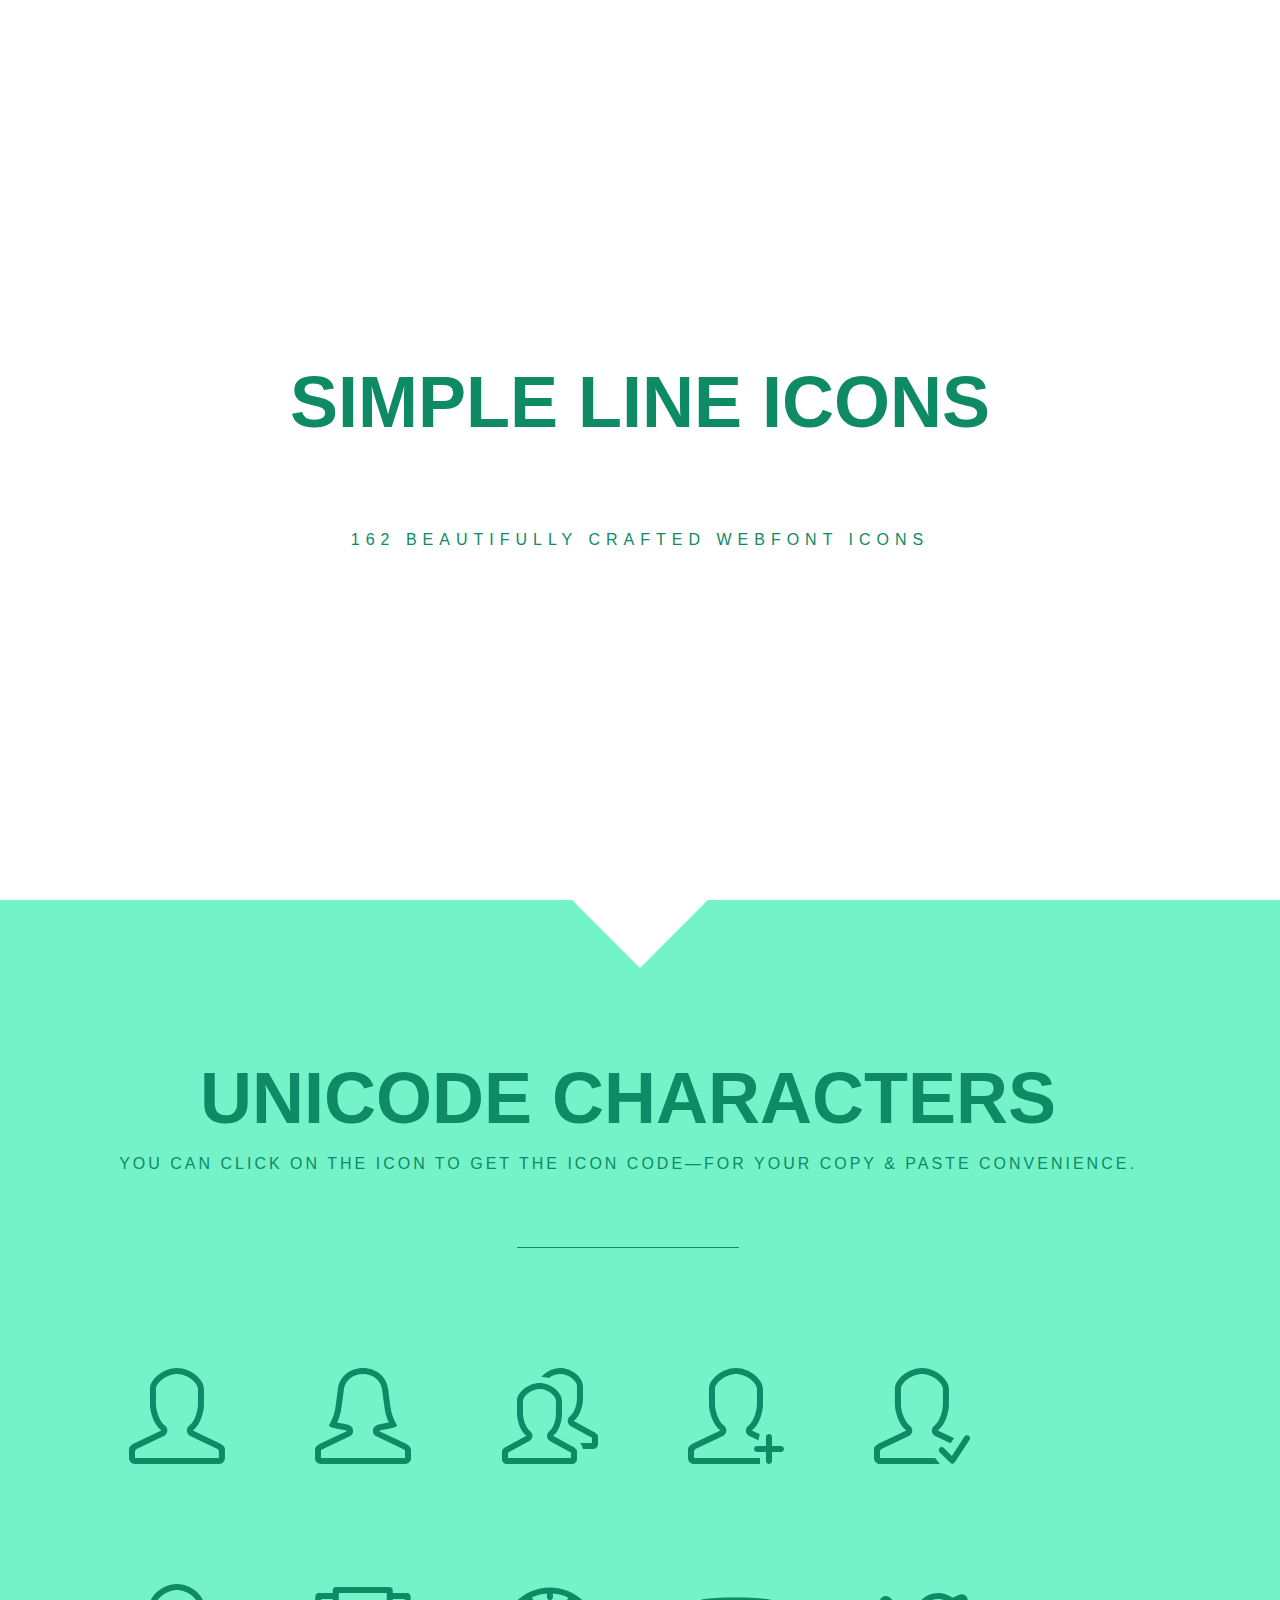
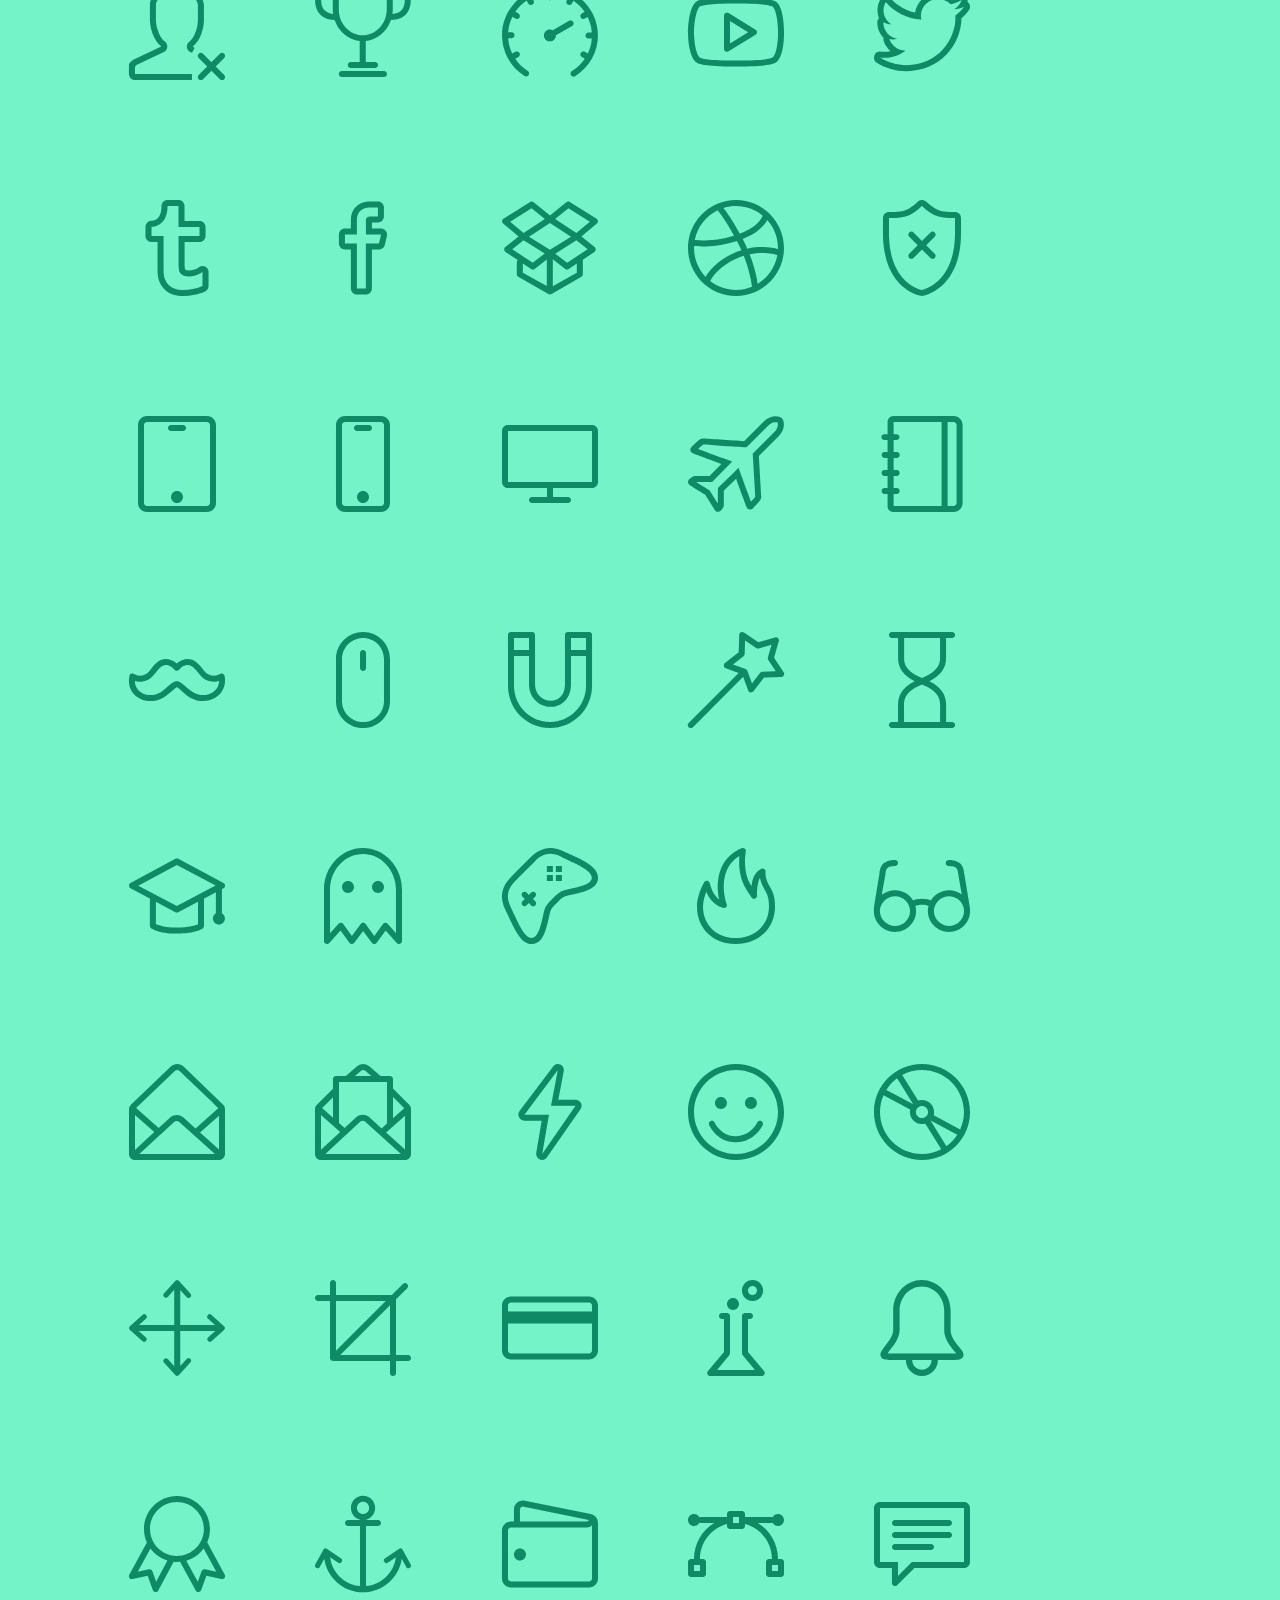
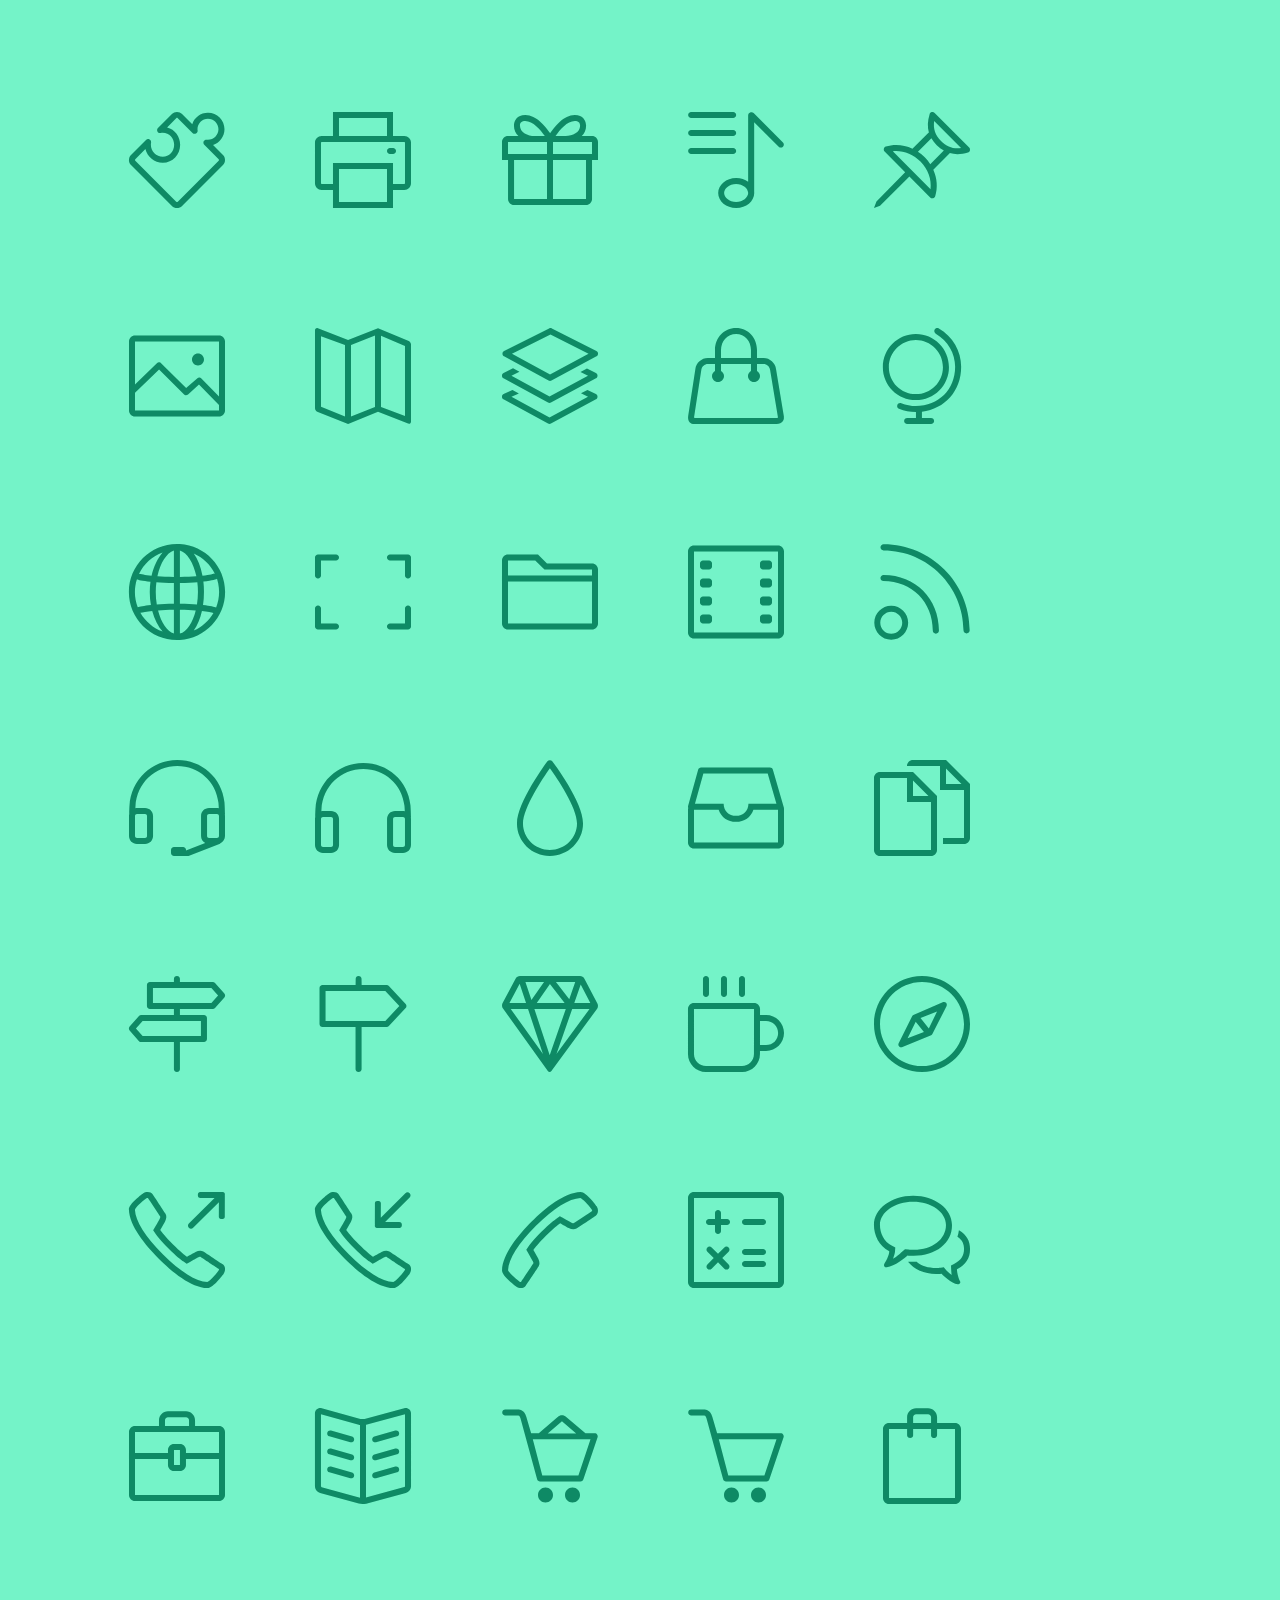
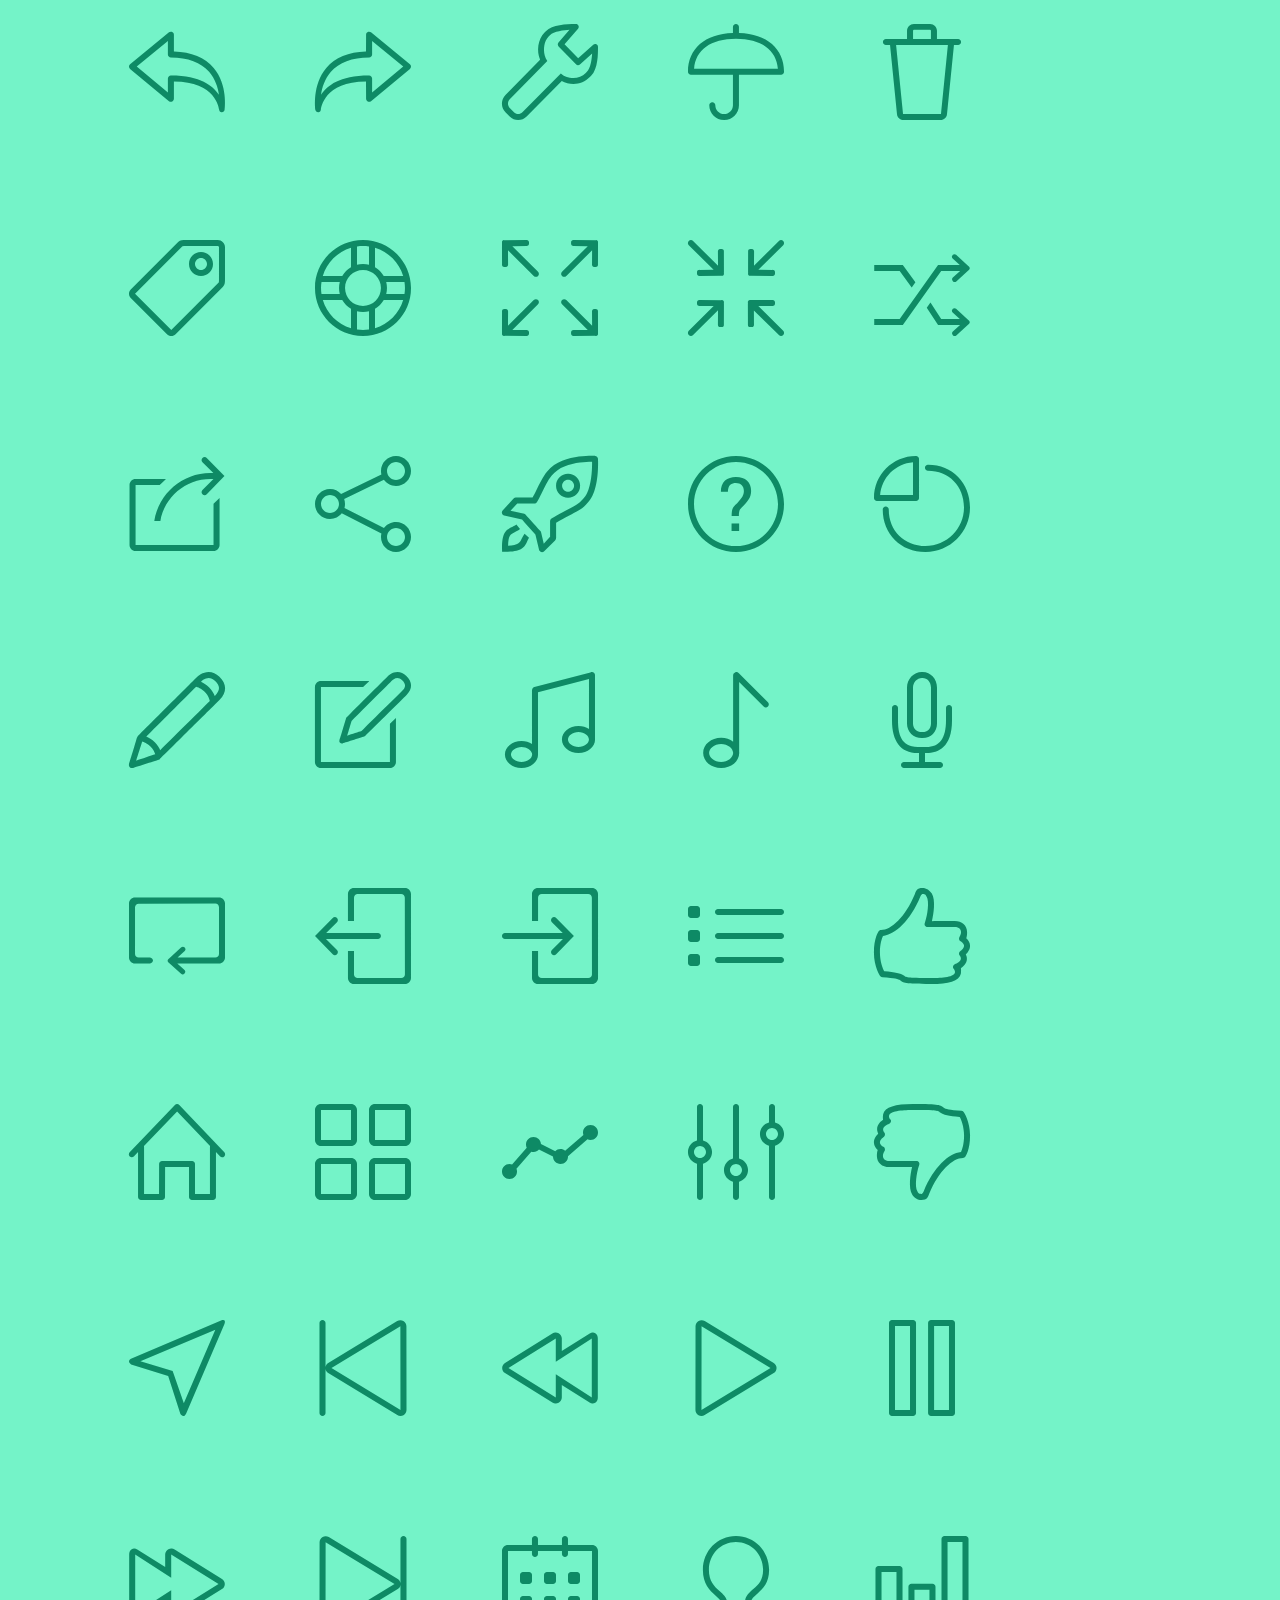
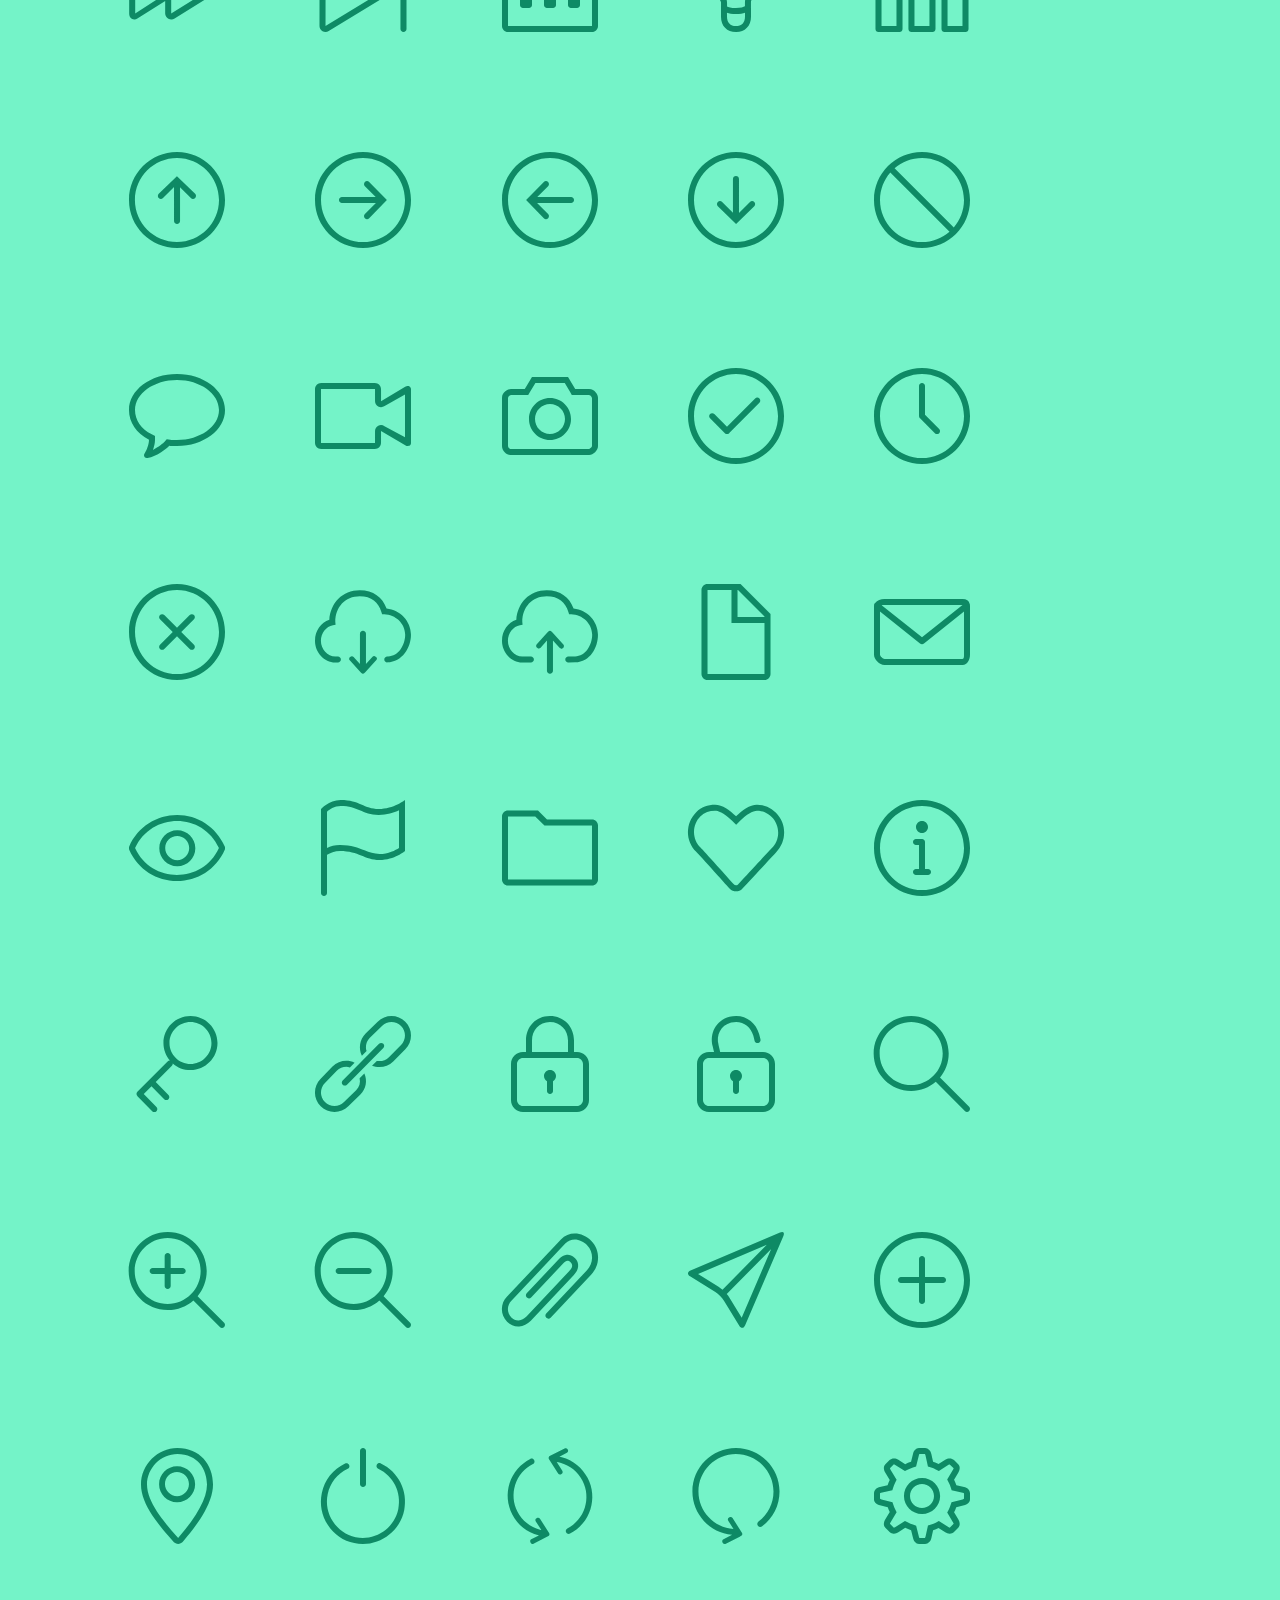
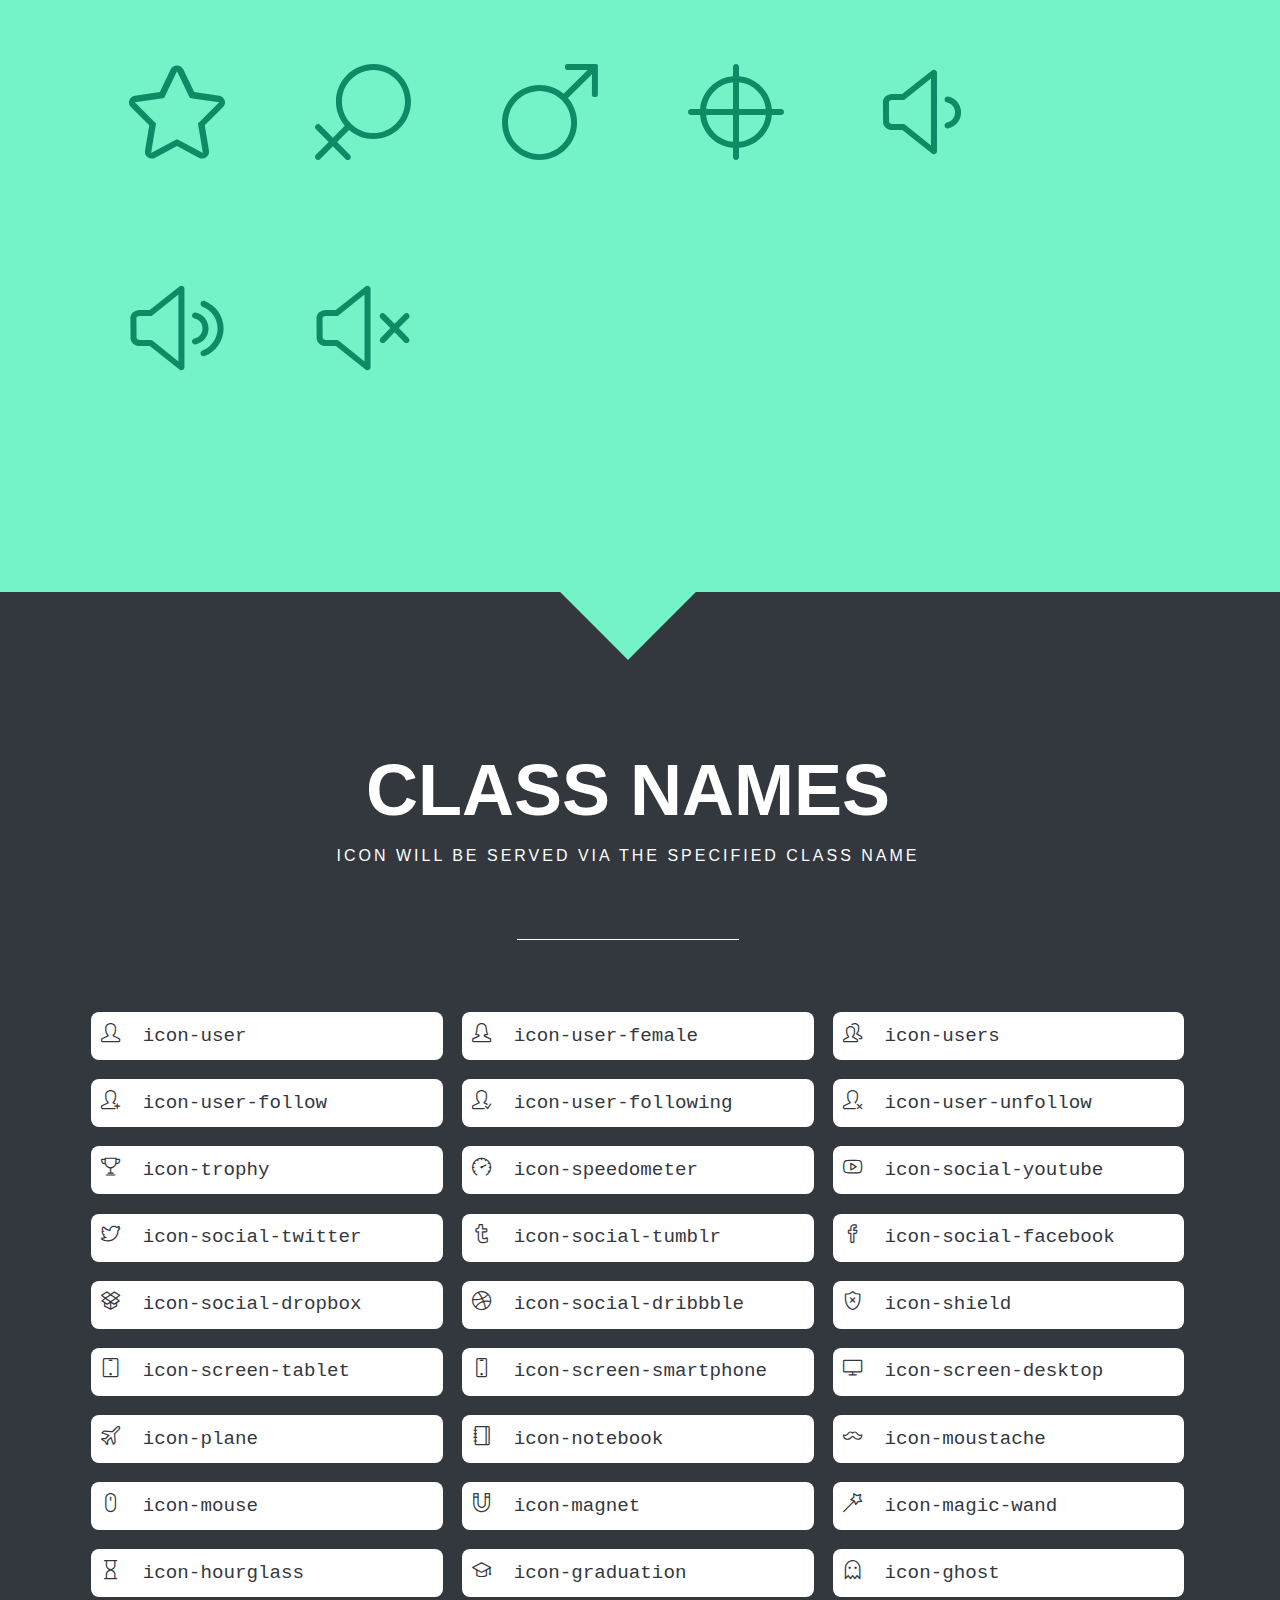
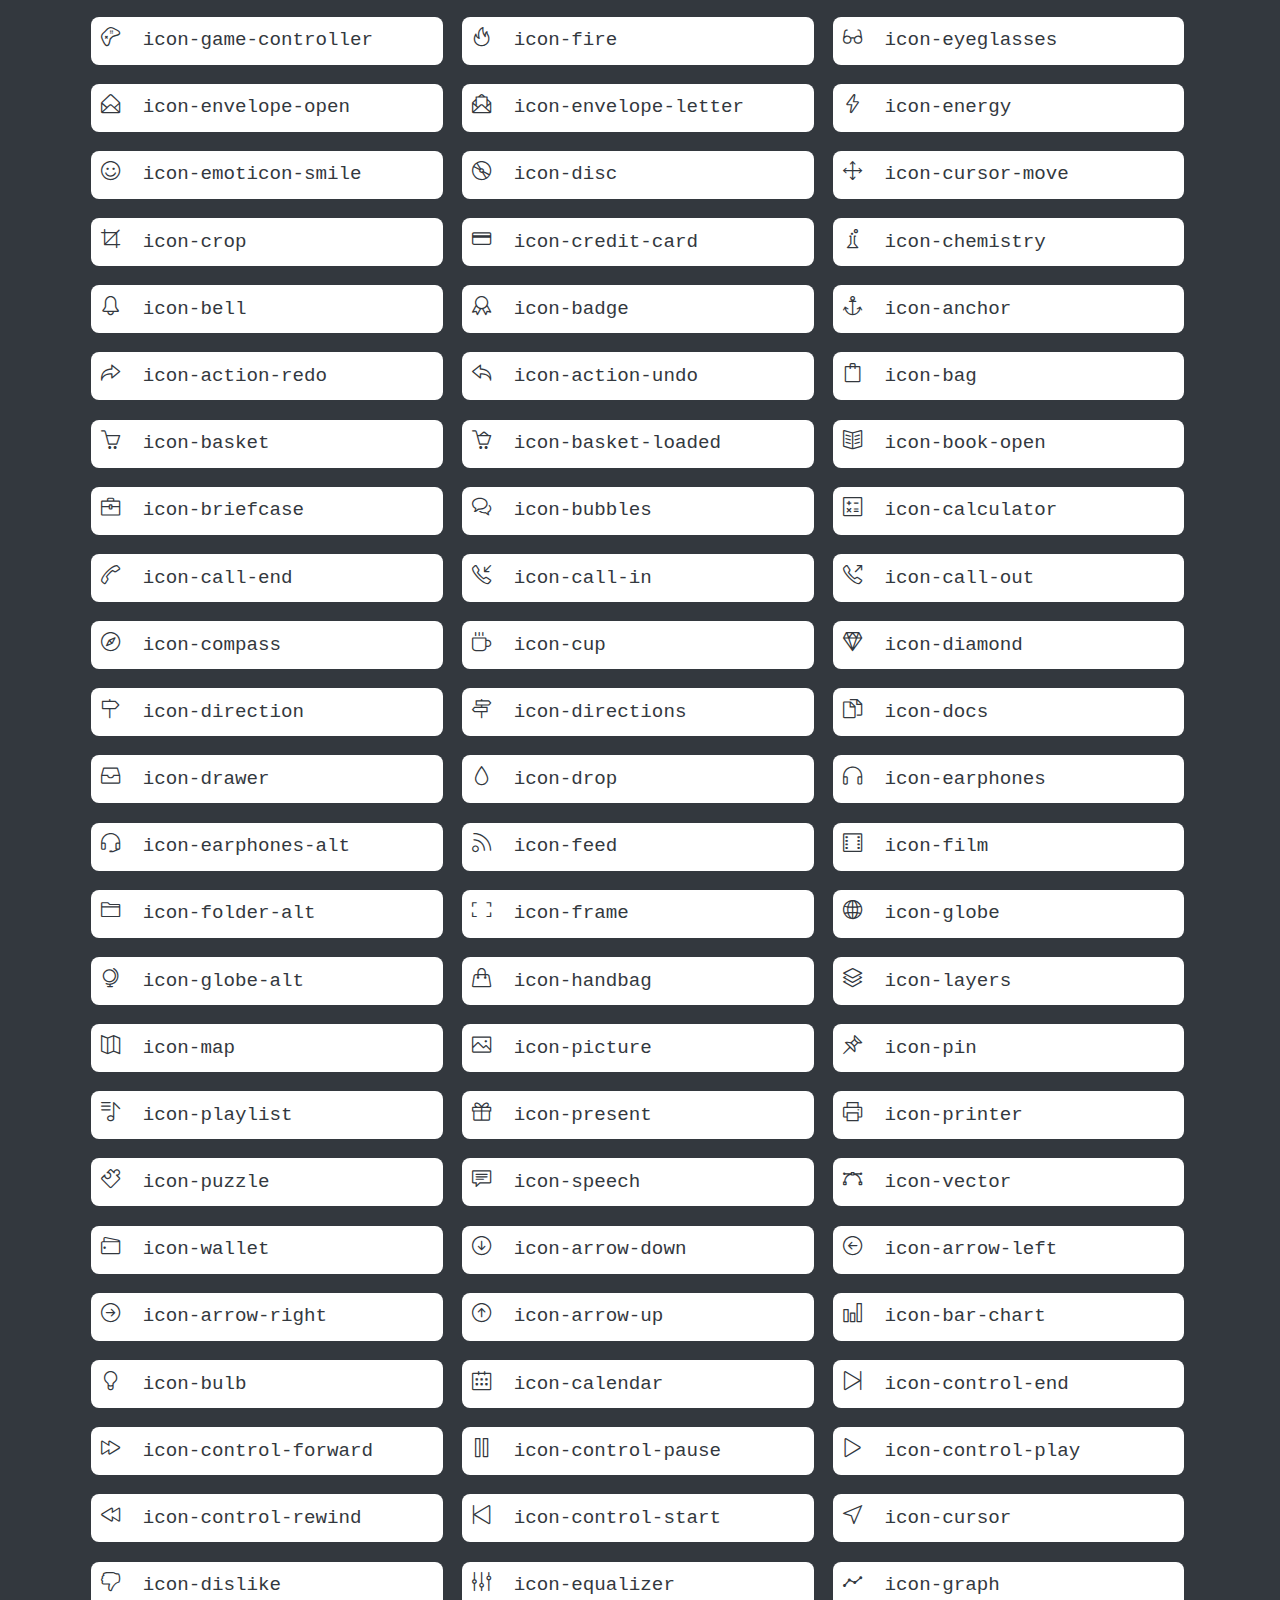
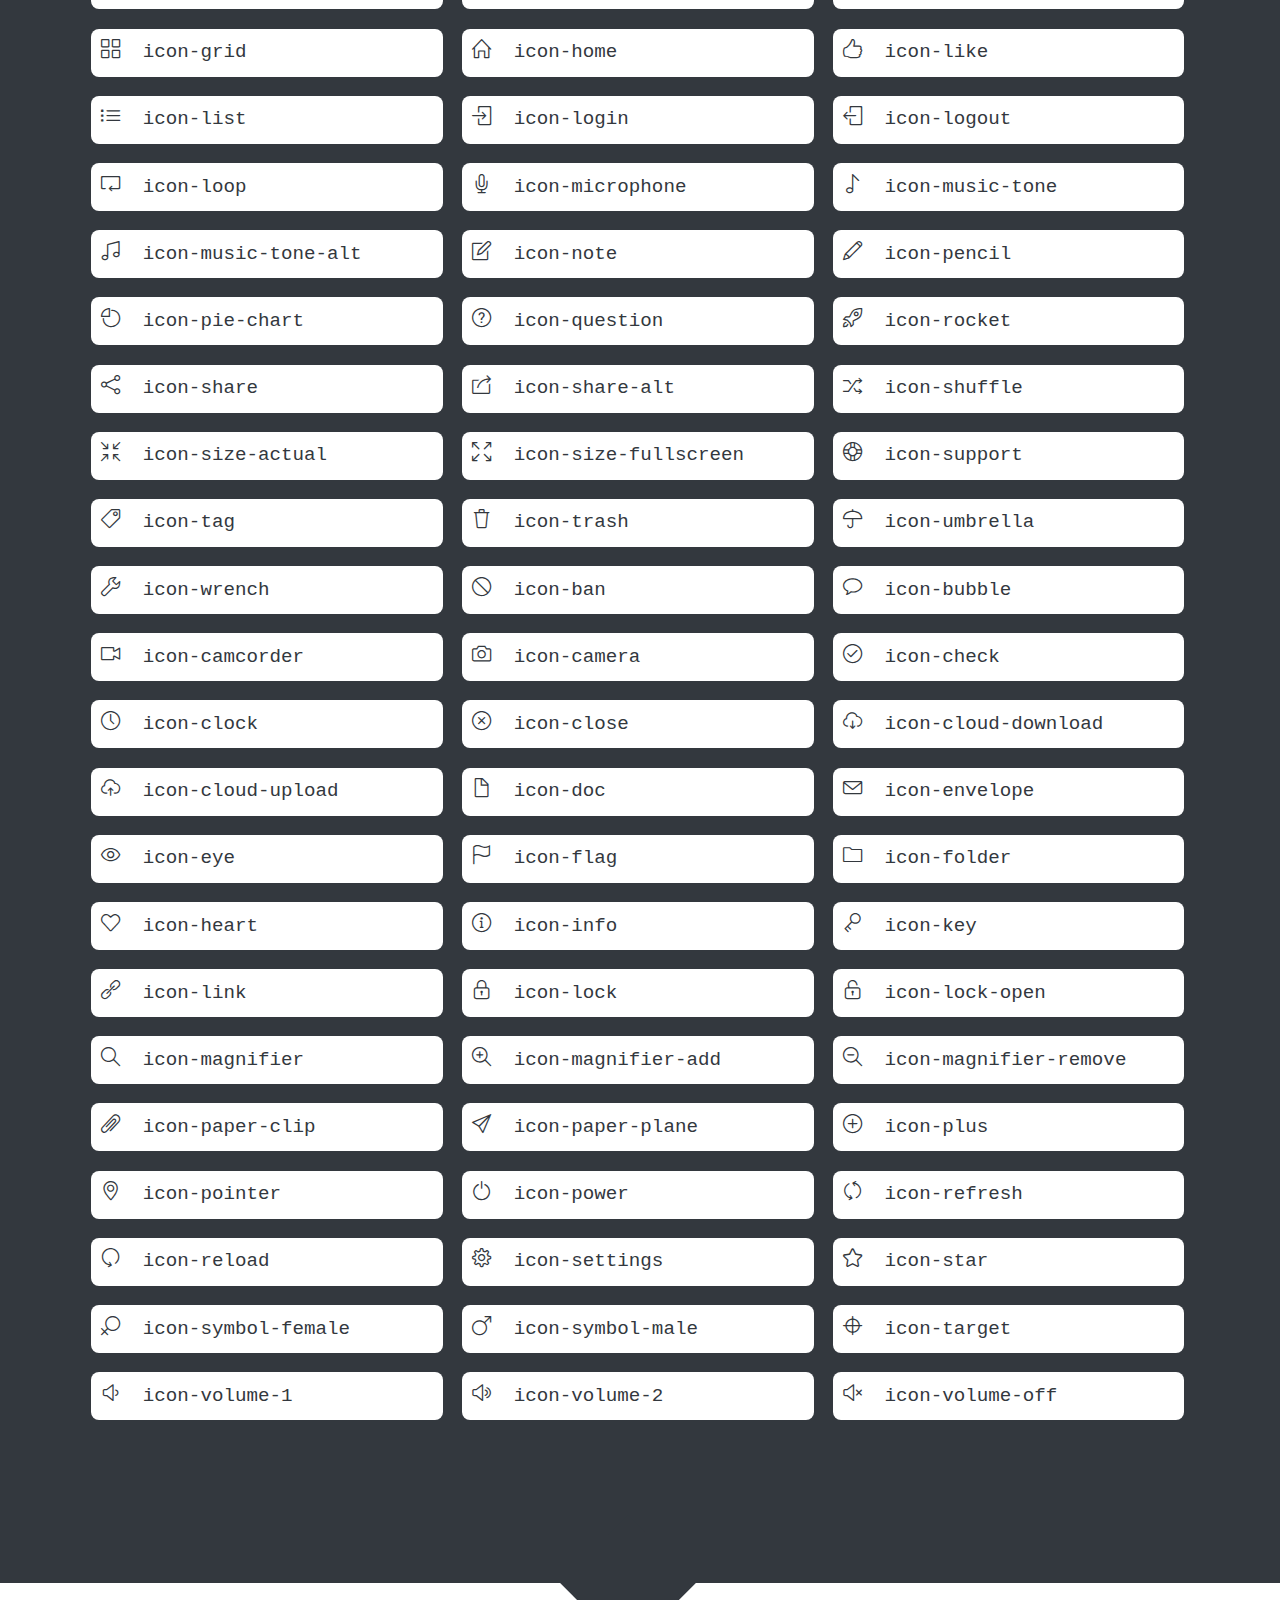
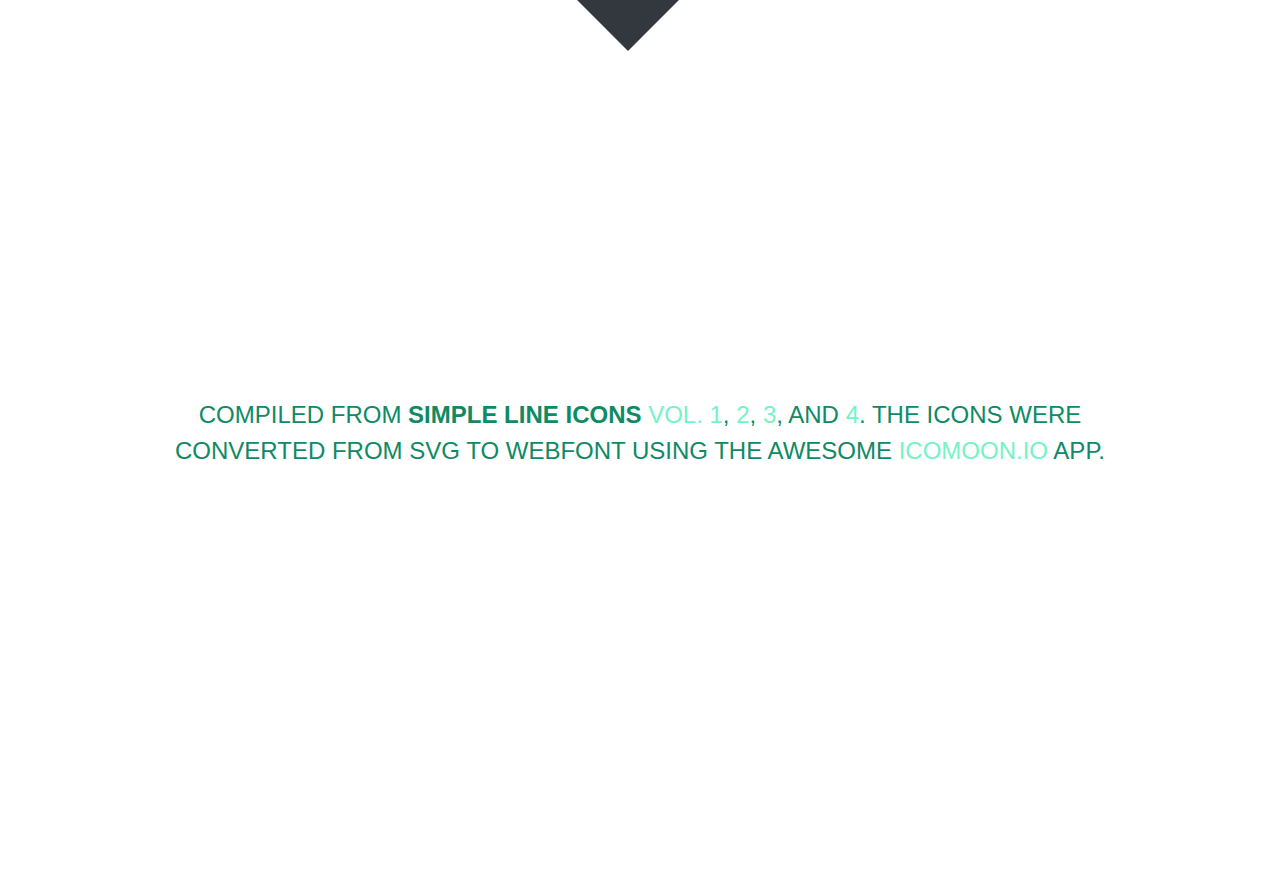
<file: web/view/client/static/plugins/line-icons/index.html>
<!doctype html>
<html>
<head>
	<meta charset="utf-8">
	<meta name="viewport" content="width=device-width, initial-scale=1, maximum-scale=1, user-scalable=no">
	<title>Simple Line Icons</title>
	<link rel="stylesheet" href="style.css">
	<link rel="stylesheet" href="line-icons.css">

	<!--[if lte IE 7]><script src="icons-lte-ie7.js"></script><![endif]-->
</head>

</head>
<body>
	<div class="page">
		<div id="wH"></div>
		<header class="masthead" id="masthead">
			<hgroup>
				<h1>Simple Line Icons</h1>
				<h2>162 beautifully crafted webfont icons</h2>
			</hgroup>
			<!--<h1>Your font contains the following glyphs</h1>
			<p>The generated SVG font can be imported back to <a href="http://icomoon.io/app">IcoMoon</a> for modification.</p>-->
		</header>

		<section class="glyphs" id="glyphs">
			<header>
				<hgroup>
					<h1>Unicode Characters</h1>
					<h2>You can click on the icon to get the icon code&mdash;for your copy &amp; paste convenience.</h2>
				</hgroup>
			</header>

			<div class="glyph">
				<span class="glyph-item mega" aria-hidden="true" data-icon="&#xe005;" data-js-prompt="&amp;#xe005;"></span>
			</div>
			<div class="glyph">
				<span class="glyph-item mega" aria-hidden="true" data-icon="&#xe000;" data-js-prompt="&amp;#xe000;"></span>
			</div>
			<div class="glyph">
				<span class="glyph-item mega" aria-hidden="true" data-icon="&#xe001;" data-js-prompt="&amp;#xe001;"></span>
			</div>
			<div class="glyph">
				<span class="glyph-item mega" aria-hidden="true" data-icon="&#xe002;" data-js-prompt="&amp;#xe002;"></span>
			</div>
			<div class="glyph">
				<span class="glyph-item mega" aria-hidden="true" data-icon="&#xe003;" data-js-prompt="&amp;#xe003;"></span>
			</div>
			<div class="glyph">
				<span class="glyph-item mega" aria-hidden="true" data-icon="&#xe004;" data-js-prompt="&amp;#xe004;"></span>
			</div>
			<div class="glyph">
				<span class="glyph-item mega" aria-hidden="true" data-icon="&#xe006;" data-js-prompt="&amp;#xe006;"></span>
			</div>
			<div class="glyph">
				<span class="glyph-item mega" aria-hidden="true" data-icon="&#xe007;" data-js-prompt="&amp;#xe007;"></span>
			</div>
			<div class="glyph">
				<span class="glyph-item mega" aria-hidden="true" data-icon="&#xe008;" data-js-prompt="&amp;#xe008;"></span>
			</div>
			<div class="glyph">
				<span class="glyph-item mega" aria-hidden="true" data-icon="&#xe009;" data-js-prompt="&amp;#xe009;"></span>
			</div>
			<div class="glyph">
				<span class="glyph-item mega" aria-hidden="true" data-icon="&#xe00a;" data-js-prompt="&amp;#xe00a;"></span>
			</div>
			<div class="glyph">
				<span class="glyph-item mega" aria-hidden="true" data-icon="&#xe00b;" data-js-prompt="&amp;#xe00b;"></span>
			</div>
			<div class="glyph">
				<span class="glyph-item mega" aria-hidden="true" data-icon="&#xe00c;" data-js-prompt="&amp;#xe00c;"></span>
			</div>
			<div class="glyph">
				<span class="glyph-item mega" aria-hidden="true" data-icon="&#xe00d;" data-js-prompt="&amp;#xe00d;"></span>
			</div>
			<div class="glyph">
				<span class="glyph-item mega" aria-hidden="true" data-icon="&#xe00e;" data-js-prompt="&amp;#xe00e;"></span>
			</div>
			<div class="glyph">
				<span class="glyph-item mega" aria-hidden="true" data-icon="&#xe00f;" data-js-prompt="&amp;#xe00f;"></span>
			</div>
			<div class="glyph">
				<span class="glyph-item mega" aria-hidden="true" data-icon="&#xe010;" data-js-prompt="&amp;#xe010;"></span>
			</div>
			<div class="glyph">
				<span class="glyph-item mega" aria-hidden="true" data-icon="&#xe011;" data-js-prompt="&amp;#xe011;"></span>
			</div>
			<div class="glyph">
				<span class="glyph-item mega" aria-hidden="true" data-icon="&#xe012;" data-js-prompt="&amp;#xe012;"></span>
			</div>
			<div class="glyph">
				<span class="glyph-item mega" aria-hidden="true" data-icon="&#xe013;" data-js-prompt="&amp;#xe013;"></span>
			</div>
			<div class="glyph">
				<span class="glyph-item mega" aria-hidden="true" data-icon="&#xe014;" data-js-prompt="&amp;#xe014;"></span>
			</div>
			<div class="glyph">
				<span class="glyph-item mega" aria-hidden="true" data-icon="&#xe015;" data-js-prompt="&amp;#xe015;"></span>
			</div>
			<div class="glyph">
				<span class="glyph-item mega" aria-hidden="true" data-icon="&#xe016;" data-js-prompt="&amp;#xe016;"></span>
			</div>
			<div class="glyph">
				<span class="glyph-item mega" aria-hidden="true" data-icon="&#xe017;" data-js-prompt="&amp;#xe017;"></span>
			</div>
			<div class="glyph">
				<span class="glyph-item mega" aria-hidden="true" data-icon="&#xe018;" data-js-prompt="&amp;#xe018;"></span>
			</div>
			<div class="glyph">
				<span class="glyph-item mega" aria-hidden="true" data-icon="&#xe019;" data-js-prompt="&amp;#xe019;"></span>
			</div>
			<div class="glyph">
				<span class="glyph-item mega" aria-hidden="true" data-icon="&#xe01a;" data-js-prompt="&amp;#xe01a;"></span>
			</div>
			<div class="glyph">
				<span class="glyph-item mega" aria-hidden="true" data-icon="&#xe01b;" data-js-prompt="&amp;#xe01b;"></span>
			</div>
			<div class="glyph">
				<span class="glyph-item mega" aria-hidden="true" data-icon="&#xe01c;" data-js-prompt="&amp;#xe01c;"></span>
			</div>
			<div class="glyph">
				<span class="glyph-item mega" aria-hidden="true" data-icon="&#xe01d;" data-js-prompt="&amp;#xe01d;"></span>
			</div>
			<div class="glyph">
				<span class="glyph-item mega" aria-hidden="true" data-icon="&#xe01e;" data-js-prompt="&amp;#xe01e;"></span>
			</div>
			<div class="glyph">
				<span class="glyph-item mega" aria-hidden="true" data-icon="&#xe01f;" data-js-prompt="&amp;#xe01f;"></span>
			</div>
			<div class="glyph">
				<span class="glyph-item mega" aria-hidden="true" data-icon="&#xe020;" data-js-prompt="&amp;#xe020;"></span>
			</div>
			<div class="glyph">
				<span class="glyph-item mega" aria-hidden="true" data-icon="&#xe021;" data-js-prompt="&amp;#xe021;"></span>
			</div>
			<div class="glyph">
				<span class="glyph-item mega" aria-hidden="true" data-icon="&#xe022;" data-js-prompt="&amp;#xe022;"></span>
			</div>
			<div class="glyph">
				<span class="glyph-item mega" aria-hidden="true" data-icon="&#xe023;" data-js-prompt="&amp;#xe023;"></span>
			</div>
			<div class="glyph">
				<span class="glyph-item mega" aria-hidden="true" data-icon="&#xe024;" data-js-prompt="&amp;#xe024;"></span>
			</div>
			<div class="glyph">
				<span class="glyph-item mega" aria-hidden="true" data-icon="&#xe025;" data-js-prompt="&amp;#xe025;"></span>
			</div>
			<div class="glyph">
				<span class="glyph-item mega" aria-hidden="true" data-icon="&#xe026;" data-js-prompt="&amp;#xe026;"></span>
			</div>
			<div class="glyph">
				<span class="glyph-item mega" aria-hidden="true" data-icon="&#xe027;" data-js-prompt="&amp;#xe027;"></span>
			</div>
			<div class="glyph">
				<span class="glyph-item mega" aria-hidden="true" data-icon="&#xe028;" data-js-prompt="&amp;#xe028;"></span>
			</div>
			<div class="glyph">
				<span class="glyph-item mega" aria-hidden="true" data-icon="&#xe029;" data-js-prompt="&amp;#xe029;"></span>
			</div>
			<div class="glyph">
				<span class="glyph-item mega" aria-hidden="true" data-icon="&#xe02a;" data-js-prompt="&amp;#xe02a;"></span>
			</div>
			<div class="glyph">
				<span class="glyph-item mega" aria-hidden="true" data-icon="&#xe02b;" data-js-prompt="&amp;#xe02b;"></span>
			</div>
			<div class="glyph">
				<span class="glyph-item mega" aria-hidden="true" data-icon="&#xe02c;" data-js-prompt="&amp;#xe02c;"></span>
			</div>
			<div class="glyph">
				<span class="glyph-item mega" aria-hidden="true" data-icon="&#xe02d;" data-js-prompt="&amp;#xe02d;"></span>
			</div>
			<div class="glyph">
				<span class="glyph-item mega" aria-hidden="true" data-icon="&#xe02e;" data-js-prompt="&amp;#xe02e;"></span>
			</div>
			<div class="glyph">
				<span class="glyph-item mega" aria-hidden="true" data-icon="&#xe02f;" data-js-prompt="&amp;#xe02f;"></span>
			</div>
			<div class="glyph">
				<span class="glyph-item mega" aria-hidden="true" data-icon="&#xe030;" data-js-prompt="&amp;#xe030;"></span>
			</div>
			<div class="glyph">
				<span class="glyph-item mega" aria-hidden="true" data-icon="&#xe031;" data-js-prompt="&amp;#xe031;"></span>
			</div>
			<div class="glyph">
				<span class="glyph-item mega" aria-hidden="true" data-icon="&#xe032;" data-js-prompt="&amp;#xe032;"></span>
			</div>
			<div class="glyph">
				<span class="glyph-item mega" aria-hidden="true" data-icon="&#xe033;" data-js-prompt="&amp;#xe033;"></span>
			</div>
			<div class="glyph">
				<span class="glyph-item mega" aria-hidden="true" data-icon="&#xe034;" data-js-prompt="&amp;#xe034;"></span>
			</div>
			<div class="glyph">
				<span class="glyph-item mega" aria-hidden="true" data-icon="&#xe035;" data-js-prompt="&amp;#xe035;"></span>
			</div>
			<div class="glyph">
				<span class="glyph-item mega" aria-hidden="true" data-icon="&#xe036;" data-js-prompt="&amp;#xe036;"></span>
			</div>
			<div class="glyph">
				<span class="glyph-item mega" aria-hidden="true" data-icon="&#xe037;" data-js-prompt="&amp;#xe037;"></span>
			</div>
			<div class="glyph">
				<span class="glyph-item mega" aria-hidden="true" data-icon="&#xe038;" data-js-prompt="&amp;#xe038;"></span>
			</div>
			<div class="glyph">
				<span class="glyph-item mega" aria-hidden="true" data-icon="&#xe039;" data-js-prompt="&amp;#xe039;"></span>
			</div>
			<div class="glyph">
				<span class="glyph-item mega" aria-hidden="true" data-icon="&#xe03a;" data-js-prompt="&amp;#xe03a;"></span>
			</div>
			<div class="glyph">
				<span class="glyph-item mega" aria-hidden="true" data-icon="&#xe03b;" data-js-prompt="&amp;#xe03b;"></span>
			</div>
			<div class="glyph">
				<span class="glyph-item mega" aria-hidden="true" data-icon="&#xe03c;" data-js-prompt="&amp;#xe03c;"></span>
			</div>
			<div class="glyph">
				<span class="glyph-item mega" aria-hidden="true" data-icon="&#xe03d;" data-js-prompt="&amp;#xe03d;"></span>
			</div>
			<div class="glyph">
				<span class="glyph-item mega" aria-hidden="true" data-icon="&#xe03e;" data-js-prompt="&amp;#xe03e;"></span>
			</div>
			<div class="glyph">
				<span class="glyph-item mega" aria-hidden="true" data-icon="&#xe03f;" data-js-prompt="&amp;#xe03f;"></span>
			</div>
			<div class="glyph">
				<span class="glyph-item mega" aria-hidden="true" data-icon="&#xe040;" data-js-prompt="&amp;#xe040;"></span>
			</div>
			<div class="glyph">
				<span class="glyph-item mega" aria-hidden="true" data-icon="&#xe041;" data-js-prompt="&amp;#xe041;"></span>
			</div>
			<div class="glyph">
				<span class="glyph-item mega" aria-hidden="true" data-icon="&#xe042;" data-js-prompt="&amp;#xe042;"></span>
			</div>
			<div class="glyph">
				<span class="glyph-item mega" aria-hidden="true" data-icon="&#xe043;" data-js-prompt="&amp;#xe043;"></span>
			</div>
			<div class="glyph">
				<span class="glyph-item mega" aria-hidden="true" data-icon="&#xe044;" data-js-prompt="&amp;#xe044;"></span>
			</div>
			<div class="glyph">
				<span class="glyph-item mega" aria-hidden="true" data-icon="&#xe045;" data-js-prompt="&amp;#xe045;"></span>
			</div>
			<div class="glyph">
				<span class="glyph-item mega" aria-hidden="true" data-icon="&#xe046;" data-js-prompt="&amp;#xe046;"></span>
			</div>
			<div class="glyph">
				<span class="glyph-item mega" aria-hidden="true" data-icon="&#xe047;" data-js-prompt="&amp;#xe047;"></span>
			</div>
			<div class="glyph">
				<span class="glyph-item mega" aria-hidden="true" data-icon="&#xe048;" data-js-prompt="&amp;#xe048;"></span>
			</div>
			<div class="glyph">
				<span class="glyph-item mega" aria-hidden="true" data-icon="&#xe049;" data-js-prompt="&amp;#xe049;"></span>
			</div>
			<div class="glyph">
				<span class="glyph-item mega" aria-hidden="true" data-icon="&#xe04a;" data-js-prompt="&amp;#xe04a;"></span>
			</div>
			<div class="glyph">
				<span class="glyph-item mega" aria-hidden="true" data-icon="&#xe04b;" data-js-prompt="&amp;#xe04b;"></span>
			</div>
			<div class="glyph">
				<span class="glyph-item mega" aria-hidden="true" data-icon="&#xe04c;" data-js-prompt="&amp;#xe04c;"></span>
			</div>
			<div class="glyph">
				<span class="glyph-item mega" aria-hidden="true" data-icon="&#xe04d;" data-js-prompt="&amp;#xe04d;"></span>
			</div>
			<div class="glyph">
				<span class="glyph-item mega" aria-hidden="true" data-icon="&#xe04e;" data-js-prompt="&amp;#xe04e;"></span>
			</div>
			<div class="glyph">
				<span class="glyph-item mega" aria-hidden="true" data-icon="&#xe04f;" data-js-prompt="&amp;#xe04f;"></span>
			</div>
			<div class="glyph">
				<span class="glyph-item mega" aria-hidden="true" data-icon="&#xe050;" data-js-prompt="&amp;#xe050;"></span>
			</div>
			<div class="glyph">
				<span class="glyph-item mega" aria-hidden="true" data-icon="&#xe051;" data-js-prompt="&amp;#xe051;"></span>
			</div>
			<div class="glyph">
				<span class="glyph-item mega" aria-hidden="true" data-icon="&#xe052;" data-js-prompt="&amp;#xe052;"></span>
			</div>
			<div class="glyph">
				<span class="glyph-item mega" aria-hidden="true" data-icon="&#xe053;" data-js-prompt="&amp;#xe053;"></span>
			</div>
			<div class="glyph">
				<span class="glyph-item mega" aria-hidden="true" data-icon="&#xe054;" data-js-prompt="&amp;#xe054;"></span>
			</div>
			<div class="glyph">
				<span class="glyph-item mega" aria-hidden="true" data-icon="&#xe055;" data-js-prompt="&amp;#xe055;"></span>
			</div>
			<div class="glyph">
				<span class="glyph-item mega" aria-hidden="true" data-icon="&#xe056;" data-js-prompt="&amp;#xe056;"></span>
			</div>
			<div class="glyph">
				<span class="glyph-item mega" aria-hidden="true" data-icon="&#xe057;" data-js-prompt="&amp;#xe057;"></span>
			</div>
			<div class="glyph">
				<span class="glyph-item mega" aria-hidden="true" data-icon="&#xe058;" data-js-prompt="&amp;#xe058;"></span>
			</div>
			<div class="glyph">
				<span class="glyph-item mega" aria-hidden="true" data-icon="&#xe059;" data-js-prompt="&amp;#xe059;"></span>
			</div>
			<div class="glyph">
				<span class="glyph-item mega" aria-hidden="true" data-icon="&#xe05a;" data-js-prompt="&amp;#xe05a;"></span>
			</div>
			<div class="glyph">
				<span class="glyph-item mega" aria-hidden="true" data-icon="&#xe05b;" data-js-prompt="&amp;#xe05b;"></span>
			</div>
			<div class="glyph">
				<span class="glyph-item mega" aria-hidden="true" data-icon="&#xe05c;" data-js-prompt="&amp;#xe05c;"></span>
			</div>
			<div class="glyph">
				<span class="glyph-item mega" aria-hidden="true" data-icon="&#xe05d;" data-js-prompt="&amp;#xe05d;"></span>
			</div>
			<div class="glyph">
				<span class="glyph-item mega" aria-hidden="true" data-icon="&#xe05e;" data-js-prompt="&amp;#xe05e;"></span>
			</div>
			<div class="glyph">
				<span class="glyph-item mega" aria-hidden="true" data-icon="&#xe05f;" data-js-prompt="&amp;#xe05f;"></span>
			</div>
			<div class="glyph">
				<span class="glyph-item mega" aria-hidden="true" data-icon="&#xe060;" data-js-prompt="&amp;#xe060;"></span>
			</div>
			<div class="glyph">
				<span class="glyph-item mega" aria-hidden="true" data-icon="&#xe061;" data-js-prompt="&amp;#xe061;"></span>
			</div>
			<div class="glyph">
				<span class="glyph-item mega" aria-hidden="true" data-icon="&#xe062;" data-js-prompt="&amp;#xe062;"></span>
			</div>
			<div class="glyph">
				<span class="glyph-item mega" aria-hidden="true" data-icon="&#xe063;" data-js-prompt="&amp;#xe063;"></span>
			</div>
			<div class="glyph">
				<span class="glyph-item mega" aria-hidden="true" data-icon="&#xe064;" data-js-prompt="&amp;#xe064;"></span>
			</div>
			<div class="glyph">
				<span class="glyph-item mega" aria-hidden="true" data-icon="&#xe065;" data-js-prompt="&amp;#xe065;"></span>
			</div>
			<div class="glyph">
				<span class="glyph-item mega" aria-hidden="true" data-icon="&#xe066;" data-js-prompt="&amp;#xe066;"></span>
			</div>
			<div class="glyph">
				<span class="glyph-item mega" aria-hidden="true" data-icon="&#xe067;" data-js-prompt="&amp;#xe067;"></span>
			</div>
			<div class="glyph">
				<span class="glyph-item mega" aria-hidden="true" data-icon="&#xe068;" data-js-prompt="&amp;#xe068;"></span>
			</div>
			<div class="glyph">
				<span class="glyph-item mega" aria-hidden="true" data-icon="&#xe069;" data-js-prompt="&amp;#xe069;"></span>
			</div>
			<div class="glyph">
				<span class="glyph-item mega" aria-hidden="true" data-icon="&#xe06a;" data-js-prompt="&amp;#xe06a;"></span>
			</div>
			<div class="glyph">
				<span class="glyph-item mega" aria-hidden="true" data-icon="&#xe06b;" data-js-prompt="&amp;#xe06b;"></span>
			</div>
			<div class="glyph">
				<span class="glyph-item mega" aria-hidden="true" data-icon="&#xe06c;" data-js-prompt="&amp;#xe06c;"></span>
			</div>
			<div class="glyph">
				<span class="glyph-item mega" aria-hidden="true" data-icon="&#xe06d;" data-js-prompt="&amp;#xe06d;"></span>
			</div>
			<div class="glyph">
				<span class="glyph-item mega" aria-hidden="true" data-icon="&#xe06e;" data-js-prompt="&amp;#xe06e;"></span>
			</div>
			<div class="glyph">
				<span class="glyph-item mega" aria-hidden="true" data-icon="&#xe06f;" data-js-prompt="&amp;#xe06f;"></span>
			</div>
			<div class="glyph">
				<span class="glyph-item mega" aria-hidden="true" data-icon="&#xe070;" data-js-prompt="&amp;#xe070;"></span>
			</div>
			<div class="glyph">
				<span class="glyph-item mega" aria-hidden="true" data-icon="&#xe071;" data-js-prompt="&amp;#xe071;"></span>
			</div>
			<div class="glyph">
				<span class="glyph-item mega" aria-hidden="true" data-icon="&#xe072;" data-js-prompt="&amp;#xe072;"></span>
			</div>
			<div class="glyph">
				<span class="glyph-item mega" aria-hidden="true" data-icon="&#xe073;" data-js-prompt="&amp;#xe073;"></span>
			</div>
			<div class="glyph">
				<span class="glyph-item mega" aria-hidden="true" data-icon="&#xe074;" data-js-prompt="&amp;#xe074;"></span>
			</div>
			<div class="glyph">
				<span class="glyph-item mega" aria-hidden="true" data-icon="&#xe075;" data-js-prompt="&amp;#xe075;"></span>
			</div>
			<div class="glyph">
				<span class="glyph-item mega" aria-hidden="true" data-icon="&#xe076;" data-js-prompt="&amp;#xe076;"></span>
			</div>
			<div class="glyph">
				<span class="glyph-item mega" aria-hidden="true" data-icon="&#xe077;" data-js-prompt="&amp;#xe077;"></span>
			</div>
			<div class="glyph">
				<span class="glyph-item mega" aria-hidden="true" data-icon="&#xe078;" data-js-prompt="&amp;#xe078;"></span>
			</div>
			<div class="glyph">
				<span class="glyph-item mega" aria-hidden="true" data-icon="&#xe079;" data-js-prompt="&amp;#xe079;"></span>
			</div>
			<div class="glyph">
				<span class="glyph-item mega" aria-hidden="true" data-icon="&#xe07a;" data-js-prompt="&amp;#xe07a;"></span>
			</div>
			<div class="glyph">
				<span class="glyph-item mega" aria-hidden="true" data-icon="&#xe07b;" data-js-prompt="&amp;#xe07b;"></span>
			</div>
			<div class="glyph">
				<span class="glyph-item mega" aria-hidden="true" data-icon="&#xe07c;" data-js-prompt="&amp;#xe07c;"></span>
			</div>
			<div class="glyph">
				<span class="glyph-item mega" aria-hidden="true" data-icon="&#xe07d;" data-js-prompt="&amp;#xe07d;"></span>
			</div>
			<div class="glyph">
				<span class="glyph-item mega" aria-hidden="true" data-icon="&#xe07e;" data-js-prompt="&amp;#xe07e;"></span>
			</div>
			<div class="glyph">
				<span class="glyph-item mega" aria-hidden="true" data-icon="&#xe07f;" data-js-prompt="&amp;#xe07f;"></span>
			</div>
			<div class="glyph">
				<span class="glyph-item mega" aria-hidden="true" data-icon="&#xe080;" data-js-prompt="&amp;#xe080;"></span>
			</div>
			<div class="glyph">
				<span class="glyph-item mega" aria-hidden="true" data-icon="&#xe081;" data-js-prompt="&amp;#xe081;"></span>
			</div>
			<div class="glyph">
				<span class="glyph-item mega" aria-hidden="true" data-icon="&#xe082;" data-js-prompt="&amp;#xe082;"></span>
			</div>
			<div class="glyph">
				<span class="glyph-item mega" aria-hidden="true" data-icon="&#xe083;" data-js-prompt="&amp;#xe083;"></span>
			</div>
			<div class="glyph">
				<span class="glyph-item mega" aria-hidden="true" data-icon="&#xe084;" data-js-prompt="&amp;#xe084;"></span>
			</div>
			<div class="glyph">
				<span class="glyph-item mega" aria-hidden="true" data-icon="&#xe085;" data-js-prompt="&amp;#xe085;"></span>
			</div>
			<div class="glyph">
				<span class="glyph-item mega" aria-hidden="true" data-icon="&#xe086;" data-js-prompt="&amp;#xe086;"></span>
			</div>
			<div class="glyph">
				<span class="glyph-item mega" aria-hidden="true" data-icon="&#xe087;" data-js-prompt="&amp;#xe087;"></span>
			</div>
			<div class="glyph">
				<span class="glyph-item mega" aria-hidden="true" data-icon="&#xe088;" data-js-prompt="&amp;#xe088;"></span>
			</div>
			<div class="glyph">
				<span class="glyph-item mega" aria-hidden="true" data-icon="&#xe089;" data-js-prompt="&amp;#xe089;"></span>
			</div>
			<div class="glyph">
				<span class="glyph-item mega" aria-hidden="true" data-icon="&#xe08a;" data-js-prompt="&amp;#xe08a;"></span>
			</div>
			<div class="glyph">
				<span class="glyph-item mega" aria-hidden="true" data-icon="&#xe08b;" data-js-prompt="&amp;#xe08b;"></span>
			</div>
			<div class="glyph">
				<span class="glyph-item mega" aria-hidden="true" data-icon="&#xe08c;" data-js-prompt="&amp;#xe08c;"></span>
			</div>
			<div class="glyph">
				<span class="glyph-item mega" aria-hidden="true" data-icon="&#xe08d;" data-js-prompt="&amp;#xe08d;"></span>
			</div>
			<div class="glyph">
				<span class="glyph-item mega" aria-hidden="true" data-icon="&#xe08e;" data-js-prompt="&amp;#xe08e;"></span>
			</div>
			<div class="glyph">
				<span class="glyph-item mega" aria-hidden="true" data-icon="&#xe08f;" data-js-prompt="&amp;#xe08f;"></span>
			</div>
			<div class="glyph">
				<span class="glyph-item mega" aria-hidden="true" data-icon="&#xe090;" data-js-prompt="&amp;#xe090;"></span>
			</div>
			<div class="glyph">
				<span class="glyph-item mega" aria-hidden="true" data-icon="&#xe091;" data-js-prompt="&amp;#xe091;"></span>
			</div>
			<div class="glyph">
				<span class="glyph-item mega" aria-hidden="true" data-icon="&#xe092;" data-js-prompt="&amp;#xe092;"></span>
			</div>
			<div class="glyph">
				<span class="glyph-item mega" aria-hidden="true" data-icon="&#xe093;" data-js-prompt="&amp;#xe093;"></span>
			</div>
			<div class="glyph">
				<span class="glyph-item mega" aria-hidden="true" data-icon="&#xe094;" data-js-prompt="&amp;#xe094;"></span>
			</div>
			<div class="glyph">
				<span class="glyph-item mega" aria-hidden="true" data-icon="&#xe095;" data-js-prompt="&amp;#xe095;"></span>
			</div>
			<div class="glyph">
				<span class="glyph-item mega" aria-hidden="true" data-icon="&#xe096;" data-js-prompt="&amp;#xe096;"></span>
			</div>
			<div class="glyph">
				<span class="glyph-item mega" aria-hidden="true" data-icon="&#xe097;" data-js-prompt="&amp;#xe097;"></span>
			</div>
			<div class="glyph">
				<span class="glyph-item mega" aria-hidden="true" data-icon="&#xe098;" data-js-prompt="&amp;#xe098;"></span>
			</div>
			<div class="glyph">
				<span class="glyph-item mega" aria-hidden="true" data-icon="&#xe099;" data-js-prompt="&amp;#xe099;"></span>
			</div>
			<div class="glyph">
				<span class="glyph-item mega" aria-hidden="true" data-icon="&#xe09a;" data-js-prompt="&amp;#xe09a;"></span>
			</div>
			<div class="glyph">
				<span class="glyph-item mega" aria-hidden="true" data-icon="&#xe09b;" data-js-prompt="&amp;#xe09b;"></span>
			</div>
			<div class="glyph">
				<span class="glyph-item mega" aria-hidden="true" data-icon="&#xe09c;" data-js-prompt="&amp;#xe09c;"></span>
			</div>
			<div class="glyph">
				<span class="glyph-item mega" aria-hidden="true" data-icon="&#xe09d;" data-js-prompt="&amp;#xe09d;"></span>
			</div>
			<div class="glyph">
				<span class="glyph-item mega" aria-hidden="true" data-icon="&#xe09e;" data-js-prompt="&amp;#xe09e;"></span>
			</div>
			<div class="glyph">
				<span class="glyph-item mega" aria-hidden="true" data-icon="&#xe09f;" data-js-prompt="&amp;#xe09f;"></span>
			</div>
			<div class="glyph">
				<span class="glyph-item mega" aria-hidden="true" data-icon="&#xe0a0;" data-js-prompt="&amp;#xe0a0;"></span>
			</div>
			<div class="glyph">
				<span class="glyph-item mega" aria-hidden="true" data-icon="&#xe0a1;" data-js-prompt="&amp;#xe0a1;"></span>
			</div>
		</section>

		<!-- ICONS VIA CLASS NAMES -->

		<section class="classes" id="classes">
			<header>
				<hgroup>
					<h1>Class Names</h1>
					<h2>Icon will be served via the specified class name</h2>
				</hgroup>
			</header>

			<span class="item-box">
				<span class="item">
					<span aria-hidden="true" class="icon-user"></span>
					&nbsp;icon-user
				</span>
			</span>
			<span class="item-box">
				<span class="item">
					<span aria-hidden="true" class="icon-user-female"></span>
					&nbsp;icon-user-female
				</span>
			</span>
			<span class="item-box">
				<span class="item">
					<span aria-hidden="true" class="icon-users"></span>
					&nbsp;icon-users
				</span>
			</span>
			<span class="item-box">
				<span class="item">
					<span aria-hidden="true" class="icon-user-follow"></span>
					&nbsp;icon-user-follow
				</span>
			</span>
			<span class="item-box">
				<span class="item">
					<span aria-hidden="true" class="icon-user-following"></span>
					&nbsp;icon-user-following
				</span>
			</span>
			<span class="item-box">
				<span class="item">
					<span aria-hidden="true" class="icon-user-unfollow"></span>
					&nbsp;icon-user-unfollow
				</span>
			</span>
			<span class="item-box">
				<span class="item">
					<span aria-hidden="true" class="icon-trophy"></span>
					&nbsp;icon-trophy
				</span>
			</span>
			<span class="item-box">
				<span class="item">
					<span aria-hidden="true" class="icon-speedometer"></span>
					&nbsp;icon-speedometer
				</span>
			</span>
			<span class="item-box">
				<span class="item">
					<span aria-hidden="true" class="icon-social-youtube"></span>
					&nbsp;icon-social-youtube
				</span>
			</span>
			<span class="item-box">
				<span class="item">
					<span aria-hidden="true" class="icon-social-twitter"></span>
					&nbsp;icon-social-twitter
				</span>
			</span>
			<span class="item-box">
				<span class="item">
					<span aria-hidden="true" class="icon-social-tumblr"></span>
					&nbsp;icon-social-tumblr
				</span>
			</span>
			<span class="item-box">
				<span class="item">
					<span aria-hidden="true" class="icon-social-facebook"></span>
					&nbsp;icon-social-facebook
				</span>
			</span>
			<span class="item-box">
				<span class="item">
					<span aria-hidden="true" class="icon-social-dropbox"></span>
					&nbsp;icon-social-dropbox
				</span>
			</span>
			<span class="item-box">
				<span class="item">
					<span aria-hidden="true" class="icon-social-dribbble"></span>
					&nbsp;icon-social-dribbble
				</span>
			</span>
			<span class="item-box">
				<span class="item">
					<span aria-hidden="true" class="icon-shield"></span>
					&nbsp;icon-shield
				</span>
			</span>
			<span class="item-box">
				<span class="item">
					<span aria-hidden="true" class="icon-screen-tablet"></span>
					&nbsp;icon-screen-tablet
				</span>
			</span>
			<span class="item-box">
				<span class="item">
					<span aria-hidden="true" class="icon-screen-smartphone"></span>
					&nbsp;icon-screen-smartphone
				</span>
			</span>
			<span class="item-box">
				<span class="item">
					<span aria-hidden="true" class="icon-screen-desktop"></span>
					&nbsp;icon-screen-desktop
				</span>
			</span>
			<span class="item-box">
				<span class="item">
					<span aria-hidden="true" class="icon-plane"></span>
					&nbsp;icon-plane
				</span>
			</span>
			<span class="item-box">
				<span class="item">
					<span aria-hidden="true" class="icon-notebook"></span>
					&nbsp;icon-notebook
				</span>
			</span>
			<span class="item-box">
				<span class="item">
					<span aria-hidden="true" class="icon-moustache"></span>
					&nbsp;icon-moustache
				</span>
			</span>
			<span class="item-box">
				<span class="item">
					<span aria-hidden="true" class="icon-mouse"></span>
					&nbsp;icon-mouse
				</span>
			</span>
			<span class="item-box">
				<span class="item">
					<span aria-hidden="true" class="icon-magnet"></span>
					&nbsp;icon-magnet
				</span>
			</span>
			<span class="item-box">
				<span class="item">
					<span aria-hidden="true" class="icon-magic-wand"></span>
					&nbsp;icon-magic-wand
				</span>
			</span>
			<span class="item-box">
				<span class="item">
					<span aria-hidden="true" class="icon-hourglass"></span>
					&nbsp;icon-hourglass
				</span>
			</span>
			<span class="item-box">
				<span class="item">
					<span aria-hidden="true" class="icon-graduation"></span>
					&nbsp;icon-graduation
				</span>
			</span>
			<span class="item-box">
				<span class="item">
					<span aria-hidden="true" class="icon-ghost"></span>
					&nbsp;icon-ghost
				</span>
			</span>
			<span class="item-box">
				<span class="item">
					<span aria-hidden="true" class="icon-game-controller"></span>
					&nbsp;icon-game-controller
				</span>
			</span>
			<span class="item-box">
				<span class="item">
					<span aria-hidden="true" class="icon-fire"></span>
					&nbsp;icon-fire
				</span>
			</span>
			<span class="item-box">
				<span class="item">
					<span aria-hidden="true" class="icon-eyeglasses"></span>
					&nbsp;icon-eyeglasses
				</span>
			</span>
			<span class="item-box">
				<span class="item">
					<span aria-hidden="true" class="icon-envelope-open"></span>
					&nbsp;icon-envelope-open
				</span>
			</span>
			<span class="item-box">
				<span class="item">
					<span aria-hidden="true" class="icon-envelope-letter"></span>
					&nbsp;icon-envelope-letter
				</span>
			</span>
			<span class="item-box">
				<span class="item">
					<span aria-hidden="true" class="icon-energy"></span>
					&nbsp;icon-energy
				</span>
			</span>
			<span class="item-box">
				<span class="item">
					<span aria-hidden="true" class="icon-emoticon-smile"></span>
					&nbsp;icon-emoticon-smile
				</span>
			</span>
			<span class="item-box">
				<span class="item">
					<span aria-hidden="true" class="icon-disc"></span>
					&nbsp;icon-disc
				</span>
			</span>
			<span class="item-box">
				<span class="item">
					<span aria-hidden="true" class="icon-cursor-move"></span>
					&nbsp;icon-cursor-move
				</span>
			</span>
			<span class="item-box">
				<span class="item">
					<span aria-hidden="true" class="icon-crop"></span>
					&nbsp;icon-crop
				</span>
			</span>
			<span class="item-box">
				<span class="item">
					<span aria-hidden="true" class="icon-credit-card"></span>
					&nbsp;icon-credit-card
				</span>
			</span>
			<span class="item-box">
				<span class="item">
					<span aria-hidden="true" class="icon-chemistry"></span>
					&nbsp;icon-chemistry
				</span>
			</span>
			<span class="item-box">
				<span class="item">
					<span aria-hidden="true" class="icon-bell"></span>
					&nbsp;icon-bell
				</span>
			</span>
			<span class="item-box">
				<span class="item">
					<span aria-hidden="true" class="icon-badge"></span>
					&nbsp;icon-badge
				</span>
			</span>
			<span class="item-box">
				<span class="item">
					<span aria-hidden="true" class="icon-anchor"></span>
					&nbsp;icon-anchor
				</span>
			</span>
			<span class="item-box">
				<span class="item">
					<span aria-hidden="true" class="icon-action-redo"></span>
					&nbsp;icon-action-redo
				</span>
			</span>
			<span class="item-box">
				<span class="item">
					<span aria-hidden="true" class="icon-action-undo"></span>
					&nbsp;icon-action-undo
				</span>
			</span>
			<span class="item-box">
				<span class="item">
					<span aria-hidden="true" class="icon-bag"></span>
					&nbsp;icon-bag
				</span>
			</span>
			<span class="item-box">
				<span class="item">
					<span aria-hidden="true" class="icon-basket"></span>
					&nbsp;icon-basket
				</span>
			</span>
			<span class="item-box">
				<span class="item">
					<span aria-hidden="true" class="icon-basket-loaded"></span>
					&nbsp;icon-basket-loaded
				</span>
			</span>
			<span class="item-box">
				<span class="item">
					<span aria-hidden="true" class="icon-book-open"></span>
					&nbsp;icon-book-open
				</span>
			</span>
			<span class="item-box">
				<span class="item">
					<span aria-hidden="true" class="icon-briefcase"></span>
					&nbsp;icon-briefcase
				</span>
			</span>
			<span class="item-box">
				<span class="item">
					<span aria-hidden="true" class="icon-bubbles"></span>
					&nbsp;icon-bubbles
				</span>
			</span>
			<span class="item-box">
				<span class="item">
					<span aria-hidden="true" class="icon-calculator"></span>
					&nbsp;icon-calculator
				</span>
			</span>
			<span class="item-box">
				<span class="item">
					<span aria-hidden="true" class="icon-call-end"></span>
					&nbsp;icon-call-end
				</span>
			</span>
			<span class="item-box">
				<span class="item">
					<span aria-hidden="true" class="icon-call-in"></span>
					&nbsp;icon-call-in
				</span>
			</span>
			<span class="item-box">
				<span class="item">
					<span aria-hidden="true" class="icon-call-out"></span>
					&nbsp;icon-call-out
				</span>
			</span>
			<span class="item-box">
				<span class="item">
					<span aria-hidden="true" class="icon-compass"></span>
					&nbsp;icon-compass
				</span>
			</span>
			<span class="item-box">
				<span class="item">
					<span aria-hidden="true" class="icon-cup"></span>
					&nbsp;icon-cup
				</span>
			</span>
			<span class="item-box">
				<span class="item">
					<span aria-hidden="true" class="icon-diamond"></span>
					&nbsp;icon-diamond
				</span>
			</span>
			<span class="item-box">
				<span class="item">
					<span aria-hidden="true" class="icon-direction"></span>
					&nbsp;icon-direction
				</span>
			</span>
			<span class="item-box">
				<span class="item">
					<span aria-hidden="true" class="icon-directions"></span>
					&nbsp;icon-directions
				</span>
			</span>
			<span class="item-box">
				<span class="item">
					<span aria-hidden="true" class="icon-docs"></span>
					&nbsp;icon-docs
				</span>
			</span>
			<span class="item-box">
				<span class="item">
					<span aria-hidden="true" class="icon-drawer"></span>
					&nbsp;icon-drawer
				</span>
			</span>
			<span class="item-box">
				<span class="item">
					<span aria-hidden="true" class="icon-drop"></span>
					&nbsp;icon-drop
				</span>
			</span>
			<span class="item-box">
				<span class="item">
					<span aria-hidden="true" class="icon-earphones"></span>
					&nbsp;icon-earphones
				</span>
			</span>
			<span class="item-box">
				<span class="item">
					<span aria-hidden="true" class="icon-earphones-alt"></span>
					&nbsp;icon-earphones-alt
				</span>
			</span>
			<span class="item-box">
				<span class="item">
					<span aria-hidden="true" class="icon-feed"></span>
					&nbsp;icon-feed
				</span>
			</span>
			<span class="item-box">
				<span class="item">
					<span aria-hidden="true" class="icon-film"></span>
					&nbsp;icon-film
				</span>
			</span>
			<span class="item-box">
				<span class="item">
					<span aria-hidden="true" class="icon-folder-alt"></span>
					&nbsp;icon-folder-alt
				</span>
			</span>
			<span class="item-box">
				<span class="item">
					<span aria-hidden="true" class="icon-frame"></span>
					&nbsp;icon-frame
				</span>
			</span>
			<span class="item-box">
				<span class="item">
					<span aria-hidden="true" class="icon-globe"></span>
					&nbsp;icon-globe
				</span>
			</span>
			<span class="item-box">
				<span class="item">
					<span aria-hidden="true" class="icon-globe-alt"></span>
					&nbsp;icon-globe-alt
				</span>
			</span>
			<span class="item-box">
				<span class="item">
					<span aria-hidden="true" class="icon-handbag"></span>
					&nbsp;icon-handbag
				</span>
			</span>
			<span class="item-box">
				<span class="item">
					<span aria-hidden="true" class="icon-layers"></span>
					&nbsp;icon-layers
				</span>
			</span>
			<span class="item-box">
				<span class="item">
					<span aria-hidden="true" class="icon-map"></span>
					&nbsp;icon-map
				</span>
			</span>
			<span class="item-box">
				<span class="item">
					<span aria-hidden="true" class="icon-picture"></span>
					&nbsp;icon-picture
				</span>
			</span>
			<span class="item-box">
				<span class="item">
					<span aria-hidden="true" class="icon-pin"></span>
					&nbsp;icon-pin
				</span>
			</span>
			<span class="item-box">
				<span class="item">
					<span aria-hidden="true" class="icon-playlist"></span>
					&nbsp;icon-playlist
				</span>
			</span>
			<span class="item-box">
				<span class="item">
					<span aria-hidden="true" class="icon-present"></span>
					&nbsp;icon-present
				</span>
			</span>
			<span class="item-box">
				<span class="item">
					<span aria-hidden="true" class="icon-printer"></span>
					&nbsp;icon-printer
				</span>
			</span>
			<span class="item-box">
				<span class="item">
					<span aria-hidden="true" class="icon-puzzle"></span>
					&nbsp;icon-puzzle
				</span>
			</span>
			<span class="item-box">
				<span class="item">
					<span aria-hidden="true" class="icon-speech"></span>
					&nbsp;icon-speech
				</span>
			</span>
			<span class="item-box">
				<span class="item">
					<span aria-hidden="true" class="icon-vector"></span>
					&nbsp;icon-vector
				</span>
			</span>
			<span class="item-box">
				<span class="item">
					<span aria-hidden="true" class="icon-wallet"></span>
					&nbsp;icon-wallet
				</span>
			</span>
			<span class="item-box">
				<span class="item">
					<span aria-hidden="true" class="icon-arrow-down"></span>
					&nbsp;icon-arrow-down
				</span>
			</span>
			<span class="item-box">
				<span class="item">
					<span aria-hidden="true" class="icon-arrow-left"></span>
					&nbsp;icon-arrow-left
				</span>
			</span>
			<span class="item-box">
				<span class="item">
					<span aria-hidden="true" class="icon-arrow-right"></span>
					&nbsp;icon-arrow-right
				</span>
			</span>
			<span class="item-box">
				<span class="item">
					<span aria-hidden="true" class="icon-arrow-up"></span>
					&nbsp;icon-arrow-up
				</span>
			</span>
			<span class="item-box">
				<span class="item">
					<span aria-hidden="true" class="icon-bar-chart"></span>
					&nbsp;icon-bar-chart
				</span>
			</span>
			<span class="item-box">
				<span class="item">
					<span aria-hidden="true" class="icon-bulb"></span>
					&nbsp;icon-bulb
				</span>
			</span>
			<span class="item-box">
				<span class="item">
					<span aria-hidden="true" class="icon-calendar"></span>
					&nbsp;icon-calendar
				</span>
			</span>
			<span class="item-box">
				<span class="item">
					<span aria-hidden="true" class="icon-control-end"></span>
					&nbsp;icon-control-end
				</span>
			</span>
			<span class="item-box">
				<span class="item">
					<span aria-hidden="true" class="icon-control-forward"></span>
					&nbsp;icon-control-forward
				</span>
			</span>
			<span class="item-box">
				<span class="item">
					<span aria-hidden="true" class="icon-control-pause"></span>
					&nbsp;icon-control-pause
				</span>
			</span>
			<span class="item-box">
				<span class="item">
					<span aria-hidden="true" class="icon-control-play"></span>
					&nbsp;icon-control-play
				</span>
			</span>
			<span class="item-box">
				<span class="item">
					<span aria-hidden="true" class="icon-control-rewind"></span>
					&nbsp;icon-control-rewind
				</span>
			</span>
			<span class="item-box">
				<span class="item">
					<span aria-hidden="true" class="icon-control-start"></span>
					&nbsp;icon-control-start
				</span>
			</span>
			<span class="item-box">
				<span class="item">
					<span aria-hidden="true" class="icon-cursor"></span>
					&nbsp;icon-cursor
				</span>
			</span>
			<span class="item-box">
				<span class="item">
					<span aria-hidden="true" class="icon-dislike"></span>
					&nbsp;icon-dislike
				</span>
			</span>
			<span class="item-box">
				<span class="item">
					<span aria-hidden="true" class="icon-equalizer"></span>
					&nbsp;icon-equalizer
				</span>
			</span>
			<span class="item-box">
				<span class="item">
					<span aria-hidden="true" class="icon-graph"></span>
					&nbsp;icon-graph
				</span>
			</span>
			<span class="item-box">
				<span class="item">
					<span aria-hidden="true" class="icon-grid"></span>
					&nbsp;icon-grid
				</span>
			</span>
			<span class="item-box">
				<span class="item">
					<span aria-hidden="true" class="icon-home"></span>
					&nbsp;icon-home
				</span>
			</span>
			<span class="item-box">
				<span class="item">
					<span aria-hidden="true" class="icon-like"></span>
					&nbsp;icon-like
				</span>
			</span>
			<span class="item-box">
				<span class="item">
					<span aria-hidden="true" class="icon-list"></span>
					&nbsp;icon-list
				</span>
			</span>
			<span class="item-box">
				<span class="item">
					<span aria-hidden="true" class="icon-login"></span>
					&nbsp;icon-login
				</span>
			</span>
			<span class="item-box">
				<span class="item">
					<span aria-hidden="true" class="icon-logout"></span>
					&nbsp;icon-logout
				</span>
			</span>
			<span class="item-box">
				<span class="item">
					<span aria-hidden="true" class="icon-loop"></span>
					&nbsp;icon-loop
				</span>
			</span>
			<span class="item-box">
				<span class="item">
					<span aria-hidden="true" class="icon-microphone"></span>
					&nbsp;icon-microphone
				</span>
			</span>
			<span class="item-box">
				<span class="item">
					<span aria-hidden="true" class="icon-music-tone"></span>
					&nbsp;icon-music-tone
				</span>
			</span>
			<span class="item-box">
				<span class="item">
					<span aria-hidden="true" class="icon-music-tone-alt"></span>
					&nbsp;icon-music-tone-alt
				</span>
			</span>
			<span class="item-box">
				<span class="item">
					<span aria-hidden="true" class="icon-note"></span>
					&nbsp;icon-note
				</span>
			</span>
			<span class="item-box">
				<span class="item">
					<span aria-hidden="true" class="icon-pencil"></span>
					&nbsp;icon-pencil
				</span>
			</span>
			<span class="item-box">
				<span class="item">
					<span aria-hidden="true" class="icon-pie-chart"></span>
					&nbsp;icon-pie-chart
				</span>
			</span>
			<span class="item-box">
				<span class="item">
					<span aria-hidden="true" class="icon-question"></span>
					&nbsp;icon-question
				</span>
			</span>
			<span class="item-box">
				<span class="item">
					<span aria-hidden="true" class="icon-rocket"></span>
					&nbsp;icon-rocket
				</span>
			</span>
			<span class="item-box">
				<span class="item">
					<span aria-hidden="true" class="icon-share"></span>
					&nbsp;icon-share
				</span>
			</span>
			<span class="item-box">
				<span class="item">
					<span aria-hidden="true" class="icon-share-alt"></span>
					&nbsp;icon-share-alt
				</span>
			</span>
			<span class="item-box">
				<span class="item">
					<span aria-hidden="true" class="icon-shuffle"></span>
					&nbsp;icon-shuffle
				</span>
			</span>
			<span class="item-box">
				<span class="item">
					<span aria-hidden="true" class="icon-size-actual"></span>
					&nbsp;icon-size-actual
				</span>
			</span>
			<span class="item-box">
				<span class="item">
					<span aria-hidden="true" class="icon-size-fullscreen"></span>
					&nbsp;icon-size-fullscreen
				</span>
			</span>
			<span class="item-box">
				<span class="item">
					<span aria-hidden="true" class="icon-support"></span>
					&nbsp;icon-support
				</span>
			</span>
			<span class="item-box">
				<span class="item">
					<span aria-hidden="true" class="icon-tag"></span>
					&nbsp;icon-tag
				</span>
			</span>
			<span class="item-box">
				<span class="item">
					<span aria-hidden="true" class="icon-trash"></span>
					&nbsp;icon-trash
				</span>
			</span>
			<span class="item-box">
				<span class="item">
					<span aria-hidden="true" class="icon-umbrella"></span>
					&nbsp;icon-umbrella
				</span>
			</span>
			<span class="item-box">
				<span class="item">
					<span aria-hidden="true" class="icon-wrench"></span>
					&nbsp;icon-wrench
				</span>
			</span>
			<span class="item-box">
				<span class="item">
					<span aria-hidden="true" class="icon-ban"></span>
					&nbsp;icon-ban
				</span>
			</span>
			<span class="item-box">
				<span class="item">
					<span aria-hidden="true" class="icon-bubble"></span>
					&nbsp;icon-bubble
				</span>
			</span>
			<span class="item-box">
				<span class="item">
					<span aria-hidden="true" class="icon-camcorder"></span>
					&nbsp;icon-camcorder
				</span>
			</span>
			<span class="item-box">
				<span class="item">
					<span aria-hidden="true" class="icon-camera"></span>
					&nbsp;icon-camera
				</span>
			</span>
			<span class="item-box">
				<span class="item">
					<span aria-hidden="true" class="icon-check"></span>
					&nbsp;icon-check
				</span>
			</span>
			<span class="item-box">
				<span class="item">
					<span aria-hidden="true" class="icon-clock"></span>
					&nbsp;icon-clock
				</span>
			</span>
			<span class="item-box">
				<span class="item">
					<span aria-hidden="true" class="icon-close"></span>
					&nbsp;icon-close
				</span>
			</span>
			<span class="item-box">
				<span class="item">
					<span aria-hidden="true" class="icon-cloud-download"></span>
					&nbsp;icon-cloud-download
				</span>
			</span>
			<span class="item-box">
				<span class="item">
					<span aria-hidden="true" class="icon-cloud-upload"></span>
					&nbsp;icon-cloud-upload
				</span>
			</span>
			<span class="item-box">
				<span class="item">
					<span aria-hidden="true" class="icon-doc"></span>
					&nbsp;icon-doc
				</span>
			</span>
			<span class="item-box">
				<span class="item">
					<span aria-hidden="true" class="icon-envelope"></span>
					&nbsp;icon-envelope
				</span>
			</span>
			<span class="item-box">
				<span class="item">
					<span aria-hidden="true" class="icon-eye"></span>
					&nbsp;icon-eye
				</span>
			</span>
			<span class="item-box">
				<span class="item">
					<span aria-hidden="true" class="icon-flag"></span>
					&nbsp;icon-flag
				</span>
			</span>
			<span class="item-box">
				<span class="item">
					<span aria-hidden="true" class="icon-folder"></span>
					&nbsp;icon-folder
				</span>
			</span>
			<span class="item-box">
				<span class="item">
					<span aria-hidden="true" class="icon-heart"></span>
					&nbsp;icon-heart
				</span>
			</span>
			<span class="item-box">
				<span class="item">
					<span aria-hidden="true" class="icon-info"></span>
					&nbsp;icon-info
				</span>
			</span>
			<span class="item-box">
				<span class="item">
					<span aria-hidden="true" class="icon-key"></span>
					&nbsp;icon-key
				</span>
			</span>
			<span class="item-box">
				<span class="item">
					<span aria-hidden="true" class="icon-link"></span>
					&nbsp;icon-link
				</span>
			</span>
			<span class="item-box">
				<span class="item">
					<span aria-hidden="true" class="icon-lock"></span>
					&nbsp;icon-lock
				</span>
			</span>
			<span class="item-box">
				<span class="item">
					<span aria-hidden="true" class="icon-lock-open"></span>
					&nbsp;icon-lock-open
				</span>
			</span>
			<span class="item-box">
				<span class="item">
					<span aria-hidden="true" class="icon-magnifier"></span>
					&nbsp;icon-magnifier
				</span>
			</span>
			<span class="item-box">
				<span class="item">
					<span aria-hidden="true" class="icon-magnifier-add"></span>
					&nbsp;icon-magnifier-add
				</span>
			</span>
			<span class="item-box">
				<span class="item">
					<span aria-hidden="true" class="icon-magnifier-remove"></span>
					&nbsp;icon-magnifier-remove
				</span>
			</span>
			<span class="item-box">
				<span class="item">
					<span aria-hidden="true" class="icon-paper-clip"></span>
					&nbsp;icon-paper-clip
				</span>
			</span>
			<span class="item-box">
				<span class="item">
					<span aria-hidden="true" class="icon-paper-plane"></span>
					&nbsp;icon-paper-plane
				</span>
			</span>
			<span class="item-box">
				<span class="item">
					<span aria-hidden="true" class="icon-plus"></span>
					&nbsp;icon-plus
				</span>
			</span>
			<span class="item-box">
				<span class="item">
					<span aria-hidden="true" class="icon-pointer"></span>
					&nbsp;icon-pointer
				</span>
			</span>
			<span class="item-box">
				<span class="item">
					<span aria-hidden="true" class="icon-power"></span>
					&nbsp;icon-power
				</span>
			</span>
			<span class="item-box">
				<span class="item">
					<span aria-hidden="true" class="icon-refresh"></span>
					&nbsp;icon-refresh
				</span>
			</span>
			<span class="item-box">
				<span class="item">
					<span aria-hidden="true" class="icon-reload"></span>
					&nbsp;icon-reload
				</span>
			</span>
			<span class="item-box">
				<span class="item">
					<span aria-hidden="true" class="icon-settings"></span>
					&nbsp;icon-settings
				</span>
			</span>
			<span class="item-box">
				<span class="item">
					<span aria-hidden="true" class="icon-star"></span>
					&nbsp;icon-star
				</span>
			</span>
			<span class="item-box">
				<span class="item">
					<span aria-hidden="true" class="icon-symbol-female"></span>
					&nbsp;icon-symbol-female
				</span>
			</span>
			<span class="item-box">
				<span class="item">
					<span aria-hidden="true" class="icon-symbol-male"></span>
					&nbsp;icon-symbol-male
				</span>
			</span>
			<span class="item-box">
				<span class="item">
					<span aria-hidden="true" class="icon-target"></span>
					&nbsp;icon-target
				</span>
			</span>
			<span class="item-box">
				<span class="item">
					<span aria-hidden="true" class="icon-volume-1"></span>
					&nbsp;icon-volume-1
				</span>
			</span>
			<span class="item-box">
				<span class="item">
					<span aria-hidden="true" class="icon-volume-2"></span>
					&nbsp;icon-volume-2
				</span>
			</span>
			<span class="item-box">
				<span class="item">
					<span aria-hidden="true" class="icon-volume-off"></span>
					&nbsp;icon-volume-off
				</span>
			</span>
		</section>

		<!-- COLOPHON AND CREDITS -->
		<footer class="colophon" id="colophon">
			<div class="group">
				<p>Compiled from <em>Simple Line Icons</em> <a href="http://graphicburger.com/simple-line-icons-set-vol-1/" title="Simple Line Icons Set - Vol. 1">vol. 1</a>, <a href="http://graphicburger.com/simple-line-icons-set-vol-2/" title="Simple Line Icons Set - Vol. 2">2</a>, <a href="http://graphicburger.com/simple-line-icons-set-vol-3/" title="Simple Line Icons Set - Vol. 3">3</a>, and <a href="http://graphicburger.com/simple-line-icons-set-vol-3/" title="Simple Line Icons Set - Vol. 4">4</a>. The icons were converted from SVG to webfont using the awesome <a href="http://icomoon.io">IcoMoon.io</a> app.</p>
			</div>
		</footer>
	</div><!-- .page -->

	<!-- YOU DO NOT NEED THE FOLLOWING CODE -->

	<script>
		/**
		 * GENERATES THE ICON CODE
		 */
		document.getElementById("glyphs").addEventListener("click", function(e) {
			var target = e.target,
				glyph  = target.getAttribute("data-js-prompt");
			if (target.tagName === "SPAN") {
				prompt('Please copy the icon code below:', 'data-icon="' +glyph+ '"');
			}
		});

		var wH = document.getElementById('wH').offsetHeight,
		    sH = wH + 'px';
		
		document.getElementById("masthead").style.height=sH;
		document.getElementById("colophon").style.height=sH;
	</script>
</body>
</html>
</file>
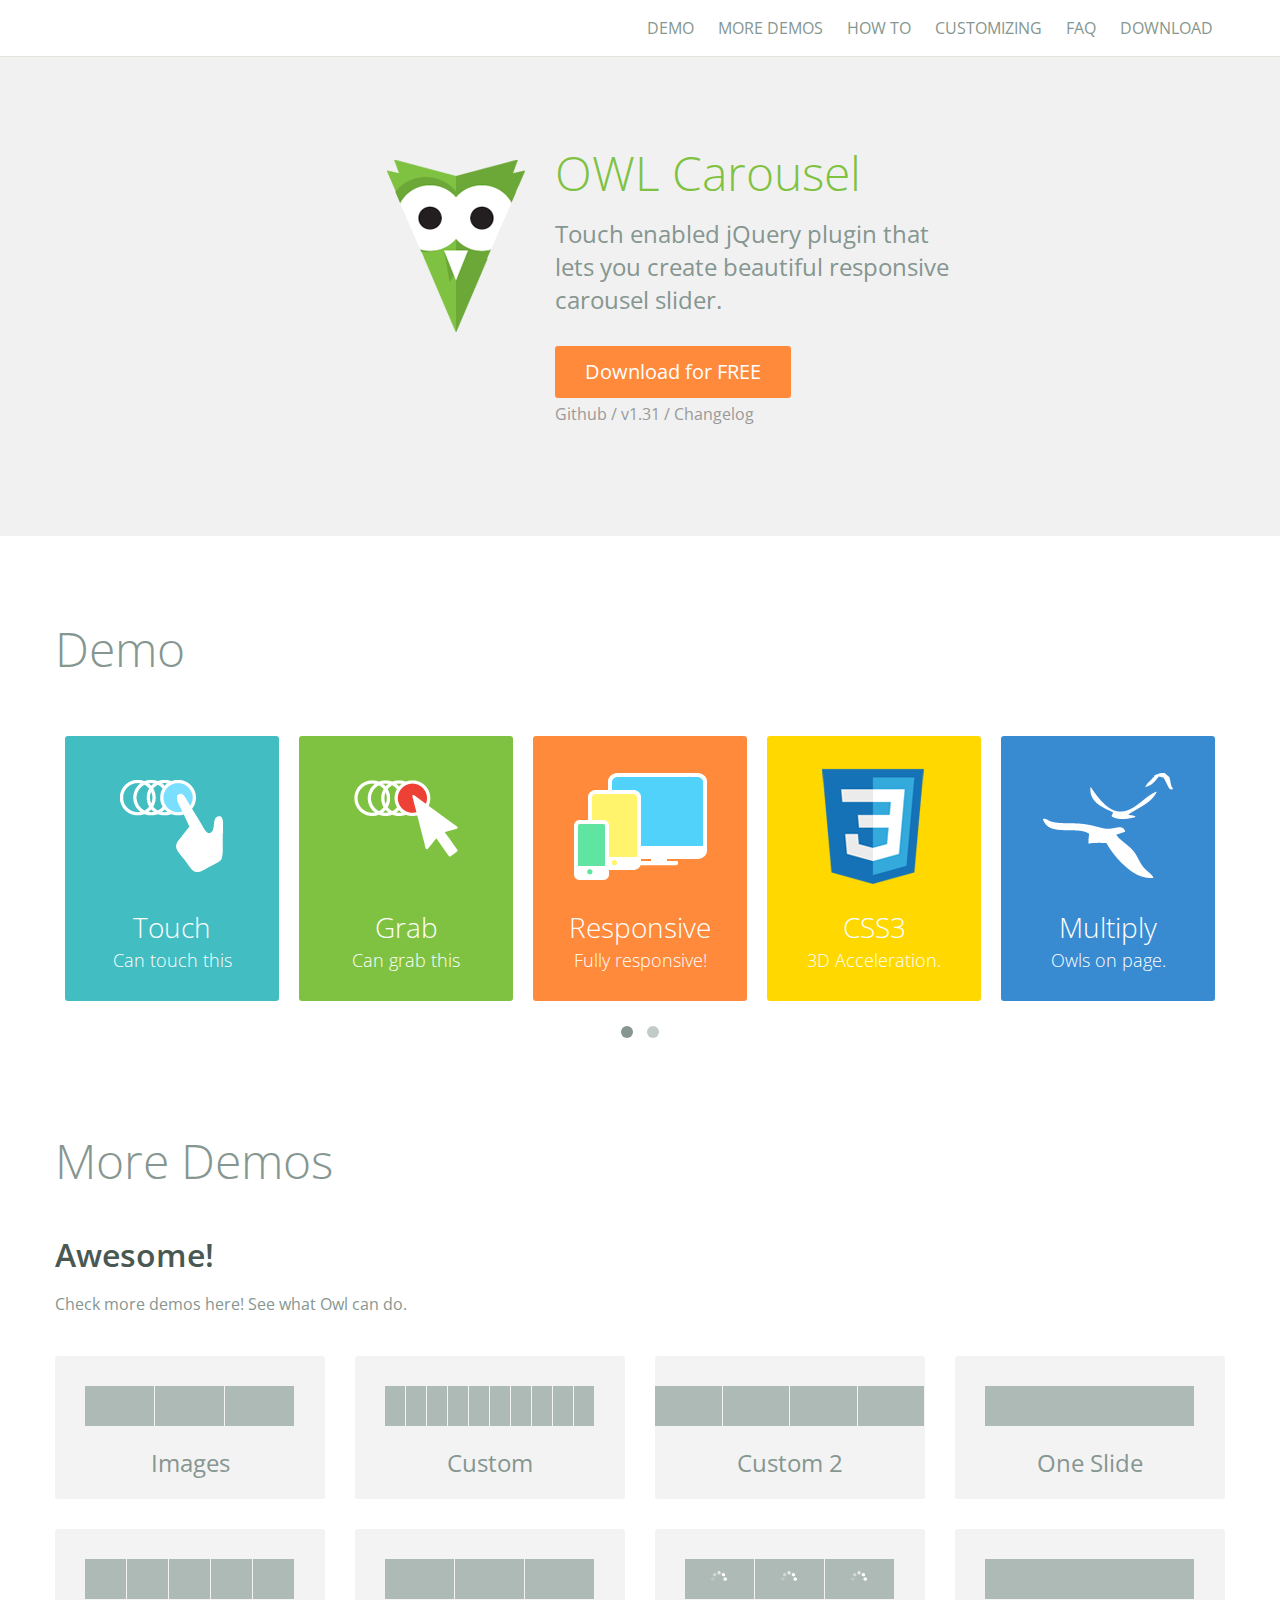
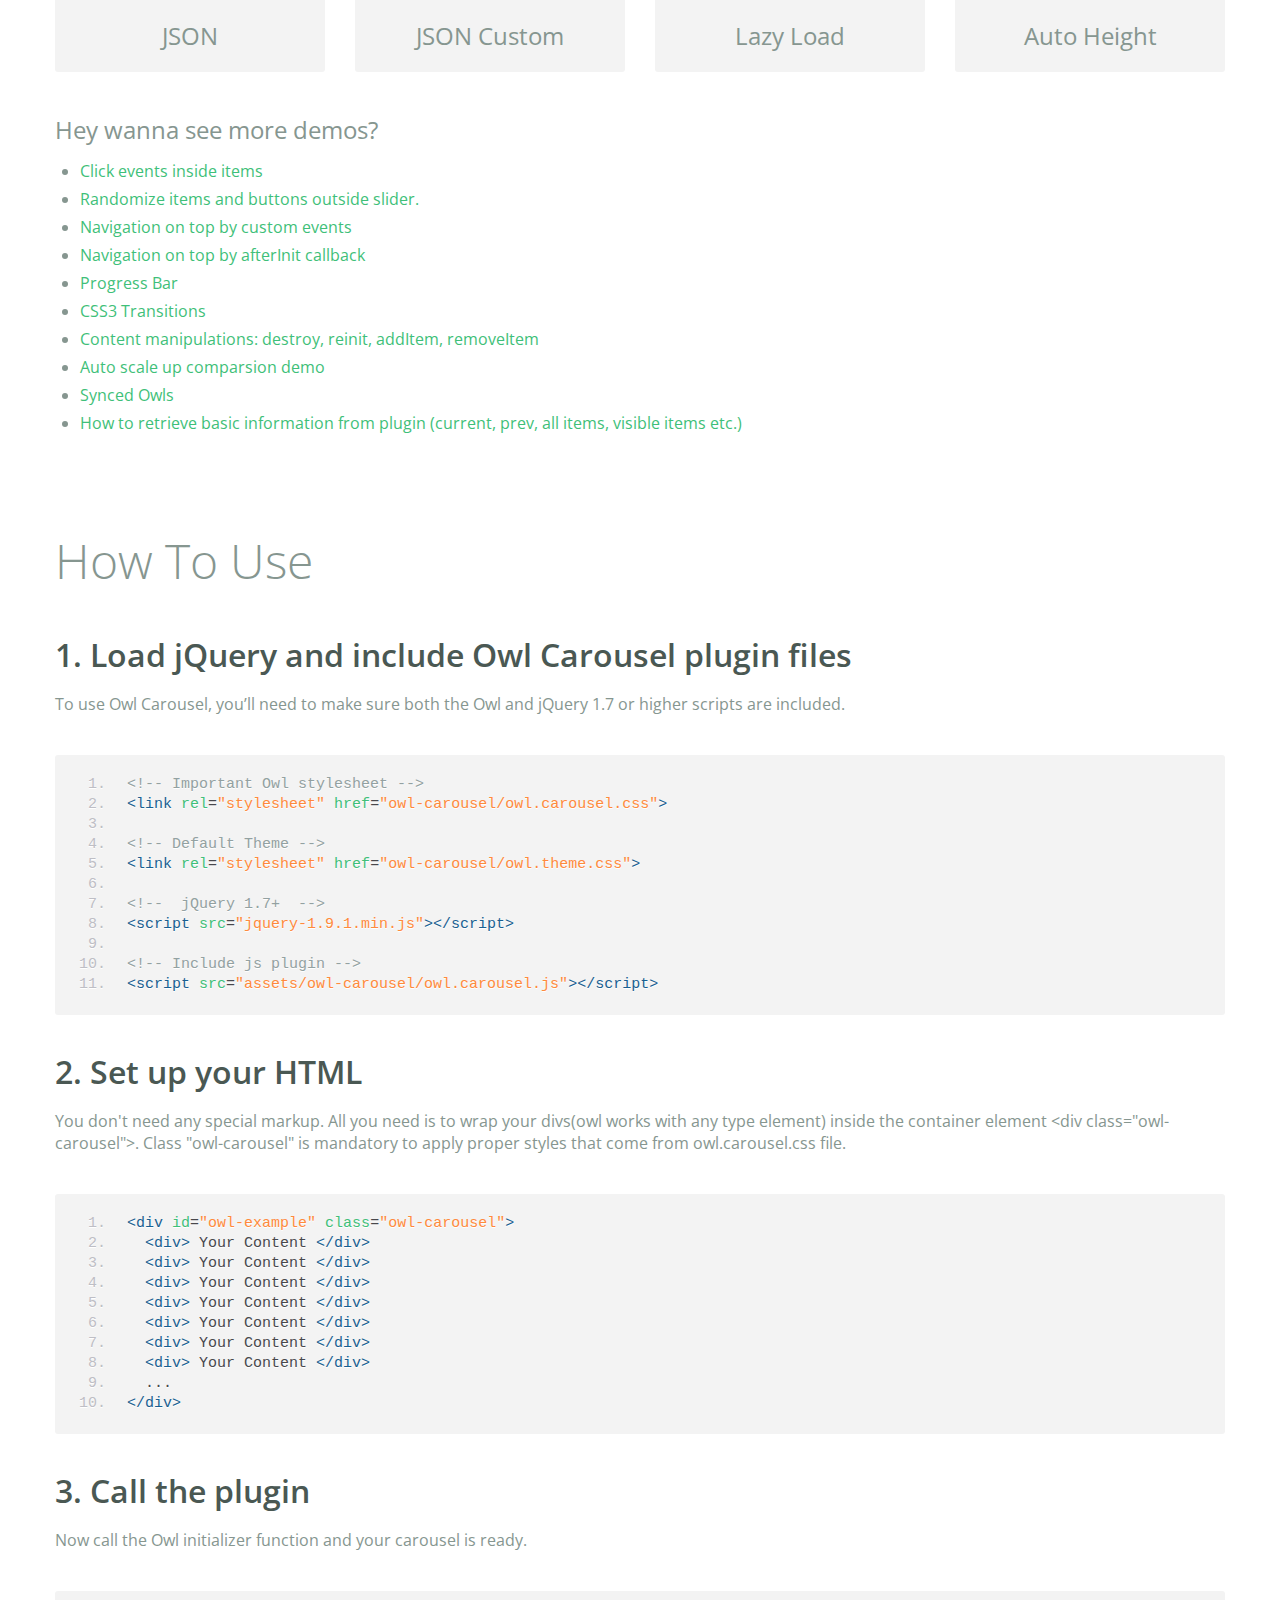
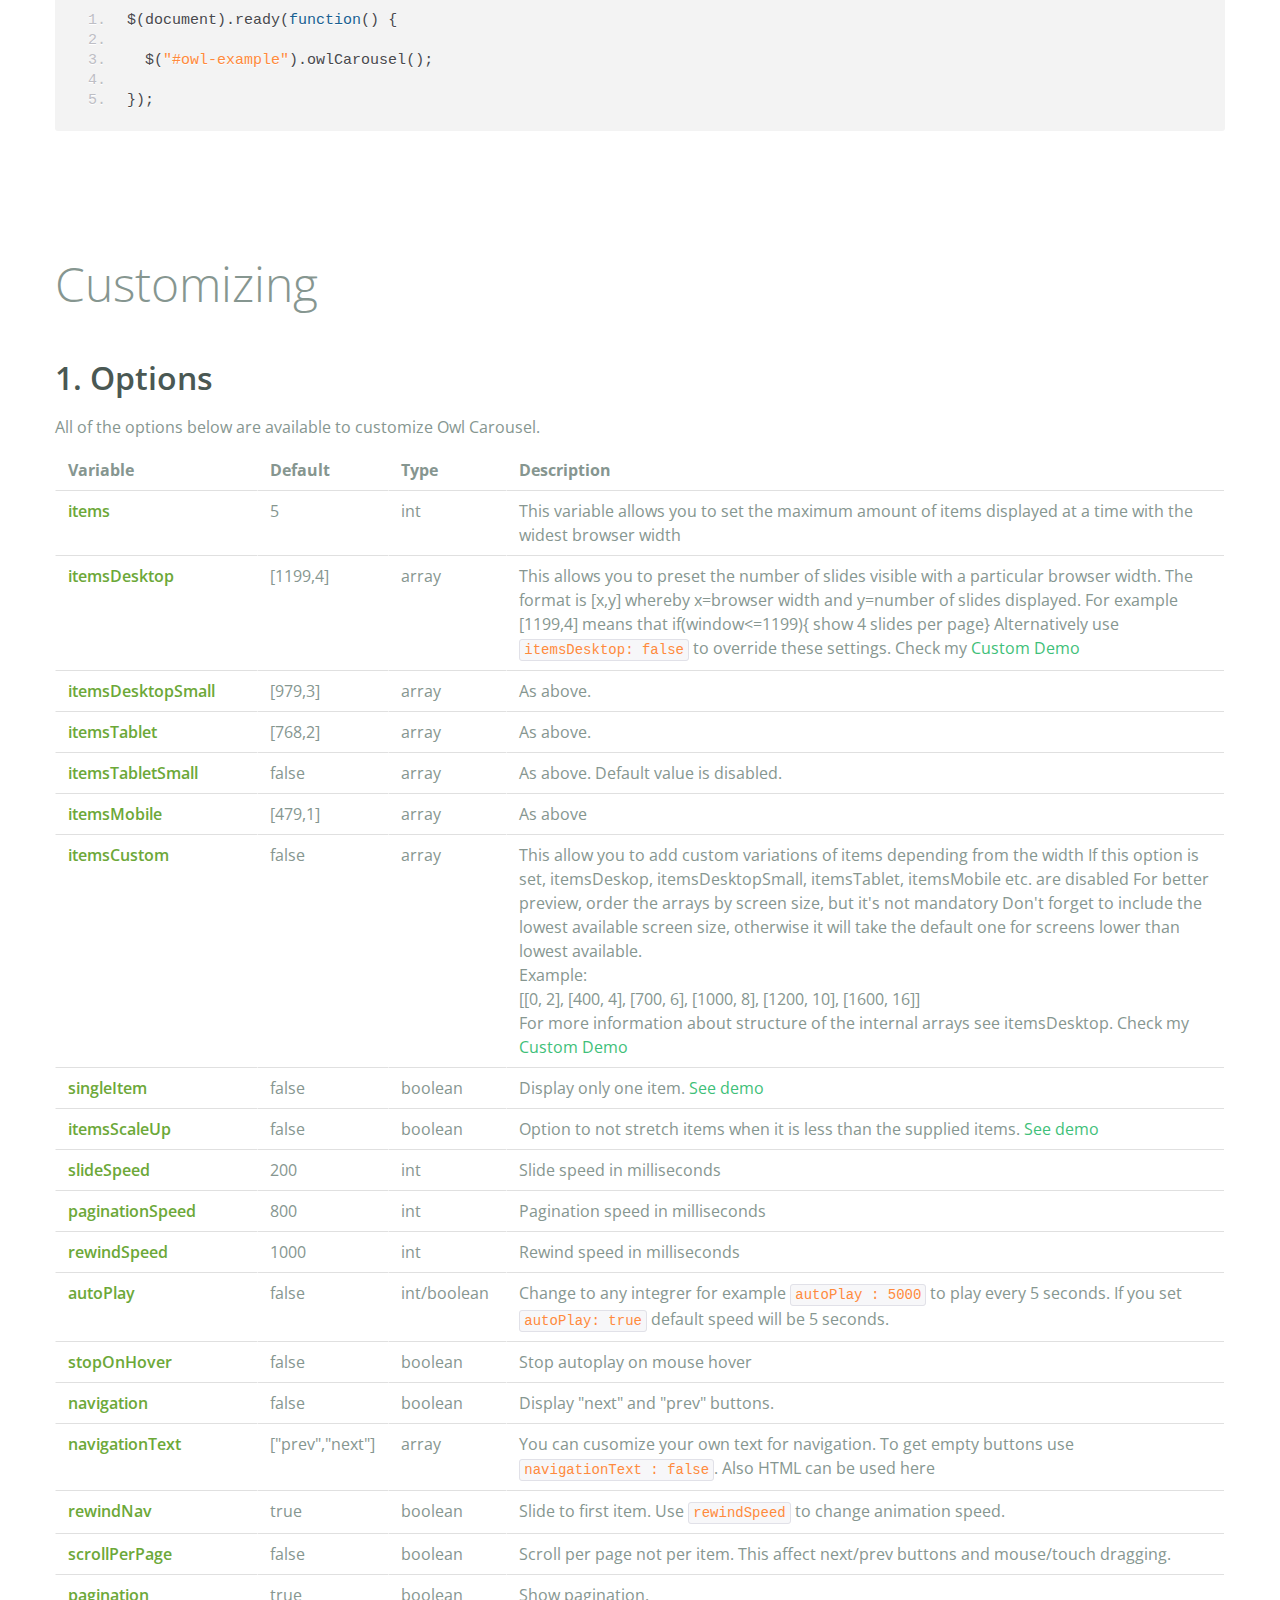
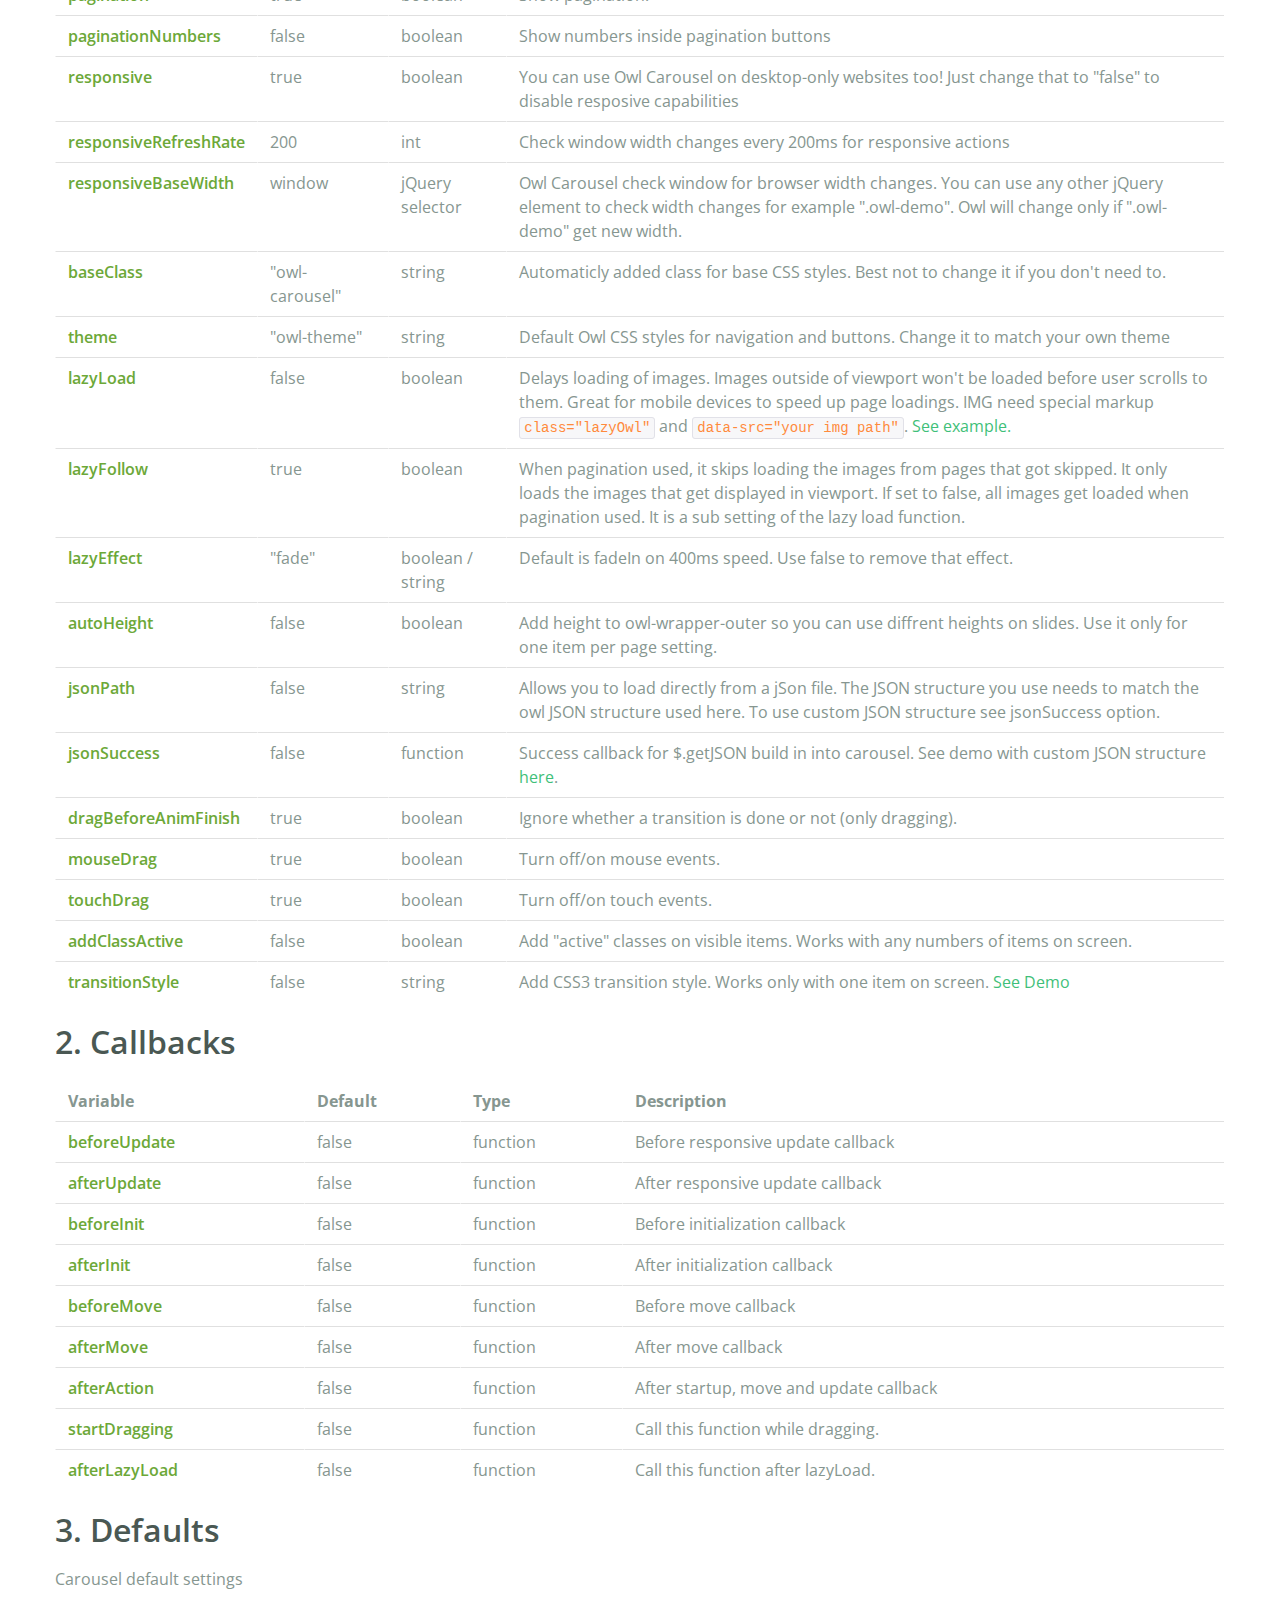
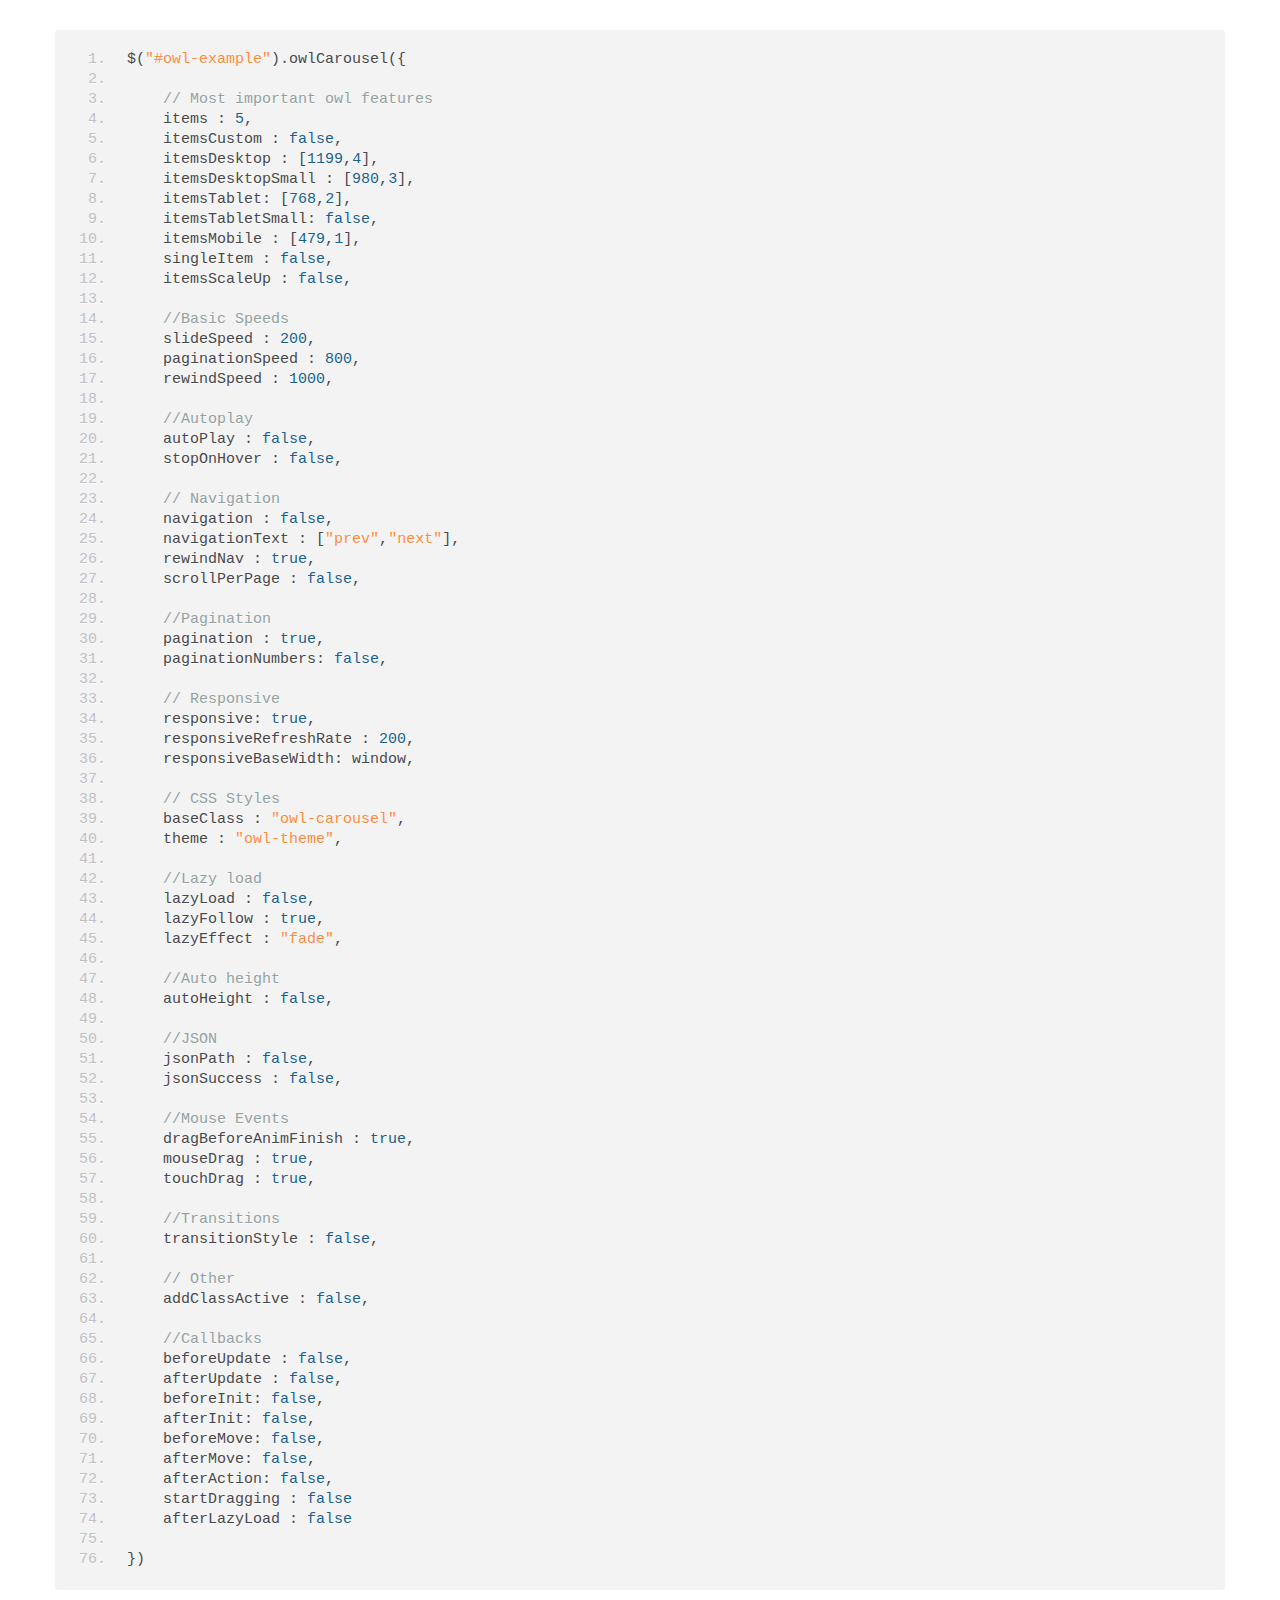
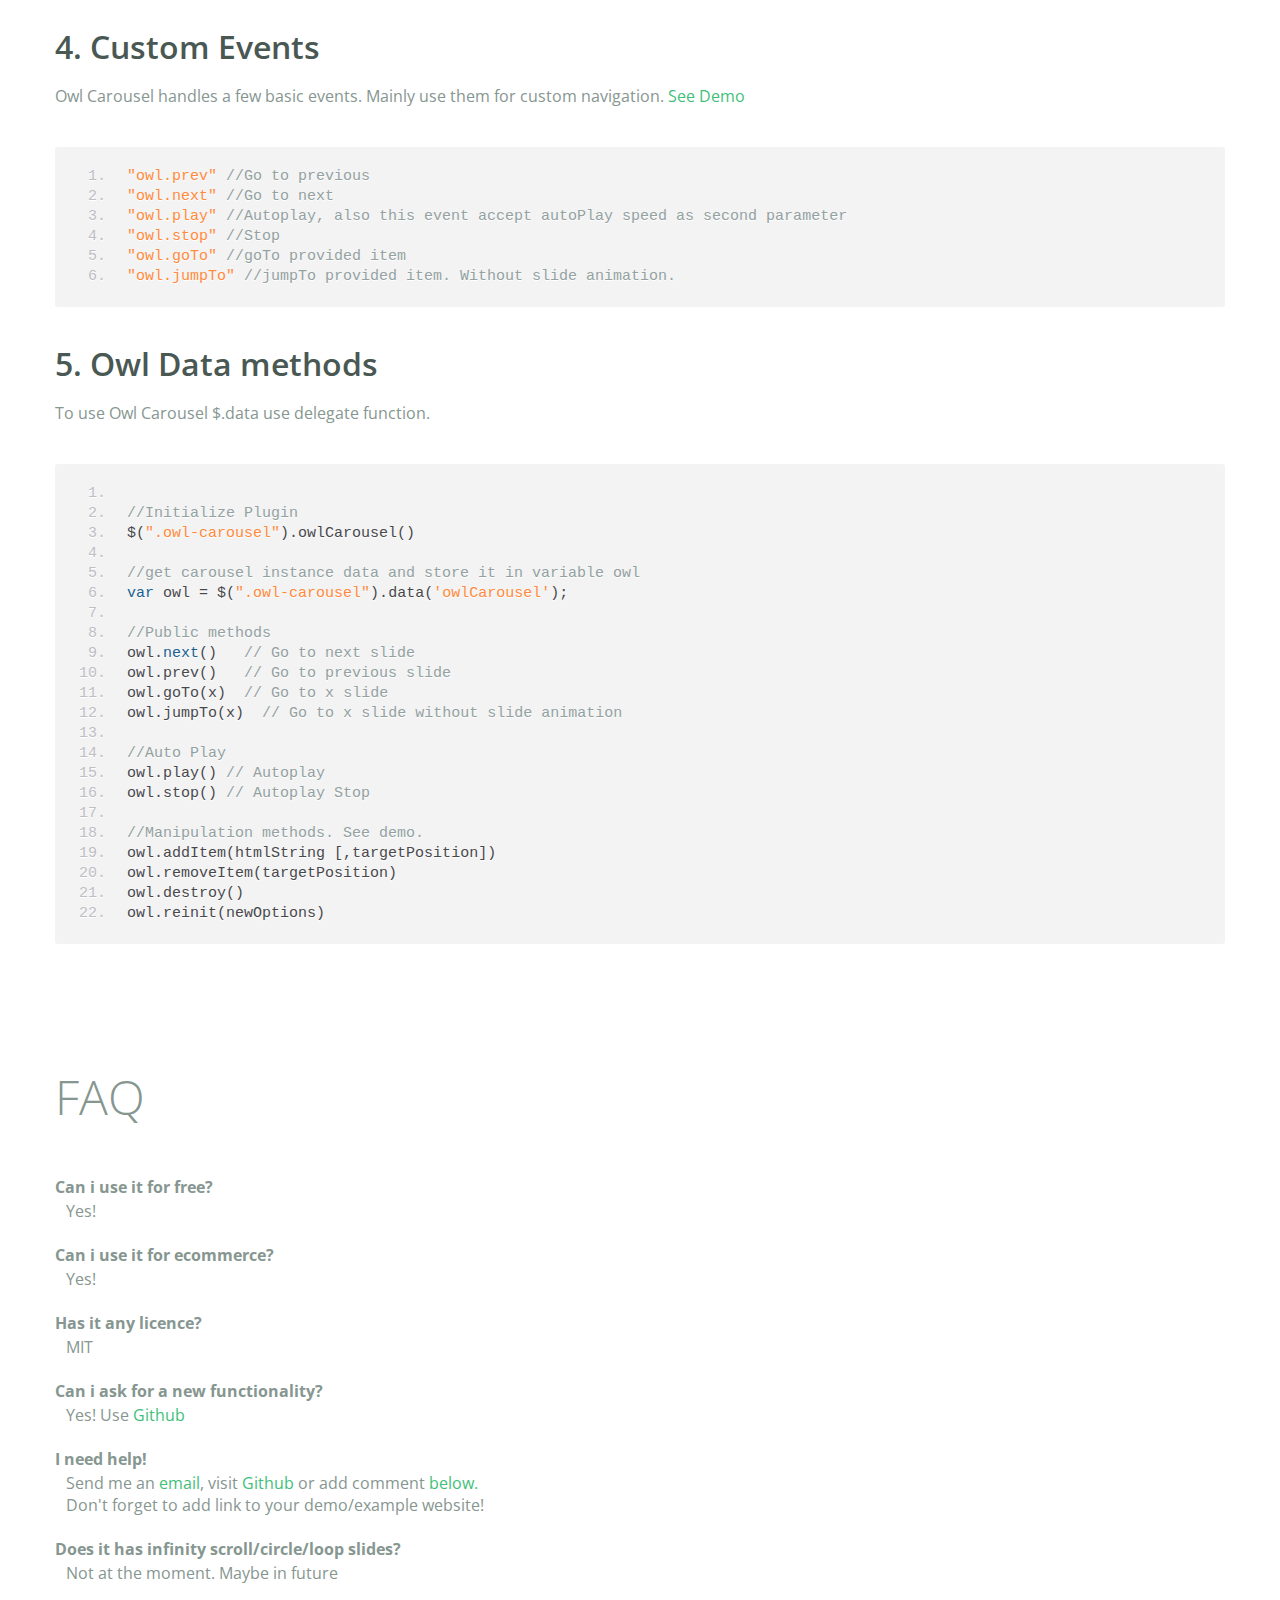
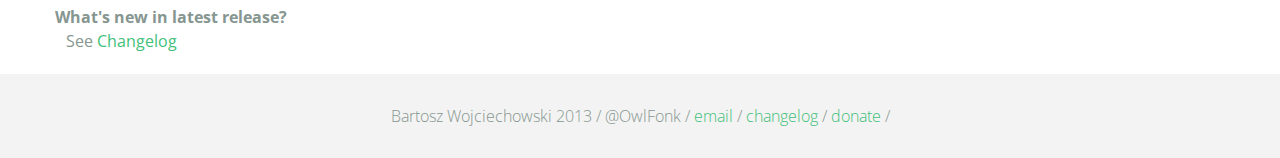
<file: web/view/client/static/plugins/owl-carousel/index.html>
<!DOCTYPE html>
<html lang="en">
  <head>
    <meta charset="utf-8">
    <title>Owl Carousel</title>
    <meta name="viewport" content="width=device-width, initial-scale=1.0">
    <meta name="description" content="jQuery Responsive Carousel - Owl Carusel">
    <meta name="author" content="Bartosz Wojciechowski">
    <meta name="keywords" content="HTML,CSS,JSON,JavaScript, jQuery, Responsive, Design, Owl, Carousel, Free">

    <link href='http://fonts.googleapis.com/css?family=Open+Sans:400italic,400,300,600,700' rel='stylesheet' type='text/css'>
    <link href="assets/css/bootstrapTheme.css" rel="stylesheet">
    <link href="assets/css/custom.css" rel="stylesheet">

    <!-- Owl Carousel Assets -->
    <link href="owl-carousel/owl.carousel.css" rel="stylesheet">
    <link href="owl-carousel/owl.theme.css" rel="stylesheet">

    <!-- Prettify -->
    <link href="assets/js/google-code-prettify/prettify.css" rel="stylesheet">

    <!-- Le fav and touch icons -->
    <link rel="apple-touch-icon-precomposed" sizes="144x144" href="assets/ico/apple-touch-icon-144-precomposed.png">
    <link rel="apple-touch-icon-precomposed" sizes="114x114" href="assets/ico/apple-touch-icon-114-precomposed.png">
      <link rel="apple-touch-icon-precomposed" sizes="72x72" href="assets/ico/apple-touch-icon-72-precomposed.png">
                    <link rel="apple-touch-icon-precomposed" href="assets/ico/apple-touch-icon-57-precomposed.png">
                                   <link rel="shortcut icon" href="assets/ico/favicon.png">
  </head>
  <body>
      <div id="top-nav" class="navbar navbar-fixed-top">
        <div class="navbar-inner">
          <div class="container">
            <button type="button" class="btn btn-navbar" data-toggle="collapse" data-target=".nav-collapse">
            <span class="icon-bar"></span>
            <span class="icon-bar"></span>
            <span class="icon-bar"></span>
          </button>
            <div class="nav-collapse collapse">
            <ul class="nav pull-right">
              <li><a href="#demo">Demo</a></li>
              <li><a href="#more-demos">More Demos</a></li>
              <li><a href="#how-to">How To</a></li>
              <li><a href="#customizing">Customizing</a></li>
              <li><a href="#faq">FAQ</a></li>
              <li><a href="owl.carousel.zip" class="download" data-spy="affix" data-offset-top="450">Download</a></li>
            </ul>
            </div>
          </div>
        </div>
      </div>

      <div id="header">
        <div class="container">
          <div class="row">
            <div class="span5">
                <img class="logo" src="assets/img/owl-logo.png" alt="Owl Logo">
              </div>
            <div class="span7">
              <h1>OWL Carousel </h1>
              <h3>Touch enabled jQuery plugin that lets you create beautiful responsive carousel slider.</h3>
              <a class="btn btn-success btn-large" href="owl.carousel.zip">Download for FREE</a>
              <p class="muted"><a class="muted" href="https://github.com/OwlFonk/OwlCarousel">Github</a> / v1.31 / <a class="muted" href="changelog.html">Changelog</a></p> 
            </div>
          </div>
        </div>
      </div>

      <div id="demo">
        <div class="container">
          <div class="row">
            <div class="span12">
              <h1>Demo</h1>
            </div>
          </div>

          <div class="row">
            <div class="span12">

              <div id="owl-example" class="owl-carousel">

                <div class="item darkCyan">
                  <img src="assets/img/demo-slides/touch.png" alt="Touch">
                    <h3>Touch</h3>
                    <h4>Can touch this</h4>
                </div>
                <div class="item forestGreen">
                  <img src="assets/img/demo-slides/grab.png" alt="Grab">
                    <h3>Grab</h3>
                    <h4>Can grab this</h4>
                </div>
                <div class="item orange">
                  <img src="assets/img/demo-slides/responsive.png" alt="Responsive">
                    <h3>Responsive</h3>
                    <h4>Fully responsive!</h4>
                </div>

                <div class="item yellow">
                  <img src="assets/img/demo-slides/css3.png" alt="CSS3">
                    <h3>CSS3</h3>
                    <h4>3D Acceleration.</h4>
                </div>

                <div class="item dodgerBlue">
                  <img src="assets/img/demo-slides/multi.png" alt="Multi">
                    <h3>Multiply</h3>
                    <h4>Owls on page.</h4>
                </div>

                <div class="item skyBlue">
                  <img src="assets/img/demo-slides/modern.png" alt="Modern Browsers">
                    <h3>Modern</h3>
                    <h4>Browsers Compatibility</h4>
                </div>

                <div class="item zombieGreen">
                  <img src="assets/img/demo-slides/zombie.png" alt="Zombie Browsers - old ones">
                    <h3>Zombie</h3>
                    <h4>Browsers Compatibility</h4>
                </div>

                <div class="item violet">
                  <img src="assets/img/demo-slides/controls.png" alt="Take Control">
                    <h3>Take Control</h3>
                    <h4>The way you like</h4>
                </div>

                <div class="item yellowLight">
                  <img src="assets/img/demo-slides/feather.png" alt="Light">
                    <h3>Light</h3>
                    <h4>As a feather</h4>
                </div>

                <div class="item steelGray">
                  <img src="assets/img/demo-slides/tons.png" alt="Tons of Opotions">
                    <h3>Tons</h3>
                    <h4>of options</h4>
                </div>

              </div>


            </div>
          </div>

        </div>
      </div>

    <div id="more-demos">
      <div class="container">

        <div class="row">
          <div class="span12">
            <h1>More Demos</h1>
            <h2>Awesome!</h2>
            <p>Check more demos here! See what Owl can do.</p>
          </div>
        </div>

        <div class="row demos-row">
          <div class="span3">
            <a href="demos/images.html" class="demo-box">
              <div class="demo-wrapper demo-images clearfix">
                <div class="demo-slide"><div class="bg"></div></div>
                <div class="demo-slide"><div class="bg"></div></div>
                <div class="demo-slide"><div class="bg"></div></div>
              </div>
              <h3>Images</h3>
            </a>
          </div>

          <div class="span3">
            <a href="demos/custom.html" class="demo-box">
              <div class="demo-wrapper demo-custom clearfix">
                <div class="demo-slide"><div class="bg"></div></div>
                <div class="demo-slide"><div class="bg"></div></div>
                <div class="demo-slide"><div class="bg"></div></div>
                <div class="demo-slide"><div class="bg"></div></div>
                <div class="demo-slide"><div class="bg"></div></div>
                <div class="demo-slide"><div class="bg"></div></div>
                <div class="demo-slide"><div class="bg"></div></div>
                <div class="demo-slide"><div class="bg"></div></div>
                <div class="demo-slide"><div class="bg"></div></div>
                <div class="demo-slide"><div class="bg"></div></div>
              </div>
              <h3>Custom</h3>
            </a>
          </div>

          <div class="span3">
            <a href="demos/itemsCustom.html" class="demo-box">
              <div class="demo-wrapper demo-full clearfix">
                <div class="demo-slide"><div class="bg"></div></div>
                <div class="demo-slide"><div class="bg"></div></div>
                <div class="demo-slide"><div class="bg"></div></div>
                <div class="demo-slide"><div class="bg"></div></div>
              </div>
              <h3>Custom 2</h3>
            </a>
          </div>

          <div class="span3">
            <a href="demos/one.html" class="demo-box">
              <div class="demo-wrapper demo-one clearfix">
                <div class="demo-slide"><div class="bg"></div></div>
              </div>
              <h3>One Slide</h3>
            </a>
          </div>

        </div>
        <div class="row demos-row">
          <div class="span3">
            <a href="demos/json.html" class="demo-box">
              <div class="demo-wrapper demo-Json clearfix">
                <div class="demo-slide"><div class="bg"></div></div>
                <div class="demo-slide"><div class="bg"></div></div>
                <div class="demo-slide"><div class="bg"></div></div>
                <div class="demo-slide"><div class="bg"></div></div>
                <div class="demo-slide"><div class="bg"></div></div>
              </div>
              <h3>JSON</h3>
            </a>
          </div>

          <div class="span3">
            <a href="demos/customJson.html" class="demo-box">
              <div class="demo-wrapper demo-Json-custom clearfix">
                <div class="demo-slide"><div class="bg"></div></div>
                <div class="demo-slide"><div class="bg"></div></div>
                <div class="demo-slide"><div class="bg"></div></div>
              </div>
              <h3>JSON Custom</h3>
            </a>
          </div>

          <div class="span3">
            <a href="demos/lazyLoad.html" class="demo-box">
              <div class="demo-wrapper demo-lazy clearfix">
                <div class="demo-slide"><div class="bg"></div></div>
                <div class="demo-slide"><div class="bg"></div></div>
                <div class="demo-slide"><div class="bg"></div></div>
              </div>
              <h3>Lazy Load</h3>
            </a>
          </div>

          <div class="span3">
            <a href="demos/autoHeight.html" class="demo-box">
              <div class="demo-wrapper demo-height clearfix">
                <div class="demo-slide"><div class="bg"></div></div>
              </div>
              <h3>Auto Height</h3>
            </a>
          </div>

          
        </div>

        <div class="row">
          <div class="span12">
            <h3>Hey wanna see more demos?</h3>
            <ul>
              <li>
                <a href="demos/click.html">Click events inside items</a>
              </li>
              <li>
                <a href="demos/randomOrder.html">Randomize items and buttons outside slider.</a>
              </li>
              <li>
                <a href="demos/navOnTop.html">Navigation on top by custom events</a>
              </li>
              <li>
                <a href="demos/navOnTop2.html">Navigation on top by afterInit callback</a>
              </li>
              <li>
                <a href="demos/progressBar.html">Progress Bar</a>
              </li>
              <li>
                <a href="demos/transitions.html">CSS3 Transitions</a>
              </li>
              <li>
                <a href="demos/manipulations.html">Content manipulations: destroy, reinit, addItem, removeItem</a>
              </li>
              <li>
                <a href="demos/scaleup.html">Auto scale up comparsion demo</a>
              </li>
              <li>
                <a href="demos/sync.html">Synced Owls</a>
              </li>
              <li>
                <a href="demos/owlStatus.html">How to retrieve basic information from plugin (current, prev, all items, visible items etc.)</a>
              </li>
            </ul>
            
          </div>
        </div>


      </div>
    </div>

    <div id="how-to">
      <div class="container">
        <div class="row">
          <div class="span12">
            <h1>How To Use</h1>
            <h2>1. Load jQuery and include Owl Carousel plugin files</h2>
            <p>To use Owl Carousel, you’ll need to make sure both the Owl and jQuery 1.7 or higher scripts are included.</p>
<pre class="pre-show prettyprint linenums">
&lt;!-- Important Owl stylesheet --&gt;
&lt;link rel="stylesheet" href="owl-carousel/owl.carousel.css"&gt;

&lt;!-- Default Theme --&gt;
&lt;link rel="stylesheet" href="owl-carousel/owl.theme.css"&gt;

&lt;!--  jQuery 1.7+  --&gt;
&lt;script src="jquery-1.9.1.min.js"&gt;&lt;/script&gt;

&lt;!-- Include js plugin --&gt;
&lt;script src="assets/owl-carousel/owl.carousel.js"&gt;&lt;/script&gt;
</pre>
          <h2>2. Set up your HTML</h2>
          <p>You don't need any special markup. All you need is to wrap your divs(owl works with any type element) inside the container element &lt;div class="owl-carousel"&gt;. Class "owl-carousel" is mandatory to apply proper styles that come from owl.carousel.css file.</p>
<pre class="pre-show prettyprint linenums">
&lt;div id="owl-example" class="owl-carousel"&gt;
  &lt;div&gt; Your Content &lt;/div&gt;
  &lt;div&gt; Your Content &lt;/div&gt;
  &lt;div&gt; Your Content &lt;/div&gt;
  &lt;div&gt; Your Content &lt;/div&gt;
  &lt;div&gt; Your Content &lt;/div&gt;
  &lt;div&gt; Your Content &lt;/div&gt;
  &lt;div&gt; Your Content &lt;/div&gt;
  ...
&lt;/div>
</pre>    
          <h2>3. Call the plugin</h2>
          <p>Now call the Owl initializer function and your carousel is ready.</p>
<pre class="pre-show prettyprint linenums">
$(document).ready(function() {

  $("#owl-example").owlCarousel();

});
</pre>  
          </div>
        </div>
      </div>
    </div>


    <div id="customizing">
      <div class="container">
        <div class="row">
          <div class="span12">
            <h1>Customizing</h1>
            <h2>1. Options</h2>
            <p>All of the options below are available to customize Owl Carousel.</p> 
            <table class="table hp-table table-bordered table-striped">
              <thead>
                <tr>
                  <th>Variable</th>
                  <th>Default</th>
                  <th>Type</th>
                  <th>Description</th>
                </tr>
              </thead>
              <tbody>
                <tr>
                  <td><span class="text-emp">items</span></td>
                  <td>5</td>
                  <td>int</td>
                  <td>This variable allows you to set the maximum amount of items displayed at a time with the widest browser width</td>
                </tr>
                 <tr>
                  <td><span class="text-emp">itemsDesktop</span></td>
                  <td>[1199,4]</td>
                  <td>array</td>
                  <td>This allows you to preset the number of slides visible with a particular browser width. The format is [x,y] whereby x=browser width and y=number of slides displayed. For example [1199,4] means that if(window&lt;=1199){ show 4 slides per page}
                    Alternatively use <code>itemsDesktop: false</code> to override these settings. Check my <a href="demos/custom.html">Custom Demo</a></td>
                </tr>
                <tr>
                  <td><span class="text-emp">itemsDesktopSmall</span></td>
                  <td>[979,3]</td>
                  <td>array</td>
                  <td>As above.</td>
                </tr>
                <tr>
                  <td><span class="text-emp">itemsTablet</span></td>
                  <td>[768,2]</td>
                  <td>array</td>
                  <td>As above.</td>
                </tr>
                <tr>
                  <td><span class="text-emp">itemsTabletSmall</span></td>
                  <td>false</td>
                  <td>array</td>
                  <td>As above. Default value is disabled.</td>
                </tr>
                <tr>
                  <td><span class="text-emp">itemsMobile</span></td>
                  <td>[479,1]</td>
                  <td>array</td>
                  <td>As above</td>
                </tr>
                <tr>
                  <td><span class="text-emp">itemsCustom</span></td>
                  <td>false</td>
                  <td>array</td>
                  <td>
                    This allow you to add custom variations of items depending from the width
                    If this option is set, itemsDeskop, itemsDesktopSmall, itemsTablet, itemsMobile etc. are disabled
                    For better preview, order the arrays by screen size, but it's not mandatory
                    Don't forget to include the lowest available screen size, otherwise it will take the default one for screens lower than lowest available.
                    <br />Example:<br /> [[0, 2], [400, 4], [700, 6], [1000, 8], [1200, 10], [1600, 16]]<br />
                    For more information about structure of the internal arrays see itemsDesktop. Check my <a href="demos/custom.html">Custom Demo</a></td>
                </tr>
                <tr>
                  <td><span class="text-emp">singleItem</span></td>
                  <td>false</td>
                  <td>boolean</td>
                  <td>Display only one item. <a href="demos/one.html">See demo</a></td>
                </tr>
                <tr>
                  <td><span class="text-emp">itemsScaleUp</span></td>
                  <td>false</td>
                  <td>boolean</td>
                  <td>Option to not stretch items when it is less than the supplied items. <a href="demos/scaleup.html">See demo</a></td>
                </tr>
                <tr>
                  <td><span class="text-emp">slideSpeed</span></td>
                  <td>200</td>
                  <td>int</td>
                  <td>Slide speed in milliseconds</td>
                </tr>
                <tr>
                  <td><span class="text-emp">paginationSpeed</span></td>
                  <td>800</td>
                  <td>int</td>
                  <td>Pagination speed in milliseconds</td>
                </tr>
                <tr>
                  <td><span class="text-emp">rewindSpeed</span></td>
                  <td>1000</td>
                  <td>int</td>
                  <td>Rewind speed in milliseconds</td>
                </tr>
                <tr>
                  <td><span class="text-emp">autoPlay</span></td>
                  <td>false</td>
                  <td>int/boolean</td>
                  <td>Change to any integrer for example <code>autoPlay : 5000</code> to play every 5 seconds. If you set <code>autoPlay: true</code> default speed will be 5 seconds.</td>
                </tr>
                <tr>
                <tr>
                  <td><span class="text-emp">stopOnHover</span></td>
                  <td>false</td>
                  <td>boolean</td>
                  <td>Stop autoplay on mouse hover</td>
                </tr>
                <tr>
                <tr>
                  <td><span class="text-emp">navigation</span></td>
                  <td>false</td>
                  <td>boolean</td>
                  <td>Display "next" and "prev" buttons.</td>
                </tr>
                <tr>
                  <td><span class="text-emp">navigationText</span></td>
                  <td>["prev","next"]</td>
                  <td>array</td>
                  <td>You can cusomize your own text for navigation. To get empty buttons use <code>navigationText : false</code>. Also HTML can be used here</td>
                </tr>
                <tr>
                  <td><span class="text-emp">rewindNav</span></td>
                  <td>true</td>
                  <td>boolean</td>
                  <td>Slide to first item. Use <code>rewindSpeed</code> to change animation speed. </td>
                </tr>
                <tr>
                  <td><span class="text-emp">scrollPerPage</span></td>
                  <td>false</td>
                  <td>boolean</td>
                  <td>Scroll per page not per item. This affect next/prev buttons and mouse/touch dragging.</td>
                </tr>
                <tr>
                  <td><span class="text-emp">pagination</span></td>
                  <td>true</td>
                  <td>boolean</td>
                  <td>Show pagination.</td>
                </tr>
                <tr>
                  <td><span class="text-emp">paginationNumbers</span></td>
                  <td>false</td>
                  <td>boolean</td>
                  <td>Show numbers inside pagination buttons</td>
                </tr>
                <tr>
                  <td><span class="text-emp">responsive</span></td>
                  <td>true</td>
                  <td>boolean</td>
                  <td>You can use Owl Carousel on desktop-only websites too! Just change that to "false" to disable resposive capabilities</td>
                </tr>
                <tr>
                  <td><span class="text-emp">responsiveRefreshRate</span></td>
                  <td>200</td>
                  <td>int</td>
                  <td>Check window width changes every 200ms for responsive actions</td>
                </tr>
                <tr>
                  <td><span class="text-emp">responsiveBaseWidth</span></td>
                  <td>window</td>
                  <td>jQuery selector</td>
                  <td>Owl Carousel check window for browser width changes. You can use any other jQuery element to check width changes for example ".owl-demo". Owl will change only if ".owl-demo" get new width.</td>
                </tr>
                <tr>
                  <td><span class="text-emp">baseClass</span></td>
                  <td>"owl-carousel"</td>
                  <td>string</td>
                  <td>Automaticly added class for base CSS styles. Best not to change it if you don't need to.</td>
                </tr>
                <tr>
                  <td><span class="text-emp">theme</span></td>
                  <td>"owl-theme"</td>
                  <td>string</td>
                  <td>Default Owl CSS styles for navigation and buttons. Change it to match your own theme</td>
                </tr>
                <tr>
                  <td><span class="text-emp">lazyLoad</span></td>
                  <td>false</td>
                  <td>boolean</td>
                  <td>Delays loading of images. Images outside of viewport won't be loaded before user scrolls to them. Great for mobile devices to speed up page loadings. IMG need special markup <code>class="lazyOwl"</code> and <code>data-src="your img path"</code>. <a href="demos/lazyLoad.html">See example.</a></td>
                </tr>
                <tr>
                  <td><span class="text-emp">lazyFollow</span></td>
                  <td>true</td>
                  <td>boolean</td>
                  <td>When pagination used, it skips loading the images from pages that got skipped. It only loads the images that get displayed in viewport. If set to false, all images get loaded when pagination used. It is a sub setting of the lazy load function.</td>
                </tr>
                <tr>
                  <td><span class="text-emp">lazyEffect</span></td>
                  <td>"fade"</td>
                  <td>boolean / string</td>
                  <td>Default is fadeIn on 400ms speed. Use false to remove that effect.</td>
                </tr>
                <tr>
                  <td><span class="text-emp">autoHeight</span></td>
                  <td>false</td>
                  <td>boolean</td>
                  <td>Add height to owl-wrapper-outer so you can use diffrent heights on slides. Use it only for one item per page setting.</td>
                </tr>
                <tr>
                  <td><span class="text-emp">jsonPath</span></td>
                  <td>false</td>
                  <td>string</td>
                  <td>Allows you to load directly from a jSon file. The JSON structure you use needs to match the owl JSON structure used here. To use custom JSON structure see jsonSuccess option.</td>
                </tr>
                <tr>
                  <td><span class="text-emp">jsonSuccess</span></td>
                  <td>false</td>
                  <td>function</td>
                  <td>Success callback for $.getJSON build in into carousel. See demo with custom JSON structure <a href="demos/customJson.html">here</a>. </td>
                </tr>
                <tr>
                  <td><span class="text-emp">dragBeforeAnimFinish</span></td>
                  <td>true</td>
                  <td>boolean</td>
                  <td>Ignore whether a transition is done or not (only dragging).</td>
                </tr>
                <tr>
                  <td><span class="text-emp">mouseDrag</span></td>
                  <td>true</td>
                  <td>boolean</td>
                  <td>Turn off/on mouse events.</td>
                </tr>
                <tr>
                  <td><span class="text-emp">touchDrag</span></td>
                  <td>true</td>
                  <td>boolean</td>
                  <td>Turn off/on touch events.</td>
                </tr>
                <tr>
                  <td><span class="text-emp">addClassActive</span></td>
                  <td>false</td>
                  <td>boolean</td>
                  <td>Add "active" classes on visible items. Works with any numbers of items on screen.</td>
                </tr>
                <tr>
                  <td><span class="text-emp">transitionStyle</span></td>
                  <td>false</td>
                  <td>string</td>
                  <td>Add CSS3 transition style. Works only with one item on screen. <a href="demos/transitions.html">See Demo</a></td>
                </tr>
              </tbody>
            </table>
            <h2>2. Callbacks</h2>
            <table class="table hp-table table-bordered table-striped">
              <thead>
                <tr>
                  <th>Variable</th>
                  <th>Default</th>
                  <th>Type</th>
                  <th>Description</th>
                </tr>
              </thead>
              <tbody>
                <tr>
                  <td><span class="text-emp">beforeUpdate</span></td>
                  <td>false</td>
                  <td>function</td>
                  <td>Before responsive update callback</td>
                </tr>
                <tr>
                  <td><span class="text-emp">afterUpdate</span></td>
                  <td>false</td>
                  <td>function</td>
                  <td>After responsive update callback</td>
                </tr>
                <tr>
                  <td><span class="text-emp">beforeInit</span></td>
                  <td>false</td>
                  <td>function</td>
                  <td>Before initialization callback</td>
                </tr>
                <tr>
                  <td><span class="text-emp">afterInit</span></td>
                  <td>false</td>
                  <td>function</td>
                  <td>After initialization callback</td>
                </tr>
                <tr>
                  <td><span class="text-emp">beforeMove</span></td>
                  <td>false</td>
                  <td>function</td>
                  <td>Before move callback</td>
                </tr>
                <tr>
                  <td><span class="text-emp">afterMove</span></td>
                  <td>false</td>
                  <td>function</td>
                  <td>After move callback</td>
                </tr>
                <tr>
                  <td><span class="text-emp">afterAction</span></td>
                  <td>false</td>
                  <td>function</td>
                  <td>After startup, move and update callback</td>
                </tr>
                <tr>
                  <td><span class="text-emp">startDragging</span></td>
                  <td>false</td>
                  <td>function</td>
                  <td>Call this function while dragging.</td>
                </tr>
                <tr>
                  <td><span class="text-emp">afterLazyLoad</span></td>
                  <td>false</td>
                  <td>function</td>
                  <td>Call this function after lazyLoad.</td>
                </tr>
              </tbody>
            </table>

              <h2>3. Defaults</h2>
              <p>Carousel default settings</p>
<pre class="pre-show prettyprint linenums">
$("#owl-example").owlCarousel({

    // Most important owl features
    items : 5,
    itemsCustom : false,
    itemsDesktop : [1199,4],
    itemsDesktopSmall : [980,3],
    itemsTablet: [768,2],
    itemsTabletSmall: false,
    itemsMobile : [479,1],
    singleItem : false,
    itemsScaleUp : false,

    //Basic Speeds
    slideSpeed : 200,
    paginationSpeed : 800,
    rewindSpeed : 1000,

    //Autoplay
    autoPlay : false,
    stopOnHover : false,

    // Navigation
    navigation : false,
    navigationText : ["prev","next"],
    rewindNav : true,
    scrollPerPage : false,

    //Pagination
    pagination : true,
    paginationNumbers: false,

    // Responsive 
    responsive: true,
    responsiveRefreshRate : 200,
    responsiveBaseWidth: window,

    // CSS Styles
    baseClass : "owl-carousel",
    theme : "owl-theme",

    //Lazy load
    lazyLoad : false,
    lazyFollow : true,
    lazyEffect : "fade",

    //Auto height
    autoHeight : false,

    //JSON 
    jsonPath : false, 
    jsonSuccess : false,

    //Mouse Events
    dragBeforeAnimFinish : true,
    mouseDrag : true,
    touchDrag : true,

    //Transitions
    transitionStyle : false,

    // Other
    addClassActive : false,

    //Callbacks
    beforeUpdate : false,
    afterUpdate : false,
    beforeInit: false, 
    afterInit: false, 
    beforeMove: false, 
    afterMove: false,
    afterAction: false,
    startDragging : false
    afterLazyLoad : false

})
</pre>
              <h2>4. Custom Events</h2>
              <p>Owl Carousel handles a few basic events. Mainly use them for custom navigation. <a href="demos/custom.html">See Demo</a></p>

<pre class="pre-show prettyprint linenums">
"owl.prev" //Go to previous
"owl.next" //Go to next
"owl.play" //Autoplay, also this event accept autoPlay speed as second parameter
"owl.stop" //Stop
"owl.goTo" //goTo provided item
"owl.jumpTo" //jumpTo provided item. Without slide animation.
</pre>

              <h2>5. Owl Data methods</h2>
              <p>To use Owl Carousel $.data use delegate function.</p>
              
<pre class="pre-show prettyprint linenums">

//Initialize Plugin
$(".owl-carousel").owlCarousel()

//get carousel instance data and store it in variable owl
var owl = $(".owl-carousel").data('owlCarousel');

//Public methods
owl.next()   // Go to next slide
owl.prev()   // Go to previous slide
owl.goTo(x)  // Go to x slide
owl.jumpTo(x)  // Go to x slide without slide animation

//Auto Play
owl.play() // Autoplay
owl.stop() // Autoplay Stop

//Manipulation methods. <a href="demos/manipulations.html">See demo.</a>
owl.addItem(htmlString [,targetPosition])
owl.removeItem(targetPosition)
owl.destroy()
owl.reinit(newOptions)
</pre>
          </div>
        </div>
      </div>
    </div>

    <div id="faq" class="container">
      <div class="row">
        <div class="span12">
          <h1>FAQ</h1>
          <dl>
            <dt>Can i use it for free?</dt>
            <dd>Yes!</dd>
            <dt>Can i use it for ecommerce?</dt>
            <dd>Yes!</dd>
            <dt>Has it any licence?</dt>
            <dd>MIT</dd>
            <dt>Can i ask for a new functionality?</dt>
            <dd>Yes! Use <a href="https://github.com/OwlFonk/OwlCarousel">Github</a></dd>
            <dt>I need help!</dt>
            <dd>Send me an <a href="mailto:owl@owlgraphic.com?subject=Hey Owl! I need help">email</a>, visit <a href="https://github.com/OwlFonk/OwlCarousel">Github</a> or add comment <a href="#disqus">below.</a><br>Don't forget to add link to your demo/example website!</dd>
            <dt>Does it has infinity scroll/circle/loop slides?</dt>
            <dd>Not at the moment. Maybe in future</dd>
            <dt>What's new in latest release?</dt>
            <dd>See <a href="changelog.html">Changelog</a></dd>
          </dl>
        </div>
      </div>
    </div>

    <div class="container disqus">
        <div class="row">
          <div class="span12">
            <h1>Disqus</h1>

    <div id="disqus_thread"></div>
    <noscript>Please enable JavaScript to view the <a href="http://disqus.com/?ref_noscript">comments powered by Disqus.</a></noscript>
    <a href="http://disqus.com" class="dsq-brlink">comments powered by <span class="logo-disqus">Disqus</span></a>
      </div>
    </div>
  </div>

    <div id="footer">
      <div class="container">
        <div class="row">
          <div class="span12">
            <h5>Bartosz Wojciechowski 2013 / @OwlFonk / 
            <a href="mailto:owl@owlgraphic.com?subject=Hey Owl!">email</a> / 
            <a href="changelog.html">changelog</a> /
            <a href="https://www.paypal.com/cgi-bin/webscr?cmd=_s-xclick&hosted_button_id=EFSGXZS7V2U9N">donate</a> / 
            <a href="https://twitter.com/share" class="twitter-share-button" data-url="http://owlgraphic.com/owlcarousel/" data-text="Awesome jQuery Owl Carousel Responsive Plugin" data-via="OwlFonk" data-count="none" data-hashtags="owlcarousel"></a>
            <script>
            var owldomain = window.location.hostname.indexOf("owlgraphic");
            if(owldomain !== -1){
              !function(d,s,id){var js,fjs=d.getElementsByTagName(s)[0],p=/^http:/.test(d.location)?'http':'https';if(!d.getElementById(id)){js=d.createElement(s);js.id=id;js.src=p+'://platform.twitter.com/widgets.js';fjs.parentNode.insertBefore(js,fjs);}}(document, 'script', 'twitter-wjs');
            }
            </script>
            </h5>
          </div>
        </div>
      </div>
    </div>


    <script src="assets/js/jquery-1.9.1.min.js"></script>
    <script src="owl-carousel/owl.carousel.min.js"></script>

    <!-- Frontpage Demo -->
    <script>

    $(document).ready(function($) {
      $("#owl-example").owlCarousel();
    });


    $("body").data("page", "frontpage");

    </script>
    <script src="assets/js/bootstrap-collapse.js"></script>
    <script src="assets/js/bootstrap-transition.js"></script>

    <script src="assets/js/google-code-prettify/prettify.js"></script>
	  <script src="assets/js/application.js"></script>

    <script type="text/javascript">
    jQuery(function($){
      var disqus_loaded = false;
      var top = $("#faq").offset().top; 
      var owldomain = window.location.hostname.indexOf("owlgraphic");
      var comments = window.location.href.indexOf("comment");

      if(owldomain !== -1){
        function check(){
          if ( (!disqus_loaded && $(window).scrollTop() + $(window).height() > top) || (comments !== -1) ){
            $(window).off( "scroll" )
            disqus_loaded = true;
            /* * * CONFIGURATION VARIABLES: EDIT BEFORE PASTING INTO YOUR WEBPAGE * * */
            var disqus_shortname = 'owlcarousel'; // required: replace example with your forum shortname
            var disqus_identifier = 'OWL Carousel';
            //var disqus_url = 'http://owlgraphic.com/owlcarousel/';
            /* * * DON'T EDIT BELOW THIS LINE * * */
            (function() {
                var dsq = document.createElement('script'); dsq.type = 'text/javascript'; dsq.async = true;
                dsq.src = '//' + disqus_shortname + '.disqus.com/embed.js';
                (document.getElementsByTagName('head')[0] || document.getElementsByTagName('body')[0]).appendChild(dsq);
            })();
          }
        }
        $(window).on( "scroll", check )
        check();
      } else {
        $('.disqus').hide();
      }
    });
    </script>

    <script>
    var owldomain = window.location.hostname.indexOf("owlgraphic");
    if(owldomain !== -1){
      (function(i,s,o,g,r,a,m){i['GoogleAnalyticsObject']=r;i[r]=i[r]||function(){
      (i[r].q=i[r].q||[]).push(arguments)},i[r].l=1*new Date();a=s.createElement(o),
      m=s.getElementsByTagName(o)[0];a.async=1;a.src=g;m.parentNode.insertBefore(a,m)
      })(window,document,'script','//www.google-analytics.com/analytics.js','ga');

      ga('create', 'UA-41541058-1', 'owlgraphic.com');
      ga('send', 'pageview');
    }
    </script>

  </body>
</html>
</file>
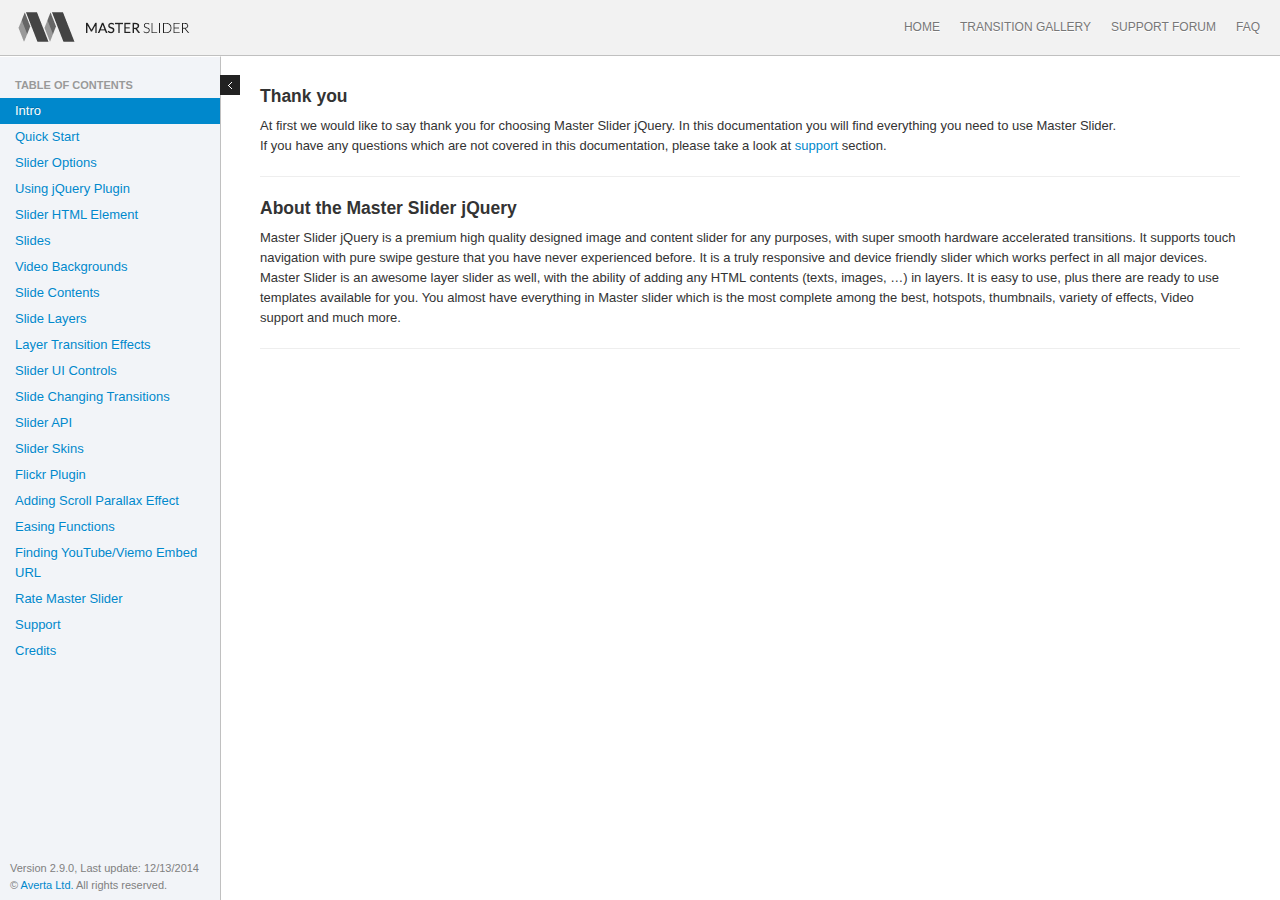
<file: web/view/client/static/plugins/master-slider/documentation/index.html>
<!doctype html>
<html lang="en">
	<head>
		<meta charset="UTF-8" />
		<title>Master Slider jQuery Version Documentation</title>
		
		<link rel="stylesheet" href="bootstrap/css/bootstrap.min.css" type="text/css" media="screen" title="no title" charset="utf-8"/>
		<link rel="stylesheet" type="text/css" href="syntax-highlighter/styles/shCore.css" media="all">
		<link rel="stylesheet" type="text/css" href="syntax-highlighter/styles/shThemeDefault.css" media="all">
		<link rel="stylesheet" href="assets/css/main.css" type="text/css" media="screen"/>
		
		<link rel="icon" type="image/png" href="assets/images/fav.png" />
	</head>
	
	<body>
		
		<header class="header">
			<img src="assets/images/ms-logo.gif" class="logo"/>
			<nav class="navbar mainnav" >
				<ul class="nav">
					<li><a href="http://www.masterslider.com/">HOME</a></li>
					<li><a href="http://www.masterslider.com/transition-gallery/">TRANSITION GALLERY</a></li>
					<li><a href="http://support.averta.net/envato/support/master-slider/">SUPPORT FORUM</a></li>
					<li><a href="http://support.averta.net/envato/faq/master-slider/">FAQ</a></li>
				</ul>
			</nav>
		</header>
		
		<div id="loading">
			Loading data ...
		</div>
		
		<div id="main-container" role="main">
			<aside id="sidebar">
				<nav class="toc">
					
					<ul class="nav nav-list">
						<li class="nav-header">
							Table of Contents
						</li>
						<li>
							<a href="#intro">Intro</a>
						</li>
						<li>
							<a href="#quickstart">Quick Start</a>
						</li>
						<li>
							<a href="#slider-options">Slider Options</a>
						</li>
						<li>
							<a href="#jq-plugin">Using jQuery Plugin</a>
						</li>
						<li>
							<a href="#slider-html">Slider HTML Element</a>
						</li>
						<li>
							<a href="#slides">Slides</a>
						</li>
						<li>
							<a href="#video-bg">Video Backgrounds</a>
						</li>
						<li>
							<a href="#slide-contents">Slide Contents</a>
						</li>
						<li>
							<a href="#slide-layers">Slide Layers</a>
						</li>
						<li>
							<a href="#layer-effects">Layer Transition Effects</a>
						</li>
						<li>
							<a href="#slider-ui">Slider UI Controls</a>
						</li>
						<li>
							<a href="#views">Slide Changing Transitions</a>
						</li>
						<li>
							<a href="#api">Slider API</a>
						</li>
						<li>
							<a href="#skins">Slider Skins</a>
						</li>
						<li>
							<a href="#flickr-plugin">Flickr Plugin</a>
						</li>
						<li>
							<a href="#scroll-parallax">Adding Scroll Parallax Effect</a>
						</li>
						<li>
							<a href="#ease-func">Easing Functions</a>
						</li>
						<li>
							<a href="#embed-url">Finding YouTube/Viemo Embed URL</a>
						</li>
						<li>
							<a href="#rate">Rate Master Slider</a>
						</li>
						<li>
							<a href="#support">Support</a>
						</li>
						<li>
							<a href="#credits">Credits</a>
						</li>
					</ul>
				</nav>
				<div class="update-cont">
					<p class="cpr">
						Version 2.9.0, Last update: 12/13/2014
						<br/>
						&copy; <a href="http://www.averta.net/" target="_blank">Averta Ltd.</a> All rights reserved.
					</p>
				</div>
				<div class="toggle"> </div>
			</aside><!-- sidebar -->
			<section class="container" id="content">
				
				<article class="content-section float" id="intro" style="opacity: 1; position: relative; top: 0px; left: 0px; -webkit-transform: translateX(0px);">
					<h4>Thank you</h4>
					<p>At first we would like to say thank you for choosing Master Slider jQuery. In this documentation you will find everything you need to use Master Slider.
					<br> If you have any questions which are not covered in this documentation, please take a look at <a href="http://support.averta.net/envato/support/" target="_blank">support</a> section. </p>
					<hr>
					<h4>About the Master Slider jQuery</h4>
					<p>Master Slider jQuery is a premium high quality designed image and content slider for any purposes, with super smooth hardware accelerated transitions. It supports touch navigation with pure swipe gesture that you have never experienced before. It is a truly responsive and device friendly slider which works perfect in all major devices. Master Slider is an awesome layer slider as well, with the ability of adding any HTML contents (texts, images, …) in layers. It is easy to use, plus there are ready to use templates available for you. You almost have everything in Master slider which is the most complete among the best, hotspots, thumbnails, variety of effects, Video support and much more. </p>
					<hr>
				</article>
				<article class="content-section" id="quickstart">
					<h3><strong>Quick Start</strong></h3>
					<h5><strong>Step 1: Link required files</strong></h5>
					<p>
						At first you need to insert required files into your page. Go to "quick-start" folder in downloaded package and upload "masterslider" folder to your server then add required files into your page like following (usually in &lt;head&gt; section):
						<pre class="brush: html">
						&lt;!-- Base MasterSlider style sheet --&gt;
						&lt;link rel=&quot;stylesheet&quot; href=&quot;masterslider/style/masterslider.css&quot; /&gt;
						
						&lt;!-- MasterSlider default skin --&gt;
						&lt;link rel=&quot;stylesheet&quot; href=&quot;masterslider/skins/default/style.css&quot; /&gt;
						
						&lt;!-- Latest version of jQuery from Google CDN --&gt;
						&lt;!-- You can remove it if jQuery is already included. --&gt;
						&lt;script src=&quot;http://ajax.googleapis.com/ajax/libs/jquery/1/jquery.min.js&quot;&gt;&lt;/script&gt;
						
						&lt;!-- MasterSlider main JS file --&gt;
						&lt;script src=&quot;masterslider/masterslider.min.js&quot;&gt;&lt;/script&gt;</pre>
					</p>
					<h5><strong>Step 2: Slider HTML</strong></h5>
					<p>
						Insert following HTML to the &lt;body&gt; section. This HTML defines your slider content. The "ms-skin-default" CSS class name means that the slider uses default skin, you need to change it if you've included a different skin CSS file in Step 1.
						<pre class="brush: html">
					&lt;!-- masterslider --&gt;
					&lt;div class="master-slider ms-skin-default" id="masterslider"&gt;
						&lt;!-- new slide --&gt;
						&lt;div class="ms-slide"&gt;
							
							&lt;!-- slide background --&gt;
							&lt;img src="masterslider/blank.gif" data-src="masterslider/images/1.jpg" alt="lorem ipsum dolor sit"/&gt;		
							
							&lt;!-- slide text layer --&gt;
							&lt;div class="ms-layer ms-caption" style="top:10px; left:30px;"&gt;
								Lorem ipsum dolor sit amet 
							&lt;/div&gt;
							
						&lt;/div&gt; 
						&lt;!-- end of slide --&gt;
						
						&lt;!-- new slide --&gt;
						&lt;div class="ms-slide"&gt;
							
							&lt;!-- slide background --&gt;
							&lt;img src="masterslider/blank.gif" data-src="masterslider/images/2.jpg" alt="lorem ipsum dolor sit"/&gt;		
							
							&lt;!-- slide text layer --&gt;
							&lt;div class="ms-layer ms-caption" style="top:10px; left:30px;"&gt;
								Lorem ipsum dolor sit amet 
							&lt;/div&gt;
							
							&lt;!-- linked slide --&gt;
							&lt;a href="http://codecanyon.net/user/averta"&gt;Averta&lt;/a&gt;
							
						&lt;/div&gt; 
						&lt;!-- end of slide --&gt;
						
						&lt;!-- new slide --&gt;
						&lt;div class="ms-slide"&gt;
							
							&lt;!-- slide background --&gt;
							&lt;img src="masterslider/blank.gif" data-src="masterslider/images/3.jpg" alt="lorem ipsum dolor sit"/&gt;		
							
							&lt;!-- slide text layer --&gt;
							&lt;div class="ms-layer ms-caption" style="top:10px; left:30px;"&gt;
								Lorem ipsum dolor sit amet 
							&lt;/div&gt;
							
							&lt;!-- youtube video --&gt;
							&lt;a href="http://www.youtube.com/embed/YHWkro9-e9Q?hd=1&amp;wmode=opaque&amp;controls=1&amp;showinfo=0" data-type="video"&gt;Youtube video&lt;/a&gt;
							
						&lt;/div&gt; 
						&lt;!-- end of slide --&gt;
					
					&lt;/div&gt;
					&lt;!-- end of masterslider --&gt;
				</pre>
					</p>
					<h5><strong>Step 3: Initialize</strong></h5>
					<p>
						Insert the following JavaScript after slider HTML (usually after &lt;body&gt; section).
						<pre class="brush: js">
					&lt;script&gt;
						var slider = new MasterSlider();
						slider.setup('masterslider' , {
								width:800,    // slider standard width
								height:350,   // slider standard height
								space:5
								// more slider options goes here...
								// check slider options section in documentation for more options.
							});
						// adds Arrows navigation control to the slider.
						slider.control('arrows');
					&lt;/script&gt;
				</pre>
					</p>
					<p>Looking for jQuery plugin style initialization? check <a href="#jq-plugin">Using jQuery Plugin.</a></p>
					<hr/>
				</article>
				<article class="content-section" id="slider-options">
					<h3><strong>Slider Options</strong></h3>
					<p>
						You can use/change following options in slider setup method.
						For example:
						<pre class="brush: js">
						&lt;script&gt;
							var slider = new MasterSlider();
							slider.setup('masterslider' , {
									width:800,    // slider standard width
									height:350,   // slider standard height
									space:5,
									fullwidth:true,
									autoHeight:true,
									view:"mask"
									// more slider options goes here...
								});
							// adds Arrows navigation control to the slider.
							slider.control('arrows');
						&lt;/script&gt;
				</pre>
					</p>
					<table class="table table-striped table-bordered table-hover">
						<thead>
							<tr>
								<th style="width:120px">Option Name</th>
								<th style="width:120px">Default Value</th>
								<th>Description</th>
							</tr>
						</thead>
						<tbody>
							<tr>
								<td>width</td>
								<td>300</td>
								<td>The base width of slides. It helps the slider to resize in correct ratio.</td>
							</tr>
							<tr>
								<td>height</td>
								<td>150</td>
								<td>The base height of slides, It helps the slider to resize in correct ratio.</td>
							</tr>
							<tr>
								<td>start</td>
								<td>1</td>
								<td>The slider starting slide number.</td>
							</tr>
							<tr>
								<td>space</td>
								<td>0</td>
								<td>The spacing value between slides in pixels.</td>
							</tr>
							<tr>
								<td>grabCursor</td>
								<td>true</td>
								<td>Whether the slider uses grab mouse cursor.</td>
							</tr>
							<tr>
								<td>swipe</td>
								<td>true</td>
								<td>Whether the drag/swipe navigation is enabled.</td>
							</tr>
							<tr>
								<td>mouse</td>
								<td>true</td>
								<td>Whether the user can use mouse drag navigation.</td>
							</tr>
							<tr>
								<td>wheel</td>
								<td>false</td>
								<td>Enables mouse scroll wheel navigation.</td>
							</tr>
							<tr>
								<td>autoplay</td>
								<td>false</td>
								<td>Enables the autoplay slideshow.</td>
							</tr>
							<tr>
								<td>loop</td>
								<td>false</td>
								<td>Enables the continuous sliding mode.</td>
							</tr>
							<tr>
								<td>shuffle</td>
								<td>false</td>
								<td>Enables the shuffle slide order.</td>
							</tr>
							<tr>
								<td>preload</td>
								<td>0</td>
								<td>Specifies number of slides which will be loaded by slider. 0 value means slider will load slides in sequence and "all" value means slider will load all of the slides at starting. This option is only effective for images which has "data-src" attribute.</td>
							</tr>
							<!-- <tr>
								<td>fullwidth</td>
								<td>false</td>
								<td>It enables the slider to adapt width to its parent element. It's very useful for creating full-width sliders. In default it takes max width as its base width value.</td>
							</tr>
							<tr>
								<td>fullheight</td>
								<td>false</td>
								<td>It enables the slider to adapt height to its parent element.</td>
							</tr>
							<tr>
								<td>autofill</td>
								<td>false</td>
								<td>It enables the slider to adapt width and height to its parent element. It's very useful for creating fullscreen slider.</td>
							</tr> -->
							<tr>
								<td>layout</td>
								<td>"boxed"</td>
								<td>
									<em>Since v1.5.7</em> <br>
									Specifies layout of the slider, it accepts following values:
									<ul>
										<li><strong>boxed: </strong>The default layout of slider, size of the slider does not exceed the specified width and height in slider options.</li>
										<li><strong>fullwidth: </strong>Forces the slider to adapt width to the browser width.</li>
										<li><strong>fullscreen: </strong>Forces the slider to adapt width and height to the browser window dimension.</li>
										<li><strong>fillwidth: </strong>Enables the slider to adapt width to its parent element.</li>
										<li><strong>autofill: </strong>Enables the slider to adapt width and height to its parent element.</li>
										<li><strong>partialview: </strong>It's like the boxed layout but nearby slides are always visible.</li>
									</ul>
								</td>
							</tr>
							<tr>
								<td>fullscreenMargin</td>
								<td>0</td>
								<td>Specifies margin space at the bottom of slider, it only affects with "fullscreen" layout.</td>
							</tr><tr>
								<td>heightLimit</td>
								<td>false</td>
								<td>It force the slide to use max height value as its base specified height value.</td>
							</tr>
							<tr>
								<td>autoHeight</td>
								<td>false</td>
								<td>Whether the slider adapts its height to each slide height or not. It overrides heightLimit option.</td>
							</tr>
							<tr>
								<td>smoothHeight</td>
								<td>true</td>
								<td>Whether the slider uses smooth animation while its height changes.</td>
							</tr>
							<tr>
								<td>endPause</td>
								<td>false</td>
								<td>Whether the slider pauses slideshow when it reaches to last slide.</td>
							</tr>
							<tr>
								<td>overPause</td>
								<td>false</td>
								<td>Whether the slider pauses slideshow on hover.</td>
							</tr>
							<tr>
								<td>fillMode</td>
								<td>"fill"</td>
								<td>Specifies the slide background scaling method. Its acceptable values are "fill", "fit", "stretch", "center" and "tile".</td>
							</tr>
							<tr>
								<td>centerControls</td>
								<td>true</td>
								<td>Whether the slider aligns UI controls to center. This option is only effective in full width mode.</td>
							</tr>
							<tr>
								<td>layersMode</td>
								<td>"center"</td>
								<td>It accepts two values "center" and "full". The "center" value indicates that the slider aligns layers to the center. This option is only effective in full width mode.</td>
							</tr>
							<tr>
								<td>instantStartLayers</td>
								<td>false</td>
								<td>Whether start show transition of layers before slide transition complete.</td>
							</tr>
							<tr>
								<td>parallaxMode</td>
								<td>"mouse"</td>
								<td>
									<em>Since v1.7.0</em> <br>
									Specifies type of layers parallax move, it accepts below values:
									<ul>
										<li><strong>"mouse": </strong>It moves the layers while mouse is moving</li>
										<li><strong>"swipe": </strong>It moves layers while slider is sliding or swiping.</li>
										<li><strong>"mouse:x-only": </strong>It moves the layers only on X-axis while mouse is moving (horizontally moves).</li>
										<li><strong>"mouse:y-only": </strong>It moves the layers only on Y-axis while mouse is moving (vertically moves).</li>
									</ul>

								</td>
							</tr>
							<tr>
								<td>hideLayers</td>
								<td>false</td>
								<td>Whether the slider hides all layers before changing slide. </td>
							</tr>
							<tr>
								<td>speed</td>
								<td>17</td>
								<td>Specifies slide changing speed. It accepts float values between 0 and 100. </td>
							</tr>
							<tr>
								<td>dir</td>
								<td>"h"</td>
								<td>Specifies slide changing direction. It accepts two values "h" (horizontal) and "v" (vertical). </td>
							</tr>
							<tr>
								<td>view</td>
								<td>"basic"</td>
								<td>The slide changing transition. <a href="#views">More info here...</a></td>
							</tr>
							<tr>
								<td>deepLink</td>
								<td>null</td>
								<td>A unique name for the slider which will be used in browser address bar you can enter your own name otherwise slider generates a unique one.</td>
							</tr>
							<tr>
								<td>deepLinkType</td>
								<td>"path"</td>
								<td>Specifies the type of displaying slider deeplinking permalink in the address bar. acceptable values: "paht" and "query"</td>
							</tr>
						</tbody>
					</table>
					<hr/>
				</article>
				<article class="content-section" id="jq-plugin">
					<h3><strong>Using Master Slider jQuery Plugin</strong></h3>
					<p>
						Since version 2.0, you can setup slider by using Master Slider jQuery Plugin.
						There is no difference between js pure slider setup and jQuery plugin setup you can use all options in both of them. 
					</p>
					<pre class="brush: js">
						$('#slider').masterslider({
							width: 700,
							height: 560,
							// more options...
							controls : {
								arrows : {autohide:false},
								bullets : {}
								// more slider controls...
							}
						});
					</pre>
					<p>You can see list of all options <a href="#slider-options">here...</a> <br><code>controls</code> options in plugin specifies slider controls for more information check <a href="#slider-ui">Slider UI Controls.</a> </p>
					<p>In some cases, you may need to access to the slider js object from jQuery plugin instance, you can simply access to it like below code:</p>
					<pre class="brush:js">
						var slider_obj = $('#slider').masterslider('slider');
					</pre>
					<p>
						Also you can simply use slider api methods:
					</p>
					<pre class="brush:js">
						$('#slider').masterslider('gotoSlide' , 3); // moves to 4th slide.					
						$('#slider').masterslider('destroy');
					</pre>
					<p>And you can bind slider events like:</p>
					<pre class="brush:js">
						$('#slider').on(MSSliderEvent.CHANGE_START, function(e){
							// dispatches when the slider's current slide change starts.
						});					
					</pre>
					<p>For more information about slider api methods and events check <a href="#api">Slider API.</a></p>
					<hr/>
				</article>
				<article class="content-section" id="slider-html">
					<h3><strong>Slider HTML Element</strong></h3>
					<p>
						MasterSlider defines with a &lt;div&gt; element which has "masterslider" as class name  and each slide must be added in it.
					</p>
					<pre class="brush: html">
						&lt;!-- masterslider --&gt;
						&lt;div class="master-slider ms-skin-default" id="masterslider"&gt;
							&lt;!-- slides goes here --&gt;
						&lt;/div&gt;
						&lt;!-- end of masterslider --&gt;
					</pre>
					<div class="alert alert-info">
						<strong>Note:</strong> The second class name in slider element specifies slider skin. <a href="#skins">More info here...</a>
					</div>
					<hr/>
				</article>
				<article class="content-section" id="slides">
					<h3><strong>Slides</strong></h3>
					<p>
						Each slide in the slider HTML defines by a &lt;div&gt; element which has "ms-slide" as class name , like following:
						<pre class="brush: html">
						&lt;!-- masterslider --&gt;
						&lt;div class="master-slider ms-skin-default" id="masterslider"&gt;
							&lt;!-- new slide --&gt;
							&lt;div class="ms-slide" data-fill-mode="fit" data-delay="5"&gt;
								
								&lt;!-- slide background --&gt;
								&lt;img src="masterslider/blank.gif" data-src="masterslider/images/1.jpg" alt="lorem ipsum dolor sit"/&gt;		
	
							&lt;/div&gt; 
							&lt;!-- end of slide --&gt;
							
							&lt;!-- new slide --&gt;
							&lt;div class="ms-slide"&gt;
								
								&lt;!-- slide background --&gt;
								&lt;img src="masterslider/blank.gif" data-src="masterslider/images/2.jpg" alt="lorem ipsum dolor sit"/&gt;		
	
							&lt;/div&gt; 
							&lt;!-- end of slide --&gt;
							
							&lt;!-- new slide --&gt;
							&lt;div class="ms-slide"&gt;
								
								&lt;!-- slide background --&gt;
								&lt;img src="masterslider/blank.gif" data-src="masterslider/images/3.jpg" alt="lorem ipsum dolor sit"/&gt;		
								
							&lt;/div&gt; 
							&lt;!-- end of slide --&gt;
						
						&lt;/div&gt;
						&lt;!-- end of masterslider --&gt;
					</pre>
					</p>
					<h4>Slide Parameters</h4>
					<p>
					<table class="table table-striped table-bordered table-hover">
							<thead>
								<tr>
									<th style="width:120px">Name</th>
									<th style="width:120px">Default Value</th>
									<th>Description</th>
								</tr>
							</thead>
							<tbody>
								<tr>
									<td>data-delay</td>
									<td>3</td>
									<td>The time duration for moving to next slide in seconds</td>
								</tr>
								<tr>
									<td>data-fill-mode</td>
									<td>Value of fillMode in slider Options</td>
									<td>Specifies the slide background scaling method. Its acceptable values are "fill", "fit", "stretch", "center" and "tile".</td>
								</tr>
							</tbody>
						</table>
					</p>
					<hr/>
				</article>
				<article class="content-section" id="video-bg">
					<h3><strong>Video Backgrounds</strong></h3>
					<p>
						Video backgrounds are supported in IE9+ and all other modern browsers and major touch devices.
						<pre class="brush: html">
						&lt;!-- masterslider --&gt;
						&lt;div class="master-slider ms-skin-default" id="masterslider"&gt;
							&lt;!-- new slide --&gt;
							&lt;div class="ms-slide" data-fill-mode="fit" data-delay="5"&gt;
								
								&lt;!-- slide background --&gt;
								&lt;img src="masterslider/blank.gif" data-src="masterslider/images/1.jpg" alt="lorem ipsum dolor sit"/&gt;		
								
								&lt;!-- slide background video --&gt;
								&lt;video data-autopause="false" data-mute="true" data-loop="true" data-fill-mode="fill"&gt;
									&lt;source id="mp4" src="http://media.w3.org/2010/05/bunny/trailer.mp4" type="video/mp4"/&gt;
									&lt;source id="ogv" src="http://media.w3.org/2010/05/bunny/trailer.ogv" type="video/ogg"/&gt;
								&lt;/video&gt;

							&lt;/div&gt; 
							&lt;!-- end of slide --&gt;						
						&lt;/div&gt;
						&lt;!-- end of masterslider --&gt;
					</pre>
					</p>
					<h4>Video Parameters</h4>
					<p>
					<table class="table table-striped table-bordered table-hover">
							<thead>
								<tr>
									<th style="width:120px">Name</th>
									<th style="width:120px">Default Value</th>
									<th>Description</th>
								</tr>
							</thead>
							<tbody>
								<tr>
									<td>data-mute</td>
									<td>true</td>
									<td>Whether the video is muted.</td>
								</tr>
								<tr>
									<td>data-loop</td>
									<td>true</td>
									<td>Whether the video is looped.</td>
								</tr>
								<tr>
									<td>data-autopause</td>
									<td>false</td>
									<td>Whether the slider pauses the video before changing slide then resume it or always starts it from beginning.</td>
								</tr>
								<tr>
									<td>data-fill-mode</td>
									<td>fill</td>
									<td>Specifies the video scaling method. Its acceptable values are "fill", "fit", "none".</td>
								</tr>
							</tbody>
						</table>
					</p>
					<hr/>
				</article>
				<article class="content-section" id="slide-contents">
					<h3><strong>Slide Contents</strong></h3>
					<ol>
						<li>
							<p>
								<strong>Slide Background Image</strong>
							</p>
							<p>
								The first &lt;img&gt; element in the slide specifies the slider background image. 	
								<div class="alert alert-info"><strong>Note:</strong> This slider supports preloading feature (It helps slider to load faster). For using this feature you need to specify image path as "data-src" instead of "src".</div>							
								<pre class="brush: html">
						&lt;!-- new slide --&gt;
						&lt;div class="ms-slide"&gt;
							
							&lt;!-- slide background  --&gt;
							&lt;img src="masterslider/blank.gif" data-src="masterslider/images/3.jpg" alt="lorem ipsum dolor sit"/&gt;		
							
						&lt;/div&gt; 
						&lt;!-- end of slide --&gt;
					</pre>
							</p>
						</li>
						<li>
							<p>
								<strong>Slide Thumbnail Image</strong>
							</p>
							<p>
								It specifies by an &lt;img&gt; element which has "ms-thumb" as class name . 								<pre class="brush: html">
						&lt;!-- new slide --&gt;
						&lt;div class="ms-slide"&gt;
							
							&lt;!-- slide background --&gt;
							&lt;img src="masterslider/blank.gif" data-src="masterslider/images/3.jpg" alt="lorem ipsum dolor sit"/&gt;		
							
							&lt;!-- slide thumbnail Image --&gt;
							&lt;img class="ms-thumb" src="masterslider/images/thumbs/5.jpg" alt="lorem ipsum dolor sit"/&gt;
							
						&lt;/div&gt; 
						&lt;!-- end of slide --&gt;
					</pre>
							</p>
						</li>
						<li>
							<p>
								<strong>Slide Link</strong>
							</p>
							<p>
								It specifies by an &lt;a&gt; element. 								<pre class="brush: html">
						&lt;!-- new slide --&gt;
						&lt;div class="ms-slide"&gt;
							
							&lt;!-- slide background --&gt;
							&lt;img src="masterslider/blank.gif" data-src="masterslider/images/3.jpg" alt="lorem ipsum dolor sit"/&gt;		
							
							&lt;!-- slide thumbnail Image --&gt;
							&lt;img class="ms-thumb" src="masterslider/images/thumbs/5.jpg" alt="lorem ipsum dolor sit"/&gt;
							
							&lt;!-- linked slide --&gt;
							&lt;a href="http://codecanyon.net/user/averta"&gt;Averta&lt;/a&gt;
							
						&lt;/div&gt; 
						&lt;!-- end of slide --&gt;
					</pre>
							</p>
						</li>
						<li>
							<p>
								<strong>Slide Video</strong>
							</p>

							<p>
								It specifies by an &lt;a&gt; element which has custom attribute data-type:"video". 								<pre class="brush: html">
						&lt;!-- new slide --&gt;
						&lt;div class="ms-slide"&gt;
							
							&lt;!-- slide background --&gt;
							&lt;img src="masterslider/blank.gif" data-src="masterslider/images/3.jpg" alt="lorem ipsum dolor sit"/&gt;		
							
							&lt;!-- slide thumbnail Image --&gt;
							&lt;img class="ms-thumb" src="masterslider/images/thumbs/5.jpg" alt="lorem ipsum dolor sit"/&gt;
							
							&lt;!-- youtube video --&gt;
							&lt;a href="http://www.youtube.com/embed/YHWkro9-e9Q?hd=1&amp;wmode=opaque&amp;controls=1&amp;showinfo=0" data-type="video"&gt;Youtube video&lt;/a&gt;
							
						&lt;/div&gt; 
						&lt;!-- end of slide --&gt;
					</pre>
							</p>
							<div class="alert alert-info">
								<strong>Note:</strong> You can enable autplay video feature by adding data-autplay="true" attribute to the video element.</a>
							</div>
							<div class="alert alert-info">
								<strong>Note:</strong> This Slider supports Vimeo and Youtube videos, Please note that you need to find the video embed URL for adding it into the slider. <a href="#embed-url">More info here...</a>
							</div>
						</li>
						<li>
							<p>
								<strong>Slide Layers</strong>
							</p>
							<p>
								This slider supports three different type of layers,
								text layer (html), image layer and video layer (vimeo and youtube).
								<br />
								Check "Slide Layers" section for more information.
							</p>
							<pre class="brush: html">
						&lt;!-- new slide --&gt;
						&lt;div class="ms-slide"&gt;
							
							&lt;!-- slide background --&gt;
							&lt;img src="masterslider/blank.gif" data-src="masterslider/images/3.jpg" alt="lorem ipsum dolor sit"/&gt;		
							
							&lt;!-- slide thumbnail Image --&gt;
							&lt;img class="ms-thumb" src="masterslider/images/thumbs/5.jpg" alt="lorem ipsum dolor sit"/&gt;
							
							&lt;!-- youtube video --&gt;
							&lt;a href="http://www.youtube.com/embed/YHWkro9-e9Q?hd=1&amp;wmode=opaque&amp;controls=1&amp;showinfo=0" data-type="video"&gt;Youtube video&lt;/a&gt;
							
							&lt;!-- slide text layer --&gt;
							&lt;div class="ms-layer ms-caption" style="top:10px; left:30px;"&gt;
								Lorem ipsum dolor sit amet 
							&lt;/div&gt;
							
						&lt;/div&gt; 
						&lt;!-- end of slide --&gt;
					</pre>
						</li>
					</ol>
					<hr/>
				</article>
				<article class="content-section" id="slide-layers">
					<h3><strong>Slide Layers</strong></h3>
					<p>
						Each layer specifies by an element which has "ms-layer" as class name. <br>
						Since V2.1.0 you can disable swipe guesture over each layer by adding "ms-no-swipe" class name to the layer element.
					</p>
					<h4>Layer custom attributes: </h4>
					<p>
						These parameters are supported in any type of layers.
						<table class="table table-striped table-bordered table-hover">
							<thead>
								<tr>
									<th style="width:120px">Name</th>
									<th style="width:120px">Default Value</th>
									<th>Description</th>
								</tr>
							</thead>
							<tbody>
								<tr>
									<td>data-type</td>
									<td>"text"</td>
									<td>Specifies the type of layer. It accepts three values "text", "image", "video".</td>
								</tr>
								<tr>
									<td>data-offset-x</td>
									<td>0</td>
									<td>Specifies the X position of layer.</td>
								</tr>
								<tr>
									<td>data-offset-y</td>
									<td>0</td>
									<td>Specifies the Y position of layer.</td>
								</tr>
								<tr>
									<td>data-origin</td>
									<td>"tl"</td>
									<td>
										<em>Since V1.7.0</em><br>Specifies layer positioning origin over slide, it accepts below values:
										<ul>
											<li>"tl": Top left</li>
											<li>"tc": Top center</li>
											<li>"tr": Top right</li>
											<li>"ml": Middle left</li>
											<li>"mc": Middle center</li>
											<li>"mr": Middle right</li>
											<li>"bl": Bottom left</li>
											<li>"bc": Bottom center</li>
											<li>"br": Bottom right</li>
										</ul>
									</td>
								</tr>						
								<tr>
									<td>data-widthlimit</td>
									<td>-1</td>
									<td>Specifies the minimum value of the slider width which layer can visible, under this value slider hides the layer.</td>
								</tr>
								<tr>
									<td>data-resize</td>
									<td>"true"</td>
									<td>Whether the slider resizes the layer when slider resizes. ("true" or "false")</td>
								</tr>
								<tr>
									<td>data-fixed</td>
									<td>"false"</td>
									<td>Whether the slider reposition the layer when slider resizes. ("true" or "false")</td>
								</tr>
								<tr>
									<td>data-effect</td>
									<td>"fade"</td>
									<td>Specifies layer show transition effect. <a href="#layer-effects">More info here...</a></td>
								</tr>
								<tr>
									<td>data-duration</td>
									<td>1000</td>
									<td>Specifies how many milliseconds a show transition effect takes to complete.</td>
								</tr>
								<tr>
									<td>data-delay</td>
									<td>0</td>
									<td>Specifies when the show transition effect starts, in milliseconds.</td>
								</tr>
								<tr>
									<td>data-ease</td>
									<td>"linear"</td>
									<td>Specifies the show transition effect timing method. You can find list of all functions <a href="#ease-func">here...</a></td>
								</tr>
								<tr>
									<td>data-hide-effect</td>
									<td>null</td>
									<td>Specifies layer hide transition effect. <a href="#layer-effects">More info here...</a></td>
								</tr>
								<tr>
									<td>data-hide-duration</td>
									<td>null</td>
									<td>Specifies how many milliseconds a hide transition effect takes to complete.</td>
								</tr>
								<tr>
									<td>data-hide-time</td>
									<td>null</td>
									<td>Specifies when the hide transition effect starts, in milliseconds.</td>
								</tr>
								<tr>
									<td>data-hide-ease</td>
									<td>null</td>
									<td>Specifies the hide transition effect timing method. You can find list of all functions <a href="#ease-func">here...</a></td>
								</tr>
								<tr>
									<td>data-parallax</td>
									<td>0</td>
									<td>Specifies the intensity of parallax effect, higher values makes the layer more sensitive. Negative values are allowed.</td>
								</tr>
								<tr>
									<td>data-action</td>
									<td>null</td>
									<td><em>Since V1.7.2</em><br>Specifies the action type of layer with will be called when user clicks layer. It accepts below values: <br> 
										<ol>
											<li>"next": Goto next slide.</li>
											<li>"previous": Goto previous slide.</li>
											<li>"gotoSlide(slideNum)": goto specified slide (slideNum).</li>
											<li>"pause": Pause slider timer.</li>
											<li>"resume" Resume slider timer.</li>
										</ol>
									</td>
								</tr>
							</tbody>
						</table>
					</p>

					<h4>Example: </h4>
					<pre class="brush: html">
						&lt;!-- new slide --&gt;
						&lt;div class="ms-slide"&gt;
							
							&lt;!-- slide background --&gt;
							&lt;img src="masterslider/blank.gif" data-src="masterslider/images/3.jpg" alt="lorem ipsum dolor sit"/&gt;		
							
							&lt;!-- slide text layer --&gt;
							&lt;div class="ms-layer ms-caption" style="top:10px; left:30px;"&gt;
								Lorem ipsum dolor sit amet 
							&lt;/div&gt;
							
							&lt;!-- slide image layer --&gt;
							&lt;img class="ms-layer" alt="lorem ipsum dolor sit" 
								 data-offset-x		= "10"
								 data-offset-y 		= "15"
								 data-origin		= "tr"
								 data-type 			= "image"
								 data-widthlimit 	= "600"
								 data-resize		= "false"
								 data-effect   		= "right(90)"
								 data-duration 		= "800"
								 data-ease	   		= "easeOutQuart"
							 
								 src="masterslider/blank.gif"
								 data-src="masterslider/images/layer_img.png"
							/&gt;
							
						&lt;/div&gt; 
						&lt;!-- end of slide --&gt;</pre>
					<h4>Layer types:</h4>

					<ol>
						<li>
							<p>
								<strong>Text Layer / Captions</strong>
							</p>
							<p>
								It can defines by any type of html elements like headings (h1, h2, h3, ...), &lt;p&gt;, &lt;div&gt; and you can easily style it by css.
								<br />
								<div class="alert alert-info"><strong>Note:</strong> It's important to add data-type = "text" attribute the layer element. </div>
							<pre class="brush: html">
								&lt;!-- slide text layer --&gt;
								&lt;div class="ms-layer ms-caption" 
									 data-offset-x		= "10"
									 data-offset-y 		= "15"
									 data-origin		= "tr"
									 data-type 			= "text"
									 data-effect   		= "bottom(90)"
									 data-duration 		= "800"
									 data-ease	   		= "easeOutQuart"

								&gt;
								 Lorem ipsum dolor sit amet 
								&lt;/div&gt;
								</pre>
							</p>
						</li>
						<li>
							<p>
								<strong>Image Layer</strong>
							</p>
							<p>
								<div class="alert alert-info"><strong>Note:</strong> It's important to add data-type = "image" attribute the layer element. </div>
								<div class="alert alert-info"><strong>Note:</strong> This slider supports preloading feature (It helps slider to load faster). For using this feature you need to specify image path as "data-src" instead of "src".</div>		
							<pre class="brush: html">
							&lt;!-- slide image layer --&gt;
							&lt;img class="ms-layer" alt="lorem ipsum dolor sit"
								 data-offset-x		= "10"
								 data-offset-y 		= "15"
								 data-origin		= "tr"
								 data-type 			= "image"
								 data-effect   		= "right(90)"
								 data-duration 		= "800"
								 data-ease	   		= "easeOutQuart"
							 
								 src="masterslider/blank.gif"
								 data-src="masterslider/images/layer_img.png"
							/&gt;
							</pre>
							</p>

						</li>
						<li>
							<p>
								<strong>Button Layer</strong>
							</p>
							<p>
								<div class="alert alert-info"><strong>Note:</strong> It's important to add data-type = "button" attribute the layer element. </div>	
							<pre class="brush: html">
							&lt;!-- slide button layer --&gt;
							&lt;a class="ms-layer ms-btn myCustomBtn"
								 data-offset-x		= "10"
								 data-offset-y 		= "15"
								 data-origin		= "tr"
								 data-type 			= "button"
								 data-effect   		= "right(90)"
								 data-duration 		= "800"
								 data-ease	   		= "easeOutQuart"
							&gt;
								Learn More..
							&lt;/a&gt;

							</pre>
							</p>

						</li>
						<li>
							<p>
								<strong>Video Layer</strong>
							</p>
							Custom attributes:
							<table class="table table-striped table-bordered table-hover">
							<thead>
								<tr>
									<th style="width:120px">Name</th>
									<th style="width:120px">Default Value</th>
									<th>Description</th>
								</tr>
							</thead>
							<tbody>
								<tr>
									<td>data-autoplay</td>
									<td>"false"</td>
									<td>Whether auto play video or not.</td>
								</tr>
								</tbody>
							</table>
							<p>
								<div class="alert alert-info"><strong>Note:</strong> It's important to add data-type = "video" attribute the layer element.</div>
							<pre class="brush: html">
							&lt;!-- slide video layer --&gt;
							&lt;div class="ms-layer" style="width:460px; height:259px"
								 data-offset-x		= "50"
								 data-offset-y 		= "15"
								 data-origin		= "tr"
								 data-type 			= "video"
								 data-effect   		= "bottom(90)"
								 data-duration 		= "800"
								 data-autoplay		= "true"
								 data-ease	   		= "easeOutQuart"
							&gt;
								&lt;!-- this img element displays as the video cover image. It's optional you can remove it and slider will show video player. --&gt;
								&lt;img src="masterslider/blank.gif" data-src="masterslider/images/cover_img.jpg" alt="lorem ipsum dolor sit" /&gt;
								&lt;iframe src="http://www.youtube.com/embed/YHWkro9-e9Q?hd=1&wmode=opaque&controls=1&showinfo=0" width="460" height="259"&gt; &lt;/iframe&gt;
							&lt;/div&gt;
							</pre>
							</p>

							<div class="alert alert-info">
								<strong>Note:</strong> This Slider supports Vimeo and Youtube videos, Please note that you need to find the video embed URL for adding it into the slider. <a href="#embed-url">More info here...</a>
							</div>
						</li>
						<li>
							<p>
								<strong>Hotspot Layer</strong>
							</p>
							Custom attributes:
							<table class="table table-striped table-bordered table-hover">
							<thead>
								<tr>
									<th style="width:120px">Name</th>
									<th style="width:120px">Default Value</th>
									<th>Description</th>
								</tr>
							</thead>
							<tbody>
								<tr>
									<td>data-align</td>
									<td>"bottom"</td>
									<td>Specifies the aligning position of hotspot tooltip (left, right, top and bottom).</td>
								</tr>
								<tr>
									<td>data-stay-hover</td>
									<td>"false"</td>
									<td>Whether shows tooltip while user mouse over it.</td>
								</tr>
								</tbody>
							</table>

								<div class="alert alert-info"><strong>Note:</strong> It's important to add data-type = "hotspot" attribute the layer element.</div>
							<pre class="brush: html">
								<div class="ms-layer" 
									data-offset-x		= "250"
								 	data-offset-y 		= "115"
						        	data-delay			= "500"
						        	data-type			= "hotspot"
						        	data-align			= "bottom"
						        >
							    	<div class="product-tt">
							    		<h3>LOREM IPSUM DOLOR</h3>
							    		Lorem ipsum dolor sit amet, consectetuer adipiscing elit, sed diam nonummy nibh euismod tincidunt.
							    	</div>
								</div>
							</pre>

						</li>
					</ol>

					<hr />
				</article>
				<article class="content-section" id="flickr-plugin">
					<h3><strong>Flickr Plugin</strong></h3>
					<h5><strong>Step 1: Link required files</strong></h5>
					<p>
						At first you need to insert Flickr plugin JS file into your page. Go to "quick-start/masterslider" folder in downloaded package and upload "masterslider.flickr.js" file to your server then add required file into your page like following (usually in &lt;head&gt; section)</br><span class="note">be informed all the Master Slider required files should be imported already.</span>
						<pre class="brush: html">										
						&lt;!-- MasterSlider Flickr plugin JS file --&gt;
						&lt;script src=&quot;masterslider/masterslider.flickr.min.js&quot;&gt;&lt;/script&gt;</pre>
					</p>
					<h5><strong>Step 2: Slider HTML</strong></h5>
					<p>
						Insert following HTML to the &lt;body&gt; section. This HTML defines the main slider container.
						<pre class="brush: html">
					&lt;!-- masterslider Flickr--&gt;
					<div class="master-slider ms-skin-default" id="masterslider"></div>
					&lt;!-- end of masterslider Flickr--&gt;
				</pre>
					</p>
					<h5><strong>Step 3: Initialize</strong></h5>
					<p>
						Insert the following JavaScript after slider HTML (usually after &lt;body&gt; section).
						<pre class="brush: js">
					&lt;script&gt;
						var slider = new MasterSlider();
						slider.setup('masterslider' , {
								width:900,
								height:600,
								space:5,
								fillMode:'fit',
								preload:0,
								view:'basic'
						});

						slider.control('arrows'); 
						slider.control('thumblist' , {autohide:false ,dir:'h',arrows:false});
						slider.control('bullets');

						var flkr = new MSFlickr(slider , {key:'[Your Flickr API key]' , id:'[Photoset or User ID]' , desc:false , count:10});
					&lt;/script&gt;
						</pre>
						<table class="table table-striped table-bordered table-hover">
							<thead>
								<tr>
									<th style="width:120px">Option Name</th>
									<th style="width:120px">Default</th>
									<th>Description</th>
								</tr>
							</thead>
							<tbody>
								<tr>
									<td>slider</td>
									<td>-</td>
									<td>The Master Slider object for Flickr plugin.(required)</td>
								</tr>
								<tr>
									<td>type</td>
									<td>photoset</td>
									<td> This option accepts two values "photoset" and "latest", "photoset" for showing photoset pictures and "latest" for showing latest pictures. </td>
								</tr>
								<tr>
									<td>id</td>
									<td>-</td>
									<td>It depends to option type,it should be photoset's ID if type set to "photoset" and it should be user's ID if type set to "latest".</td>
								</tr>
								<tr>
									<td>key</td>
									<td>-</td>
									<td>The Flickr api key.(required)</td>
								</tr>
								
								<tr>
									<td>imgSize</td>
									<td>c</td>
									<td>This option accepts four values "-", "z", "c" and "b"  ,<br> "-" for medium size with dimension of 500 on longest side,<br> "z" for medium size with dimension of 640 on longest side,<br> "c" for medium size with dimension of 800 on longest side,<br> and "b" for large size with dimension of 1024 on longest side.</td>
								</tr>
								<tr>
									<td>count</td>
									<td>10</td>
									<td>The number of images. It helps the slider to put exact number of pictures.</td>
								</tr>
								<tr>
									<td>autoplayDelay</td>
									<td>4</td>
									<td>This option determine the time of showing each slide in autoplay mood.</td>
								</tr>
								<tr>
									<td>thumbs</td>
									<td>true</td>
									<td>It shows thumbs if it sets to "true", it doesn't show thumbs if it sets to "false".</td>
								</tr>
								 <tr>
									<td>thumbSize</td>
									<td>q</td>
									<td>This option accepts three values "s", "q" and "t"  ,<br> "s" for small square with dimension of "75x75",<br> "q" for large square with dimension of "150x150"<br> and "t" for thumbnail with dimension of 100 on longest side.</td>
								</tr>
								<tr>
									<td>title</td>
									<td>true</td>
									<td>It shows title of image if it sets to "true", it doesn't show title of image if it sets to "false".</td>
								</tr>
								<tr>
									<td>author</td>
									<td>true</td>
									<td>It shows author of image if it sets to "true", it doesn't show author of image if it sets to "false".</td>
								</tr>
								<tr>
									<td>desc</td>
									<td>false</td>
									<td>It shows the image description if it sets to "true", It doesn't show the image description if it sets to "false".</td>
								</tr>
								<tr>
									<td>titleEff</td>
									<td>fade</td>
									<td>This option determine the effect of title on slider, please refer to <a href="#layer-effects" title="Master Slider transition effects" >Layer Transition Effects</a> for more information about the variety of effects.</td>
								</tr>
								<tr>
									<td>authorEff</td>
									<td>fade</td>
									<td>This option determine the effect of author on slider, please refer to <a href="#layer-effects" title="Master Slider transition effects" >Layer Transition Effects</a> for more information about the variety of effects.</td>
								</tr>				
								
								
								<tr>
									<td>descEff</td>
									<td>fade</td>
									<td>This option determine the effect of description on slider, please refer to <a href="#layer-effects" title="Master Slider transition effects" >Layer Transition Effects</a> for more information about the variety of effects.</td>
								</tr>
								
								
								
							  
								
							</tbody>
						</table>
						Note: to achieve user's ID you can use this <a href="http://idgettr.com/" title="get flickr id" target="_blank"> Flickr get ID </a> and to achieve photoset's ID you can take it from photoset page url.
					</p>
				
					
					<hr/>
				</article>
				<article class="content-section" id="scroll-parallax">
					<h3><strong>Adding Scroll Parallax Effect To The Slider</strong></h3>
					<p>Since version 2.0 you can add parallax effect to the slider which will appears when user scrolls, you can simply enable it by adding one line js after slider setup js code like below example:</p>
					<pre class="brush:js">
						var slider = MasterSlider();
						slider.setup('slider_id', {
							width:700,
							height:550
							// more options ...
						});

						// add scroll parallax effect
						MSScrollParallax.setup(slider,50,80,true);
					</pre>
					<h4>MSScrollPrallax Parameters</h4>
					<pre class="brush:js">
						MSScrollParallax.setup(slider_instance, layers_parallax_depth, background_parallax_depth, fade_layers);
					</pre>
					<h4>Parameters</h4>
					<table class="table table-striped table-bordered table-hover">
							<thead>
								<tr>
									<th style="width:120px">Name</th>
									<th style="width:120px">Default</th>
									<th>Description</th>
								</tr>
							</thead>
							<tbody>
								<tr>
									<td>Slider Instance</td>
									<td>-</td>
									<td>The Master Slider instance</td>
								</tr>
								<tr>
									<td>Layers Parallax Depth</td>
									<td>50</td>
									<td>The intensity of parallax effect, higher values makes the layer more sensitive. Negative values are allowed.</td>
								</tr>
								<tr>
									<td>Background Parallax Depth</td>
									<td>40</td>
									<td>The intensity of slide background parallax effect, higher values makes the background image more sensitive. Negative values are allowed.</td>
								</tr>						  
								<tr>
									<td>Fade Layers</td>
									<td>false</td>
									<td>Whether fade layers while scrolling or not.</td>
								</tr>		
							</tbody>
						</table>
						<p><span class="label label-info">Note</span> If you are using <a href="#jq-plugin">Master Slider jQuery Plugin</a> setup you can access to the slider instance object with:</p>
						<pre class="brush:js">var slider_instance = $('#slider').masterslider('slider');</pre>
					<hr/>
				</article>
				<article class="content-section" id="layer-effects">
					<h3><strong>Layer Transition Effects</strong></h3>
					<div class="alert alert-info">
						<strong>Note:</strong> We created a list of presset transitions and you can find it in <a href="http://www.masterslider.com/transition-gallery/" target="_blank" >transition effect gallery</a>.
					</div>
					<p>
						You can create unlimited transition effects for layers by using slider preset effect functions.
						<br />
						Each function may have some parameters, here is some custom parameter values:
						<ol>
							<li>
								<strong>short:</strong> equals to 30
							</li>
							<li>
								<strong>long:</strong> equals to 300
							</li>
							<li>
								<strong>random value:</strong> min|max for example 10|300 (it takes a random value between 10 and 300)
							</li>
						</ol>

						Rotation origin:
						<ol>
							<li>
								<strong>tl:</strong> equals to top left
							</li>
							<li>
								<strong>tr:</strong> equals to top right
							</li>
							<li>
								<strong>bl:</strong> equals to bottom left
							</li>
							<li>
								<strong>br:</strong> equals to bottom right
							</li>
							<li>
								<strong>t:</strong> equals to top
							</li>
							<li>
								<strong>b:</strong> equals to bottom
							</li>
							<li>
								<strong>r:</strong> equals to right
							</li>
							<li>
								<strong>l:</strong> equals to left
							</li>
							<li>
								<strong>c:</strong> equals to center
							</li>
						</ol>
						<strong>Example:</strong> right(short)
					</p>
					<p>
						Here is the list of all preset transition functions:
					</p>
					<table class="table table-striped table-bordered table-hover">
						<thead>
							<tr>
								<th style="width:120px">Name</th>
								<th style="width:120px">Parameters</th>
								<th>Description</th>
								<th>Example</th>
							</tr>
						</thead>
						<tbody>
							<tr>
								<td>fade</td>
								<td>-</td>
								<td><strong>show:</strong> fade in
								<br/>
								<strong>hide :</strong> fade out</td>
								<td>fade()</td>
							</tr>
							<tr>
								<td>left</td>
								<td>distance , fade (true or false)</td>
								<td><strong>show:</strong> moves from left
								<br/>
								<strong>hide :</strong> moves to left</td>
								<td>left(short,false)</td>
							</tr>
							<tr>
								<td>right</td>
								<td>distance , fade (true or false)</td>
								<td><strong>show:</strong> moves from right
								<br/>
								<strong>hide :</strong> moves to right</td>
								<td>right(100,true)</td>
							</tr>
							<tr>
								<td>top</td>
								<td>distance , fade (true or false)</td>
								<td><strong>show:</strong> moves from top
								<br/>
								<strong>hide :</strong> moves to top</td>
								<td>top(100)</td>
							</tr>
							<tr>
								<td>bottom</td>
								<td>distance , fade (true or false)</td>
								<td><strong>show:</strong> moves from bottom
								<br/>
								<strong>hide :</strong> moves to bottom</td>
								<td>bottom(100|500 , true)</td>
							</tr>
							<tr>
								<td>rotate</td>
								<td>deg , orig</td>
								<td><strong>show:</strong> rotate in
								<br/>
								<strong>hide :</strong> rotate out</td>
								<td>rotate(300 , br)</td>
							</tr>
							<tr>
								<td>rotateleft</td>
								<td>deg , dist , orig , fade (true or false)</td>
								<td><strong>show:</strong> rotate from left
								<br/>
								<strong>hide :</strong> rotate to left</td>
								<td>rotateleft(45|180,long,br,true)</td>
							</tr>
							<tr>
								<td>rotateright</td>
								<td>deg , dist , orig , fade (true or false)</td>
								<td><strong>show:</strong> rotate from right
								<br/>
								<strong>hide :</strong> rotate to right</td>
								<td>rotateleft(45|180,long,br,true)</td>
							</tr>
							<tr>
								<td>rotatetop</td>
								<td>deg , dist , orig , fade (true or false)</td>
								<td><strong>show:</strong> rotate from top
								<br/>
								<strong>hide :</strong> rotate to top</td>
								<td>rotatetop(45|180,long,br,true)</td>
							</tr>
							<tr>
								<td>rotatebottom</td>
								<td>deg , dist , orig , fade (true or false)</td>
								<td><strong>show:</strong> rotate from bottom
								<br/>
								<strong>hide :</strong> rotate to bottom</td>
								<td>rotatebottom(45|180,long,br,true)</td>
							</tr>
							<tr>
								<td>skewleft</td>
								<td>deg , dist , fade (true or false)</td>
								<td><strong>show:</strong> skew from left
								<br/>
								<strong>hide :</strong> skew to left</td>
								<td>skewleft(18,35|100)</td>
							</tr>
							<tr>
								<td>skewright</td>
								<td>deg , dist , fade (true or false)</td>
								<td><strong>show:</strong> skew from right
								<br/>
								<strong>hide :</strong> skew to right</td>
								<td>skewright(18,35|100)</td>
							</tr>
							<tr>
								<td>skewtop</td>
								<td>deg , dist , fade (true or false)</td>
								<td><strong>show:</strong> skews from right
								<br/>
								<strong>hide :</strong> skew to right</td>
								<td>skewtop(18,35|100,false)</td>
							</tr>
							<tr>
								<td>skewbottom</td>
								<td>deg , dist , fade (true or false)</td>
								<td><strong>show:</strong> skews from bottom
								<br/>
								<strong>hide :</strong> skew to bottom</td>
								<td>skewbottom(18,35|100)</td>
							</tr>
							<tr>
								<td>front</td>
								<td> dist , fade (true or false)</td>
								<td><strong>show:</strong> moves from front (3D)
								<br/>
								<strong>hide :</strong> moves to front (3D) </td>
								<td>front(300)
							</tr>
							<tr>
								<td>back</td>
								<td> dist , fade (true or false)</td>
								<td><strong>show:</strong> moves from back (3D)
								<br/>
								<strong>hide :</strong> moves to back (3D) </td>
								<td>back(300)
							</tr>
							<tr>
								<td>rotatefront</td>
								<td> deg , dist, orig , fade (true or false)</td>
								<td><strong>show:</strong> rotate from front (3D)
								<br/>
								<strong>hide :</strong> rotate to front (3D) </td>
								<td>rotatefront(300 , 500 ,c , true)
							</tr>
							<tr>
								<td>rotateback</td>
								<td> deg , dist , orig , fade (true or false)</td>
								<td><strong>show:</strong> rotate from back (3D)
								<br/>
								<strong>hide :</strong> rotate to back (3D) </td>
								<td>rotateback(300 , 500 ,c , true)
							</tr>
							<tr>
								<td>rotate3dleft</td>
								<td> x , y , z , dist , orig , fade</td>
								<td><strong>show:</strong> 3D rotate from left
								<br/>
								<strong>hide :</strong> 3D rotate to left </td>
								<td>rotate3dleft(50 , 0 , 10, short,c,true)
							</tr>
							<tr>
								<td>rotate3dright</td>
								<td> x , y , z , dist , orig , fade</td>
								<td><strong>show:</strong> 3D rotate from right
								<br/>
								<strong>hide :</strong> 3D rotate to right </td>
								<td>rotate3dright(50 , 0 , 10, short,c,true)
							</tr>
							<tr>
								<td>rotate3dtop</td>
								<td> x , y , z , dist , orig , fade</td>
								<td><strong>show:</strong> 3D rotate from top
								<br/>
								<strong>hide :</strong> 3D rotate to top </td>
								<td>rotate3dtop(50 , 0 , 10, short,c,true)
							</tr>
							<tr>
								<td>rotate3dbottom</td>
								<td> x , y , z , dist , orig , fade</td>
								<td><strong>show:</strong> 3D rotate from bottom
								<br/>
								<strong>hide :</strong> 3D rotate to bottom </td>
								<td>rotate3dbottom(50 , 0 , 10, short,c,true)
							</tr>
						</tbody>
					</table>
					<hr/>
				</article>
				<article class="content-section" id="slider-ui">
					<h3><strong>Slider UI Controls</strong></h3>
					<p>
						UI Controls adds to the slide with "control" slider method.
					</p>
					<pre class="brush: javascript">
					var slider = new MasterSlider();
					slider.setup('masterslider' , {width:800, height:350});
					slider.control('arrows'); // here we've added arrow control to the slider.
					</pre>																				
 				<h4>UI Controls:</h4>
					<ol>
						<li>
							<h5>arrows</h5>
							<p>
								Adds arrow navigation to the slider. css class names: "ms-nav-next" and "ms-nav-prev"
							</p>
							<p>
								<strong>Options:</strong>
								<table class="table table-striped table-bordered table-hover">
									<thead>
										<tr>
											<th style="width:120px">Name</th>
											<th style="width:120px">Default Value</th>
											<th>Description</th>
										</tr>
									</thead>
									<tbody>
										<tr>
											<td>autohide</td>
											<td>true</td>
											<td>Whether the control hides when mouse leaves the slider.</td>
										</tr>
										<tr>
											<td>overVideo</td>
											<td>true</td>
											<td>Whether the control visible over slide video while playing.</td>
										</tr>
										<tr>
											<td>hideUnder</td>
											<td>null</td>
											<td>Hides the control if width of slider comes less than specified.</td>
										</tr>		
									</tbody>
								</table>
							</p>
							<p>
								<h5>Example:</h5>
								<pre class="brush: javascript">
						var slider = new MasterSlider();
						slider.setup('masterslider' , {width:800, height:350});
						slider.control('arrows' , {autohide:false}); // here we've added arrow control to the slider.
					</pre>
							</p>
						</li>
						<li>
							<h5>bullets</h5>
							<p>
								This UI control adds one bullet for each slide and user can change slide by clicking on each bullet.
								<br/>
								css class name: "ms-bullets"
							</p>
							<p>
								<strong>Options:</strong>
								<table class="table table-striped table-bordered table-hover">
									<thead>
										<tr>
											<th style="width:120px">Name</th>
											<th style="width:120px">Default Value</th>
											<th>Description</th>
										</tr>
									</thead>
									<tbody>
										<tr>
											<td>autohide</td>
											<td>true</td>
											<td>Whether the control hides when mouse leaves the slider.</td>
										</tr>
										<tr>
											<td>overVideo</td>
											<td>true</td>
											<td>Whether the control visible over slide video while playing.</td>
										</tr>	
										<tr>
											<td>dir</td>
											<td>"h"</td>
											<td>Specifies the direction of control. It accepts two values "h" (horizontal) and "v" (vertical)</td>
										</tr>
										<tr>
											<td>hideUnder</td>
											<td>null</td>
											<td>Hides the control if width of slider comes less than specified.</td>
										</tr>
										<tr>
											<td>align</td>
											<td>"bottom"</td>
											<td>Aligns the control to in or out of slider. It accepts "top" and "bottom" values.</td>
										</tr>	
										<tr>
											<td>margin</td>
											<td>10</td>
											<td>Specifies the space between the control and slider in pixel.</td>
										</tr>
									</tbody>
								</table>
							</p>
							<p>
								<h5>Example:</h5>
								<pre class="brush: javascript">
						var slider = new MasterSlider();
						slider.setup('masterslider' , {width:800, height:350});
						slider.control('bullets' , {autohide:false  , dir:"v", align:"top"});
					</pre>
							</p>
						</li>
						<li>
							<h5>thumblist</h5>
							<p>
								This control searches for an element which has "ms-thumb" as class name in slider html then creates a list of thumbnails.
								<br/>
								css class name: "ms-thumb-list"
								<br/>
								<div class="alert alert-info"><strong>Note:</strong> You can create a div element with "ms-thumb" class name in each slide and use html instead of image in thumbnail list. Like following:</div>								<pre class="brush: html">
							&lt;!-- new slide --&gt;
							&lt;div class="ms-slide"&gt;
								
								&lt;!-- slide background --&gt;
								&lt;img src="masterslider/blank.gif" data-src="masterslider/images/3.jpg" alt="lorem ipsum dolor sit"/&gt;		
								
								&lt;!-- slide text title it shows in thumbnail list. --&gt;
								&lt;div class="ms-thumb"&gtlorem ipsum&lt;/div&gt;
								
							&lt;/div&gt; 
							&lt;!-- end of slide --&gt;
							</pre>
							</p>
							<p>
								<strong>Options:</strong>
								<table class="table table-striped table-bordered table-hover">
									<thead>
										<tr>
											<th style="width:120px">Name</th>
											<th style="width:120px">Default Value</th>
											<th>Description</th>
										</tr>
									</thead>
									<tbody>
										<tr>
											<td>autohide</td>
											<td>true</td>
											<td>Whether the control hides when mouse leaves the slider.</td>
										</tr>
										<tr>
											<td>overVideo</td>
											<td>true</td>
											<td>Whether the control visible over slide video while playing.</td>
										</tr>	
										<tr>
											<td>width</td>
											<td>100</td>
											<td>Specifies the width of each thumb in pixel.<td>
										</tr>
										<tr>
											<td>height</td>
											<td>100</td>
											<td>Specifies the height of each thumb in pixel.<td>
										</tr>
										<tr>
											<td>type</td>
											<td>"thumbs"</td>
											<td>Specifies the type of control, it can used as "thumbs" or "tabs".</td>
										</tr>
										<tr>
											<td>dir</td>
											<td>"h"</td>
											<td>Specifies the direction of control. It accepts two values "h" (horizontal) and "v" (vertical)</td>
										</tr>
										<tr>
											<td>speed</td>
											<td>17</td>
											<td>Specifies scrolling speed. It accepts float values between 0 and 100.</td>
										</tr>
										<tr>
											<td>hideUnder</td>
											<td>null</td>
											<td>Hides the control if width of slider comes less than specified.</td>
										</tr>
										<tr>
											<td>align</td>
											<td>"bottom"</td>
											<td>Aligns the control to in or out of slider. It accepts "top", "bottom", "left" and "right" values.</td>
										</tr>	
										<tr>
											<td>inset</td>
											<td>false</td>
											<td>Whether insert the control inside or outside of slider.<td>
										</tr>
										<tr>
											<td>margin</td>
											<td>10</td>
											<td>Specifies the space between the control and slider in pixel.</td>
										</tr>
										<tr>
											<td>space</td>
											<td>10</td>
											<td>Specifies the space between thumbs or tabs.</td>
										</tr>
									</tbody>
								</table>
							</p>
							<p>
								<h5>Example:</h5>
								<pre class="brush: javascript">
						var slider = new MasterSlider();
						slider.setup('masterslider' , {width:800, height:350});
						slider.control('bullets');
						slider.control('thumblist' , {autohide:false  , dir:"v"});
					</pre>
							</p>
						</li>
						<li>
							<h5>scrollbar</h5>
							<p>
								This UI control adds a scroll bar in slider which moves when each slide changes.
								<br/>
								css class name: "ms-sbar"
							</p>
							<p>
								<strong>Options:</strong>
								<table class="table table-striped table-bordered table-hover">
									<thead>
										<tr>
											<th style="width:120px">Name</th>
											<th style="width:120px">Default Value</th>
											<th>Description</th>
										</tr>
									</thead>
									<tbody>
										<tr>
											<td>autohide</td>
											<td>true</td>
											<td>Whether the control hides when mouse leaves the slider.</td>
										</tr>
										<tr>
											<td>overVideo</td>
											<td>true</td>
											<td>Whether the control visible over slide video while playing.</td>
										</tr>									
										<tr>
											<td>dir</td>
											<td>"h"</td>
											<td>Specifies the direction of control. It accepts two values "h" (horizontal) and "v" (vertical)</td>
										</tr>
										<tr>
											<td>color</td>
											<td>"#3D3D3D"</td>
											<td>Specifies the color scrollbar handle color.</td>
										</tr>
										<tr>
											<td>width</td>
											<td>4</td>
											<td>Specifies the width of scrollbar handle in pixel.</td>
										</tr>
										<tr>
											<td>hideUnder</td>
											<td>null</td>
											<td>Hides the control if width of slider comes less than specified.</td>
										</tr>
										<tr>
											<td>align</td>
											<td>"bottom"</td>
											<td>Aligns the control to in or out of slider. It accepts "top", "bottom", "left" and "right" values.</td>
										</tr>	
										<tr>
											<td>inset</td>
											<td>false</td>
											<td>Whether insert the control inside or outside of slider.<td>
										</tr>
										<tr>
											<td>margin</td>
											<td>10</td>
											<td>Specifies the space between the control and slider in pixel.</td>
										</tr>
									</tbody>
								</table>
							</p>
							<p>
								<h5>Example:</h5>
								<pre class="brush: javascript">
						var slider = new MasterSlider();
						slider.setup('masterslider' , {width:800, height:350});
						slider.control('thumblist' , {autohide:false  , dir:"vertical"});
						slider.control('scrollbar' , {dir:"v"});
					</pre>
							</p>
						</li>
						<li>
							<h5>circletimer</h5>
							<p>
								It adds a circle timer into slider. This control only works in modern browsers.
								<br/>
								css class name: "ms-ctimer"
							</p>
							<p>
								<strong>Options:</strong>
								<table class="table table-striped table-bordered table-hover">
									<thead>
										<tr>
											<th style="width:120px">Name</th>
											<th style="width:120px">Default Value</th>
											<th>Description</th>
										</tr>
									</thead>
									<tbody>
										<tr>
											<td>autohide</td>
											<td>true</td>
											<td>Whether the control hides when mouse leaves the slider.</td>
										</tr>
										<tr>
											<td>overVideo</td>
											<td>true</td>
											<td>Whether the control visible over slide video while playing.</td>
										</tr>	
										<tr>
											<td>color</td>
											<td>"#A2A2A2"</td>
											<td>Specifies the color of circle timer. </td>
										</tr>
										<tr>
											<td>radius</td>
											<td>4</td>
											<td>Specifies the radius of circle timer in pixels. </td>
										</tr>
										<tr>
											<td>stroke</td>
											<td>10</td>
											<td>Specifies the stroke of circle timer in pixels. </td>
										</tr>
										<tr>
											<td>hideUnder</td>
											<td>null</td>
											<td>Hides the control if width of slider comes less than specified.</td>
										</tr>
									</tbody>
								</table>
							</p>
							<p>
								<h5>Example:</h5>
								<pre class="brush: javascript">
						var slider = new MasterSlider();
						slider.setup('masterslider' , {width:800, height:350});
						slider.control('thumblist' , {autohide:false  , dir:"v"});
						slider.control('circletimer' , {color:"#FFDD00" , stroke:20});
					</pre>
							</p>
						</li>
						<li>
							<h5>timebar</h5>
							<p>
								It adds a progress bar for timer in slider.
								<br/>
								css class name: "ms-timerbar"
							</p>
							<p>
								<strong>Options:</strong>
								<table class="table table-striped table-bordered table-hover">
									<thead>
										<tr>
											<th style="width:120px">Name</th>
											<th style="width:120px">Default Value</th>
											<th>Description</th>
										</tr>
									</thead>
									<tbody>
										<tr>
											<td>autohide</td>
											<td>true</td>
											<td>Whether the control hides when mouse leaves the slider.</td>
										</tr>
										<tr>
											<td>overVideo</td>
											<td>true</td>
											<td>Whether the control visible over slide video while playing.</td>
										</tr>
										<tr>
											<td>color</td>
											<td>"#FFFFFF"</td>
											<td>Specifies the color of timebar.</td>
										</tr>
										<tr>
											<td>hideUnder</td>
											<td>null</td>
											<td>Hides the control if width of slider comes less than specified.</td>
										</tr>
										<tr>
											<td>align</td>
											<td>"bottom"</td>
											<td>Aligns the control to in or out of slider. It accepts "top" and "bottom"  values.</td>
										</tr>	
										<tr>
											<td>inset</td>
											<td>false</td>
											<td>Whether insert the control inside or outside of slider.<td>
										</tr>
										<tr>
											<td>margin</td>
											<td>0</td>
											<td>Specifies the space between the control and slider in pixel.</td>
										</tr>	
									</tbody>
								</table>
							</p>
							<p>
								<h5>Example:</h5>
								<pre class="brush: javascript">
						var slider = new MasterSlider();
						slider.setup('masterslider' , {width:800, height:350});
						slider.control('timebar');
					</pre>
							</p>
						</li>
						<li>
							<h5>slideinfo</h5>
							<p>
								With this control you can specify a HTML value to each slide and slider will show the value of slide while it selected.
								<br /> This control searches for an element which has "ms-info" as class name in each slide.
							</p>
							<p>
								<strong>Options:</strong>
								<table class="table table-striped table-bordered table-hover">
									<thead>
										<tr>
											<th style="width:120px">Name</th>
											<th style="width:120px">Default Value</th>
											<th>Description</th>
										</tr>
									</thead>
									<tbody>
										<tr>
											<td>autohide</td>
											<td>true</td>
											<td>Whether the control hides when mouse leaves the slider.</td>
										</tr>
										<tr>
											<td>overVideo</td>
											<td>true</td>
											<td>Whether the control visible over slide video while playing.</td>
										</tr>
										<tr>
											<td>insertTo</td>
											<td>-</td>
											<td>The HTML element that the info will be added in it.</td>
										</tr>
										<tr>
											<td>size</td>
											<td>100</td>
											<td>Specifies the width or height (based on specified direction) of slide info container in pixel.</td>
										</tr>
										<tr>
											<td>hideUnder</td>
											<td>null</td>
											<td>Hides the control if width of slider comes less than specified.</td>
										</tr>
										<tr>
											<td>align</td>
											<td>"bottom"</td>
											<td>Aligns the control to in or out of slider. It accepts "top", "bottom", "left" and "right" values.</td>
										</tr>	
										<tr>
											<td>inset</td>
											<td>false</td>
											<td>Whether insert the control inside or outside of slider.<td>
										</tr>
										<tr>
											<td>margin</td>
											<td>10</td>
											<td>Specifies the space between the control and slider in pixel.</td>
										</tr>		
									</tbody>
								</table>
							</p>
							<p>
								<h5>Example:</h5>
								<pre class="brush: javascript">
						var slider = new MasterSlider();
						slider.setup('masterslider' , {width:800, height:350});
						slider.control('slideinfo',{insertTo:'#info'});
					</pre>
							</p>
						</li>
					</ol>

					<hr/>
				</article>
				<article class="content-section" id="views">
					<h3><strong>Slide Changing Transitions</strong></h3>
					<p>
						You can change type of slide transitions in slider options.
					</p>
					<h4>Transition Types:</h4>
					<ol>
						<li>
							<h5>basic</h5>
							<p>
								<img src="assets/images/basic.gif"/>
								<pre class="brush: javascript">
						var slider = new MasterSlider();
						slider.setup('masterslider' , {width:800, height:350 , view:"basic"});
					</pre>
							</p>
						</li>
						<li>
							<h5>fade</h5>
							<p>
								<img src="assets/images/fade.gif"/>
								<pre class="brush: javascript">
						var slider = new MasterSlider();
						slider.setup('masterslider' , {width:800, height:350 , view:"fade"});
					</pre>
							</p>
						</li>
						<li>
							<h5>mask</h5>
							<p>
								<img src="assets/images/mask.gif"/>
								<pre class="brush: javascript">
						var slider = new MasterSlider();
						slider.setup('masterslider' , {width:800, height:350 , view:"mask"});
					</pre>
							</p>
						</li>
						<li>
							<h5>wave</h5>
							<p>
								<img src="assets/images/wave.gif"/>
								<pre class="brush: javascript">
						var slider = new MasterSlider();
						slider.setup('masterslider' , {width:800, height:350 , view:"wave"});
					</pre>
							</p>
						</li>
						<li>
							<h5>flow</h5>
							<p>
								<img src="assets/images/flow.gif"/>
								<pre class="brush: javascript">
						var slider = new MasterSlider();
						slider.setup('masterslider' , {width:800, height:350 , view:"flow"});
					</pre>
							</p>
						</li>
						<li>
							<h5>scale</h5>
							<p>
								<img src="assets/images/scale.gif"/>
								<pre class="brush: javascript">
									var slider = new MasterSlider();
									slider.setup('masterslider' , {width:800, height:350 , view:"scale"});
								</pre>
							</p>
						</li>
						<li>
							<h5>focus</h5>
							<p>
								<pre class="brush: javascript">
									var slider = new MasterSlider();
									slider.setup('masterslider' , {width:800, height:350 , view:"focus"});
								</pre>
							</p>
						</li>
						<li>
							<h5>parallaxMask</h5>
							<p>
								<pre class="brush: javascript">
									var slider = new MasterSlider();
									slider.setup('masterslider' , {width:800, height:350 , view:"parallaxMask"});
								</pre>
							</p>
						</li>
						<li>
							<h5>partialWave</h5>
							<p>
								<pre class="brush: javascript">
									var slider = new MasterSlider();
									slider.setup('masterslider' , {width:800, height:350 , view:"partialWave"});
								</pre>
							</p>
						</li>
						<li>
							<h5>fadeBasic</h5>
							<p>
								<pre class="brush: javascript">
									var slider = new MasterSlider();
									slider.setup('masterslider' , {width:800, height:350 , view:"fadeBasic"});
								</pre>
							</p>
						</li>
						<li>
							<h5>fadeWave</h5>
							<p>
								<pre class="brush: javascript">
									var slider = new MasterSlider();
									slider.setup('masterslider' , {width:800, height:350 , view:"fadeWave"});
								</pre>
							</p>
						</li>
						<li>
							<h5>fadeFlow</h5>
							<p>
								<pre class="brush: javascript">
									var slider = new MasterSlider();
									slider.setup('masterslider' , {width:800, height:350 , view:"scaleFlow"});
								</pre>
							</p>
						</li>
					</ol>
					<hr/>
				</article>
				<article class="content-section" id="api">
					<h3><strong>Slider API</strong></h3>
					<h4> Methods </h4>
					<pre class="brush: javascript">
					var slider = new MasterSlider();
					slider.setup('masterslider' , {width:800, height:350});
					
					slider.api.index(); 		// returns current slider index.
					slider.api.count(); 		// returns total number of slides.
					
					slider.api.next();			// next slide.
					slider.api.previous();  	// previous slide.
					slider.api.gotoSlide(4);	// moves to 4th slide.
					
					slider.api.pause();	 		// pauses the slider timer.
					slider.api.resume(); 		// resumes the slider timer.
					slider.api.currentTime(); 	// returns the percentage of elapsed time.
					
					slider.api.destroy(); 		// removes the slider.
				</pre>
					<h4> Properties </h4>
					<pre class="brush: javascript">
					slider.api.so					// returns the object of slider options.
					
					slider.api.view					// returns the slider transition object.
					slider.api.view.slideList 		// returns a array of all slides.
					slider.api.viwe.currentSlide 	// returns the current slide object.
				</pre>
					<h4> Events </h4>
					<pre class="brush: javascript">
				
					slider.api.addEventListener(MSSliderEvent.INIT , function(){
						// dispatches when the slider's current slide change starts.
					});

					slider.api.addEventListener(MSSliderEvent.CHANGE_START , function(){
						// dispatches when the slider's current slide change starts.
					});
					
					slider.api.addEventListener(MSSliderEvent.CHANGE_END , function(){
						// dispatches when the slider's current slide change ends.
					});
					
					slider.api.addEventListener(MSSliderEvent.WAITING , function(){
						// dispatches whenever the slider timer updates. 
					});
					
					slider.api.addEventListener(MSSliderEvent.RESIZE , function(){
						// dispatches when the slider is resized.
					});
					
					slider.api.addEventListener(MSSliderEvent.VIDEO_PLAY , function(){
						// dispatches when the slide video played.
					});
					
					slider.api.addEventListener(MSSliderEvent.VIDEO_CLOSE , function(){
						// dispatches when the slide video closed.
					});
					
					slider.api.view.addEventListener(MSViewEvents.SWIPE_START , function(){
						// dispatches when swipe dragging starts.
					});
					
					slider.api.view.addEventListener(MSViewEvents.SWIPE_END , function(){
						// dispatches when swipe dragging ends.
					});
					
					slider.api.view.addEventListener(MSViewEvents.SWIPE_MOVE , function(){
						// dispatches when swipe dragging moves.
					});
					
					slider.api.view.addEventListener(MSViewEvents.SWIPE_CANCEL , function(){
						// dispatches when swipe dragging cancels.
					});
				</pre>
					<hr/>
				</article>
				<article class="content-section" id="skins">
					<h3><strong>Slider Skins</strong></h3>
					<p>
						Here you can find a list of available skins which included in dowload package.
						</p>
						<p>
						You can change the slider skin by following these steps:
						</p>
						<p>
						<ol>
							<li>Find and upload your preferred skin from "skins" folder.</li>
							<li>
								<p>Import "style.css" from the skin folder into your page like following:</p>
								<pre class="brush: html">
									&lt;link rel=&quot;stylesheet&quot; href=&quot;masterslider/skins/light-2/style.css&quot; /&gt;
								</pre>
							</li>
							<li>
								<p>Specify skin class name to your slider element.</p>
								<pre class="brush: html">
									&lt;!-- masterslider --&gt;
									&lt;div class="master-slider ms-skin-light-2" id="masterslider"&gt;
										&lt;!-- slides goes here --&gt;
									&lt;/div&gt;
									&lt;!-- end of masterslider --&gt;
								</pre>
							</li>
						</ol>
					</p>
					<h4>Skins:</h4>
					<table class="table table-striped table-bordered table-hover">
									<thead>
										<tr>
											<th style="width:300px"> </th>
											<th style="width:120px">Name</th>
											<th>Class Name</th>
										</tr>
									</thead>
									<tbody>
										<tr>
											<td><img alt="skin" src="assets/images/skins/default.gif"></td>
											<td>default</td>
											<td>ms-skin-default</td>
										</tr>
										<tr>
											<td><img alt="skin" src="assets/images/skins/l-2.gif"></td>
											<td>Light 2</td>
											<td>ms-skin-light-2</td>
										</tr>
										<tr>
											<td><img alt="skin" src="assets/images/skins/l-3.gif"></td>
											<td>Light 3</td>
											<td>ms-skin-light-3</td>
										</tr>
										<tr>
											<td><img alt="skin" src="assets/images/skins/l-4.gif"></td>
											<td>Light 4</td>
											<td>ms-skin-light-4</td>
										</tr>
										<tr>
											<td><img alt="skin" src="assets/images/skins/l-5.gif"></td>
											<td>Light 5</td>
											<td>ms-skin-light-5</td>
										</tr>
										<tr>
											<td><img alt="skin" src="assets/images/skins/l-6.gif"></td>
											<td>Light 6</td>
											<td>ms-skin-light-6</td>
										</tr>
										<tr>
											<td><img alt="skin" src="assets/images/skins/l-6-r.gif"></td>
											<td>Light 6 Round</td>
											<td>ms-skin-light-6 ms-skin-round</td>
										</tr>
										<tr>
											<td><img alt="skin" src="assets/images/skins/cont.gif"></td>
											<td>Contrast</td>
											<td>ms-skin-contrast</td>
										</tr>
										<tr>
											<td><img alt="skin" src="assets/images/skins/b-1.gif"></td>
											<td>Black 1</td>
											<td>ms-skin-black-1</td>
										</tr>
										<tr>
											<td><img alt="skin" src="assets/images/skins/b-2.gif"></td>
											<td>Black 2</td>
											<td>ms-skin-black-2</td>
										</tr>
										<tr>
											<td><img alt="skin" src="assets/images/skins/b-2-r.gif"></td>
											<td>Black 2 Round</td>
											<td>ms-skin-black-2 ms-skin-round</td>
										</tr>
										<tr>
											<td><img alt="skin" src="assets/images/skins/metro.gif"></td>
											<td>Metro</td>
											<td>ms-skin-metro</td>
										</tr>
									</tbody>
								</table>
				</article>
				<article class="content-section" id="ease-func">
					<h3><strong>Easing Functions</strong></h3>
					<div class="alert alert-block">
						<strong>Important:</strong> This slider needs jQuery easing plugin for old browsers. You can include it into your page like following (in head section)
					</div>
					<p>
						<pre class="brush: html">
						&lt;script src=&quot;//cdnjs.cloudflare.com/ajax/libs/jquery-easing/1.3/jquery.easing.min.js&quot;&gt;&lt;/script&gt;</pre>
					</p>
					<h4> Supported Easing Functions </h4>
					<table class="table table-striped table-bordered table-hover">
						<thead>
							<tr>
								<th style="width:250px">Name</th>
								<th>Example</th>
							</tr>
						</thead>
						<tbody>
							<tr>
								<td>linear</td>
								<td><div class="easedemo" data-ease="linear"></div></td>
							</tr>
							<tr>
								<td>easeInCubic</td>
								<td><div class="easedemo" data-ease="easeInCubic"></div></td>
							</tr>
							<tr>
								<td>easeOutCubic</td>
								<td><div class="easedemo" data-ease="easeOutCubic"></div></td>
							</tr>
							<tr>
								<td>easeInOutCubic</td>
								<td><div class="easedemo" data-ease="easeInOutCubic"></div></td>
							</tr>
							<tr>
								<td>easeInCirc</td>
								<td><div class="easedemo" data-ease="easeInCirc"></div></td>
							</tr>
							<tr>
								<td>easeOutCirc</td>
								<td><div class="easedemo" data-ease="easeOutCirc"></div></td>
							</tr>
							<tr>
								<td>easeInOutCirc</td>
								<td><div class="easedemo" data-ease="easeInOutCirc"></div></td>
							</tr>
							<tr>
								<td>easeInExpo</td>
								<td><div class="easedemo" data-ease="easeInExpo"></div></td>
							</tr>
							<tr>
								<td>easeOutExpo</td>
								<td><div class="easedemo" data-ease="easeOutExpo"></div></td>
							</tr>
							<tr>
								<td>easeInOutExpo</td>
								<td><div class="easedemo" data-ease="easeInOutExpo"></div></td>
							</tr>
							<tr>
								<td>easeInQuad</td>
								<td><div class="easedemo" data-ease="easeInQuad"></div></td>
							</tr>
							<tr>
								<td>easeOutQuad</td>
								<td><div class="easedemo" data-ease="easeOutQuad"></div></td>
							</tr>
							<tr>
								<td>easeInOutQuad</td>
								<td><div class="easedemo" data-ease="easeInOutQuad"></div></td>
							</tr>
							<tr>
								<td>easeInQuart</td>
								<td><div class="easedemo" data-ease="easeInQuart"></div></td>
							</tr>
							<tr>
								<td>easeOutQuart</td>
								<td><div class="easedemo" data-ease="easeOutQuart"></div></td>
							</tr>
							<tr>
								<td>easeInOutQuart</td>
								<td><div class="easedemo" data-ease="easeInOutQuart"></div></td>
							</tr>
							<tr>
								<td>easeInQuint</td>
								<td><div class="easedemo" data-ease="easeInQuint"></div></td>
							</tr>
							<tr>
								<td>easeOutQuint</td>
								<td><div class="easedemo" data-ease="easeOutQuint"></div></td>
							</tr>
							<tr>
								<td>easeInOutQuint</td>
								<td><div class="easedemo" data-ease="easeInOutQuint"></div></td>
							</tr>
							<tr>
								<td>easeInSine</td>
								<td><div class="easedemo" data-ease="easeInSine"></div></td>
							</tr>
							<tr>
								<td>easeOutSine</td>
								<td><div class="easedemo" data-ease="easeOutSine"></div></td>
							</tr>
							<tr>
								<td>easeInOutSine</td>
								<td><div class="easedemo" data-ease="easeInOutSine"></div></td>
							</tr>
							<tr>
								<td>easeInBack</td>
								<td><div class="easedemo" data-ease="easeInBack"></div></td>
							</tr>
							<tr>
								<td>easeOutBack</td>
								<td><div class="easedemo" data-ease="easeOutBack"></div></td>
							</tr>
							<tr>
								<td>easeInOutBack</td>
								<td><div class="easedemo" data-ease="easeInOutBack"></div></td>
							</tr>

						</tbody>
					</table>
					<hr/>
				</article>
				<article class="content-section float" id="embed-url" style="opacity: 1; position: relative; top: 0px; left: 0px; -webkit-transform: translateX(0px);">
					<h3><strong>Finding YouTube/Viemo Embed URL</strong></h3>
					<p>Open the video in YouTube/Vimeo, play video and right-click on it, select <code>Copy embed code</code> then paste the embed code in a text editor</p><br>
					<img src="assets/images/screenshots/get-embed-code.png" height="514" width="859" alt="Get YouTube/Viemo Embed Code">
					<hr><br>
					<p>Now you can see video embed URL in embed code which specified as iframe src.</p><br>
					<img src="assets/images/screenshots/embed-url.png" height="112" width="915" alt="Get YouTube/Viemo Embed URL">
					<hr>
					<p>Finally in this example your embed url is : <code>//www.youtube.com/embed/lEdC-oDYTVD</code></p><br><br>
				</article>
				<article class="content-section" id="rate">
					<h3><strong>Rate Master Slider</strong></h3>
					<p>Please login to your CodeCanyon account and navigate to your <a href="http://codecanyon.net/downloads" target="_blank">Downloads page</a> and rate item as shown below. <br>Thanks in advance!</p>
					<img src="assets/images/rate-master-slider.gif" alt="I want rate Master Slider" />
					<hr />
				</article>
				<article class="content-section float" id="support" style="opacity: 1; position: relative; top: 0px; left: 0px; -webkit-transform: translateX(0px);">
					<h3><strong>Support</strong></h3>
					<hr>

					<h4>If you have any questions please follow these steps:</h4>
					<ol>
						<li>Please read item's <a href="http://masterslider.com/doc/wp" target="_blank">Documentation </a> </li>
						<li>Take a look in our <a href="http://support.averta.net/envato/faq/" target="_blank">FAQ</a> page</li>
						<li>Take a look in <a href="http://support.averta.net/envato/videos/" target="_blank">Video Tutorials</a> page</li>
						<li>Still have questions(s)? <a href="http://support.averta.net/envato/wp-login.php?action=register" target="_blank" rel="nofollow">Create an Account</a> in <a href="http://support.averta.net/envato/support/" rel="nofollow">Support Forums</a> (<a href="http://i44.tinypic.com/311rr4h.jpg" rel="nofollow">Find your “Item Purchase Code”</a>)</li>
						<li>Use search field at the top of support forum for similar topics</li>
						<li>If you still didn't find your answers please post your question(s) in the item’s <a href="http://support.averta.net/envato/support/" target="_blank">support forum</a>
						Our support staff are there to help you as soon as possible.</li>
					</ol>
					<br>
					<strong>Why support forum?</strong>
					<ul>
						<li>You can upload images and insert code with code-highlighting.</li>
						<li>It is organized and searchable (that makes support easier and faster)</li>
					</ul>
					<br>

					<strong>Supporting our Items INCLUDES</strong>:
					<ul>
					  <li>Responding to questions or problems regarding our item and its features</li>
					  <li>Fixing bugs and reported issues</li>
					  <li>Providing updates to ensure compatibility with new software versions</li>
					</ul>
					<br>

					<strong>Item support does NOT include</strong>:
					<ul>
					  <li>Customization and installation services</li>
					  <li>Support for third party software and plug-ins</li>
					</ul>
					<br>
					
					<p><span class="label label-info">Important Note</span> We <strong>CAN NOT</strong> provide support via email.
					Please ask your support related questions only in our <a href="http://support.averta.net/envato/support/" target="_blank">support forum</a>.</p>
					<br>
					<p><span class="label label-info">Important Note</span> For the fast troubleshooting, please send us detailed informations about the issue and make sure that you don't forget to send us your site url where you are using or want to use the item. Please note, that we cannot troubleshoot from screencast videos or screenshots.</p>

				</article>
				<article class="content-section" id="credits">
					<h3><strong>Credits</strong></h3>
					<ul>
						<li><a href="http://www.designdeck.co.uk/a/169/T-Shirt-Psd-Collection-by-design-deck" target="_blank">http://www.designdeck.co.uk/a/169/T-Shirt-Psd-Collection-by-design-deck</a></li>
						<li><a href="http://www.pixeden.com/psd-mock-up-templates/macbook-pro-retina-psd-mockup" target="_blank">http://www.pixeden.com/psd-mock-up-templates/macbook-pro-retina-psd-mockup</a></li>
						<li><a href="http://dribbble.com/shots/1121719-PSD-Macbook-Air-Thunderbolt-Display-Freebie?list=buckets&tag=vector" target="_blank">http://dribbble.com/shots/1121719-PSD-Macbook-Air-Thunderbolt-Display-Freebie?list=buckets&amp;tag=vector</a></li>
						<li><a href="http://www.flickr.com/photos/thomasleuthard/" target="_blank">http://www.flickr.com/photos/thomasleuthard/</a></li>
						<li><a href="http://www.flickr.com/photos/trysil/" target="_blank">http://www.flickr.com/photos/trysil/</a></li>
						<li><a href="http://www.flickr.com/photos/coryschmitz/" target="_blank">http://www.flickr.com/photos/coryschmitz/</a></li>
						<li><a href="http://www.flickr.com/photos/seeminglee/" target="_blank">http://www.flickr.com/photos/seeminglee/</a></li>
					</ul>
					<hr />
				</article>
			</section>
		</div><!-- end div .container -->
		
		<script src="assets/js/jquery-1.8.2.js"></script>
		<script src="assets/js/jquery.easing.min.js"></script>
		<script src="assets/js/averta.csstweener.min.js"></script>
		<script src="syntax-highlighter/scripts/shCore.js"></script>
		<script src="syntax-highlighter/scripts/shBrushXml.js"></script>
		<script src="syntax-highlighter/scripts/shBrushCss.js"></script>
		<script src="syntax-highlighter/scripts/shBrushJScript.js"></script>
		<script src="assets/js/main.js"></script>
	</body>
</html>
</file>
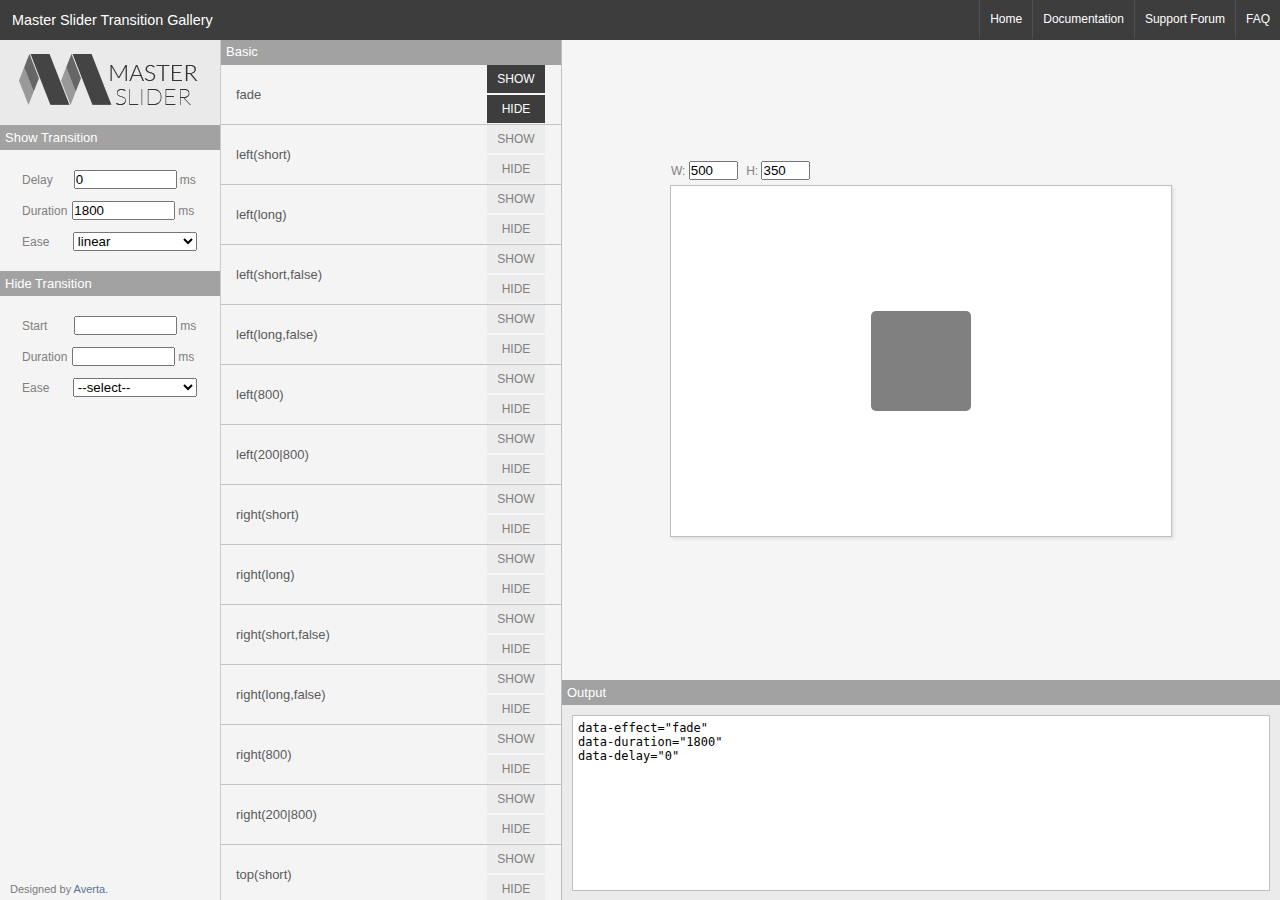
<file: web/view/client/static/plugins/master-slider/transition-gallery/index.html>
<!DOCTYPE html>

<html lang="en">
<head>
	<title>Master Slider :: Transition Gallery</title>
	<link rel="stylesheet" href="style/style.css" type="text/css" media="screen" title="no title" charset="utf-8"/>
</head>
<body>

		<header>
			<div class="header-bar">
				<h1 class="title">Master Slider Transition Gallery</h1>
				<ul class="nav">
					<li>
						<a href="http://support.averta.net/envato/faq/master-slider/" class="faq">FAQ</a>
					</li>
					<li>
						<a href="http://support.averta.net/envato/support/master-slider/" class="forum">Support Forum</a>
					</li>
					<li>
						<a href="http://www.masterslider.com/doc/" class="doc">Documentation</a>
					</li>
					<li>
						<a href="http://www.masterslider.com/" class="home">Home</a>
					</li>
				</ul>
			</div>
		</header>
		
		<div class="main-cont">
			<div class="sidebar">
				<div class="logo-cont">
					<img src="images/logo.gif" alt="Master Slider" />
				</div>
				
				<div class="options">
					<div class="opttions-title first">Show Transition</div>
					<div class="options-cont"> 
						<label>Delay</label><input type="text" value="0" id="showdelay" /><label>ms</label>
						<div style="clear:both"> </div>
						<label>Duration</label><input type="text" value="1800" id="showduration" /><label>ms</label>
						<div style="clear:both"> </div>
						<label>Ease</label>
						<select id="showease">
						  <option value="linear" selected="selected">linear</option>
						  <option value="easeInCubic">easeInCubic</option>
						  <option value="easeOutCubic">easeOutCubic</option>
						  <option value="easeInOutCubic">easeInOutCubic</option>
						  <option value="easeInCirc">easeInCirc</option>
						  <option value="easeOutCirc">easeOutCirc</option>
						  <option value="easeInOutCirc">easeInOutCirc</option>
						  <option value="easeInExpo">easeInExpo</option>
						  <option value="easeOutExpo">easeOutExpo</option>
						  <option value="easeInOutExpo">easeInOutExpo</option>
						  <option value="easeInQuad">easeInQuad</option>
						  <option value="easeOutQuad">easeOutQuad</option>
						  <option value="easeInOutQuad">easeInOutQuad</option>
						  <option value="easeInQuart">easeInQuart</option>
						  <option value="easeOutQuart">easeOutQuart</option>
						  <option value="easeInOutQuart">easeInOutQuart</option>
						  <option value="easeInQuint">easeInQuint</option>
						  <option value="easeOutQuint">easeOutQuint</option>
						  <option value="easeInOutQuint">easeInOutQuint</option>
						  <option value="easeInSine">easeInSine</option>
						  <option value="easeOutSine">easeOutSine</option>
						  <option value="easeInOutSine">easeInOutSine</option>
						  <option value="easeInBack">easeInBack</option>
						  <option value="easeOutBack">easeOutBack</option>
						</select>
					</div>
					<div class="opttions-title">Hide Transition</div>
					<div class="options-cont"> 
						<label>Start</label><input type="text" value="" id="hidetime" /><label>ms</label>
						<div style="clear:both"> </div>
						<label>Duration</label><input type="text" value="" id="hideduration" /><label>ms</label>
						<div style="clear:both"> </div>
						<label>Ease</label>
						<select id="hideease">
						  <option value="null" selected="selected">--select--</option>
						  <option value="linear" >linear</option>
						  <option value="easeInCubic">easeInCubic</option>
						  <option value="easeOutCubic">easeOutCubic</option>
						  <option value="easeInOutCubic">easeInOutCubic</option>
						  <option value="easeInCirc">easeInCirc</option>
						  <option value="easeOutCirc">easeOutCirc</option>
						  <option value="easeInOutCirc">easeInOutCirc</option>
						  <option value="easeInExpo">easeInExpo</option>
						  <option value="easeOutExpo">easeOutExpo</option>
						  <option value="easeInOutExpo">easeInOutExpo</option>
						  <option value="easeInQuad">easeInQuad</option>
						  <option value="easeOutQuad">easeOutQuad</option>
						  <option value="easeInOutQuad">easeInOutQuad</option>
						  <option value="easeInQuart">easeInQuart</option>
						  <option value="easeOutQuart">easeOutQuart</option>
						  <option value="easeInOutQuart">easeInOutQuart</option>
						  <option value="easeInQuint">easeInQuint</option>
						  <option value="easeOutQuint">easeOutQuint</option>
						  <option value="easeInOutQuint">easeInOutQuint</option>
						  <option value="easeInSine">easeInSine</option>
						  <option value="easeOutSine">easeOutSine</option>
						  <option value="easeInOutSine">easeInOutSine</option>
						  <option value="easeInBack">easeInBack</option>
						  <option value="easeOutBack">easeOutBack</option>
						</select>
					</div>
				</div>
				<div class="cpyr">Designed by <a href="http://www.averta.net/" title="Averta" style="text-decoration: none; color:rgb(94, 115, 148)" target="_blank">Averta</a>. </div>
			</div>
			
			<div class="content">
				<div class="preview-cont">
					<div id="scene" class="scene">
						<div class="sence-control">
							<label>W: </label><input type="text" value="500" id="sw"> <label>H: </label><input value="350" type="text" id="sh">
						</div>
						<div class="box" id="box"> </div>
					</div>
					
				</div>
				<div class="output-cont">
						<div class="output-title">Output</div>
					<pre id="output"> </pre>
				</div>
				<div id="list-cont" class="list-cont"> </div>
			</div>
		</div>
		<script src="js/jquery-1.8.0.min.js"></script>	
		<script src="js/transition-dic.js"></script>	
		<script src="js/main.js"></script>
		<script>
			var _3dt = new TransitionGallery(document.getElementById('list-cont') , transitions).create();
		</script>
</body>
</html>
</file>
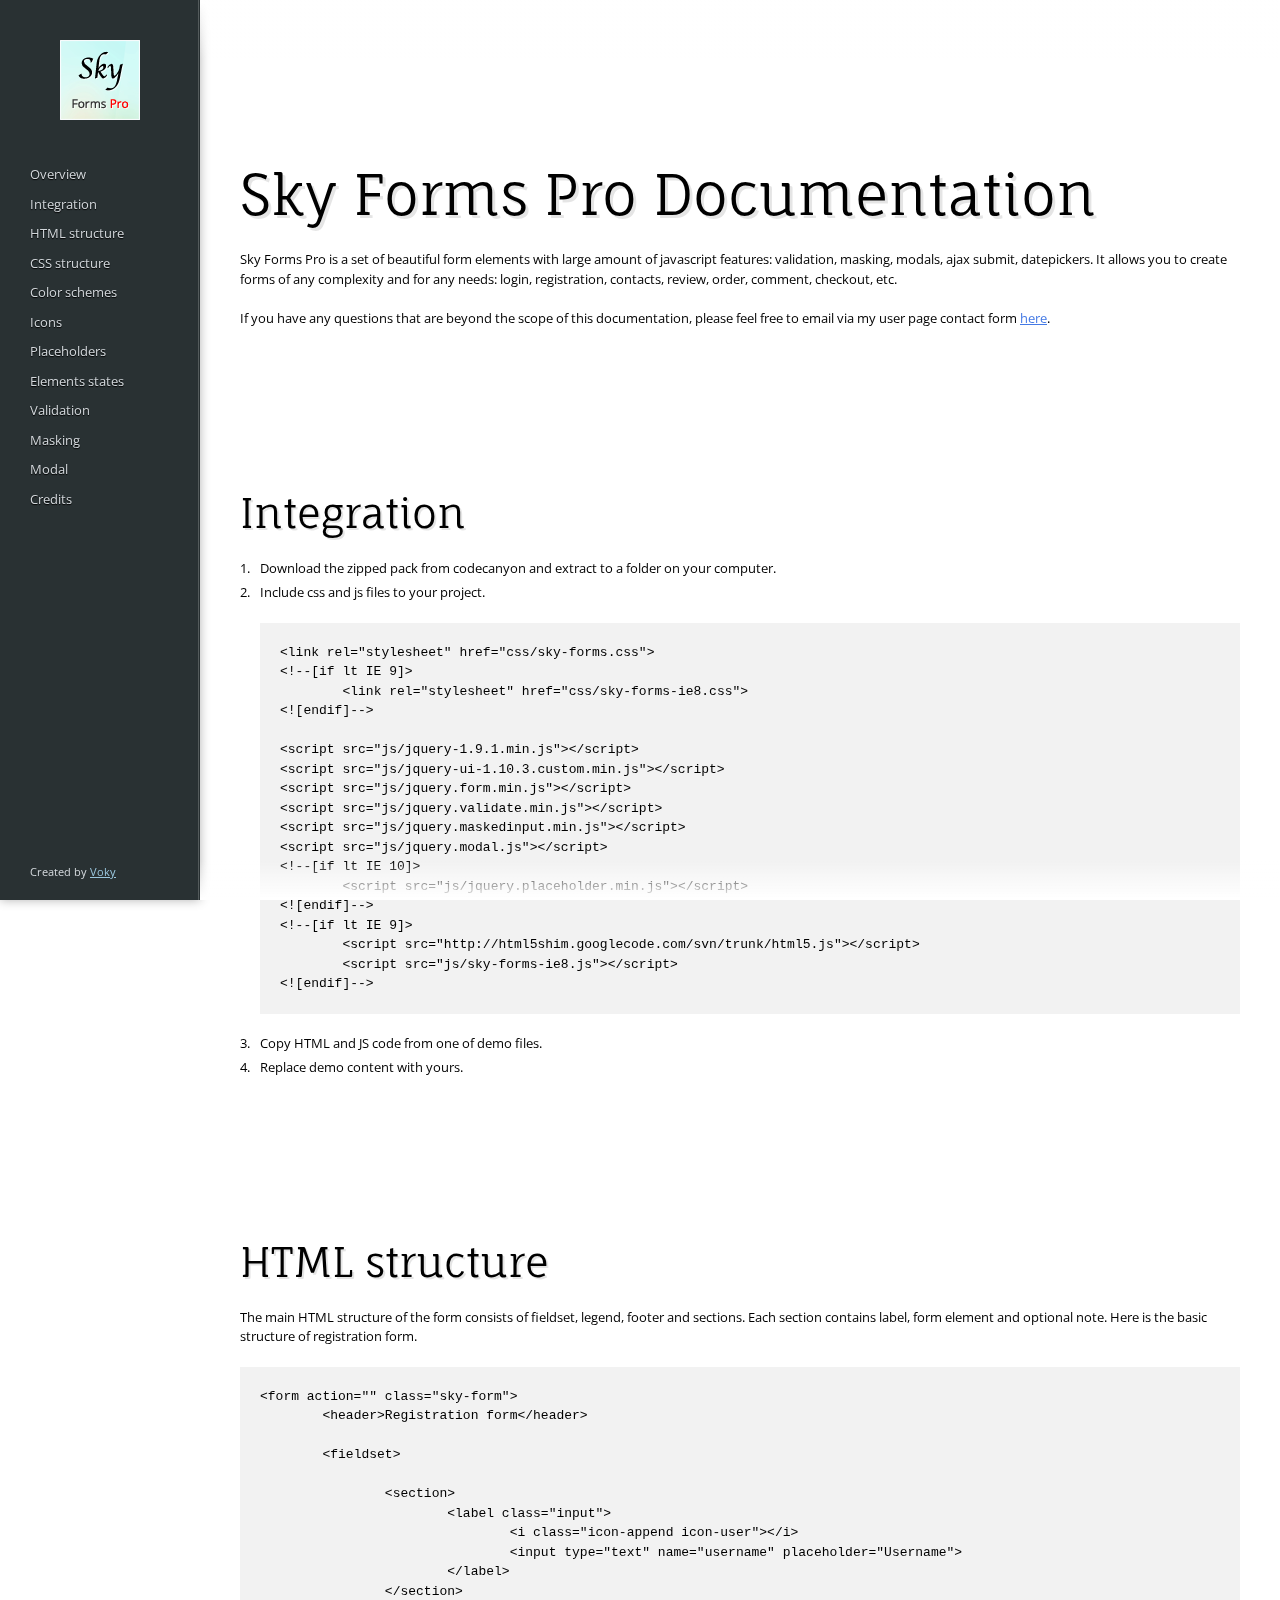
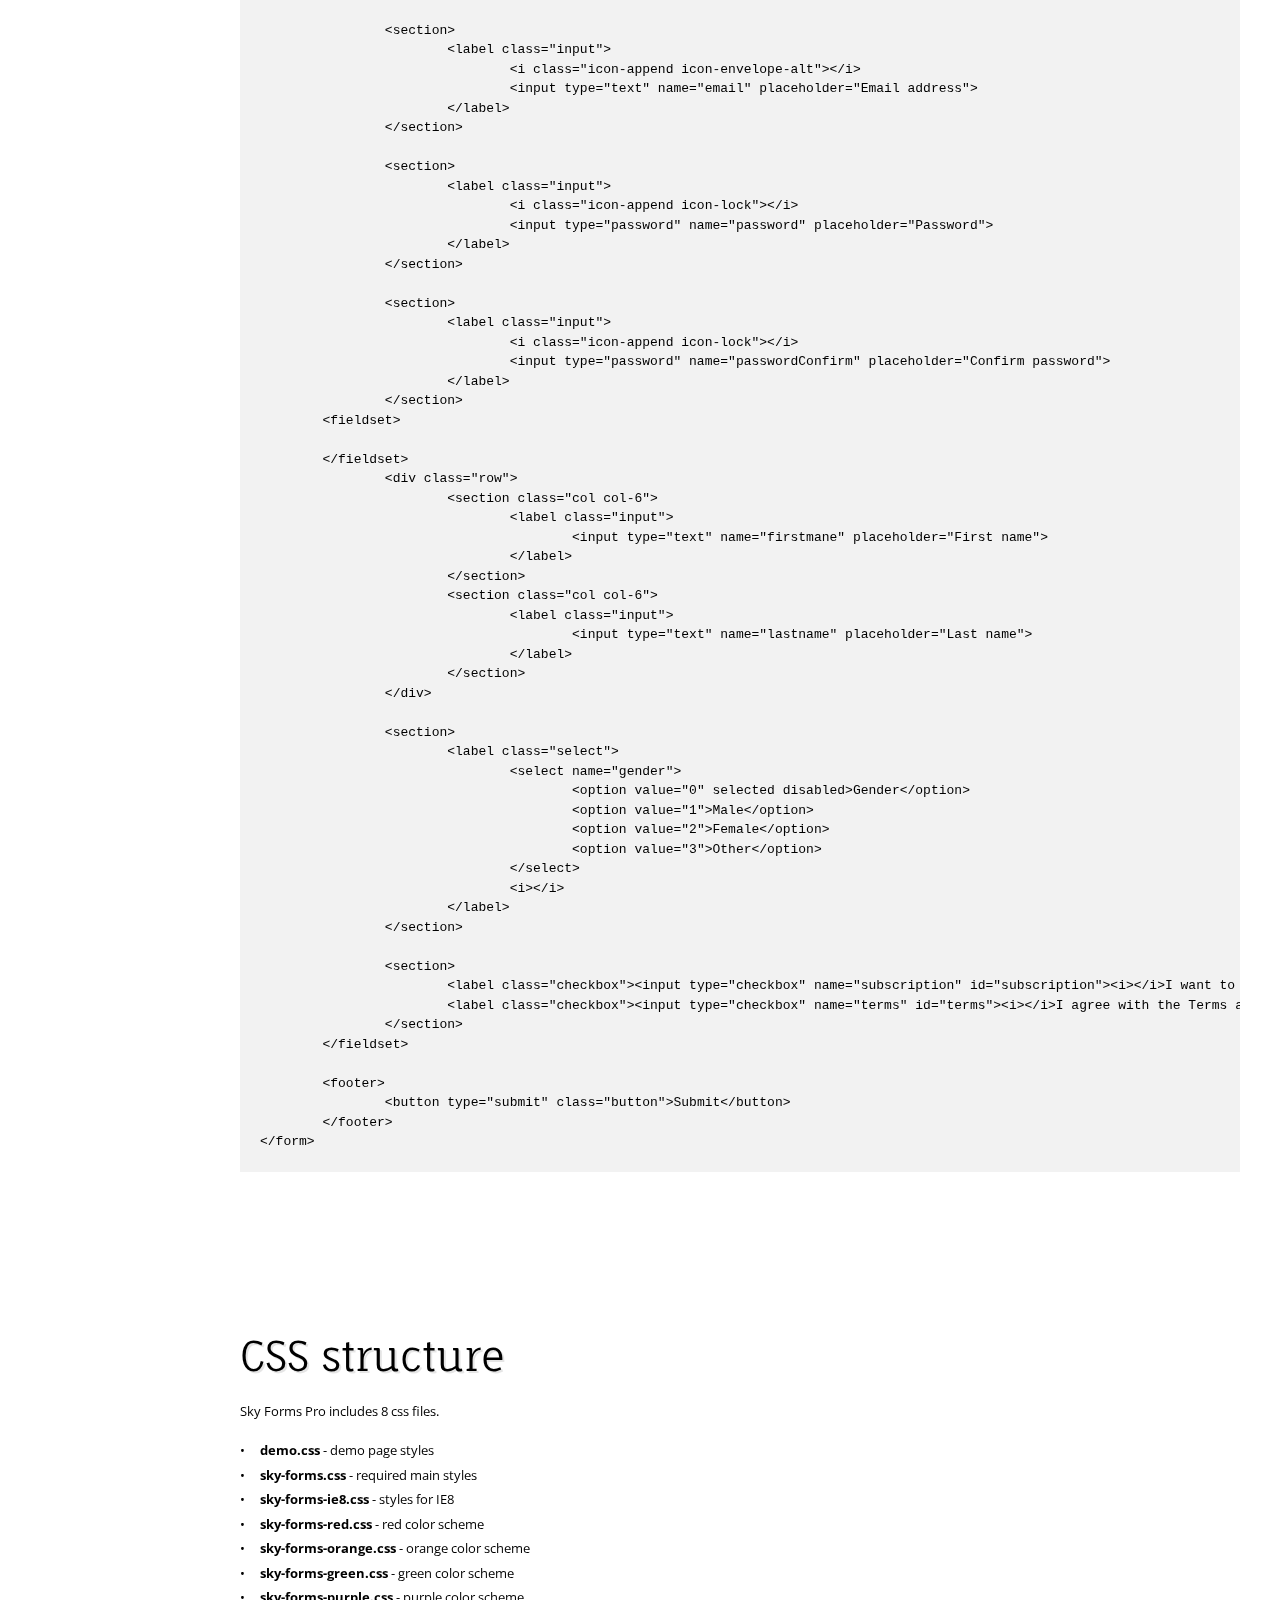
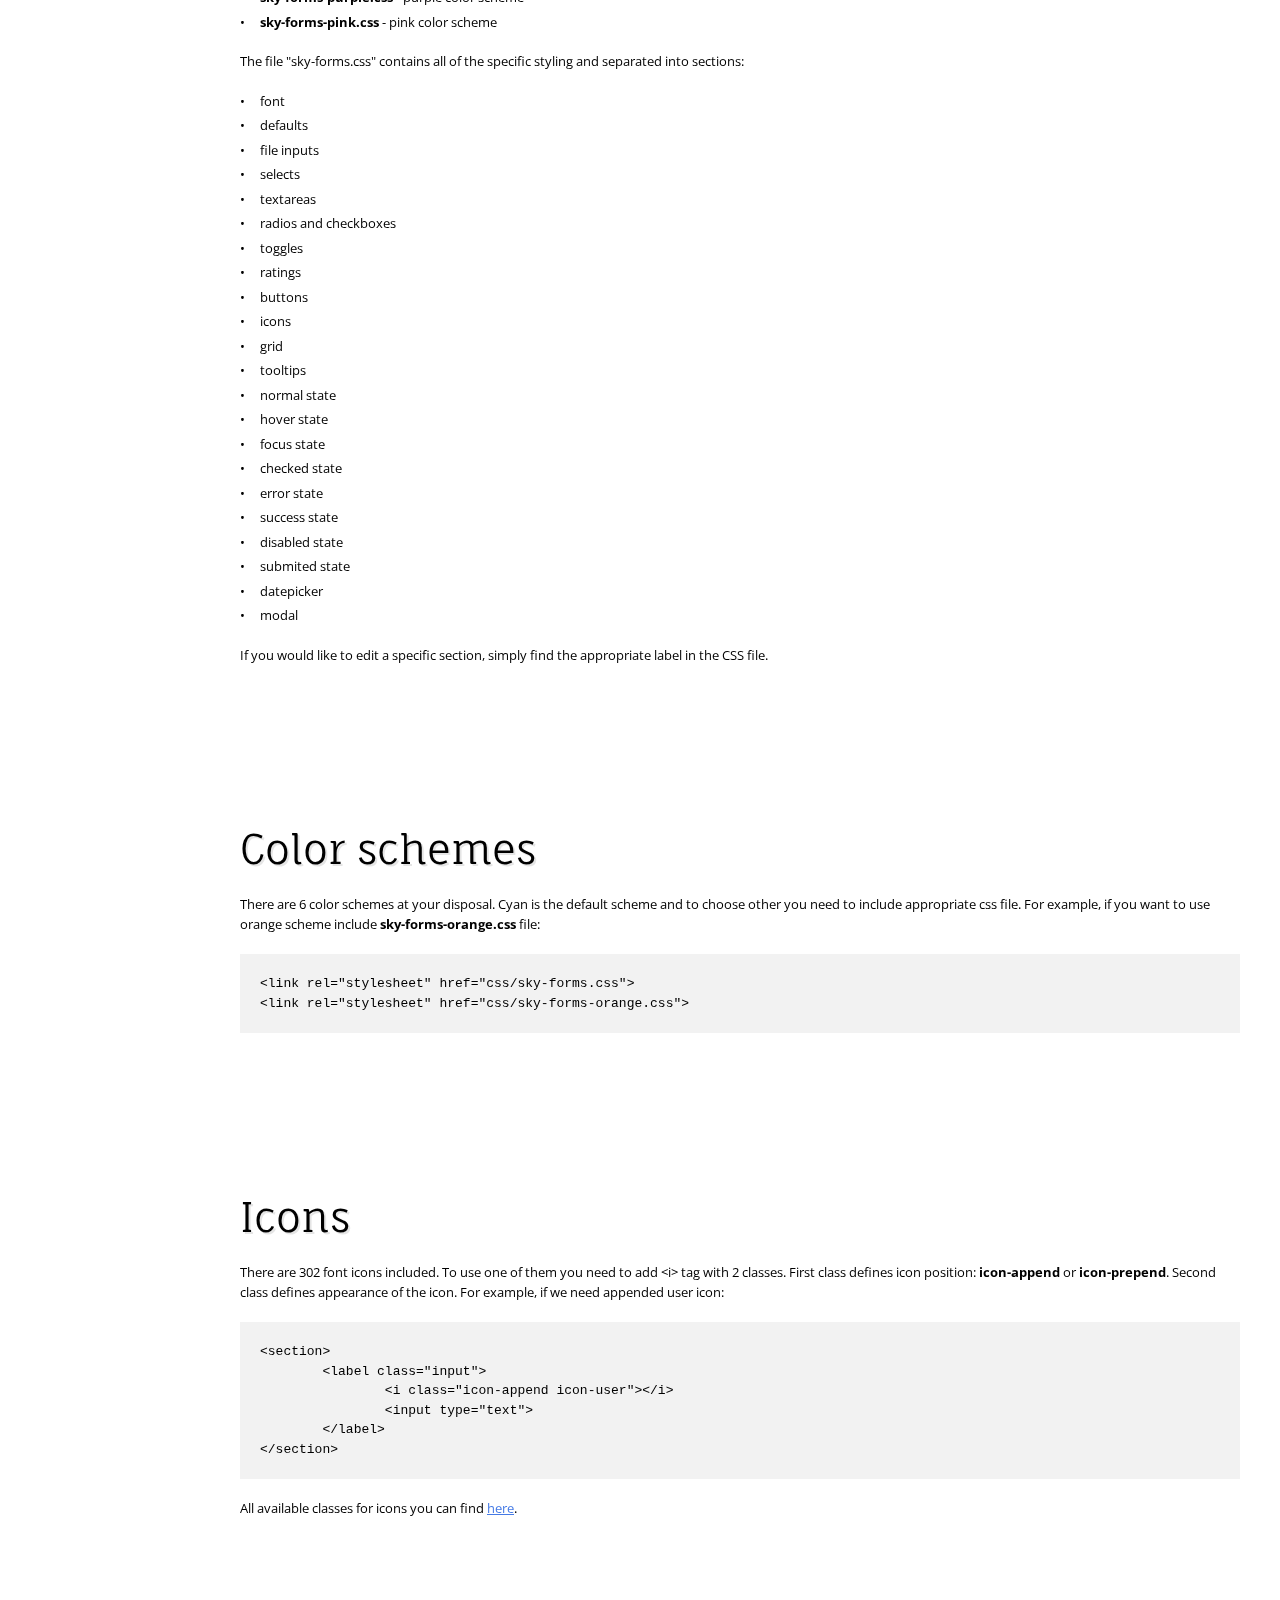
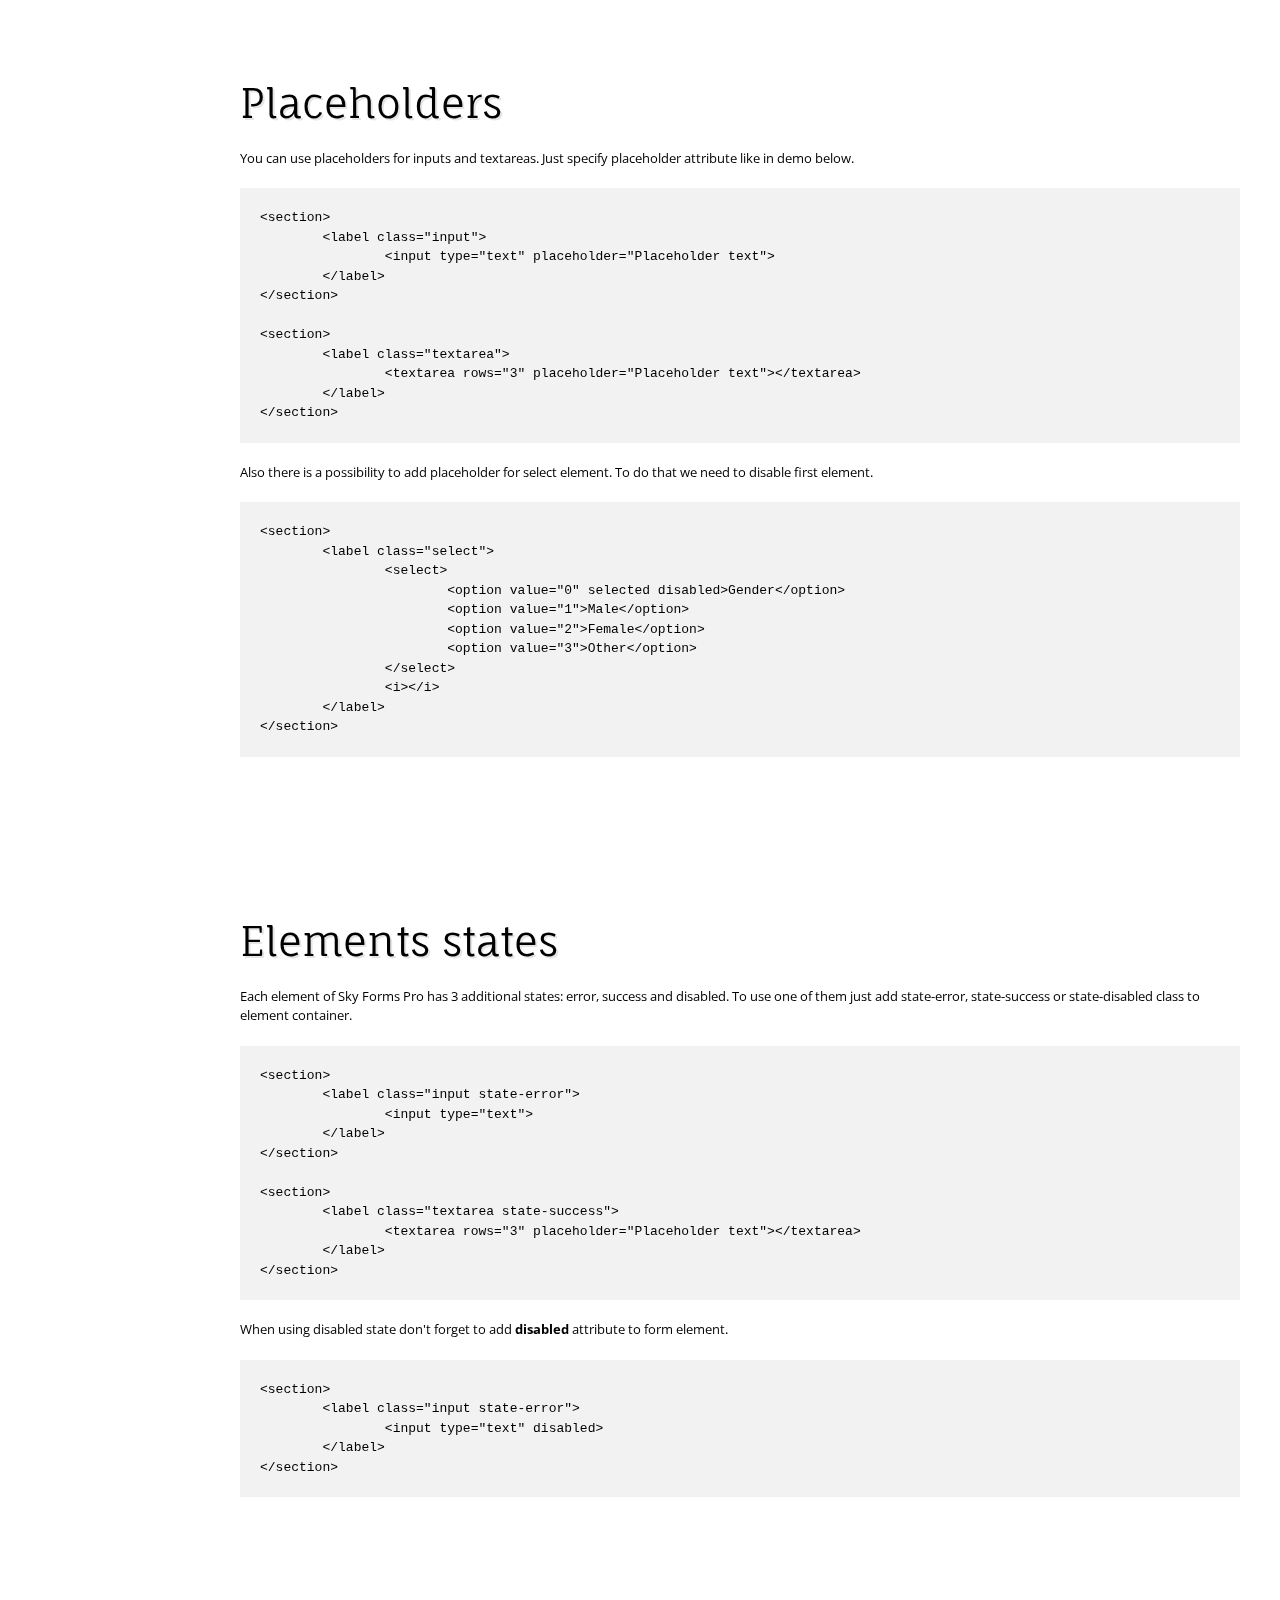
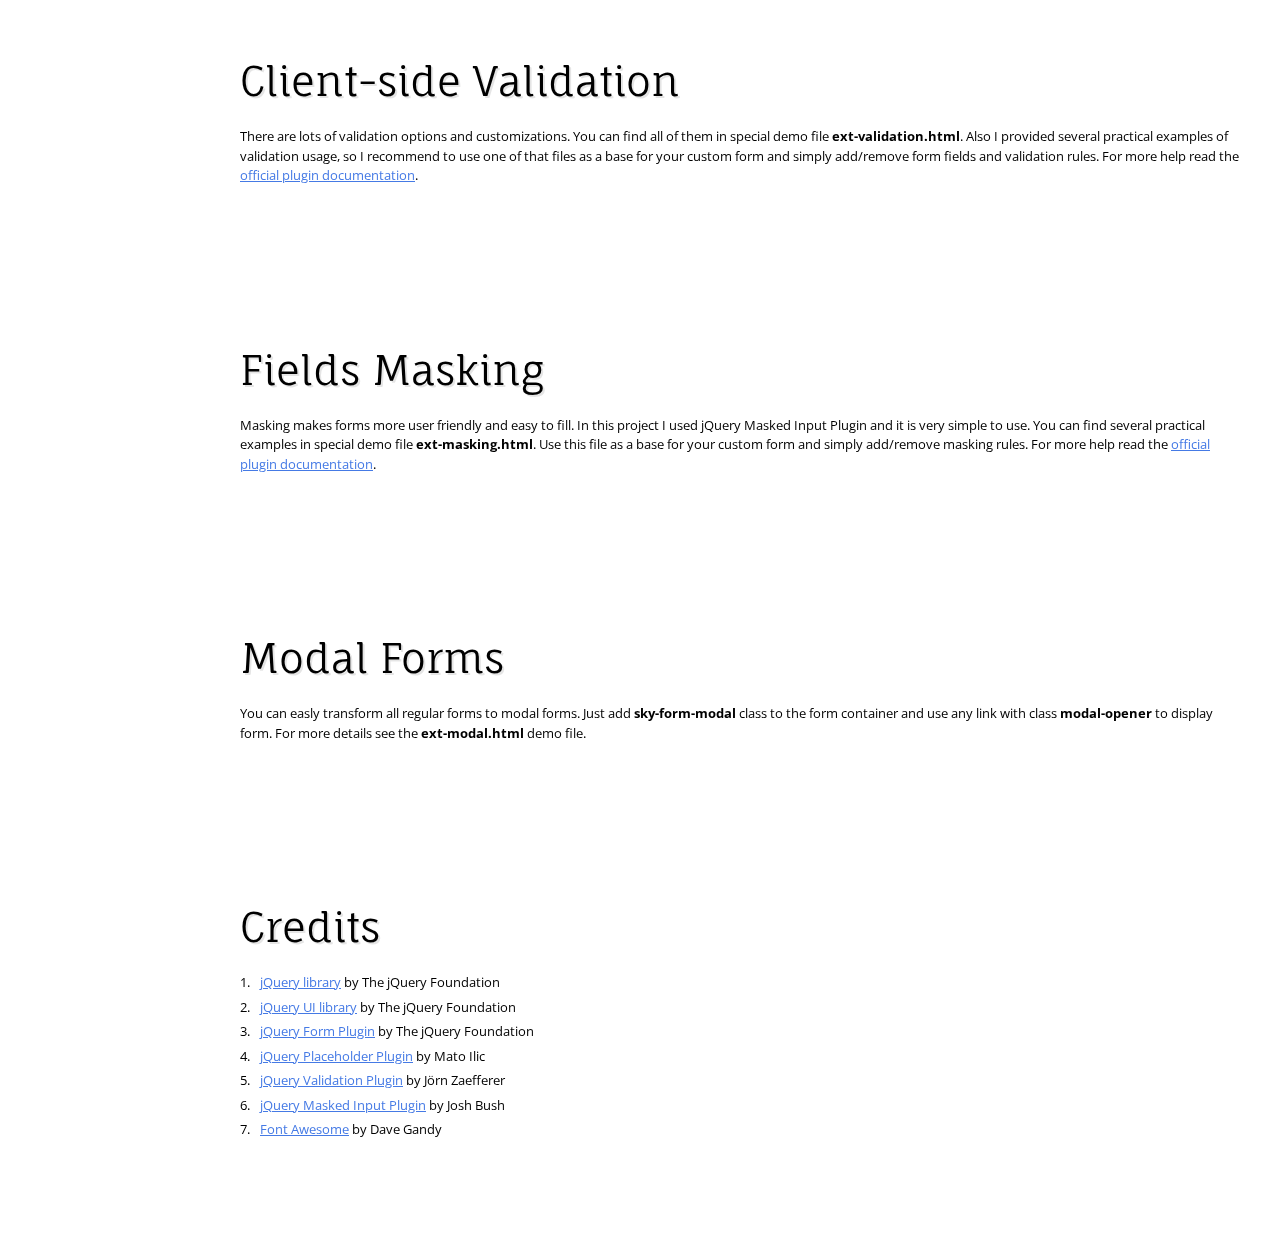
<file: web/view/client/static/plugins/sky-forms-pro/documentation/index.html>
<!DOCTYPE html> 
<html>
	<head>
		<meta charset="utf-8">
		<title>Documentation for Sky Forms Pro</title>
		
		<meta name="viewport" content="width=1024">
		
		<link rel="stylesheet" href="css/main.css">
		
		<script src="http://ajax.googleapis.com/ajax/libs/jquery/1.9.1/jquery.min.js"></script>
		<script src="js/main.js"></script>
	</head>
	<body id="overview">
		<article>
			<!-- overview -->
			<section>
				<h1>Sky Forms Pro Documentation</h1>
				<p>Sky Forms Pro is a set of beautiful form elements with large amount of javascript features: validation, masking, modals, ajax submit, datepickers. It allows you to create forms of any complexity and for any needs: login, registration, contacts, review, order, comment, checkout, etc.</p>
				<p>If you have any questions that are beyond the scope of this documentation, please feel free to email via my user page contact form <a href="http://codecanyon.net/user/voky?ref=voky">here</a>.</p>
			</section>
			<!--/ overview -->
			
			<!-- integration -->
			<section id="integration">
				<h2>Integration</h2>
				<ol>
					<li>Download the zipped pack from codecanyon and extract to a folder on your computer.</li>
					<li>Include css and js files to your project.
<pre>&lt;link rel=&quot;stylesheet&quot; href=&quot;css/sky-forms.css&quot;&gt;
&lt;!--[if lt IE 9]&gt;
	&lt;link rel=&quot;stylesheet&quot; href=&quot;css/sky-forms-ie8.css&quot;&gt;
&lt;![endif]--&gt;

&lt;script src=&quot;js/jquery-1.9.1.min.js&quot;&gt;&lt;/script&gt;
&lt;script src=&quot;js/jquery-ui-1.10.3.custom.min.js&quot;&gt;&lt;/script&gt;
&lt;script src=&quot;js/jquery.form.min.js&quot;&gt;&lt;/script&gt;
&lt;script src=&quot;js/jquery.validate.min.js&quot;&gt;&lt;/script&gt;
&lt;script src=&quot;js/jquery.maskedinput.min.js&quot;&gt;&lt;/script&gt;
&lt;script src=&quot;js/jquery.modal.js&quot;&gt;&lt;/script&gt;
&lt;!--[if lt IE 10]&gt;
	&lt;script src=&quot;js/jquery.placeholder.min.js&quot;&gt;&lt;/script&gt;
&lt;![endif]--&gt;		
&lt;!--[if lt IE 9]&gt;
	&lt;script src=&quot;http://html5shim.googlecode.com/svn/trunk/html5.js&quot;&gt;&lt;/script&gt;
	&lt;script src=&quot;js/sky-forms-ie8.js&quot;&gt;&lt;/script&gt;
&lt;![endif]--&gt;</pre>
					</li>
					<li>Copy HTML and JS code from one of demo files.</li>
					<li>Replace demo content with yours.</li>
				</ol>
			</section>
			<!--/ integration -->
			
			<!-- html structure -->
			<section id="html">
				<h2>HTML structure</h2>
				<p>The main HTML structure of the form consists of fieldset, legend, footer and sections. Each section contains label, form element and optional note. Here is the basic structure of registration form.</p>
<pre>&lt;form action=&quot;&quot; class=&quot;sky-form&quot;&gt;
	&lt;header&gt;Registration form&lt;/header&gt;
		
	&lt;fieldset&gt;
		
		&lt;section&gt;
			&lt;label class=&quot;input&quot;&gt;
				&lt;i class=&quot;icon-append icon-user&quot;&gt;&lt;/i&gt;
				&lt;input type=&quot;text&quot; name=&quot;username&quot; placeholder=&quot;Username&quot;&gt;
			&lt;/label&gt;
		&lt;/section&gt;
		
		&lt;section&gt;
			&lt;label class=&quot;input&quot;&gt;
				&lt;i class=&quot;icon-append icon-envelope-alt&quot;&gt;&lt;/i&gt;
				&lt;input type=&quot;text&quot; name=&quot;email&quot; placeholder=&quot;Email address&quot;&gt;
			&lt;/label&gt;
		&lt;/section&gt;
		
		&lt;section&gt;
			&lt;label class=&quot;input&quot;&gt;
				&lt;i class=&quot;icon-append icon-lock&quot;&gt;&lt;/i&gt;
				&lt;input type=&quot;password&quot; name=&quot;password&quot; placeholder=&quot;Password&quot;&gt;
			&lt;/label&gt;
		&lt;/section&gt;
		
		&lt;section&gt;
			&lt;label class=&quot;input&quot;&gt;
				&lt;i class=&quot;icon-append icon-lock&quot;&gt;&lt;/i&gt;
				&lt;input type=&quot;password&quot; name=&quot;passwordConfirm&quot; placeholder=&quot;Confirm password&quot;&gt;
			&lt;/label&gt;
		&lt;/section&gt;
	&lt;fieldset&gt;	
		
	&lt;/fieldset&gt;		
		&lt;div class=&quot;row&quot;&gt;
			&lt;section class=&quot;col col-6&quot;&gt;
				&lt;label class=&quot;input&quot;&gt;
					&lt;input type=&quot;text&quot; name=&quot;firstmane&quot; placeholder=&quot;First name&quot;&gt;
				&lt;/label&gt;
			&lt;/section&gt;
			&lt;section class=&quot;col col-6&quot;&gt;
				&lt;label class=&quot;input&quot;&gt;
					&lt;input type=&quot;text&quot; name=&quot;lastname&quot; placeholder=&quot;Last name&quot;&gt;
				&lt;/label&gt;
			&lt;/section&gt;
		&lt;/div&gt;
		
		&lt;section&gt;
			&lt;label class=&quot;select&quot;&gt;
				&lt;select name=&quot;gender&quot;&gt;
					&lt;option value=&quot;0&quot; selected disabled&gt;Gender&lt;/option&gt;
					&lt;option value=&quot;1&quot;&gt;Male&lt;/option&gt;
					&lt;option value=&quot;2&quot;&gt;Female&lt;/option&gt;
					&lt;option value=&quot;3&quot;&gt;Other&lt;/option&gt;
				&lt;/select&gt;
				&lt;i&gt;&lt;/i&gt;
			&lt;/label&gt;
		&lt;/section&gt;
		
		&lt;section&gt;
			&lt;label class=&quot;checkbox&quot;&gt;&lt;input type=&quot;checkbox&quot; name=&quot;subscription&quot; id=&quot;subscription&quot;&gt;&lt;i&gt;&lt;/i&gt;I want to receive news and  special offers&lt;/label&gt;
			&lt;label class=&quot;checkbox&quot;&gt;&lt;input type=&quot;checkbox&quot; name=&quot;terms&quot; id=&quot;terms&quot;&gt;&lt;i&gt;&lt;/i&gt;I agree with the Terms and Conditions&lt;/label&gt;
		&lt;/section&gt;
	&lt;/fieldset&gt;
	
	&lt;footer&gt;
		&lt;button type=&quot;submit&quot; class=&quot;button&quot;&gt;Submit&lt;/button&gt;
	&lt;/footer&gt;
&lt;/form&gt;</pre>
			</section>
			<!--/ html structure -->
			
			<!-- css structure -->
			<section id="css">
				<h2>CSS structure</h2>
				<p>Sky Forms Pro includes 8 css files.</p>
				<ul>
					<li><strong>demo.css</strong> - demo page styles</li>
					<li><strong>sky-forms.css</strong> - required main styles</li>
					<li><strong>sky-forms-ie8.css</strong> - styles for IE8</li>
					<li><strong>sky-forms-red.css</strong> - red color scheme</li>
					<li><strong>sky-forms-orange.css</strong> - orange color scheme</li>
					<li><strong>sky-forms-green.css</strong> - green color scheme</li>
					<li><strong>sky-forms-purple.css</strong> - purple color scheme</li>
					<li><strong>sky-forms-pink.css</strong> - pink color scheme</li>
				</ul>
				<p>The file "sky-forms.css" contains all of the specific styling and separated into sections:</p>
				<ul>
					<li>font</li>
					<li>defaults</li>
					<li>file inputs</li>
					<li>selects</li>
					<li>textareas</li>
					<li>radios and checkboxes</li>
					<li>toggles</li>
					<li>ratings</li>
					<li>buttons</li>
					<li>icons</li>
					<li>grid</li>
					<li>tooltips</li>
					<li>normal state</li>
					<li>hover state</li>
					<li>focus state</li>
					<li>checked state</li>
					<li>error state</li>
					<li>success state</li>
					<li>disabled state</li>
					<li>submited state</li>
					<li>datepicker</li>
					<li>modal</li>
				</ul>
				<p>If you would like to edit a specific section, simply find the appropriate label in the CSS file.</p>
			</section>
			<!--/ css structure -->
			
			<!-- schemes -->
			<section id="schemes">
				<h2>Color schemes</h2>
				<p>There are 6 color schemes at your disposal. Cyan is the default scheme and to choose other you need to include appropriate css file. For example, if you want to use orange scheme include <strong>sky-forms-orange.css</strong> file:</p>
<pre>&lt;link rel=&quot;stylesheet&quot; href=&quot;css/sky-forms.css&quot;&gt;
&lt;link rel=&quot;stylesheet&quot; href=&quot;css/sky-forms-orange.css&quot;&gt;</pre>
			</section>
			<!--/ schemes -->		
			
			<!-- icons -->
			<section id="icons">
				<h2>Icons</h2>
				<p>There are 302 font icons included. To use one of them you need to add &lt;i&gt; tag with 2 classes. First class defines icon position: <strong>icon-append</strong> or <strong>icon-prepend</strong>. Second class defines appearance of the icon. For example, if we need appended user icon:</p>
<pre>&lt;section&gt;
	&lt;label class=&quot;input&quot;&gt;
		&lt;i class=&quot;icon-append icon-user&quot;&gt;&lt;/i&gt;
		&lt;input type=&quot;text&quot;&gt;
	&lt;/label&gt;
&lt;/section&gt;</pre>
				<p>All available classes for icons you can find <a href="http://fortawesome.github.io/Font-Awesome/icons/" target="_blank">here</a>.</p>
			</section>
			<!--/ icons -->
			
			<!-- placeholders -->
			<section id="placeholders">
				<h2>Placeholders</h2>
				<p>You can use placeholders for inputs and textareas. Just specify placeholder attribute like in demo below.</p>
<pre>&lt;section&gt;
	&lt;label class=&quot;input&quot;&gt;
		&lt;input type=&quot;text&quot; placeholder=&quot;Placeholder text&quot;&gt;
	&lt;/label&gt;
&lt;/section&gt;

&lt;section&gt;
	&lt;label class=&quot;textarea&quot;&gt;
		&lt;textarea rows=&quot;3&quot; placeholder=&quot;Placeholder text&quot;&gt;&lt;/textarea&gt;
	&lt;/label&gt;
&lt;/section&gt;</pre>
				<p>Also there is a possibility to add placeholder for select element. To do that we need to disable first element.</p>
<pre>&lt;section&gt;
	&lt;label class=&quot;select&quot;&gt;
		&lt;select&gt;
			&lt;option value=&quot;0&quot; selected disabled&gt;Gender&lt;/option&gt;
			&lt;option value=&quot;1&quot;&gt;Male&lt;/option&gt;
			&lt;option value=&quot;2&quot;&gt;Female&lt;/option&gt;
			&lt;option value=&quot;3&quot;&gt;Other&lt;/option&gt;
		&lt;/select&gt;
		&lt;i&gt;&lt;/i&gt;
	&lt;/label&gt;
&lt;/section&gt;</pre>
			</section>
			<!--/ placeholders -->
			
			<!-- states -->
			<section id="states">
				<h2>Elements states</h2>
				<p>Each element of Sky Forms Pro has 3 additional states: error, success and disabled. To use one of them just add state-error, state-success or state-disabled class to element container.</p>
<pre>&lt;section&gt;
	&lt;label class=&quot;input state-error&quot;&gt;
		&lt;input type=&quot;text&quot;&gt;
	&lt;/label&gt;
&lt;/section&gt;

&lt;section&gt;
	&lt;label class=&quot;textarea state-success&quot;&gt;
		&lt;textarea rows=&quot;3&quot; placeholder=&quot;Placeholder text&quot;&gt;&lt;/textarea&gt;
	&lt;/label&gt;
&lt;/section&gt;</pre>
				<p>When using disabled state don't forget to add <strong>disabled</strong> attribute to form element.</p>
<pre>&lt;section&gt;
	&lt;label class=&quot;input state-error&quot;&gt;
		&lt;input type=&quot;text&quot; disabled&gt;
	&lt;/label&gt;
&lt;/section&gt;</pre>
			</section>
			<!--/ states -->
			
			<!-- validation -->
			<section id="validation">
				<h2>Client-side Validation</h2>
				<p>There are lots of validation options and customizations. You can find all of them in special demo file <strong>ext-validation.html</strong>. Also I provided several practical examples of validation usage, so I recommend to use one of that files as a base for your custom form and simply add/remove form fields and validation rules. For more help read the <a href="http://jqueryvalidation.org/documentation">official plugin documentation</a>.</p>
			</section>
			<!--/ validation -->
			
			<!-- masking -->
			<section id="masking">
				<h2>Fields Masking</h2>
				<p>Masking makes forms more user friendly and easy to fill. In this project I used jQuery Masked Input Plugin and it is very simple to use. You can find several practical examples in special demo file <strong>ext-masking.html</strong>. Use this file as a base for your custom form and simply add/remove masking rules. For more help read the <a href="http://digitalbush.com/projects/masked-input-plugin/">official plugin documentation</a>.</p>
			</section>
			<!--/ masking -->
			
			<!-- modal -->
			<section id="modal">
				<h2>Modal Forms</h2>
				<p>You can easly transform all regular forms to modal forms. Just add <strong>sky-form-modal</strong> class to the form container and use any link with class <strong>modal-opener</strong> to display form. For more details see the <strong>ext-modal.html</strong> demo file.</p>
			</section>
			<!--/ modal -->
			
			<!-- credits -->
			<section id="credits">
				<h2>Credits</h2>
				<ol>
					<li><a href="http://jquery.com" target="_blank">jQuery library</a> by The jQuery Foundation</li>
					<li><a href="http://jqueryui.com" target="_blank">jQuery UI library</a> by The jQuery Foundation</li>
					<li><a href="https://github.com/malsup/form" target="_blank">jQuery Form Plugin</a> by The jQuery Foundation</li>
					<li><a href="http://matoilic.github.com/jquery.placeholder" target="_blank">jQuery Placeholder Plugin</a> by Mato Ilic</li>
					<li><a href="https://github.com/jzaefferer/jquery-validation/" target="_blank">jQuery Validation Plugin</a> by Jörn Zaefferer</li>
					<li><a href="http://digitalbush.com/projects/masked-input-plugin/" target="_blank">jQuery Masked Input Plugin</a> by Josh Bush</li>
					<li><a href="http://fortawesome.github.com/Font-Awesome/" target="_blank">Font Awesome</a> by Dave Gandy</li>
				</ol>
			</section>
			<!--/ credits -->
		</article>
		
		<aside>
			<!-- logo -->
			<img src="img/thumbnail.png" alt="" />
			<!--/ logo -->
			
			<!-- main nav -->
			<nav id="main-nav">
				<ul>
					<li><a href="#overview">Overview</a></li>
					<li><a href="#integration">Integration</a></li>
					<li><a href="#html">HTML structure</a></li>
					<li><a href="#css">CSS structure</a></li>
					<li><a href="#schemes">Color schemes</a></li>
					<li><a href="#icons">Icons</a></li>
					<li><a href="#placeholders">Placeholders</a></li>
					<li><a href="#states">Elements states</a></li>
					<li><a href="#validation">Validation</a></li>
					<li><a href="#masking">Masking</a></li>
					<li><a href="#modal">Modal</a></li>
					<li><a href="#credits">Credits</a></li>
				</ul>
			</nav>
			<!--/ main nav -->
			
			<!-- copyrights -->
			<p>Created by <a href="http://codecanyon.net/user/voky?ref=voky">Voky</a></p>
			<!--/ copyrights -->
		</aside>
	</body>
</html>
</file>
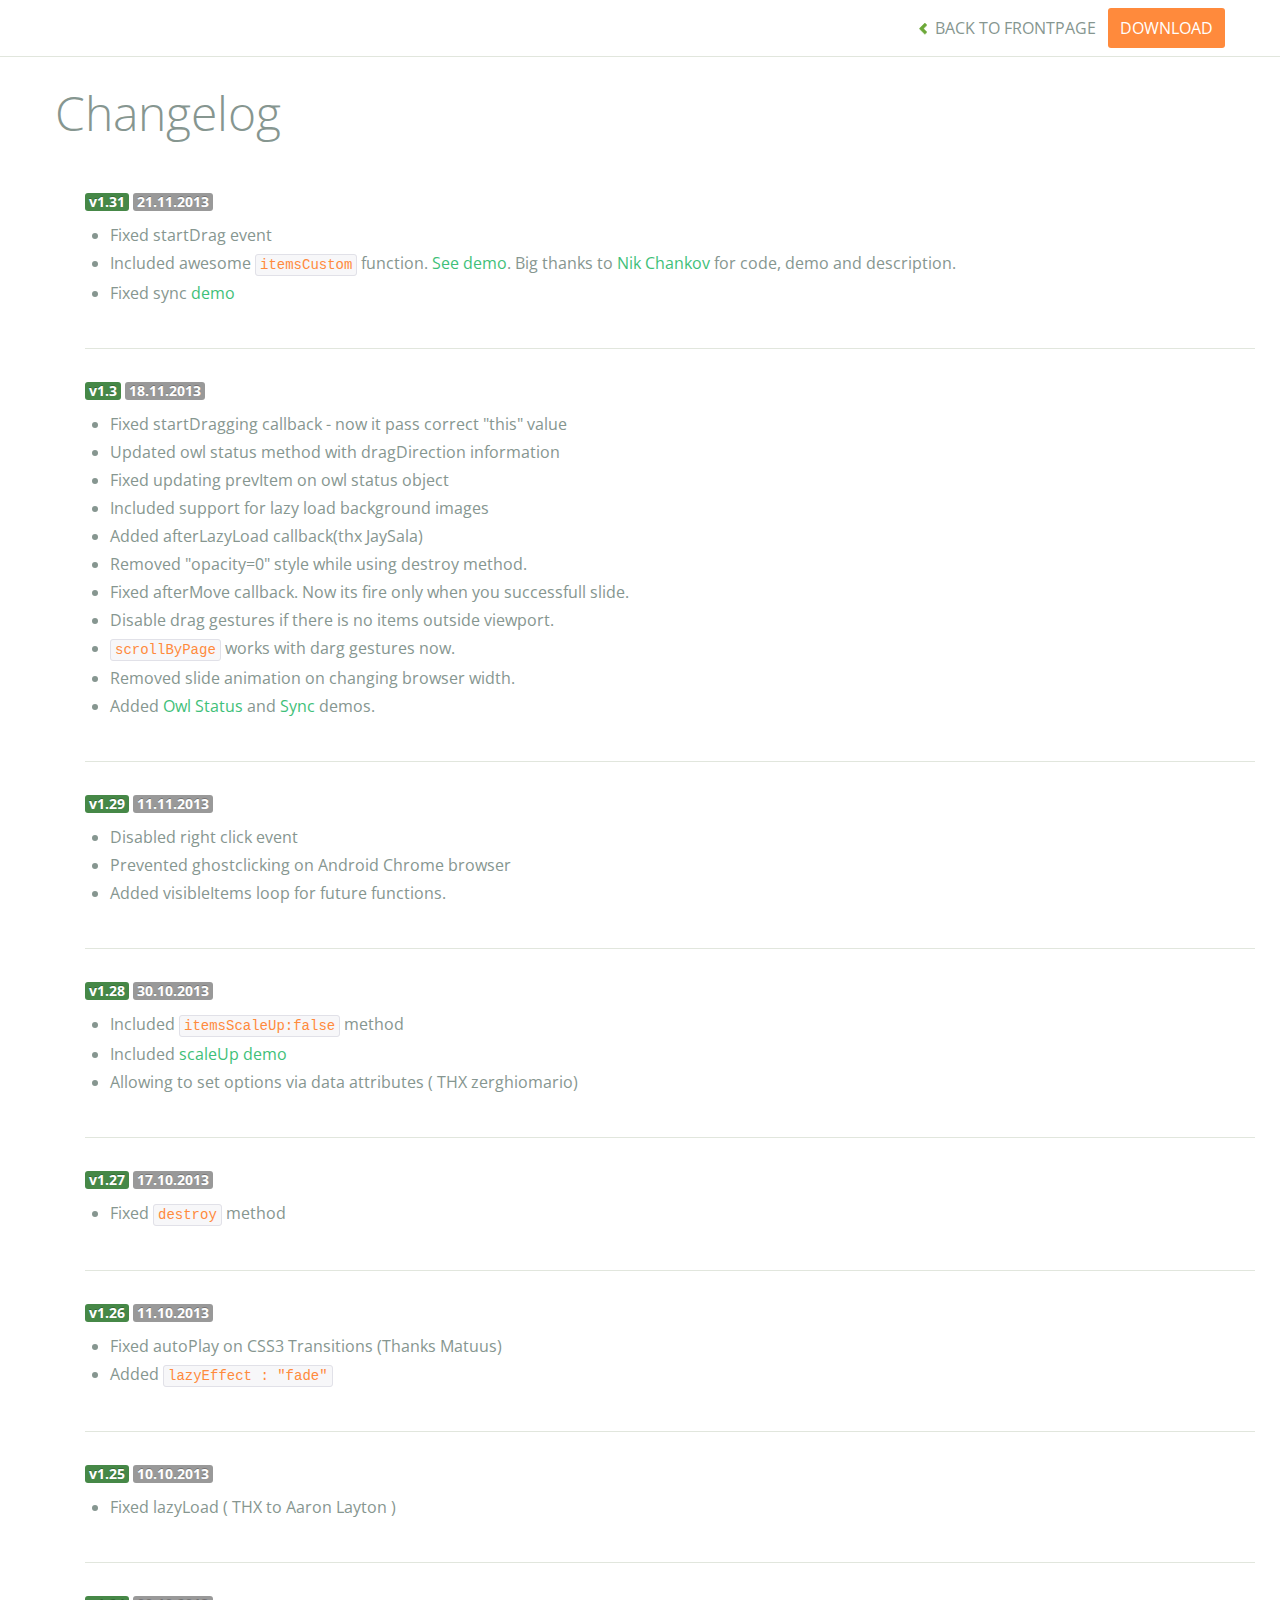
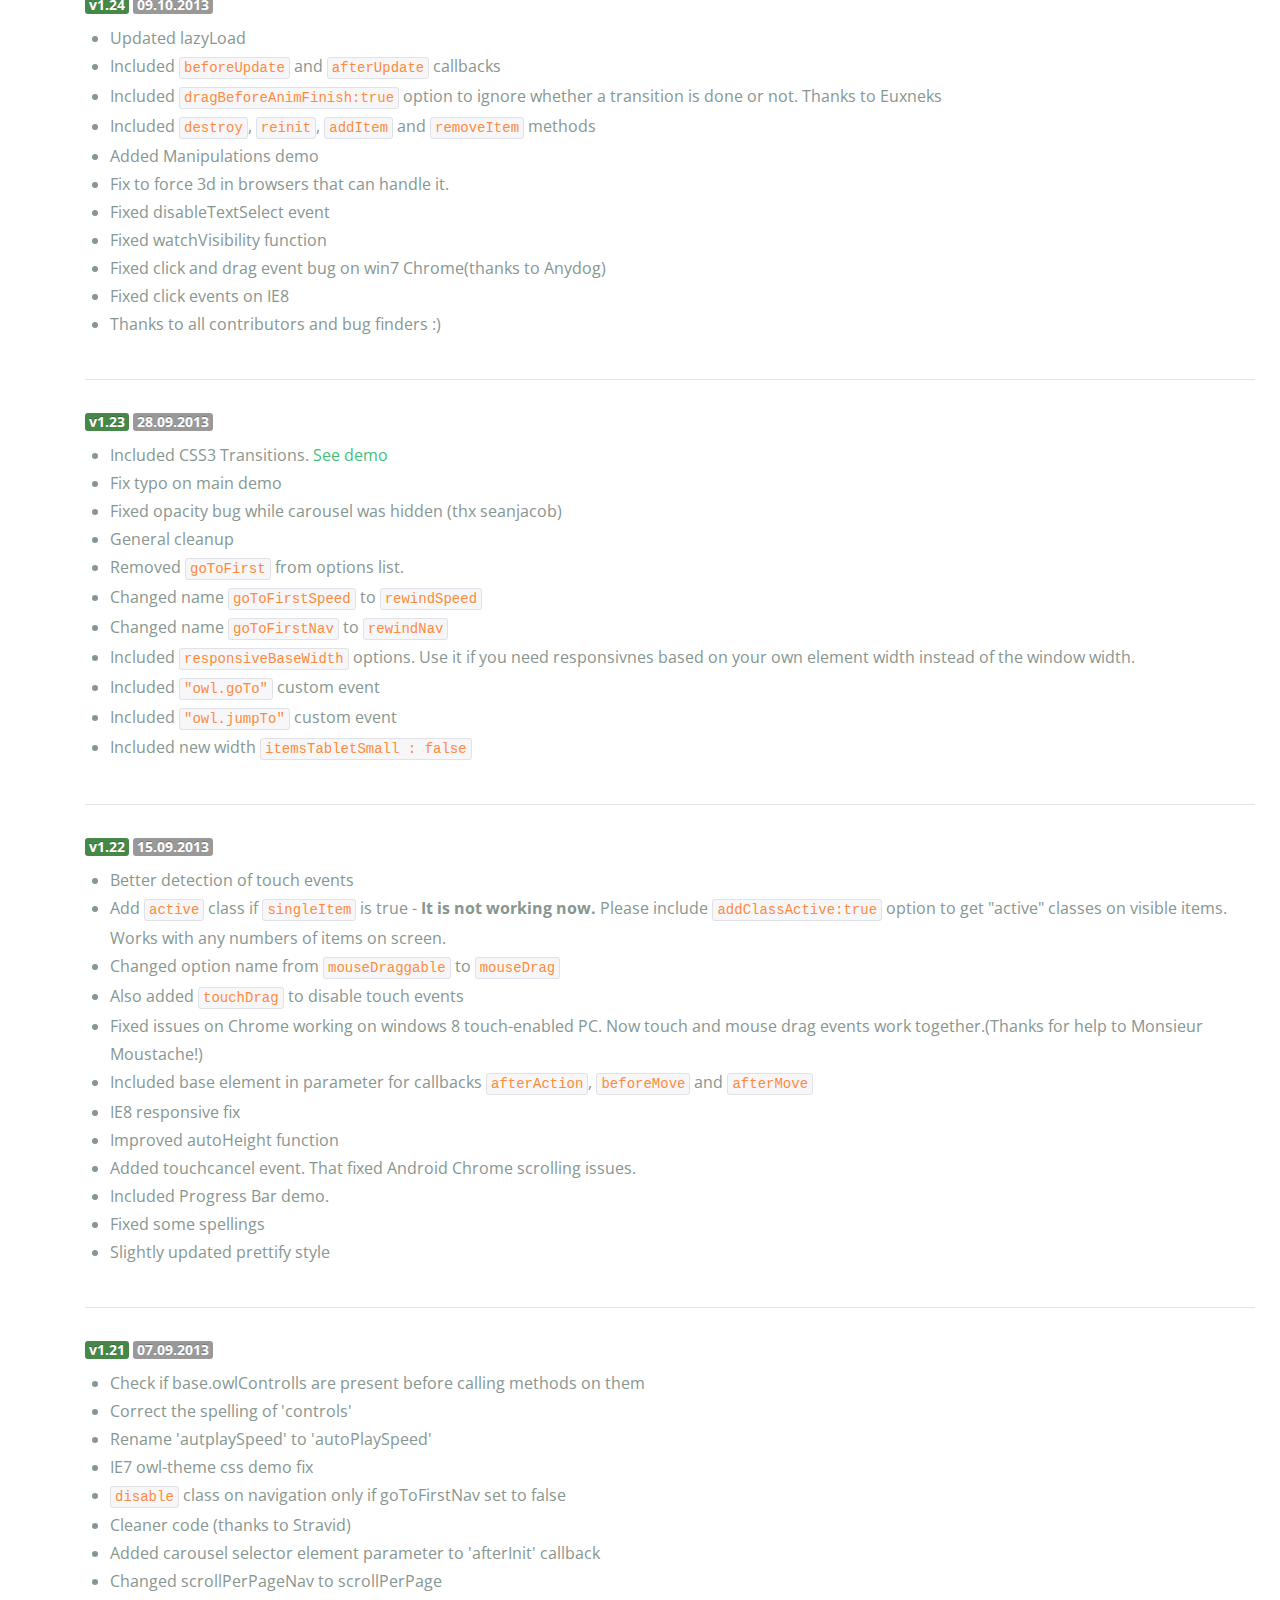
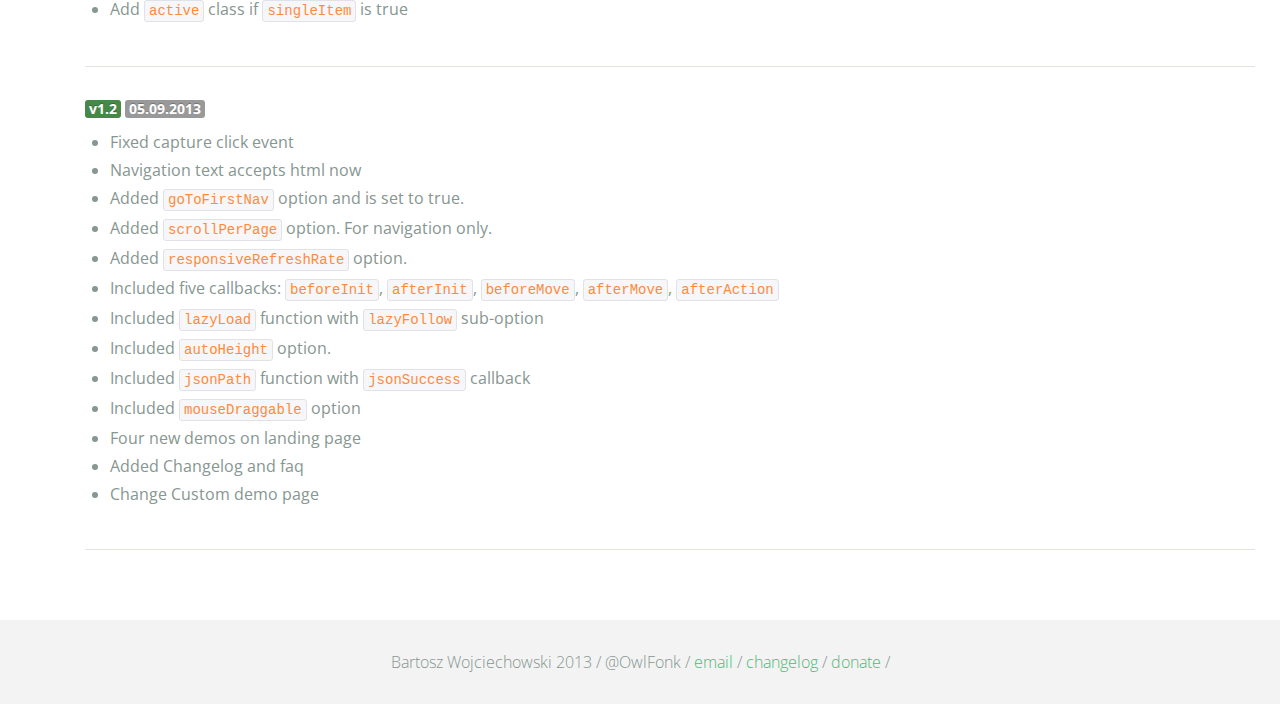
<file: web/view/client/static/plugins/owl-carousel/changelog.html>
<!DOCTYPE html>
<html lang="en">
  <head>
    <meta charset="utf-8">
    <title>Owl Carousel - Changelog</title>
    <meta name="viewport" content="width=device-width, initial-scale=1.0">
    <meta name="description" content="jQuery Responsive Carousel - Owl Carusel">
    <meta name="author" content="Bartosz Wojciechowski">

    <link href='http://fonts.googleapis.com/css?family=Open+Sans:400italic,400,300,600,700' rel='stylesheet' type='text/css'>
    <link href="assets/css/bootstrapTheme.css" rel="stylesheet">
    <link href="assets/css/custom.css" rel="stylesheet">

    <!-- Owl Carousel Assets -->
    <link href="owl-carousel/owl.carousel.css" rel="stylesheet">
    <link href="owl-carousel/owl.theme.css" rel="stylesheet">

    <!-- Prettify -->
    <link href="assets/js/google-code-prettify/prettify.css" rel="stylesheet">
	

    <!-- Le fav and touch icons -->
    <link rel="apple-touch-icon-precomposed" sizes="144x144" href="assets/ico/apple-touch-icon-144-precomposed.png">
    <link rel="apple-touch-icon-precomposed" sizes="114x114" href="assets/ico/apple-touch-icon-114-precomposed.png">
      <link rel="apple-touch-icon-precomposed" sizes="72x72" href="assets/ico/apple-touch-icon-72-precomposed.png">
                    <link rel="apple-touch-icon-precomposed" href="assets/ico/apple-touch-icon-57-precomposed.png">
                                   <link rel="shortcut icon" href="assets/ico/favicon.png">
  </head>
  <body>

      <div id="top-nav" class="navbar navbar-fixed-top">
        <div class="navbar-inner">
          <div class="container">
            <button type="button" class="btn btn-navbar" data-toggle="collapse" data-target=".nav-collapse">
            <span class="icon-bar"></span>
            <span class="icon-bar"></span>
            <span class="icon-bar"></span>
          </button>
            <div class="nav-collapse collapse">
            <ul class="nav pull-right">
              <li><a href="index.html"><i class="icon-chevron-left"></i> Back to Frontpage</a></li>
              <li><a href="owl.carousel.zip" class="download download-on" data-spy="affix" data-offset-top="450">Download</a></li>
            </ul>
            <ul class="nav pull-left">
              
            </ul>
            </div>
          </div>
        </div>
      </div>

    <div id="changelog" class="container">
      <div class="row">
        <div class="span12">
          <h1>Changelog</h1>

          <div class="span12 log">
          <span class="label label-success">v1.31</span> <span class="label">21.11.2013</span>
            <ul>
              <li>Fixed startDrag event</li>
              <li>Included awesome <code>itemsCustom</code> function. <a href="demos/itemsCustom.html">See demo</a>. Big thanks to <a href="https://github.com/nchankov">Nik Chankov</a> for code, demo and description.</li>
              <li>Fixed sync <a href="demos/sync.html">demo</a></li>
            </ul>
          </div>

          <div class="span12 log">
          <span class="label label-success">v1.3</span> <span class="label">18.11.2013</span>
            <ul>
              <li>Fixed startDragging callback - now it pass correct "this" value</li>
              <li>Updated owl status method with dragDirection information</li>
              <li>Fixed updating prevItem on owl status object</li>
              <li>Included support for lazy load background images</li>
              <li>Added afterLazyLoad callback(thx JaySala)</li>
              <li>Removed "opacity=0" style while using destroy method.</li>
              <li>Fixed afterMove callback. Now its fire only when you successfull slide.</li>
              <li>Disable drag gestures if there is no items outside viewport.</li>
              <li><code>scrollByPage</code> works with darg gestures now. </li>
              <li>Removed slide animation on changing browser width.</li>
              <li>Added <a href="demos/owlStatus.html">Owl Status</a> and <a href="demos/sync.html">Sync</a> demos.</li>
            </ul>
          </div>

          <div class="span12 log">
          <span class="label label-success">v1.29</span> <span class="label">11.11.2013</span>
            <ul>
              <li>Disabled right click event</li>
              <li>Prevented ghostclicking on Android Chrome browser</li>
              <li>Added visibleItems loop for future functions.</li>
            </ul>
          </div>

          <div class="span12 log">
          <span class="label label-success">v1.28</span> <span class="label">30.10.2013</span>
            <ul>
              <li>Included <code>itemsScaleUp:false</code> method</li>
              <li>Included <a href="demos/scaleup.html">scaleUp demo</a></li>
              <li>Allowing to set options via data attributes ( THX zerghiomario)</li>
            </ul>
          </div>

          <div class="span12 log">
          <span class="label label-success">v1.27</span> <span class="label">17.10.2013</span>
            <ul>
              <li>Fixed <code>destroy</code> method</li>
            </ul>
          </div>

          <div class="span12 log">
          <span class="label label-success">v1.26</span> <span class="label">11.10.2013</span>
            <ul>
              <li>Fixed autoPlay on CSS3 Transitions (Thanks Matuus)</li>
              <li>Added <code>lazyEffect : "fade"</code></li>
            </ul>
          </div>

          <div class="span12 log">
          <span class="label label-success">v1.25</span> <span class="label">10.10.2013</span>
            <ul>
              <li>Fixed lazyLoad ( THX to Aaron Layton )</li>
            </ul>
          </div>


          <div class="span12 log">
          <span class="label label-success">v1.24</span> <span class="label">09.10.2013</span>
            <ul>
              <li>Updated lazyLoad</li>
              <li>Included <code>beforeUpdate</code> and <code>afterUpdate</code> callbacks</li>
              <li>Included <code>dragBeforeAnimFinish:true</code> option to ignore whether a transition is done or not. Thanks to Euxneks</li>
              <li>Included <code>destroy</code>, <code>reinit</code>, <code>addItem</code> and <code>removeItem</code> methods</li>
              <li>Added Manipulations demo</li>
              <li>Fix to force 3d in browsers that can handle it.</li>
              <li>Fixed disableTextSelect event</li>
              <li>Fixed watchVisibility function</li>
              <li>Fixed click and drag event bug on win7 Chrome(thanks to Anydog)</li>
              <li>Fixed click events on IE8</li>
              <li>Thanks to all contributors and bug finders :)</li>
            </ul>
          </div>

          <div class="span12 log">
          <span class="label label-success">v1.23</span> <span class="label">28.09.2013</span>
            <ul>
              <li>Included CSS3 Transitions. <a href="demos/transitions.html">See demo</a></li>
              <li>Fix typo on main demo</li>
              <li>Fixed opacity bug while carousel was hidden (thx seanjacob)</li>
              <li>General cleanup</li>
              <li>Removed <code>goToFirst</code> from options list.</li>
              <li>Changed name <code>goToFirstSpeed</code> to <code>rewindSpeed</code></li>
              <li>Changed name <code>goToFirstNav</code> to <code>rewindNav</code></li>
              <li>Included <code>responsiveBaseWidth</code> options. Use it if you need responsivnes based on your own element width instead of the window width.</li>
              <li>Included <code>"owl.goTo"</code> custom event</li>
              <li>Included <code>"owl.jumpTo"</code> custom event</li>
              <li>Included new width <code>itemsTabletSmall : false</code></li>
            </ul>
          </div>

          <div class="span12 log">
          <span class="label label-success">v1.22</span> <span class="label">15.09.2013</span>
            <ul>
              <li>Better detection of touch events</li>
              <li>Add <code>active</code> class if <code>singleItem</code> is true - <b>It is not working now.</b> Please include <code>addClassActive:true</code> option to get "active" classes on visible items. Works with any numbers of items on screen.</li>
              <li>Changed option name from <code>mouseDraggable</code> to <code>mouseDrag</code></li>
              <li>Also added <code>touchDrag</code> to disable touch events</li>
              <li>Fixed issues on Chrome working on windows 8 touch-enabled PC. Now touch and mouse drag events work together.(Thanks for help to Monsieur Moustache!)</li>
              <li>Included base element in parameter for callbacks <code>afterAction</code>, <code>beforeMove</code> and <code>afterMove</code></li>
              <li>IE8 responsive fix</li>
              <li>Improved autoHeight function</li>
              <li>Added touchcancel event. That fixed Android Chrome scrolling issues.</li>
              <li>Included Progress Bar demo.</li>
              <li>Fixed some spellings</li>
              <li>Slightly updated prettify style</li>
            </ul>
          </div>

          <div class="span12 log">
          <span class="label label-success">v1.21</span> <span class="label">07.09.2013</span>
            <ul>
              <li>Check if base.owlControlls are present before calling methods on them</li>
              <li>Correct the spelling of 'controls'</li>
              <li>Rename 'autplaySpeed' to 'autoPlaySpeed'</li>
              <li>IE7 owl-theme css demo fix</li>
              <li><code>disable</code> class on navigation only if goToFirstNav set to false</li>
              <li>Cleaner code (thanks to Stravid)</li>
              <li>Added carousel selector element parameter to 'afterInit' callback</li>
              <li>Changed scrollPerPageNav to scrollPerPage</li>
              <li>Add <code>active</code> class if <code>singleItem</code> is true</li>
            </ul>
          </div>
          <div class="span12 log">
          <span class="label label-success">v1.2</span> <span class="label">05.09.2013</span>
            <ul>
              <li>Fixed capture click event</li>
              <li>Navigation text accepts html now</li>
              <li>Added <code>goToFirstNav</code> option and is set to true.</li>
              <li>Added <code>scrollPerPage</code> option. For navigation only.</li>
              <li>Added <code>responsiveRefreshRate</code> option.</li>
              <li>Included five callbacks: <code>beforeInit</code>, <code>afterInit</code>, <code>beforeMove</code>, <code>afterMove</code>, <code>afterAction</code></li>
              <li>Included <code>lazyLoad</code> function with <code>lazyFollow</code> sub-option</li>
              <li>Included <code>autoHeight</code> option.</li>
              <li>Included <code>jsonPath</code> function with <code>jsonSuccess</code> callback</li>
              <li>Included <code>mouseDraggable</code> option</li>
              <li>Four new demos on landing page</li>
              <li>Added Changelog and faq</li>
              <li>Change Custom demo page</li>
            </ul>
          </div>
        </div>
      </div>
    </div>

    <div id="footer">
      <div class="container">
        <div class="row">
          <div class="span12">
            <h5>Bartosz Wojciechowski 2013 / @OwlFonk / 
            <a href="mailto:owl@owlgraphic.com?subject=Hey Owl!">email</a> / 
            <a href="changelog.html">changelog</a> /
            <a href="https://www.paypal.com/cgi-bin/webscr?cmd=_s-xclick&hosted_button_id=EFSGXZS7V2U9N">donate</a> / 
            </h5>
          </div>
        </div>
      </div>
    </div>


    <script src="assets/js/jquery-1.9.1.min.js"></script> 
    <script src="owl-carousel/owl.carousel.js"></script>

    <!-- Frontpage Demo -->
    <script>
    jQuery(document).ready(function($) {
      $("#owl-example").owlCarousel();
    });

    $("body").data("page", "frontpage");

    </script>
    <script src="assets/js/bootstrap-collapse.js"></script>
    <script src="assets/js/bootstrap-transition.js"></script>

    <script src="assets/js/google-code-prettify/prettify.js"></script>
	  <script src="assets/js/application.js"></script>

    <script>
    var owldomain = window.location.hostname.indexOf("owlgraphic");
    if(owldomain !== -1){
      (function(i,s,o,g,r,a,m){i['GoogleAnalyticsObject']=r;i[r]=i[r]||function(){
      (i[r].q=i[r].q||[]).push(arguments)},i[r].l=1*new Date();a=s.createElement(o),
      m=s.getElementsByTagName(o)[0];a.async=1;a.src=g;m.parentNode.insertBefore(a,m)
      })(window,document,'script','//www.google-analytics.com/analytics.js','ga');

      ga('create', 'UA-41541058-1', 'owlgraphic.com');
      ga('send', 'pageview');
    }

    </script>

  </body>
</html>
</file>
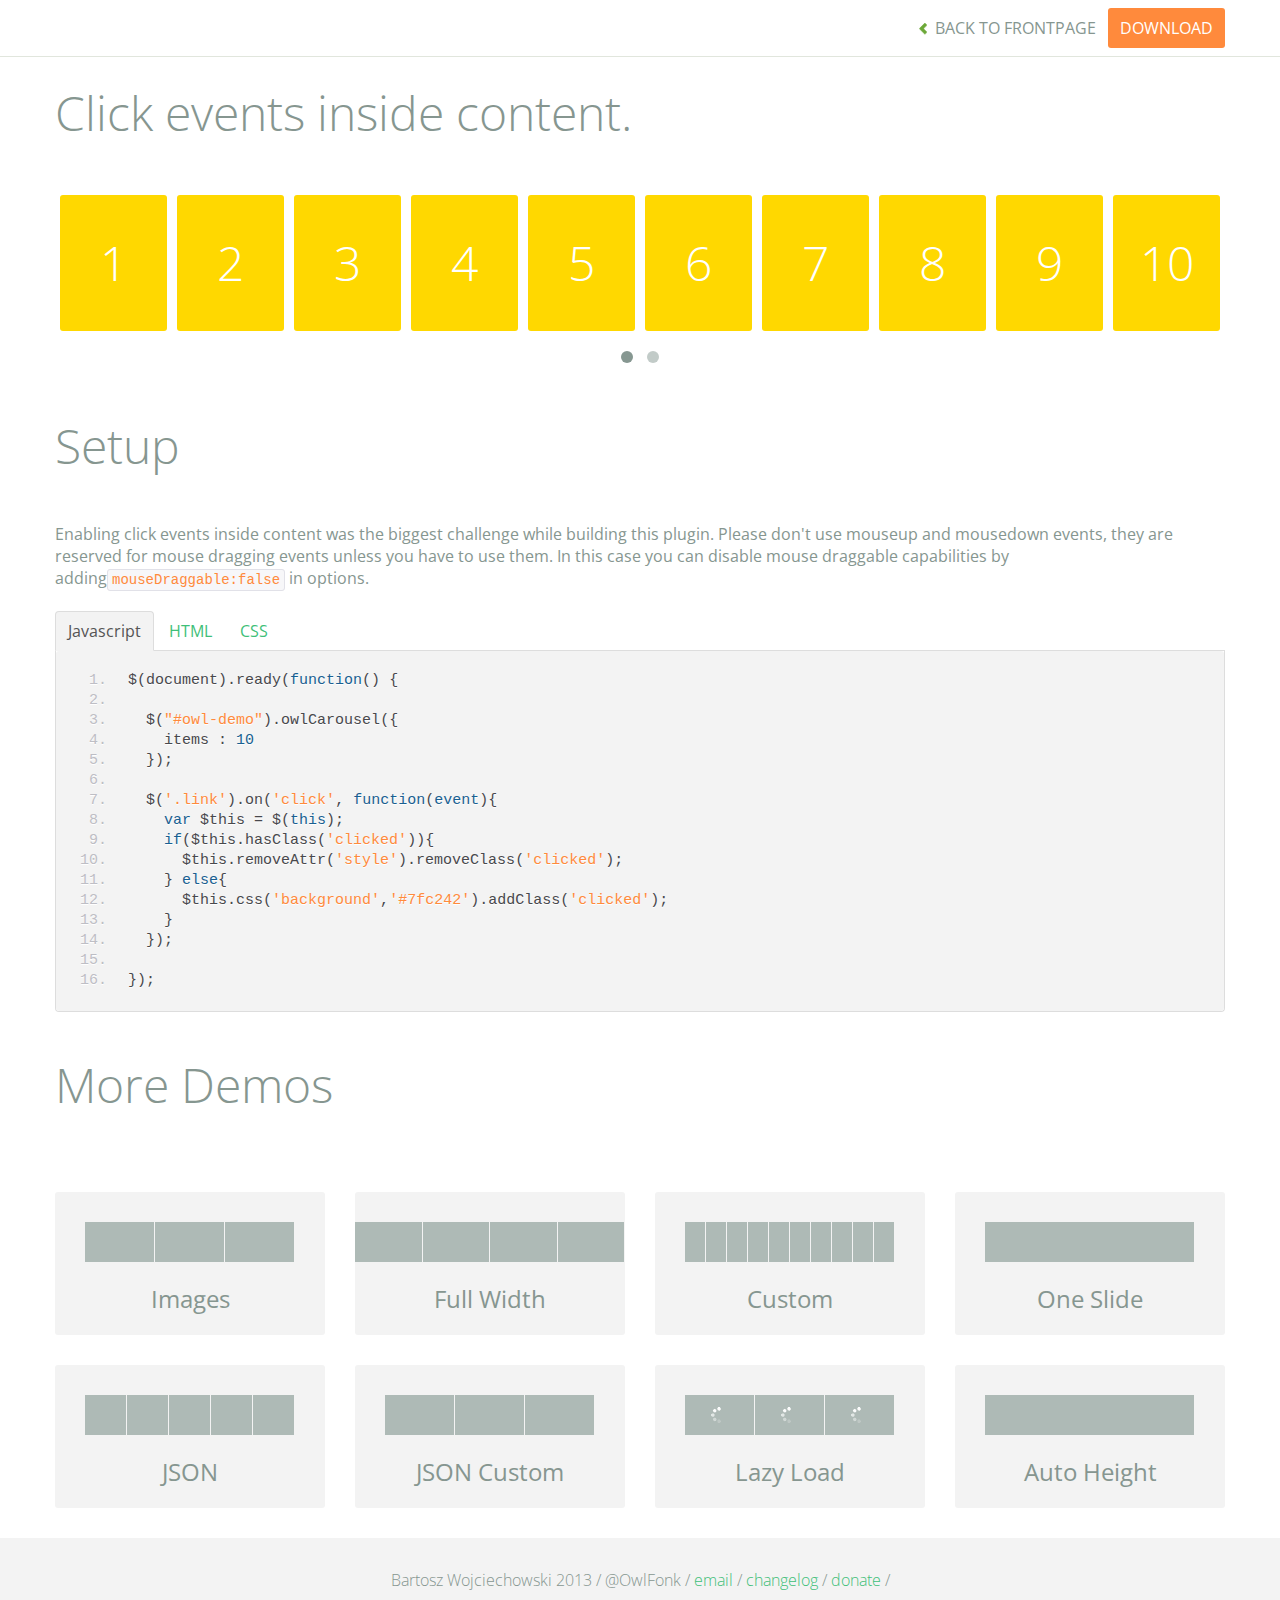
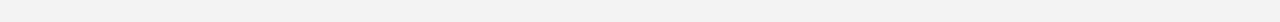
<file: web/view/client/static/plugins/owl-carousel/demos/click.html>
<!DOCTYPE html>
<html lang="en">
  <head>
    <meta charset="utf-8">
    <title>Owl Carousel - Click Event</title>
    <meta name="viewport" content="width=device-width, initial-scale=1.0">
    <meta name="description" content="jQuery Responsive Carousel - Owl Carusel">
    <meta name="author" content="Bartosz Wojciechowski">

    <link href='http://fonts.googleapis.com/css?family=Open+Sans:400italic,400,300,600,700' rel='stylesheet' type='text/css'>
    <link href="../assets/css/bootstrapTheme.css" rel="stylesheet">
    <link href="../assets/css/custom.css" rel="stylesheet">

    <!-- Owl Carousel Assets -->
    <link href="../owl-carousel/owl.carousel.css" rel="stylesheet">
    <link href="../owl-carousel/owl.theme.css" rel="stylesheet">

    <link href="../assets/js/google-code-prettify/prettify.css" rel="stylesheet">

    <!-- Le fav and touch icons -->
    <link rel="apple-touch-icon-precomposed" sizes="144x144" href="../assets/ico/apple-touch-icon-144-precomposed.png">
    <link rel="apple-touch-icon-precomposed" sizes="114x114" href="../assets/ico/apple-touch-icon-114-precomposed.png">
      <link rel="apple-touch-icon-precomposed" sizes="72x72" href="../assets/ico/apple-touch-icon-72-precomposed.png">
                    <link rel="apple-touch-icon-precomposed" href="../assets/ico/apple-touch-icon-57-precomposed.png">
                                   <link rel="shortcut icon" href="../assets/ico/favicon.png">
  </head>
  <body>

      <div id="top-nav" class="navbar navbar-fixed-top">
        <div class="navbar-inner">
          <div class="container">
            <button type="button" class="btn btn-navbar" data-toggle="collapse" data-target=".nav-collapse">
            <span class="icon-bar"></span>
            <span class="icon-bar"></span>
            <span class="icon-bar"></span>
          </button>
            <div class="nav-collapse collapse">
            <ul class="nav pull-right">
              <li><a href="../index.html"><i class="icon-chevron-left"></i> Back to Frontpage</a></li>
              <li><a href="../owl.carousel.zip" class="download download-on" data-spy="affix" data-offset-top="450">Download</a></li>
            </ul>
            <ul class="nav pull-left">
              
            </ul>
            </div>
          </div>
        </div>
      </div>
   
    <div id="title">
      <div class="container">
        <div class="row">
          <div class="span12">
            <h1>Click events inside content.</h1>
          </div>
        </div>
      </div>
    </div>

      <div id="demo">
        <div class="container">
          <div class="row">
            <div class="span12">

              <div id="owl-demo" class="owl-carousel">
                
                <a class="item link"><h1>1</h1></a>
                <a class="item link"><h1>2</h1></a>
                <a class="item link"><h1>3</h1></a>
                <a class="item link"><h1>4</h1></a>
                <a class="item link"><h1>5</h1></a>
                <a class="item link"><h1>6</h1></a>
                <a class="item link"><h1>7</h1></a>
                <a class="item link"><h1>8</h1></a>
                <a class="item link"><h1>9</h1></a>
                <a class="item link"><h1>10</h1></a>
                <a class="item link"><h1>11</h1></a>
                <a class="item link"><h1>12</h1></a>
                <a class="item link"><h1>13</h1></a>
                <a class="item link"><h1>14</h1></a>
                <a class="item link"><h1>15</h1></a>
                <a class="item link"><h1>16</h1></a>

              </div>
            </div>
          </div>
        </div>

    </div>

    <div id="example-info">
      <div class="container">
        <div class="row">
          <div class="span12">
            <h1>Setup</h1>
            <p>Enabling click events inside content was the biggest challenge while building this plugin. Please don't use mouseup and mousedown events, they are reserved for mouse dragging events unless you have to use them. In this case you can disable mouse draggable capabilities by adding<code>mouseDraggable:false</code> in options.
            </p>
            <ul class="nav nav-tabs" id="myTab">
              <li class="active"><a href="#javascript">Javascript</a></li>
              <li><a href="#HTML">HTML</a></li>
              <li><a href="#CSS">CSS</a></li>
            </ul>
             
            <div class="tab-content">

              <div class="tab-pane active" id="javascript">
<pre class="pre-show prettyprint linenums">
$(document).ready(function() {

  $("#owl-demo").owlCarousel({
    items : 10
  });

  $('.link').on('click', function(event){
    var $this = $(this);
    if($this.hasClass('clicked')){
      $this.removeAttr('style').removeClass('clicked');
    } else{
      $this.css('background','#7fc242').addClass('clicked');
    }
  });

})&#59;
</pre>

              </div>

              <div class="tab-pane" id="HTML">
<pre class="pre-show prettyprint linenums">
&lt;div id="owl-demo" class="owl-carousel"&gt;
  &lt;a class="item link"&gt;&lt;h1&gt;1&lt;/h1&gt;&lt;/a&gt;
  &lt;a class="item link"&gt;&lt;h1&gt;2&lt;/h1&gt;&lt;/a&gt;
  &lt;a class="item link"&gt;&lt;h1&gt;3&lt;/h1&gt;&lt;/a&gt;
  &lt;a class="item link"&gt;&lt;h1&gt;4&lt;/h1&gt;&lt;/a&gt;
  &lt;a class="item link"&gt;&lt;h1&gt;5&lt;/h1&gt;&lt;/a&gt;
  &lt;a class="item link"&gt;&lt;h1&gt;6&lt;/h1&gt;&lt;/a&gt;
  &lt;a class="item link"&gt;&lt;h1&gt;7&lt;/h1&gt;&lt;/a&gt;
  &lt;a class="item link"&gt;&lt;h1&gt;8&lt;/h1&gt;&lt;/a&gt;
  &lt;a class="item link"&gt;&lt;h1&gt;9&lt;/h1&gt;&lt;/a&gt;
  &lt;a class="item link"&gt;&lt;h1&gt;10&lt;/h1&gt;&lt;/a&gt;
  &lt;a class="item link"&gt;&lt;h1&gt;11&lt;/h1&gt;&lt;/a&gt;
  &lt;a class="item link"&gt;&lt;h1&gt;12&lt;/h1&gt;&lt;/a&gt;
  &lt;a class="item link"&gt;&lt;h1&gt;13&lt;/h1&gt;&lt;/a&gt;
  &lt;a class="item link"&gt;&lt;h1&gt;14&lt;/h1&gt;&lt;/a&gt;
  &lt;a class="item link"&gt;&lt;h1&gt;15&lt;/h1&gt;&lt;/a&gt;
  &lt;a class="item link"&gt;&lt;h1&gt;16&lt;/h1&gt;&lt;/a&gt;
&lt;/div&gt;
</pre>
              </div>

              <div class="tab-pane" id="CSS">
<pre class="pre-show prettyprint linenums">
#owl-demo .item{
  display: block;
  cursor: pointer;
  background: #ffd800;
  padding: 30px 0px;
  margin: 5px;
  color: #FFF;
  -webkit-border-radius: 3px;
  -moz-border-radius: 3px;
  border-radius: 3px;
  text-align: center;
  -webkit-tap-highlight-color: rgba(255, 255, 255, 0); 
}
#owl-demo .item:hover{
  background: #F2CD00;
}
</pre>
              </div>
            </div><!--End Tab Content-->

          </div>
        </div>
      </div>
    </div>

    <div id="more">
      <div class="container">

        <div class="row">
          <div class="span12">
            <h1>More Demos</h1>
          </div>
        </div>

        <div class="row demos-row">
          <div class="span3">
            <a href="images.html" class="demo-box">
              <div class="demo-wrapper demo-images clearfix">
                <div class="demo-slide"><div class="bg"></div></div>
                <div class="demo-slide"><div class="bg"></div></div>
                <div class="demo-slide"><div class="bg"></div></div>
              </div>
              <h3>Images</h3>
            </a>
          </div>

          <div class="span3">
            <a href="full.html" class="demo-box">
              <div class="demo-wrapper demo-full clearfix">
                <div class="demo-slide"><div class="bg"></div></div>
                <div class="demo-slide"><div class="bg"></div></div>
                <div class="demo-slide"><div class="bg"></div></div>
                <div class="demo-slide"><div class="bg"></div></div>
              </div>
              <h3>Full Width</h3>
            </a>
          </div>

          <div class="span3">
            <a href="custom.html" class="demo-box">
              <div class="demo-wrapper demo-custom clearfix">
                <div class="demo-slide"><div class="bg"></div></div>
                <div class="demo-slide"><div class="bg"></div></div>
                <div class="demo-slide"><div class="bg"></div></div>
                <div class="demo-slide"><div class="bg"></div></div>
                <div class="demo-slide"><div class="bg"></div></div>
                <div class="demo-slide"><div class="bg"></div></div>
                <div class="demo-slide"><div class="bg"></div></div>
                <div class="demo-slide"><div class="bg"></div></div>
                <div class="demo-slide"><div class="bg"></div></div>
                <div class="demo-slide"><div class="bg"></div></div>
              </div>
              <h3>Custom</h3>
            </a>
          </div>

          <div class="span3">
            <a href="one.html" class="demo-box">
              <div class="demo-wrapper demo-one clearfix">
                <div class="demo-slide"><div class="bg"></div></div>
              </div>
              <h3>One Slide</h3>
            </a>
          </div>

        </div>
        <div class="row demos-row">
          <div class="span3">
            <a href="json.html" class="demo-box">
              <div class="demo-wrapper demo-Json clearfix">
                <div class="demo-slide"><div class="bg"></div></div>
                <div class="demo-slide"><div class="bg"></div></div>
                <div class="demo-slide"><div class="bg"></div></div>
                <div class="demo-slide"><div class="bg"></div></div>
                <div class="demo-slide"><div class="bg"></div></div>
              </div>
              <h3>JSON</h3>
            </a>
          </div>

          <div class="span3">
            <a href="customJson.html" class="demo-box">
              <div class="demo-wrapper demo-Json-custom clearfix">
                <div class="demo-slide"><div class="bg"></div></div>
                <div class="demo-slide"><div class="bg"></div></div>
                <div class="demo-slide"><div class="bg"></div></div>
              </div>
              <h3>JSON Custom</h3>
            </a>
          </div>

          <div class="span3">
            <a href="lazyLoad.html" class="demo-box">
              <div class="demo-wrapper demo-lazy clearfix">
                <div class="demo-slide"><div class="bg"></div></div>
                <div class="demo-slide"><div class="bg"></div></div>
                <div class="demo-slide"><div class="bg"></div></div>
              </div>
              <h3>Lazy Load</h3>
            </a>
          </div>

          <div class="span3">
            <a href="autoHeight.html" class="demo-box">
              <div class="demo-wrapper demo-height clearfix">
                <div class="demo-slide"><div class="bg"></div></div>
              </div>
              <h3>Auto Height</h3>
            </a>
          </div>

        </div>
      </div>
    </div>
 
    <div id="footer">
      <div class="container">
        <div class="row">
          <div class="span12">
            <h5>Bartosz Wojciechowski 2013 / @OwlFonk / 
            <a href="mailto:owl@owlgraphic.com?subject=Hey Owl!">email</a> / 
            <a href="../changelog.html">changelog</a> /
            <a href="https://www.paypal.com/cgi-bin/webscr?cmd=_s-xclick&hosted_button_id=EFSGXZS7V2U9N">donate</a> / 
            <a href="https://twitter.com/share" class="twitter-share-button" data-url="http://owlgraphic.com/owlcarousel/" data-text="Awesome jQuery Owl Carousel Responsive Plugin" data-via="OwlFonk" data-count="none" data-hashtags="owlcarousel"></a>
            <script>
            var owldomain = window.location.hostname.indexOf("owlgraphic");
            if(owldomain !== -1){
              !function(d,s,id){var js,fjs=d.getElementsByTagName(s)[0],p=/^http:/.test(d.location)?'http':'https';if(!d.getElementById(id)){js=d.createElement(s);js.id=id;js.src=p+'://platform.twitter.com/widgets.js';fjs.parentNode.insertBefore(js,fjs);}}(document, 'script', 'twitter-wjs');
            }
            </script>
            </h5>
          </div>
        </div>
      </div>
    </div>


    <script src="../assets/js/jquery-1.9.1.min.js"></script> 
    <script src="../owl-carousel/owl.carousel.js"></script>


    <!-- Demo -->

    <style>
    #owl-demo .item{
        display: block;
        cursor: pointer;
        background: #ffd800;
        padding: 30px 0px;
        margin: 5px;
        color: #FFF;
        -webkit-border-radius: 3px;
        -moz-border-radius: 3px;
        border-radius: 3px;
        text-align: center;
        -webkit-tap-highlight-color: rgba(255, 255, 255, 0); 
    }
    #owl-demo .item:hover{
      background: #F2CD00;
    }
    </style>


    <script>
    $(document).ready(function() {

      $("#owl-demo").owlCarousel({
        items : 10
      });

      $('.link').on('click', function(event){
        var $this = $(this);
        if($this.hasClass('clicked')){
          $this.removeAttr('style').removeClass('clicked');
        } else{
          $this.css('background','#7fc242').addClass('clicked');
        }
      });


    });
    </script>


    <script src="../assets/js/bootstrap-collapse.js"></script>
    <script src="../assets/js/bootstrap-transition.js"></script>
    <script src="../assets/js/bootstrap-tab.js"></script>

    <script src="../assets/js/google-code-prettify/prettify.js"></script>
	  <script src="../assets/js/application.js"></script>

  </body>
</html>
</file>
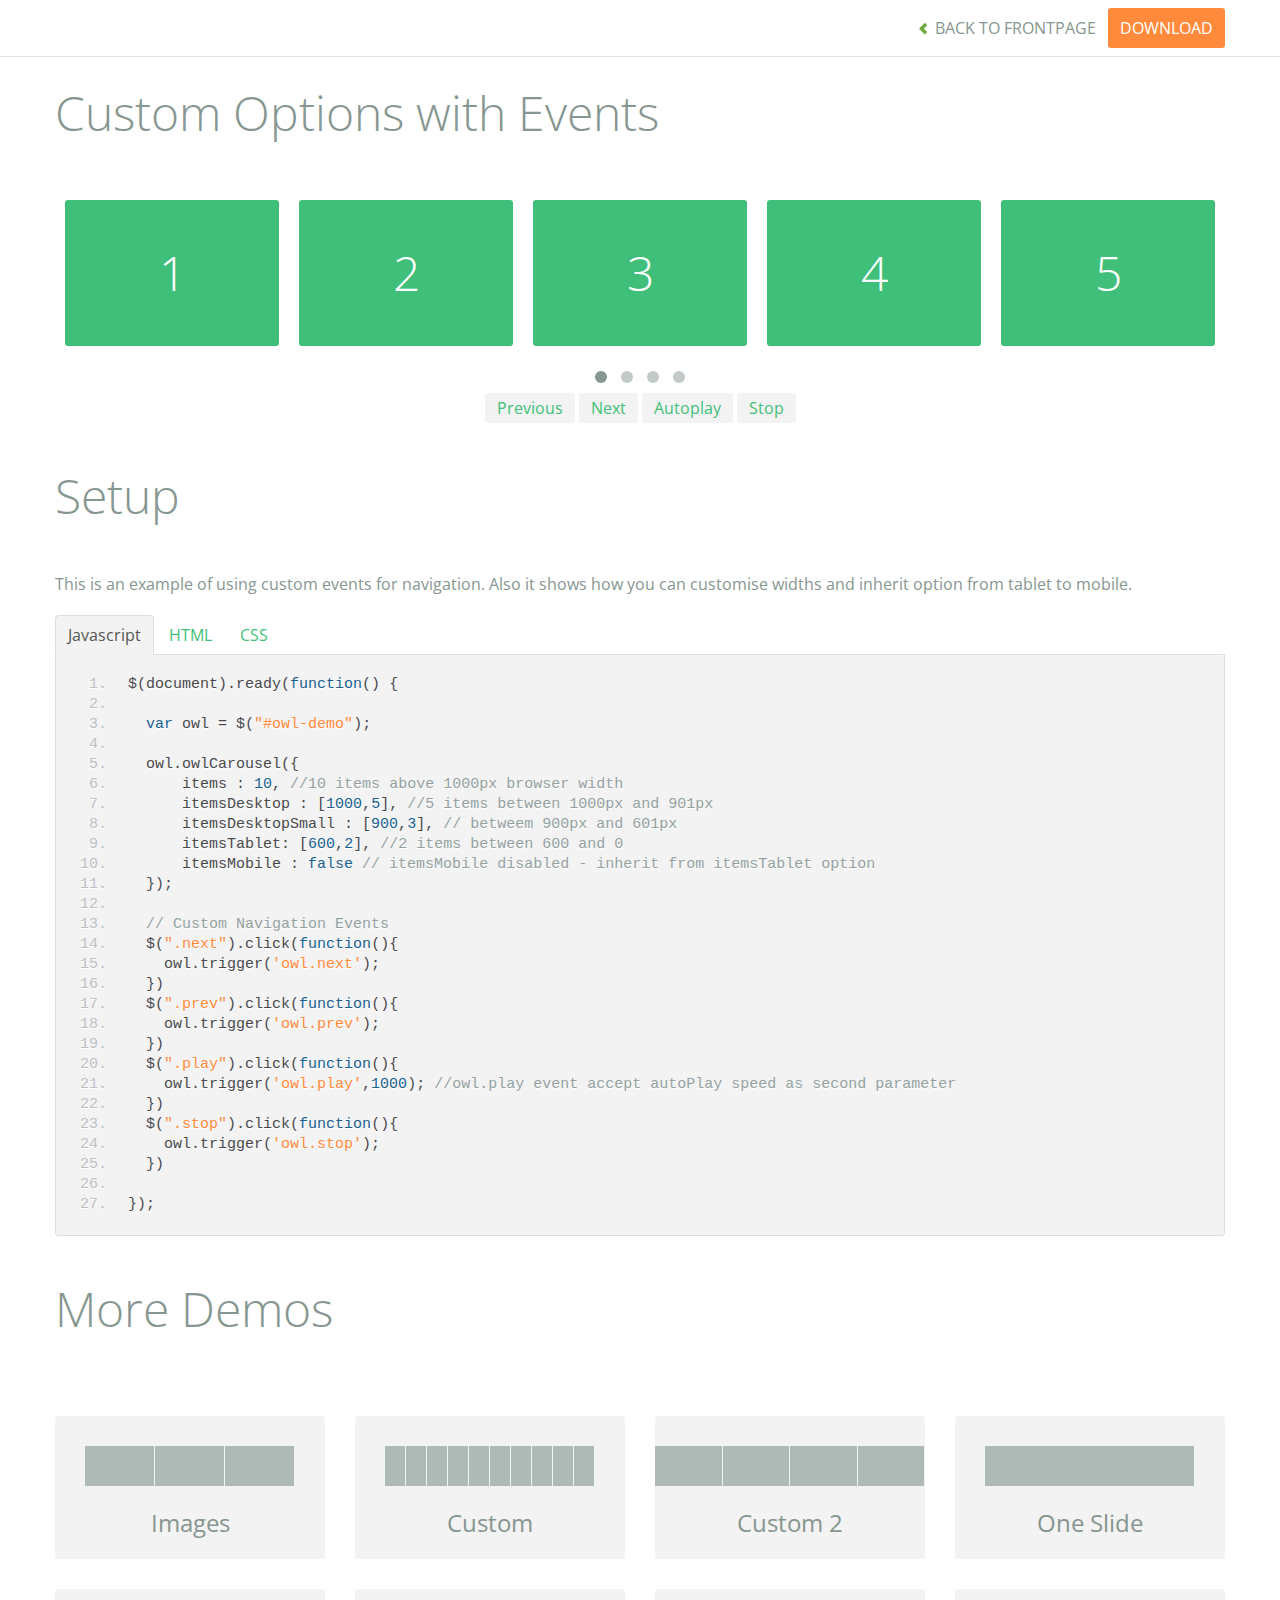
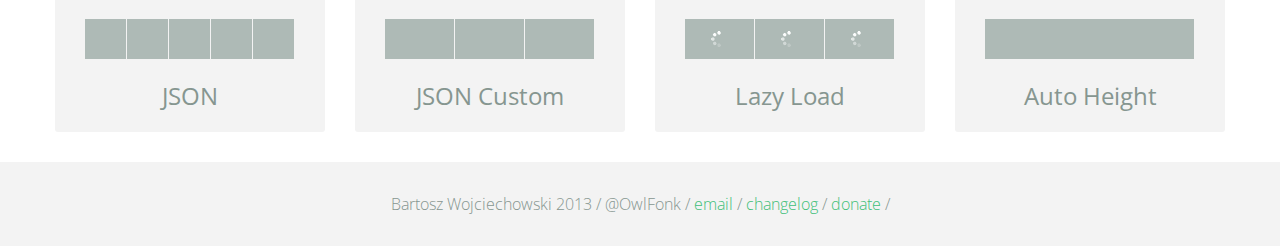
<file: web/view/client/static/plugins/owl-carousel/demos/custom.html>
<!DOCTYPE html>
<html lang="en">
  <head>
    <meta charset="utf-8">
    <title>Owl Carousel - Custom</title>
    <meta name="viewport" content="width=device-width, initial-scale=1.0">
    <meta name="description" content="jQuery Responsive Carousel - Owl Carusel">
    <meta name="author" content="Bartosz Wojciechowski">

    <link href='http://fonts.googleapis.com/css?family=Open+Sans:400italic,400,300,600,700' rel='stylesheet' type='text/css'>
    <link href="../assets/css/bootstrapTheme.css" rel="stylesheet">
    <link href="../assets/css/custom.css" rel="stylesheet">

    <!-- Owl Carousel Assets -->
    <link href="../owl-carousel/owl.carousel.css" rel="stylesheet">
    <link href="../owl-carousel/owl.theme.css" rel="stylesheet">

    <link href="../assets/js/google-code-prettify/prettify.css" rel="stylesheet">

    <!-- Le fav and touch icons -->
    <link rel="apple-touch-icon-precomposed" sizes="144x144" href="../assets/ico/apple-touch-icon-144-precomposed.png">
    <link rel="apple-touch-icon-precomposed" sizes="114x114" href="../assets/ico/apple-touch-icon-114-precomposed.png">
      <link rel="apple-touch-icon-precomposed" sizes="72x72" href="../assets/ico/apple-touch-icon-72-precomposed.png">
                    <link rel="apple-touch-icon-precomposed" href="../assets/ico/apple-touch-icon-57-precomposed.png">
                                   <link rel="shortcut icon" href="../assets/ico/favicon.png">
  </head>
  <body>

      <div id="top-nav" class="navbar navbar-fixed-top">
        <div class="navbar-inner">
          <div class="container">
            <button type="button" class="btn btn-navbar" data-toggle="collapse" data-target=".nav-collapse">
            <span class="icon-bar"></span>
            <span class="icon-bar"></span>
            <span class="icon-bar"></span>
          </button>
            <div class="nav-collapse collapse">
            <ul class="nav pull-right">
              <li><a href="../index.html"><i class="icon-chevron-left"></i> Back to Frontpage</a></li>
              <li><a href="../owl.carousel.zip" class="download download-on" data-spy="affix" data-offset-top="450">Download</a></li>
            </ul>
            <ul class="nav pull-left">
              
            </ul>
            </div>
          </div>
        </div>
      </div>
   
    <div id="title">
      <div class="container">
        <div class="row">
          <div class="span12">
            <h1>Custom Options with Events</h1>
          </div>
        </div>
      </div>
    </div>

      <div id="demo">
        <div class="container">
          <div class="row">
            <div class="span12">

              <div id="owl-demo" class="owl-carousel">
                
                <div class="item"><h1>1</h1></div>
                <div class="item"><h1>2</h1></div>
                <div class="item"><h1>3</h1></div>
                <div class="item"><h1>4</h1></div>
                <div class="item"><h1>5</h1></div>
                <div class="item"><h1>6</h1></div>
                <div class="item"><h1>7</h1></div>
                <div class="item"><h1>8</h1></div>
                <div class="item"><h1>9</h1></div>
                <div class="item"><h1>10</h1></div>
                <div class="item"><h1>11</h1></div>
                <div class="item"><h1>12</h1></div>
                <div class="item"><h1>13</h1></div>
                <div class="item"><h1>14</h1></div>
                <div class="item"><h1>15</h1></div>
                <div class="item"><h1>16</h1></div>

              </div>
              <div class="customNavigation">
                <a class="btn prev">Previous</a>
                <a class="btn next">Next</a>
                <a class="btn play">Autoplay</a>
                <a class="btn stop">Stop</a>
              </div>

            </div>
          </div>
        </div>

    </div>

    <div id="example-info">
      <div class="container">
        <div class="row">
          <div class="span12">
            <h1>Setup</h1>
            <p>This is an example of using custom events for navigation. Also it shows how you can customise widths and inherit option from tablet to mobile.
            </p>
            <ul class="nav nav-tabs" id="myTab">
              <li class="active"><a href="#javascript">Javascript</a></li>
              <li><a href="#HTML">HTML</a></li>
              <li><a href="#CSS">CSS</a></li>
            </ul>
             
            <div class="tab-content">

              <div class="tab-pane active" id="javascript">
<pre class="pre-show prettyprint linenums">
$(document).ready(function() {

  var owl = &#36;("#owl-demo")&#59;

  owl.owlCarousel({
      items : 10, //10 items above 1000px browser width
      itemsDesktop : [1000,5], //5 items between 1000px and 901px
      itemsDesktopSmall : [900,3], // betweem 900px and 601px
      itemsTablet: [600,2], //2 items between 600 and 0
      itemsMobile : false // itemsMobile disabled - inherit from itemsTablet option
  })&#59;

  // Custom Navigation Events
  $(".next").click(function(){
    owl.trigger('owl.next')&#59;
  })
  $(".prev").click(function(){
    owl.trigger('owl.prev')&#59;
  })
  $(".play").click(function(){
    owl.trigger('owl.play',1000)&#59; //owl.play event accept autoPlay speed as second parameter
  })
  $(".stop").click(function(){
    owl.trigger('owl.stop')&#59;
  })

})&#59;
</pre>

              </div>

              <div class="tab-pane" id="HTML">
<pre class="pre-show prettyprint linenums">
&lt;div id="owl-demo" class="owl-carousel owl-theme"&gt;
  &lt;div class="item"&gt;&lt;h1&gt;1&lt;/h1&gt;&lt;/div&gt;
  &lt;div class="item"&gt;&lt;h1&gt;2&lt;/h1&gt;&lt;/div&gt;
  &lt;div class="item"&gt;&lt;h1&gt;3&lt;/h1&gt;&lt;/div&gt;
  &lt;div class="item"&gt;&lt;h1&gt;4&lt;/h1&gt;&lt;/div&gt;
  &lt;div class="item"&gt;&lt;h1&gt;5&lt;/h1&gt;&lt;/div&gt;
  &lt;div class="item"&gt;&lt;h1&gt;6&lt;/h1&gt;&lt;/div&gt;
  &lt;div class="item"&gt;&lt;h1&gt;7&lt;/h1&gt;&lt;/div&gt;
  &lt;div class="item"&gt;&lt;h1&gt;8&lt;/h1&gt;&lt;/div&gt;
  &lt;div class="item"&gt;&lt;h1&gt;9&lt;/h1&gt;&lt;/div&gt;
  &lt;div class="item"&gt;&lt;h1&gt;10&lt;/h1&gt;&lt;/div&gt;
  &lt;div class="item"&gt;&lt;h1&gt;11&lt;/h1&gt;&lt;/div&gt;
  &lt;div class="item"&gt;&lt;h1&gt;12&lt;/h1&gt;&lt;/div&gt;
  &lt;div class="item"&gt;&lt;h1&gt;13&lt;/h1&gt;&lt;/div&gt;
  &lt;div class="item"&gt;&lt;h1&gt;14&lt;/h1&gt;&lt;/div&gt;
  &lt;div class="item"&gt;&lt;h1&gt;15&lt;/h1&gt;&lt;/div&gt;
  &lt;div class="item"&gt;&lt;h1&gt;16&lt;/h1&gt;&lt;/div&gt;
&lt;/div&gt;

&lt;div class="customNavigation"&gt;
  &lt;a class="btn prev"&gt;Previous&lt;/a&gt;
  &lt;a class="btn next"&gt;Next&lt;/a&gt;
  &lt;a class="btn play"&gt;Autoplay&lt;/a&gt;
  &lt;a class="btn stop"&gt;Stop&lt;/a&gt;
&lt;/div&gt;
</pre>
              </div>

              <div class="tab-pane" id="CSS">
<pre class="pre-show prettyprint linenums">
#owl-demo .item{
  background: #3fbf79;
  padding: 30px 0px;
  margin: 10px;
  color: #FFF;
  -webkit-border-radius: 3px;
  -moz-border-radius: 3px;
  border-radius: 3px;
  text-align: center;
}
.customNavigation{
  text-align: center;
}
//use styles below to disable ugly selection
.customNavigation a{
  -webkit-user-select: none;
  -khtml-user-select: none;
  -moz-user-select: none;
  -ms-user-select: none;
  user-select: none;
  -webkit-tap-highlight-color: rgba(0, 0, 0, 0);
}

</pre>
              </div>
            </div><!--End Tab Content-->

          </div>
        </div>
      </div>
    </div>

    <div id="more">
      <div class="container">

        <div class="row">
          <div class="span12">
            <h1>More Demos</h1>
          </div>
        </div>

        <div class="row demos-row">
          <div class="span3">
            <a href="images.html" class="demo-box">
              <div class="demo-wrapper demo-images clearfix">
                <div class="demo-slide"><div class="bg"></div></div>
                <div class="demo-slide"><div class="bg"></div></div>
                <div class="demo-slide"><div class="bg"></div></div>
              </div>
              <h3>Images</h3>
            </a>
          </div>

          <div class="span3">
            <a href="custom.html" class="demo-box">
              <div class="demo-wrapper demo-custom clearfix">
                <div class="demo-slide"><div class="bg"></div></div>
                <div class="demo-slide"><div class="bg"></div></div>
                <div class="demo-slide"><div class="bg"></div></div>
                <div class="demo-slide"><div class="bg"></div></div>
                <div class="demo-slide"><div class="bg"></div></div>
                <div class="demo-slide"><div class="bg"></div></div>
                <div class="demo-slide"><div class="bg"></div></div>
                <div class="demo-slide"><div class="bg"></div></div>
                <div class="demo-slide"><div class="bg"></div></div>
                <div class="demo-slide"><div class="bg"></div></div>
              </div>
              <h3>Custom</h3>
            </a>
          </div>

          <div class="span3">
            <a href="itemsCustom.html" class="demo-box">
              <div class="demo-wrapper demo-full clearfix">
                <div class="demo-slide"><div class="bg"></div></div>
                <div class="demo-slide"><div class="bg"></div></div>
                <div class="demo-slide"><div class="bg"></div></div>
                <div class="demo-slide"><div class="bg"></div></div>
              </div>
              <h3>Custom 2</h3>
            </a>
          </div>

          <div class="span3">
            <a href="one.html" class="demo-box">
              <div class="demo-wrapper demo-one clearfix">
                <div class="demo-slide"><div class="bg"></div></div>
              </div>
              <h3>One Slide</h3>
            </a>
          </div>

        </div>
        <div class="row demos-row">
          <div class="span3">
            <a href="json.html" class="demo-box">
              <div class="demo-wrapper demo-Json clearfix">
                <div class="demo-slide"><div class="bg"></div></div>
                <div class="demo-slide"><div class="bg"></div></div>
                <div class="demo-slide"><div class="bg"></div></div>
                <div class="demo-slide"><div class="bg"></div></div>
                <div class="demo-slide"><div class="bg"></div></div>
              </div>
              <h3>JSON</h3>
            </a>
          </div>

          <div class="span3">
            <a href="customJson.html" class="demo-box">
              <div class="demo-wrapper demo-Json-custom clearfix">
                <div class="demo-slide"><div class="bg"></div></div>
                <div class="demo-slide"><div class="bg"></div></div>
                <div class="demo-slide"><div class="bg"></div></div>
              </div>
              <h3>JSON Custom</h3>
            </a>
          </div>

          <div class="span3">
            <a href="lazyLoad.html" class="demo-box">
              <div class="demo-wrapper demo-lazy clearfix">
                <div class="demo-slide"><div class="bg"></div></div>
                <div class="demo-slide"><div class="bg"></div></div>
                <div class="demo-slide"><div class="bg"></div></div>
              </div>
              <h3>Lazy Load</h3>
            </a>
          </div>

          <div class="span3">
            <a href="autoHeight.html" class="demo-box">
              <div class="demo-wrapper demo-height clearfix">
                <div class="demo-slide"><div class="bg"></div></div>
              </div>
              <h3>Auto Height</h3>
            </a>
          </div>

        </div>
      </div>
    </div>


 
    <div id="footer">
      <div class="container">
        <div class="row">
          <div class="span12">
            <h5>Bartosz Wojciechowski 2013 / @OwlFonk / 
            <a href="mailto:owl@owlgraphic.com?subject=Hey Owl!">email</a> / 
            <a href="../changelog.html">changelog</a> /
            <a href="https://www.paypal.com/cgi-bin/webscr?cmd=_s-xclick&hosted_button_id=EFSGXZS7V2U9N">donate</a> / 
            <a href="https://twitter.com/share" class="twitter-share-button" data-url="http://owlgraphic.com/owlcarousel/" data-text="Awesome jQuery Owl Carousel Responsive Plugin" data-via="OwlFonk" data-count="none" data-hashtags="owlcarousel"></a>
            <script>
            var owldomain = window.location.hostname.indexOf("owlgraphic");
            if(owldomain !== -1){
              !function(d,s,id){var js,fjs=d.getElementsByTagName(s)[0],p=/^http:/.test(d.location)?'http':'https';if(!d.getElementById(id)){js=d.createElement(s);js.id=id;js.src=p+'://platform.twitter.com/widgets.js';fjs.parentNode.insertBefore(js,fjs);}}(document, 'script', 'twitter-wjs');
            }
            </script>
            </h5>
          </div>
        </div>
      </div>
    </div>


    <script src="../assets/js/jquery-1.9.1.min.js"></script> 
    <script src="../owl-carousel/owl.carousel.js"></script>


    <!-- Demo -->

    <style>
    #owl-demo .item{
        background: #3fbf79;
        padding: 30px 0px;
        margin: 10px;
        color: #FFF;
        -webkit-border-radius: 3px;
        -moz-border-radius: 3px;
        border-radius: 3px;
        text-align: center;
    }
    .customNavigation{
      text-align: center;
    }
    .customNavigation a{
      -webkit-user-select: none;
      -khtml-user-select: none;
      -moz-user-select: none;
      -ms-user-select: none;
      user-select: none;
      -webkit-tap-highlight-color: rgba(0, 0, 0, 0);
    }
    </style>


    <script>
    $(document).ready(function() {

      var owl = $("#owl-demo");

      owl.owlCarousel({

      itemsDesktop : [1000,5], //5 items between 1000px and 901px
      itemsDesktopSmall : [900,3], // 3 items betweem 900px and 601px
      itemsTablet: [600,2], //2 items between 600 and 0;
      itemsMobile : false // itemsMobile disabled - inherit from itemsTablet option
      
      });

      // Custom Navigation Events
      $(".next").click(function(){
        owl.trigger('owl.next');
      })
      $(".prev").click(function(){
        owl.trigger('owl.prev');
      })
      $(".play").click(function(){
        owl.trigger('owl.play',1000);
      })
      $(".stop").click(function(){
        owl.trigger('owl.stop');
      })


    });
    </script>


    <script src="../assets/js/bootstrap-collapse.js"></script>
    <script src="../assets/js/bootstrap-transition.js"></script>
    <script src="../assets/js/bootstrap-tab.js"></script>

    <script src="../assets/js/google-code-prettify/prettify.js"></script>
    <script src="../assets/js/application.js"></script>

  </body>
</html>
</file>
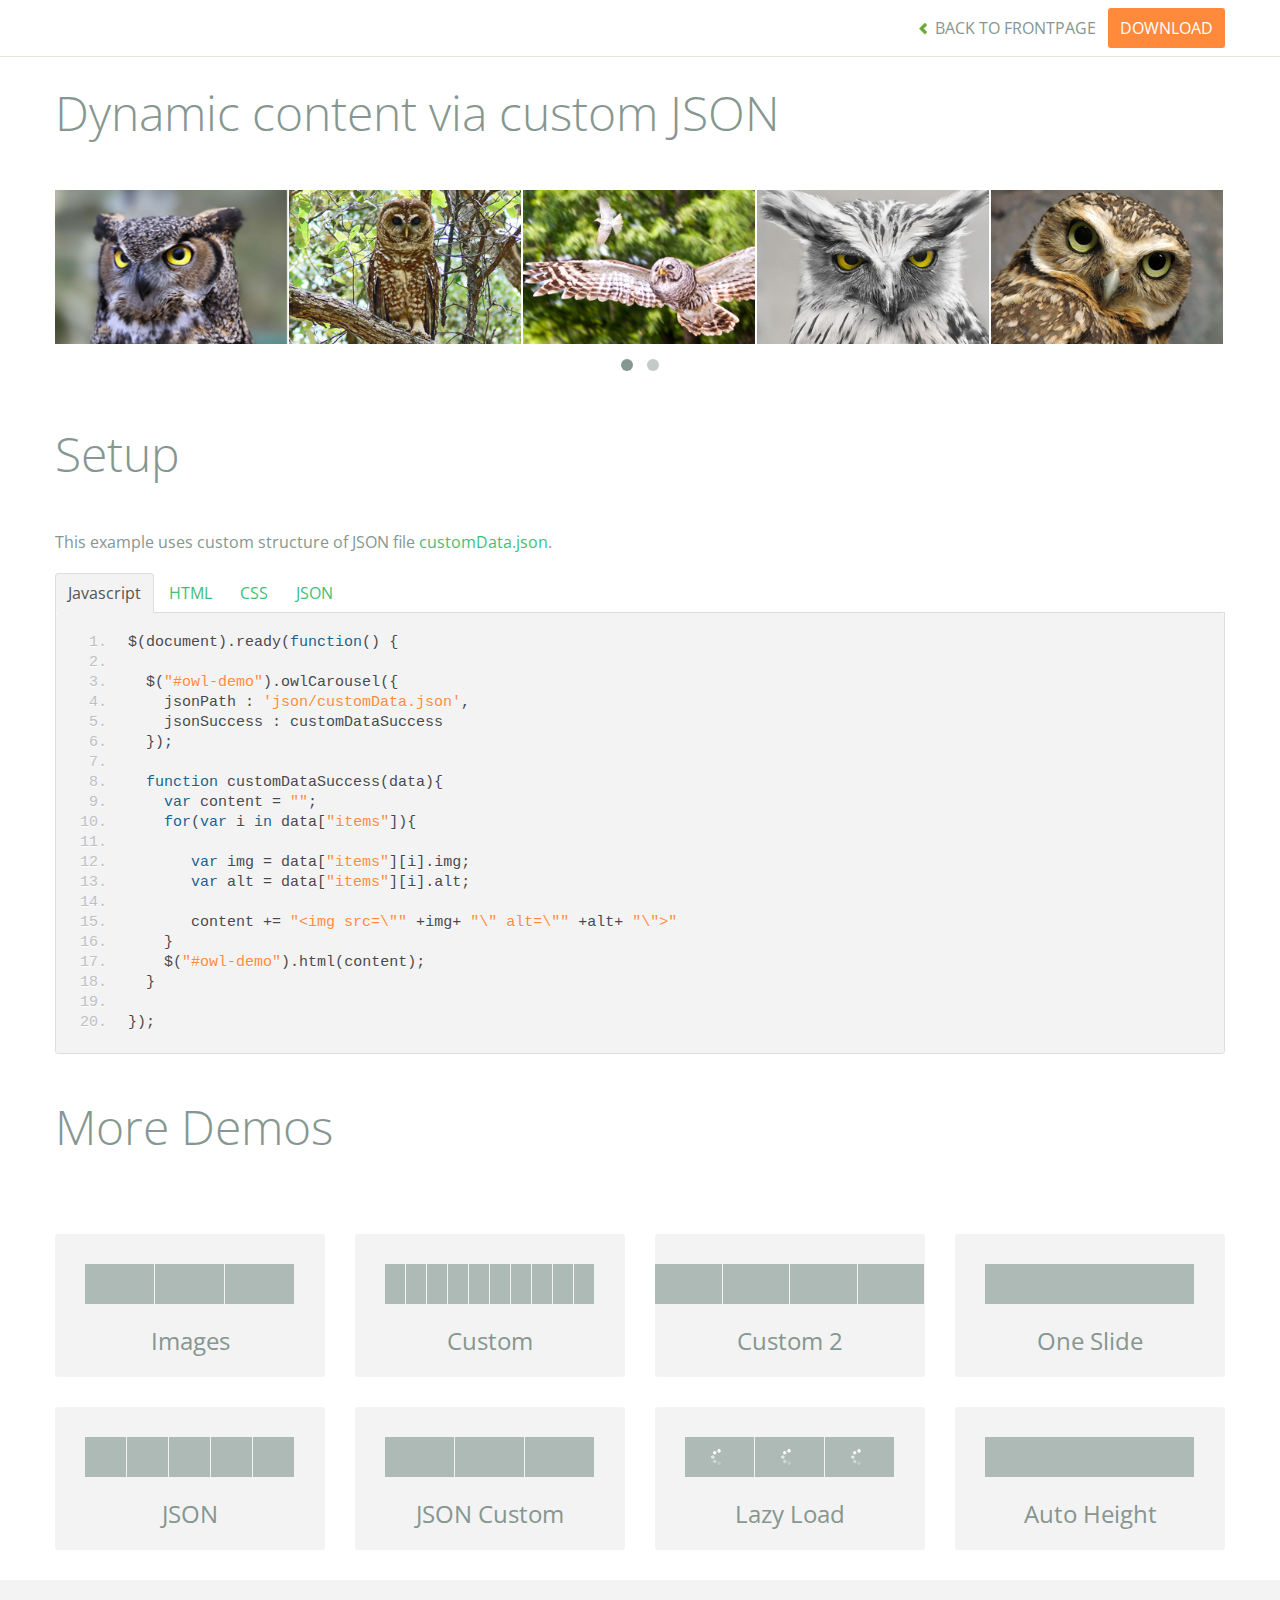
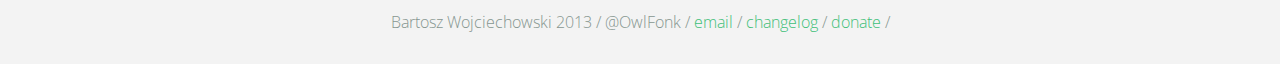
<file: web/view/client/static/plugins/owl-carousel/demos/customJson.html>
<!DOCTYPE html>
<html lang="en">
  <head>
    <meta charset="utf-8">
    <title>Owl Carousel - Dynamic content via custom JSON</title>
    <meta name="viewport" content="width=device-width, initial-scale=1.0">
    <meta name="description" content="jQuery Responsive Carousel - Owl Carusel">
    <meta name="author" content="Bartosz Wojciechowski">

    <link href='http://fonts.googleapis.com/css?family=Open+Sans:400italic,400,300,600,700' rel='stylesheet' type='text/css'>
    <link href="../assets/css/bootstrapTheme.css" rel="stylesheet">
    <link href="../assets/css/custom.css" rel="stylesheet">

    <!-- Owl Carousel Assets -->
    <link href="../owl-carousel/owl.carousel.css" rel="stylesheet">
    <link href="../owl-carousel/owl.theme.css" rel="stylesheet">

    <link href="../assets/js/google-code-prettify/prettify.css" rel="stylesheet">

    <!-- Le fav and touch icons -->
    <link rel="apple-touch-icon-precomposed" sizes="144x144" href="../assets/ico/apple-touch-icon-144-precomposed.png">
    <link rel="apple-touch-icon-precomposed" sizes="114x114" href="../assets/ico/apple-touch-icon-114-precomposed.png">
      <link rel="apple-touch-icon-precomposed" sizes="72x72" href="../assets/ico/apple-touch-icon-72-precomposed.png">
                    <link rel="apple-touch-icon-precomposed" href="../assets/ico/apple-touch-icon-57-precomposed.png">
                                   <link rel="shortcut icon" href="../assets/ico/favicon.png">
  </head>
  <body>

      <div id="top-nav" class="navbar navbar-fixed-top">
        <div class="navbar-inner">
          <div class="container">
            <button type="button" class="btn btn-navbar" data-toggle="collapse" data-target=".nav-collapse">
            <span class="icon-bar"></span>
            <span class="icon-bar"></span>
            <span class="icon-bar"></span>
          </button>
            <div class="nav-collapse collapse">
            <ul class="nav pull-right">
              <li><a href="../index.html"><i class="icon-chevron-left"></i> Back to Frontpage</a></li>
              <li><a href="../owl.carousel.zip" class="download download-on" data-spy="affix" data-offset-top="450">Download</a></li>
            </ul>
            <ul class="nav pull-left">
              
            </ul>
            </div>
          </div>
        </div>
      </div>
   
    <div id="title">
      <div class="container">
        <div class="row">
          <div class="span12">
            <h1>Dynamic content via custom JSON</h1>
          </div>
        </div>
      </div>
    </div>

      <div id="demo">
        <div class="container">
          <div class="row">
            <div class="span12">

              <div id="owl-demo" class="owl-carousel">
              </div>
            </div>
          </div>
        </div>

    </div>

    <div id="example-info">
      <div class="container">
        <div class="row">
          <div class="span12">
            <h1>Setup</h1>
            <p>This example uses custom structure of JSON file <a href="json/customData.json">customData.json</a>.
            </p>
            <ul class="nav nav-tabs" id="myTab">
              <li class="active"><a href="#javascript">Javascript</a></li>
              <li><a href="#HTML">HTML</a></li>
              <li><a href="#CSS">CSS</a></li>
              <li><a href="#JSON">JSON</a></li>
            </ul>
             
            <div class="tab-content">

              <div class="tab-pane active" id="javascript">
<pre class="pre-show prettyprint linenums">
$(document).ready(function() {

  $("#owl-demo").owlCarousel({
    jsonPath : 'json/customData.json',
    jsonSuccess : customDataSuccess
  });

  function customDataSuccess(data){
    var content = "";
    for(var i in data["items"]){
       
       var img = data["items"][i].img;
       var alt = data["items"][i].alt;

       content += "&lt;img src=\"" +img+ "\" alt=\"" +alt+ "\"&gt"
    }
    $("#owl-demo").html(content);
  }

});
</pre>  

              </div>

              <div class="tab-pane" id="HTML">
<pre class="pre-show prettyprint linenums">
&lt;div id="owl-demo" class="owl-carousel"&gt;
&lt;/div&gt;
</pre>
              </div>

              <div class="tab-pane" id="CSS">
<pre class="pre-show prettyprint linenums">
#owl-demo .item{
  background: #a1def8;
  padding: 30px 0px;
  display: block;
  margin: 5px;
  color: #FFF;
  -webkit-border-radius: 3px;
  -moz-border-radius: 3px;
  border-radius: 3px;
  text-align: center;
}

</pre>
              </div>
              <div class="tab-pane" id="JSON">
<pre class="pre-show prettyprint linenums">
{
  "items" : [
    {
      "img": "assets/owl1.jpg",
      "alt" : "Owl Image 1"
    },
    {
      "img": "assets/owl2.jpg",
      "alt" : "Owl Image 2"
    },
    {
      "img": "assets/owl3.jpg",
      "alt" : "Owl Image 1"
    },
    {
      "img": "assets/owl4.jpg",
      "alt" : "Owl Image 2"
    },
    {
      "img": "assets/owl5.jpg",
      "alt" : "Owl Image 1"
    },
    {
      "img": "assets/owl6.jpg",
      "alt" : "Owl Image 2"
    }
  ]
}
</pre>
</div>
            </div><!--End Tab Content-->

          </div>
        </div>
      </div>
    </div>

    <div id="more">
      <div class="container">

        <div class="row">
          <div class="span12">
            <h1>More Demos</h1>
          </div>
        </div>

        <div class="row demos-row">
          <div class="span3">
            <a href="images.html" class="demo-box">
              <div class="demo-wrapper demo-images clearfix">
                <div class="demo-slide"><div class="bg"></div></div>
                <div class="demo-slide"><div class="bg"></div></div>
                <div class="demo-slide"><div class="bg"></div></div>
              </div>
              <h3>Images</h3>
            </a>
          </div>

          <div class="span3">
            <a href="custom.html" class="demo-box">
              <div class="demo-wrapper demo-custom clearfix">
                <div class="demo-slide"><div class="bg"></div></div>
                <div class="demo-slide"><div class="bg"></div></div>
                <div class="demo-slide"><div class="bg"></div></div>
                <div class="demo-slide"><div class="bg"></div></div>
                <div class="demo-slide"><div class="bg"></div></div>
                <div class="demo-slide"><div class="bg"></div></div>
                <div class="demo-slide"><div class="bg"></div></div>
                <div class="demo-slide"><div class="bg"></div></div>
                <div class="demo-slide"><div class="bg"></div></div>
                <div class="demo-slide"><div class="bg"></div></div>
              </div>
              <h3>Custom</h3>
            </a>
          </div>

          <div class="span3">
            <a href="itemsCustom.html" class="demo-box">
              <div class="demo-wrapper demo-full clearfix">
                <div class="demo-slide"><div class="bg"></div></div>
                <div class="demo-slide"><div class="bg"></div></div>
                <div class="demo-slide"><div class="bg"></div></div>
                <div class="demo-slide"><div class="bg"></div></div>
              </div>
              <h3>Custom 2</h3>
            </a>
          </div>

          <div class="span3">
            <a href="one.html" class="demo-box">
              <div class="demo-wrapper demo-one clearfix">
                <div class="demo-slide"><div class="bg"></div></div>
              </div>
              <h3>One Slide</h3>
            </a>
          </div>

        </div>
        <div class="row demos-row">
          <div class="span3">
            <a href="json.html" class="demo-box">
              <div class="demo-wrapper demo-Json clearfix">
                <div class="demo-slide"><div class="bg"></div></div>
                <div class="demo-slide"><div class="bg"></div></div>
                <div class="demo-slide"><div class="bg"></div></div>
                <div class="demo-slide"><div class="bg"></div></div>
                <div class="demo-slide"><div class="bg"></div></div>
              </div>
              <h3>JSON</h3>
            </a>
          </div>

          <div class="span3">
            <a href="customJson.html" class="demo-box">
              <div class="demo-wrapper demo-Json-custom clearfix">
                <div class="demo-slide"><div class="bg"></div></div>
                <div class="demo-slide"><div class="bg"></div></div>
                <div class="demo-slide"><div class="bg"></div></div>
              </div>
              <h3>JSON Custom</h3>
            </a>
          </div>

          <div class="span3">
            <a href="lazyLoad.html" class="demo-box">
              <div class="demo-wrapper demo-lazy clearfix">
                <div class="demo-slide"><div class="bg"></div></div>
                <div class="demo-slide"><div class="bg"></div></div>
                <div class="demo-slide"><div class="bg"></div></div>
              </div>
              <h3>Lazy Load</h3>
            </a>
          </div>

          <div class="span3">
            <a href="autoHeight.html" class="demo-box">
              <div class="demo-wrapper demo-height clearfix">
                <div class="demo-slide"><div class="bg"></div></div>
              </div>
              <h3>Auto Height</h3>
            </a>
          </div>

        </div>
      </div>
    </div>


 
    <div id="footer">
      <div class="container">
        <div class="row">
          <div class="span12">
            <h5>Bartosz Wojciechowski 2013 / @OwlFonk / 
            <a href="mailto:owl@owlgraphic.com?subject=Hey Owl!">email</a> / 
            <a href="../changelog.html">changelog</a> /
            <a href="https://www.paypal.com/cgi-bin/webscr?cmd=_s-xclick&hosted_button_id=EFSGXZS7V2U9N">donate</a> / 
            <a href="https://twitter.com/share" class="twitter-share-button" data-url="http://owlgraphic.com/owlcarousel/" data-text="Awesome jQuery Owl Carousel Responsive Plugin" data-via="OwlFonk" data-count="none" data-hashtags="owlcarousel"></a>
            <script>
            var owldomain = window.location.hostname.indexOf("owlgraphic");
            if(owldomain !== -1){
              !function(d,s,id){var js,fjs=d.getElementsByTagName(s)[0],p=/^http:/.test(d.location)?'http':'https';if(!d.getElementById(id)){js=d.createElement(s);js.id=id;js.src=p+'://platform.twitter.com/widgets.js';fjs.parentNode.insertBefore(js,fjs);}}(document, 'script', 'twitter-wjs');
            }
            </script>
            </h5>
          </div>
        </div>
      </div>
    </div>


    <script src="../assets/js/jquery-1.9.1.min.js"></script> 
    <script src="../owl-carousel/owl.carousel.js"></script>


    <!-- Demo -->

    <style>
    #owl-demo img{
        display: block;
        width: 99%;
        height: auto;
    }
    </style>


    <script>
    $(document).ready(function() {

      $("#owl-demo").owlCarousel({
        jsonPath : 'json/customData.json',
        jsonSuccess : customDataSuccess
      });

      function customDataSuccess(data){
        var content = "";
        for(var i in data["items"]){
           
           var img = data["items"][i].img;
           var alt = data["items"][i].alt;

           content += "<img src=\"" +img+ "\" alt=\"" +alt+ "\">"
        }
        $("#owl-demo").html(content);
      }

    });
    </script>


    <script src="../assets/js/bootstrap-collapse.js"></script>
    <script src="../assets/js/bootstrap-transition.js"></script>
    <script src="../assets/js/bootstrap-tab.js"></script>

    <script src="../assets/js/google-code-prettify/prettify.js"></script>
	  <script src="../assets/js/application.js"></script>

  </body>
</html>
</file>
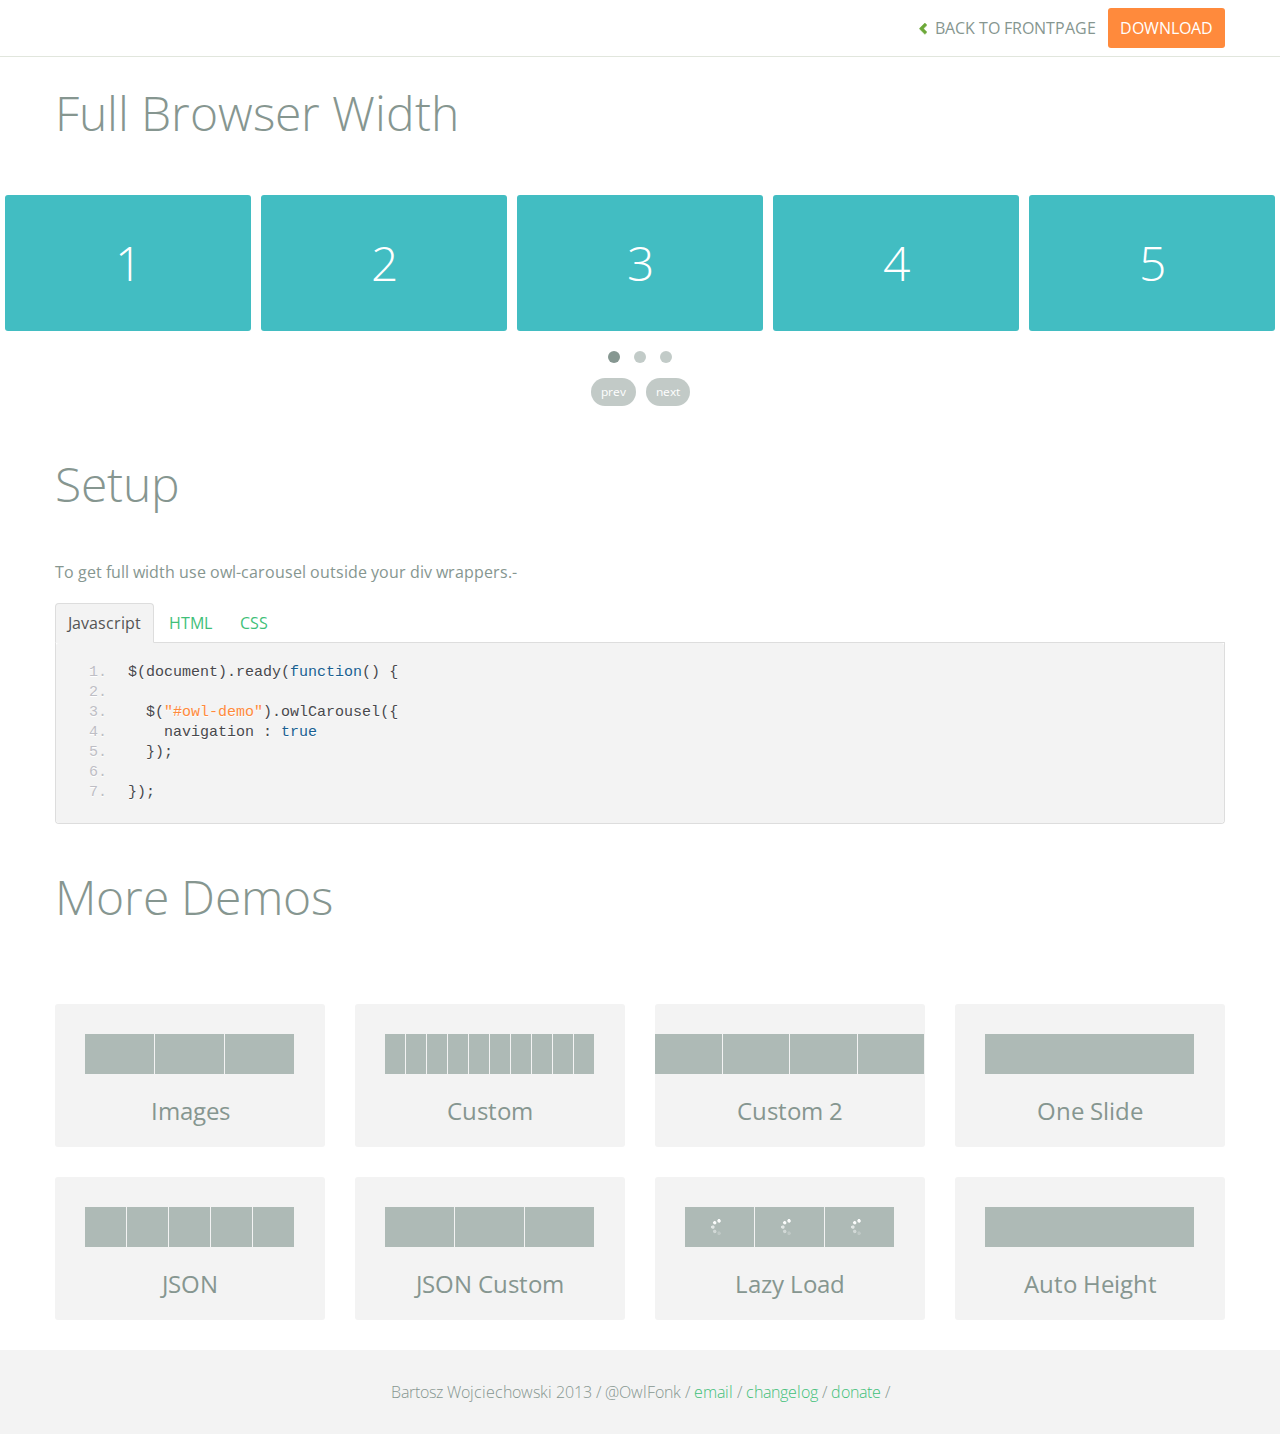
<file: web/view/client/static/plugins/owl-carousel/demos/full.html>
<!DOCTYPE html>
<html lang="en">
  <head>
    <meta charset="utf-8">
    <title>Owl Carousel - Full Width Demo</title>
    <meta name="viewport" content="width=device-width, initial-scale=1.0">
    <meta name="description" content="jQuery Responsive Carousel - Owl Carusel">
    <meta name="author" content="Bartosz Wojciechowski">
    
    <link href='http://fonts.googleapis.com/css?family=Open+Sans:400italic,400,300,600,700' rel='stylesheet' type='text/css'>
    <link href="../assets/css/bootstrapTheme.css" rel="stylesheet">
    <link href="../assets/css/custom.css" rel="stylesheet">

    <!-- Owl Carousel Assets -->
    <link href="../owl-carousel/owl.carousel.css" rel="stylesheet">
    <link href="../owl-carousel/owl.theme.css" rel="stylesheet">

    <link href="../assets/js/google-code-prettify/prettify.css" rel="stylesheet">

	
    <!-- Le fav and touch icons -->
    <link rel="apple-touch-icon-precomposed" sizes="144x144" href="../assets/ico/apple-touch-icon-144-precomposed.png">
    <link rel="apple-touch-icon-precomposed" sizes="114x114" href="../assets/ico/apple-touch-icon-114-precomposed.png">
      <link rel="apple-touch-icon-precomposed" sizes="72x72" href="../assets/ico/apple-touch-icon-72-precomposed.png">
                    <link rel="apple-touch-icon-precomposed" href="../assets/ico/apple-touch-icon-57-precomposed.png">
                                   <link rel="shortcut icon" href="../assets/ico/favicon.png">
  </head>
  <body>

      <div id="top-nav" class="navbar navbar-fixed-top">
        <div class="navbar-inner">
          <div class="container">
            <button type="button" class="btn btn-navbar" data-toggle="collapse" data-target=".nav-collapse">
            <span class="icon-bar"></span>
            <span class="icon-bar"></span>
            <span class="icon-bar"></span>
          </button>
            <div class="nav-collapse collapse">
            <ul class="nav pull-right">
              <li><a href="../index.html"><i class="icon-chevron-left"></i> Back to Frontpage</a></li>
              <li><a href="../owl.carousel.zip" class="download download-on" data-spy="affix" data-offset-top="450">Download</a></li>
            </ul>
            <ul class="nav pull-left">
              
            </ul>
            </div>
          </div>
        </div>
      </div>
   
    <div id="title">
      <div class="container">
        <div class="row">
          <div class="span12">
            <h1>Full Browser Width</h1>
          </div>
        </div>
      </div>
    </div>

      <div id="demo">

        <div id="owl-demo" class="owl-carousel">
          
          <div class="item"><h1>1</h1></div>
          <div class="item"><h1>2</h1></div>
          <div class="item"><h1>3</h1></div>
          <div class="item"><h1>4</h1></div>
          <div class="item"><h1>5</h1></div>
          <div class="item"><h1>6</h1></div>
          <div class="item"><h1>7</h1></div>
          <div class="item"><h1>8</h1></div>
          <div class="item"><h1>9</h1></div>
          <div class="item"><h1>10</h1></div>
          <div class="item"><h1>11</h1></div>
          <div class="item"><h1>12</h1></div>

        </div>

    </div>

    <div id="example-info">
      <div class="container">
        <div class="row">
          <div class="span12">
            <h1>Setup</h1>
            <p>To get full width use owl-carousel outside your div wrappers.-</p>
            <ul class="nav nav-tabs" id="myTab">
              <li class="active"><a href="#javascript">Javascript</a></li>
              <li><a href="#HTML">HTML</a></li>
              <li><a href="#CSS">CSS</a></li>
            </ul>
             
            <div class="tab-content">

              <div class="tab-pane active" id="javascript">
<pre class="pre-show prettyprint linenums">
$(document).ready(function() {

  $("#owl-demo").owlCarousel({
    navigation : true
  });

});
</pre>  

              </div>

              <div class="tab-pane" id="HTML">
<pre class="pre-show prettyprint linenums">
&lt;div id="owl-demo" class="owl-carousel owl-theme"&gt;
          
  &lt;div class="item"&gt;&lt;h1&gt;1&lt;/h1&gt;&lt;/div&gt;
  &lt;div class="item"&gt;&lt;h1&gt;2&lt;/h1&gt;&lt;/div&gt;
  &lt;div class="item"&gt;&lt;h1&gt;3&lt;/h1&gt;&lt;/div&gt;
  &lt;div class="item"&gt;&lt;h1&gt;4&lt;/h1&gt;&lt;/div&gt;
  &lt;div class="item"&gt;&lt;h1&gt;5&lt;/h1&gt;&lt;/div&gt;
  &lt;div class="item"&gt;&lt;h1&gt;6&lt;/h1&gt;&lt;/div&gt;
  &lt;div class="item"&gt;&lt;h1&gt;7&lt;/h1&gt;&lt;/div&gt;
  &lt;div class="item"&gt;&lt;h1&gt;8&lt;/h1&gt;&lt;/div&gt;
  &lt;div class="item"&gt;&lt;h1&gt;9&lt;/h1&gt;&lt;/div&gt;
  &lt;div class="item"&gt;&lt;h1&gt;10&lt;/h1&gt;&lt;/div&gt;
  &lt;div class="item"&gt;&lt;h1&gt;11&lt;/h1&gt;&lt;/div&gt;
  &lt;div class="item"&gt;&lt;h1&gt;12&lt;/h1&gt;&lt;/div&gt;

&lt;/div&gt;
</pre>
              </div>

              <div class="tab-pane" id="CSS">
<pre class="pre-show prettyprint linenums">
#owl-demo .item{
  background: #42bdc2;
  padding: 30px 0px;
  margin: 10px;
  color: #FFF;
  -webkit-border-radius: 3px;
  -moz-border-radius: 3px;
  border-radius: 3px;
  text-align: center;
}
</pre>
              </div>
            </div><!--End Tab Content-->

          </div>
        </div>
      </div>
    </div>

    <div id="more">
      <div class="container">

        <div class="row">
          <div class="span12">
            <h1>More Demos</h1>
          </div>
        </div>

        <div class="row demos-row">
          <div class="span3">
            <a href="images.html" class="demo-box">
              <div class="demo-wrapper demo-images clearfix">
                <div class="demo-slide"><div class="bg"></div></div>
                <div class="demo-slide"><div class="bg"></div></div>
                <div class="demo-slide"><div class="bg"></div></div>
              </div>
              <h3>Images</h3>
            </a>
          </div>

          <div class="span3">
            <a href="custom.html" class="demo-box">
              <div class="demo-wrapper demo-custom clearfix">
                <div class="demo-slide"><div class="bg"></div></div>
                <div class="demo-slide"><div class="bg"></div></div>
                <div class="demo-slide"><div class="bg"></div></div>
                <div class="demo-slide"><div class="bg"></div></div>
                <div class="demo-slide"><div class="bg"></div></div>
                <div class="demo-slide"><div class="bg"></div></div>
                <div class="demo-slide"><div class="bg"></div></div>
                <div class="demo-slide"><div class="bg"></div></div>
                <div class="demo-slide"><div class="bg"></div></div>
                <div class="demo-slide"><div class="bg"></div></div>
              </div>
              <h3>Custom</h3>
            </a>
          </div>

          <div class="span3">
            <a href="itemsCustom.html" class="demo-box">
              <div class="demo-wrapper demo-full clearfix">
                <div class="demo-slide"><div class="bg"></div></div>
                <div class="demo-slide"><div class="bg"></div></div>
                <div class="demo-slide"><div class="bg"></div></div>
                <div class="demo-slide"><div class="bg"></div></div>
              </div>
              <h3>Custom 2</h3>
            </a>
          </div>

          <div class="span3">
            <a href="one.html" class="demo-box">
              <div class="demo-wrapper demo-one clearfix">
                <div class="demo-slide"><div class="bg"></div></div>
              </div>
              <h3>One Slide</h3>
            </a>
          </div>

        </div>
        <div class="row demos-row">
          <div class="span3">
            <a href="json.html" class="demo-box">
              <div class="demo-wrapper demo-Json clearfix">
                <div class="demo-slide"><div class="bg"></div></div>
                <div class="demo-slide"><div class="bg"></div></div>
                <div class="demo-slide"><div class="bg"></div></div>
                <div class="demo-slide"><div class="bg"></div></div>
                <div class="demo-slide"><div class="bg"></div></div>
              </div>
              <h3>JSON</h3>
            </a>
          </div>

          <div class="span3">
            <a href="customJson.html" class="demo-box">
              <div class="demo-wrapper demo-Json-custom clearfix">
                <div class="demo-slide"><div class="bg"></div></div>
                <div class="demo-slide"><div class="bg"></div></div>
                <div class="demo-slide"><div class="bg"></div></div>
              </div>
              <h3>JSON Custom</h3>
            </a>
          </div>

          <div class="span3">
            <a href="lazyLoad.html" class="demo-box">
              <div class="demo-wrapper demo-lazy clearfix">
                <div class="demo-slide"><div class="bg"></div></div>
                <div class="demo-slide"><div class="bg"></div></div>
                <div class="demo-slide"><div class="bg"></div></div>
              </div>
              <h3>Lazy Load</h3>
            </a>
          </div>

          <div class="span3">
            <a href="autoHeight.html" class="demo-box">
              <div class="demo-wrapper demo-height clearfix">
                <div class="demo-slide"><div class="bg"></div></div>
              </div>
              <h3>Auto Height</h3>
            </a>
          </div>

        </div>
      </div>
    </div>


 
    <div id="footer">
      <div class="container">
        <div class="row">
          <div class="span12">
            <h5>Bartosz Wojciechowski 2013 / @OwlFonk / 
            <a href="mailto:owl@owlgraphic.com?subject=Hey Owl!">email</a> / 
            <a href="../changelog.html">changelog</a> /
            <a href="https://www.paypal.com/cgi-bin/webscr?cmd=_s-xclick&hosted_button_id=EFSGXZS7V2U9N">donate</a> / 
            <a href="https://twitter.com/share" class="twitter-share-button" data-url="http://owlgraphic.com/owlcarousel/" data-text="Awesome jQuery Owl Carousel Responsive Plugin" data-via="OwlFonk" data-count="none" data-hashtags="owlcarousel"></a>
            <script>
            var owldomain = window.location.hostname.indexOf("owlgraphic");
            if(owldomain !== -1){
              !function(d,s,id){var js,fjs=d.getElementsByTagName(s)[0],p=/^http:/.test(d.location)?'http':'https';if(!d.getElementById(id)){js=d.createElement(s);js.id=id;js.src=p+'://platform.twitter.com/widgets.js';fjs.parentNode.insertBefore(js,fjs);}}(document, 'script', 'twitter-wjs');
            }
            </script>
            </h5>
          </div>
        </div>
      </div>
    </div>


    <script src="../assets/js/jquery-1.9.1.min.js"></script> 
    <script src="../owl-carousel/owl.carousel.js"></script>

    <!-- Demo -->

    <style>
    #owl-demo .item{
        background: #42bdc2;
        padding: 30px 0px;
        margin: 5px;
        color: #FFF;
        -webkit-border-radius: 3px;
        -moz-border-radius: 3px;
        border-radius: 3px;
        text-align: center;
    }
    </style>

    <script>
    $(document).ready(function() {
      $("#owl-demo").owlCarousel({
        navigation : true
      });
    });

    </script>
    

    <script src="../assets/js/bootstrap-collapse.js"></script>
    <script src="../assets/js/bootstrap-transition.js"></script>
    <script src="../assets/js/bootstrap-tab.js"></script>

    <script src="../assets/js/google-code-prettify/prettify.js"></script>
	  <script src="../assets/js/application.js"></script>

  </body>
</html>
</file>
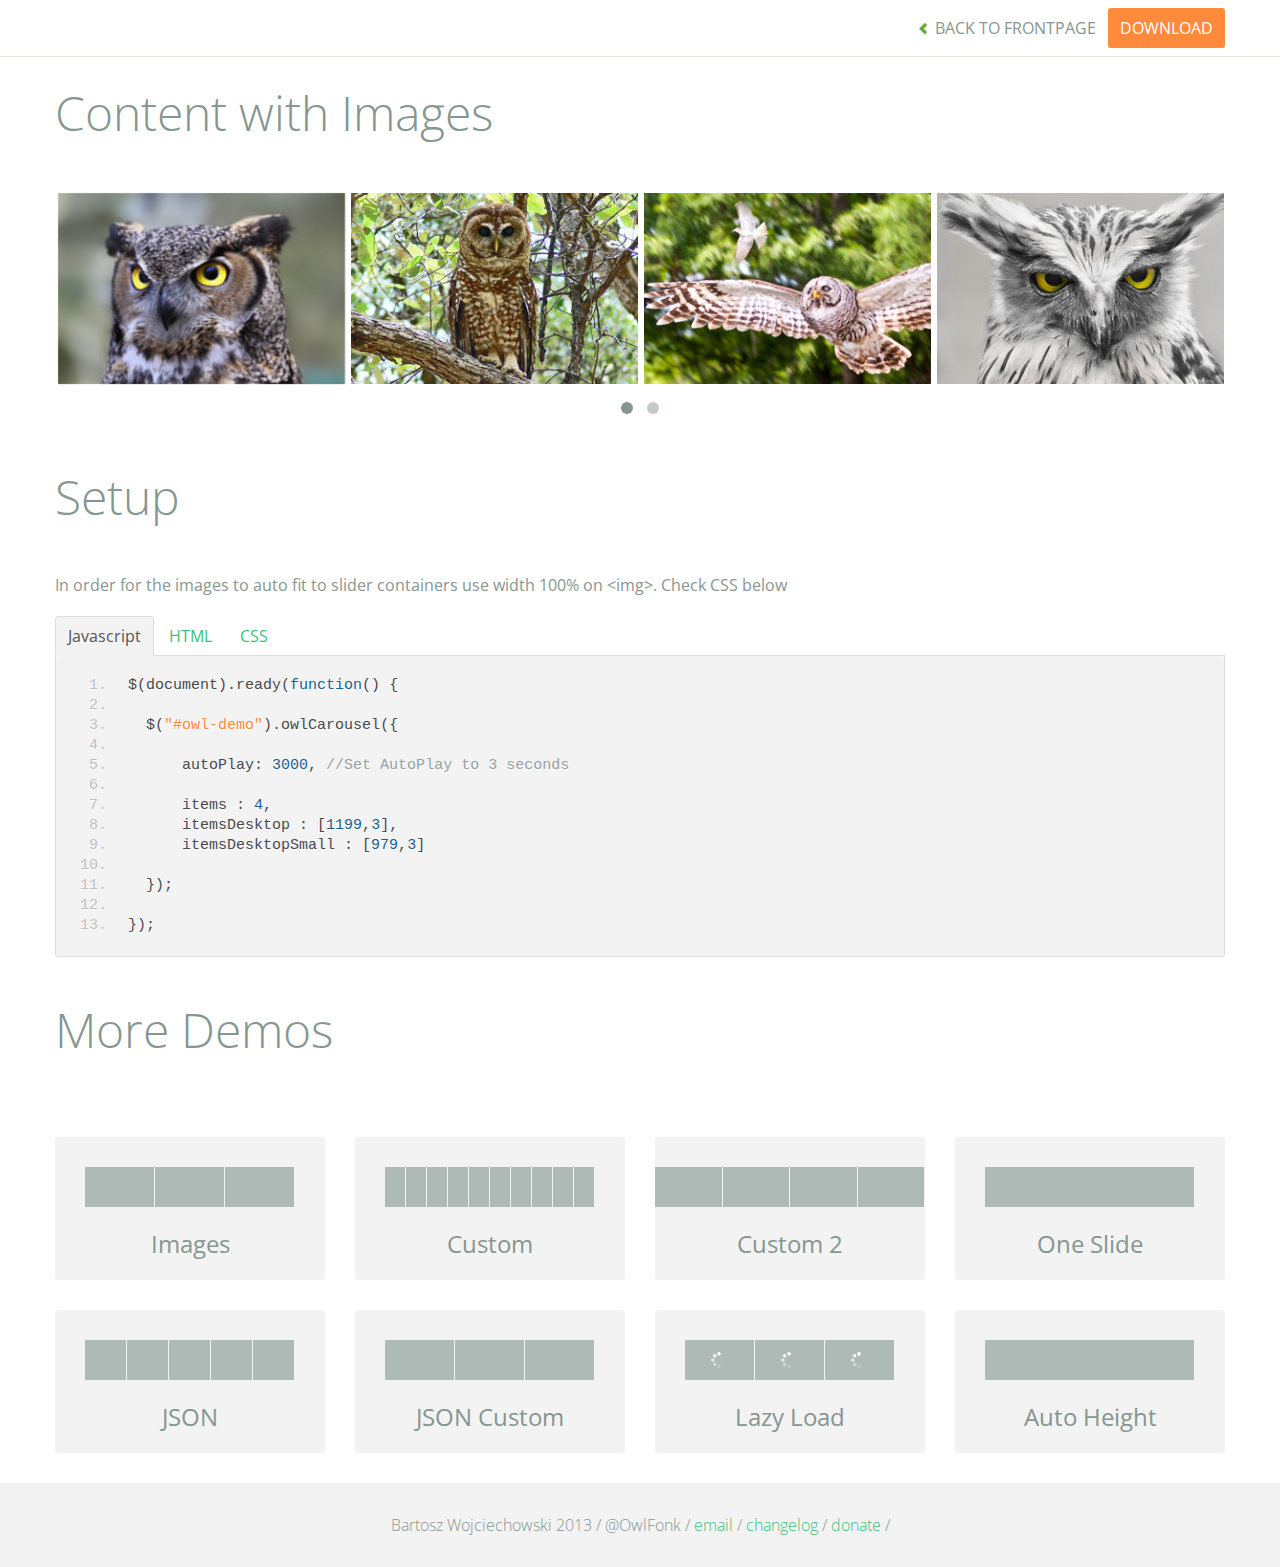
<file: web/view/client/static/plugins/owl-carousel/demos/images.html>
<!DOCTYPE html>
<html lang="en">
  <head>
    <meta charset="utf-8">
    <title>Owl Carousel - Images Demo</title>
    <meta name="viewport" content="width=device-width, initial-scale=1.0">
    <meta name="description" content="jQuery Responsive Carousel - Owl Carusel">
    <meta name="author" content="Bartosz Wojciechowski">
    
    <link href='http://fonts.googleapis.com/css?family=Open+Sans:400italic,400,300,600,700' rel='stylesheet' type='text/css'>
    <link href="../assets/css/bootstrapTheme.css" rel="stylesheet">
    <link href="../assets/css/custom.css" rel="stylesheet">

    <!-- Owl Carousel Assets -->
    <link href="../owl-carousel/owl.carousel.css" rel="stylesheet">
    <link href="../owl-carousel/owl.theme.css" rel="stylesheet">

    <!-- Prettify -->
    <link href="../assets/js/google-code-prettify/prettify.css" rel="stylesheet">
    

    <!-- Le fav and touch icons -->
    <link rel="apple-touch-icon-precomposed" sizes="144x144" href="../assets/ico/apple-touch-icon-144-precomposed.png">
    <link rel="apple-touch-icon-precomposed" sizes="114x114" href="../assets/ico/apple-touch-icon-114-precomposed.png">
      <link rel="apple-touch-icon-precomposed" sizes="72x72" href="../assets/ico/apple-touch-icon-72-precomposed.png">
                    <link rel="apple-touch-icon-precomposed" href="../assets/ico/apple-touch-icon-57-precomposed.png">
                                   <link rel="shortcut icon" href="../assets/ico/favicon.png">
  </head>
  <body>

      <div id="top-nav" class="navbar navbar-fixed-top">
        <div class="navbar-inner">
          <div class="container">
            <button type="button" class="btn btn-navbar" data-toggle="collapse" data-target=".nav-collapse">
            <span class="icon-bar"></span>
            <span class="icon-bar"></span>
            <span class="icon-bar"></span>
          </button>
            <div class="nav-collapse collapse">
            <ul class="nav pull-right">
              <li><a href="../index.html"><i class="icon-chevron-left"></i> Back to Frontpage</a></li>
              <li><a href="../owl.carousel.zip" class="download download-on" data-spy="affix" data-offset-top="450">Download</a></li>
            </ul>
            <ul class="nav pull-left">
              
            </ul>
            </div>
          </div>
        </div>
      </div>
   
    <div id="title">
      <div class="container">
        <div class="row">
          <div class="span12">
            <h1>Content with Images</h1>
          </div>
        </div>
      </div>
    </div>

      <div id="demo">
        <div class="container">
          <div class="row">
            <div class="span12">

              <div id="owl-demo" class="owl-carousel">
                <div class="item"><img src="assets/owl1.jpg" alt="Owl Image"></div>
                <div class="item"><img src="assets/owl2.jpg" alt="Owl Image"></div>
                <div class="item"><img src="assets/owl3.jpg" alt="Owl Image"></div>
                <div class="item"><img src="assets/owl4.jpg" alt="Owl Image"></div>
                <div class="item"><img src="assets/owl5.jpg" alt="Owl Image"></div>
                <div class="item"><img src="assets/owl6.jpg" alt="Owl Image"></div>
                <div class="item"><img src="assets/owl7.jpg" alt="Owl Image"></div>
                <div class="item"><img src="assets/owl8.jpg" alt="Owl Image"></div>
              </div>
              
            </div>
          </div>
        </div>

    </div>

    <div id="example-info">
      <div class="container">
        <div class="row">
          <div class="span12">
            <h1>Setup</h1>
            <p>In order for the images to auto fit to slider containers use width 100% on &lt;img&gt;. Check CSS below</p>
            <ul class="nav nav-tabs" id="myTab">
              <li class="active"><a href="#javascript">Javascript</a></li>
              <li><a href="#HTML">HTML</a></li>
              <li><a href="#CSS">CSS</a></li>
            </ul>
             
            <div class="tab-content">

              <div class="tab-pane active" id="javascript">
<pre class="pre-show prettyprint linenums">
$(document).ready(function() {

  $("#owl-demo").owlCarousel({

      autoPlay: 3000, //Set AutoPlay to 3 seconds

      items : 4,
      itemsDesktop : [1199,3],
      itemsDesktopSmall : [979,3]

  });

});
</pre>  

              </div>

              <div class="tab-pane" id="HTML">
<pre class="pre-show prettyprint linenums">
&lt;div id="owl-demo"&gt;
          
  &lt;div class="item"&gt;&lt;img src="assets/owl1.jpg" alt="Owl Image"&gt;&lt;/div&gt;
  &lt;div class="item"&gt;&lt;img src="assets/owl2.jpg" alt="Owl Image"&gt;&lt;/div&gt;
  &lt;div class="item"&gt;&lt;img src="assets/owl3.jpg" alt="Owl Image"&gt;&lt;/div&gt;
  &lt;div class="item"&gt;&lt;img src="assets/owl4.jpg" alt="Owl Image"&gt;&lt;/div&gt;
  &lt;div class="item"&gt;&lt;img src="assets/owl5.jpg" alt="Owl Image"&gt;&lt;/div&gt;
  &lt;div class="item"&gt;&lt;img src="assets/owl6.jpg" alt="Owl Image"&gt;&lt;/div&gt;
  &lt;div class="item"&gt;&lt;img src="assets/owl7.jpg" alt="Owl Image"&gt;&lt;/div&gt;
  &lt;div class="item"&gt;&lt;img src="assets/owl8.jpg" alt="Owl Image"&gt;&lt;/div&gt;

&lt;/div&gt;
</pre>
              </div>

              <div class="tab-pane" id="CSS">
<pre class="pre-show prettyprint linenums">
#owl-demo .item{
  margin: 3px;
}
#owl-demo .item img{
  display: block;
  width: 100%;
  height: auto;
}
</pre>
              </div>
            </div><!--End Tab Content-->

          </div>
        </div>
      </div>
    </div>

    <div id="more">
      <div class="container">

        <div class="row">
          <div class="span12">
            <h1>More Demos</h1>
          </div>
        </div>

        <div class="row demos-row">
          <div class="span3">
            <a href="images.html" class="demo-box">
              <div class="demo-wrapper demo-images clearfix">
                <div class="demo-slide"><div class="bg"></div></div>
                <div class="demo-slide"><div class="bg"></div></div>
                <div class="demo-slide"><div class="bg"></div></div>
              </div>
              <h3>Images</h3>
            </a>
          </div>

          <div class="span3">
            <a href="custom.html" class="demo-box">
              <div class="demo-wrapper demo-custom clearfix">
                <div class="demo-slide"><div class="bg"></div></div>
                <div class="demo-slide"><div class="bg"></div></div>
                <div class="demo-slide"><div class="bg"></div></div>
                <div class="demo-slide"><div class="bg"></div></div>
                <div class="demo-slide"><div class="bg"></div></div>
                <div class="demo-slide"><div class="bg"></div></div>
                <div class="demo-slide"><div class="bg"></div></div>
                <div class="demo-slide"><div class="bg"></div></div>
                <div class="demo-slide"><div class="bg"></div></div>
                <div class="demo-slide"><div class="bg"></div></div>
              </div>
              <h3>Custom</h3>
            </a>
          </div>

          <div class="span3">
            <a href="itemsCustom.html" class="demo-box">
              <div class="demo-wrapper demo-full clearfix">
                <div class="demo-slide"><div class="bg"></div></div>
                <div class="demo-slide"><div class="bg"></div></div>
                <div class="demo-slide"><div class="bg"></div></div>
                <div class="demo-slide"><div class="bg"></div></div>
              </div>
              <h3>Custom 2</h3>
            </a>
          </div>

          <div class="span3">
            <a href="one.html" class="demo-box">
              <div class="demo-wrapper demo-one clearfix">
                <div class="demo-slide"><div class="bg"></div></div>
              </div>
              <h3>One Slide</h3>
            </a>
          </div>

        </div>
        <div class="row demos-row">
          <div class="span3">
            <a href="json.html" class="demo-box">
              <div class="demo-wrapper demo-Json clearfix">
                <div class="demo-slide"><div class="bg"></div></div>
                <div class="demo-slide"><div class="bg"></div></div>
                <div class="demo-slide"><div class="bg"></div></div>
                <div class="demo-slide"><div class="bg"></div></div>
                <div class="demo-slide"><div class="bg"></div></div>
              </div>
              <h3>JSON</h3>
            </a>
          </div>

          <div class="span3">
            <a href="customJson.html" class="demo-box">
              <div class="demo-wrapper demo-Json-custom clearfix">
                <div class="demo-slide"><div class="bg"></div></div>
                <div class="demo-slide"><div class="bg"></div></div>
                <div class="demo-slide"><div class="bg"></div></div>
              </div>
              <h3>JSON Custom</h3>
            </a>
          </div>

          <div class="span3">
            <a href="lazyLoad.html" class="demo-box">
              <div class="demo-wrapper demo-lazy clearfix">
                <div class="demo-slide"><div class="bg"></div></div>
                <div class="demo-slide"><div class="bg"></div></div>
                <div class="demo-slide"><div class="bg"></div></div>
              </div>
              <h3>Lazy Load</h3>
            </a>
          </div>

          <div class="span3">
            <a href="autoHeight.html" class="demo-box">
              <div class="demo-wrapper demo-height clearfix">
                <div class="demo-slide"><div class="bg"></div></div>
              </div>
              <h3>Auto Height</h3>
            </a>
          </div>

        </div>
      </div>
    </div>


 
    <div id="footer">
      <div class="container">
        <div class="row">
          <div class="span12">
            <h5>Bartosz Wojciechowski 2013 / @OwlFonk / 
            <a href="mailto:owl@owlgraphic.com?subject=Hey Owl!">email</a> / 
            <a href="../changelog.html">changelog</a> /
            <a href="https://www.paypal.com/cgi-bin/webscr?cmd=_s-xclick&hosted_button_id=EFSGXZS7V2U9N">donate</a> / 
            <a href="https://twitter.com/share" class="twitter-share-button" data-url="http://owlgraphic.com/owlcarousel/" data-text="Awesome jQuery Owl Carousel Responsive Plugin" data-via="OwlFonk" data-count="none" data-hashtags="owlcarousel"></a>
            <script>
            var owldomain = window.location.hostname.indexOf("owlgraphic");
            if(owldomain !== -1){
              !function(d,s,id){var js,fjs=d.getElementsByTagName(s)[0],p=/^http:/.test(d.location)?'http':'https';if(!d.getElementById(id)){js=d.createElement(s);js.id=id;js.src=p+'://platform.twitter.com/widgets.js';fjs.parentNode.insertBefore(js,fjs);}}(document, 'script', 'twitter-wjs');
            }
            </script>
            </h5>
          </div>
        </div>
      </div>
    </div>


    <script src="../assets/js/jquery-1.9.1.min.js"></script> 
    <script src="../owl-carousel/owl.carousel.js"></script>


    <!-- Demo -->

    <style>
    #owl-demo .item{
        margin: 3px;
    }
    #owl-demo .item img{
        display: block;
        width: 100%;
        height: auto;
    }
    </style>


    <script>
    $(document).ready(function() {
      $("#owl-demo").owlCarousel({
        autoPlay: 3000,
        items : 4,
        itemsDesktop : [1199,3],
        itemsDesktopSmall : [979,3]
      });

    });
    </script>

    <script src="../assets/js/bootstrap-collapse.js"></script>
    <script src="../assets/js/bootstrap-transition.js"></script>
    <script src="../assets/js/bootstrap-tab.js"></script>

    <script src="../assets/js/google-code-prettify/prettify.js"></script>
	  <script src="../assets/js/application.js"></script>

  </body>
</html>
</file>
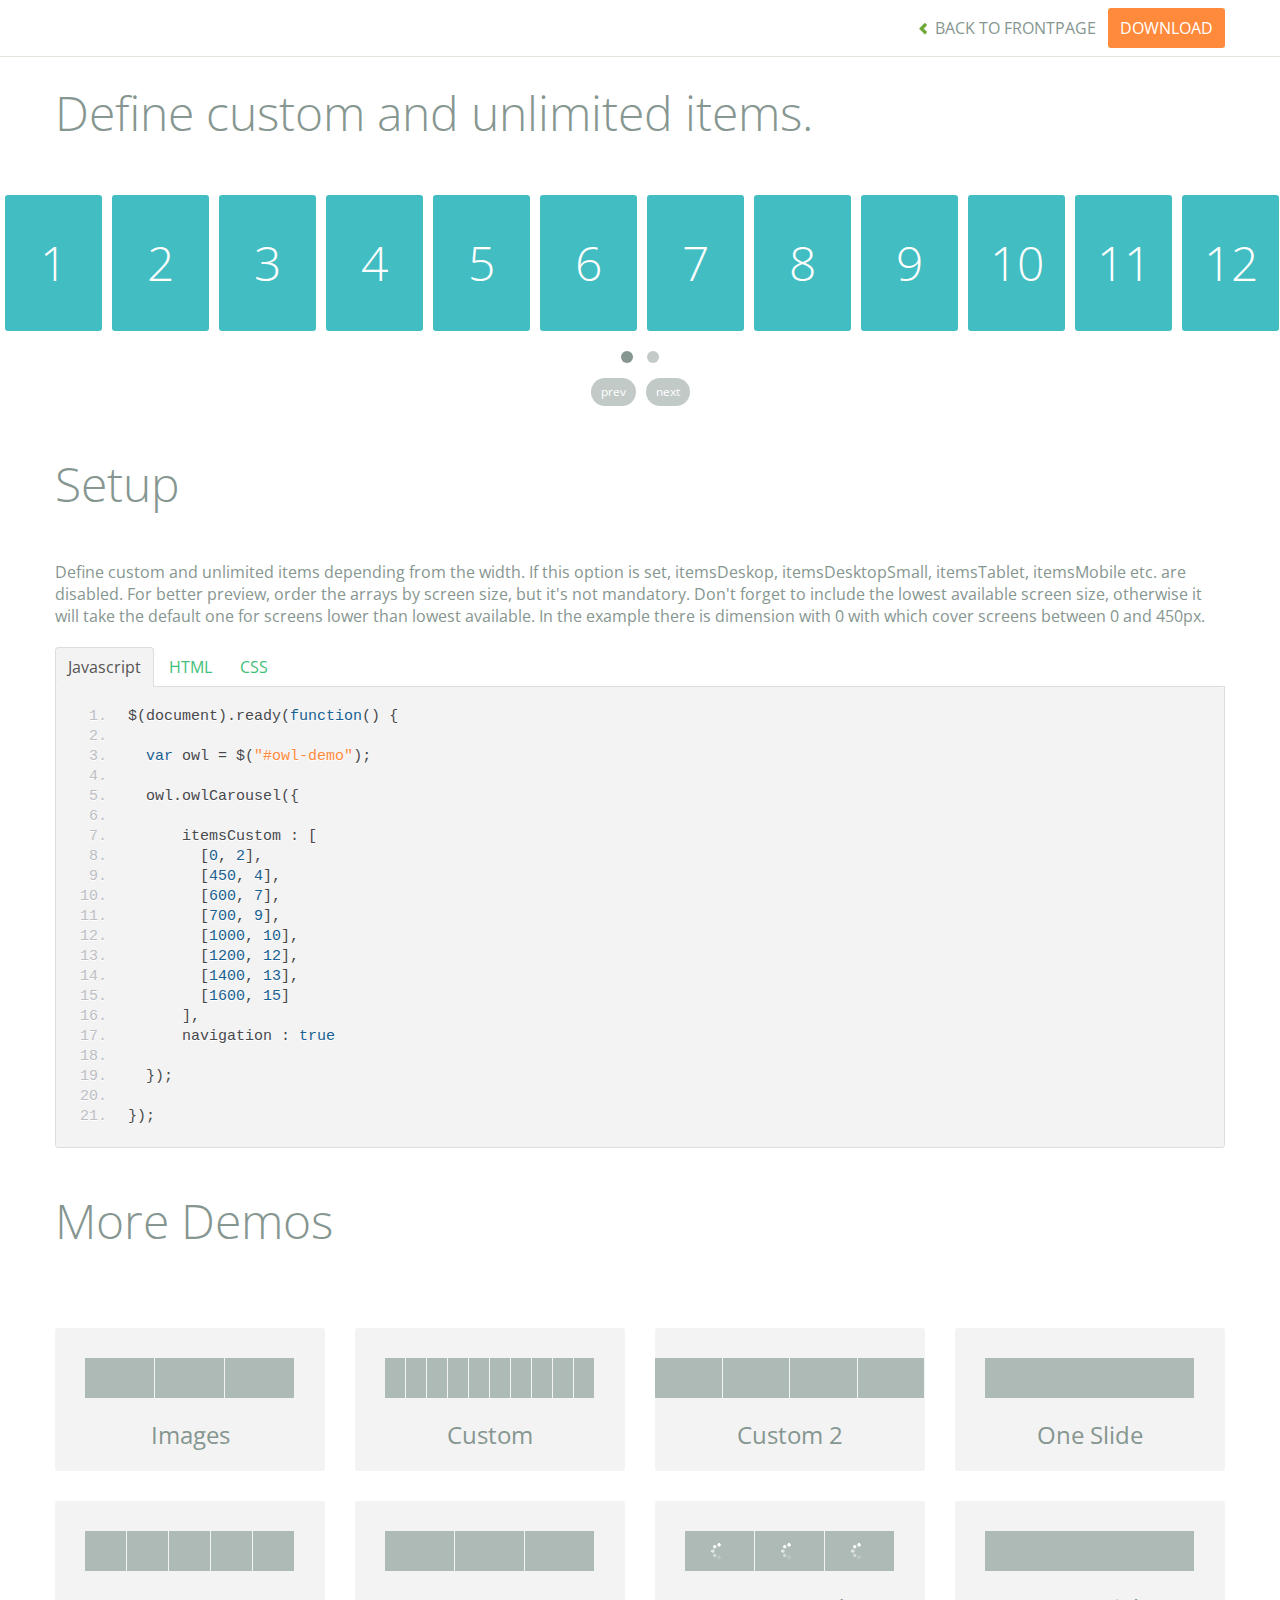
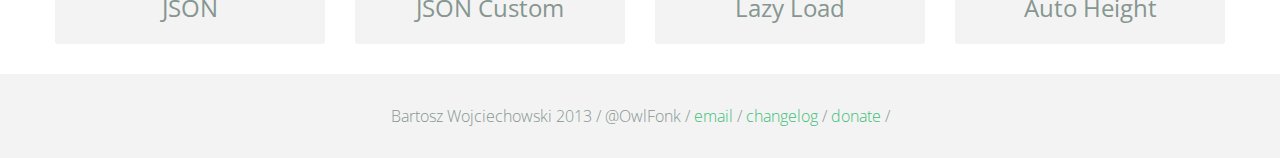
<file: web/view/client/static/plugins/owl-carousel/demos/itemsCustom.html>
<!DOCTYPE html>
<html lang="en">
  <head>
    <meta charset="utf-8">
    <title>Owl Carousel - itemsCustom</title>
    <meta name="viewport" content="width=device-width, initial-scale=1.0">
    <meta name="description" content="jQuery Responsive Carousel - Owl Carusel">
    <meta name="author" content="Bartosz Wojciechowski">

    <link href='http://fonts.googleapis.com/css?family=Open+Sans:400italic,400,300,600,700' rel='stylesheet' type='text/css'>
    <link href="../assets/css/bootstrapTheme.css" rel="stylesheet">
    <link href="../assets/css/custom.css" rel="stylesheet">

    <!-- Owl Carousel Assets -->
    <link href="../owl-carousel/owl.carousel.css" rel="stylesheet">
    <link href="../owl-carousel/owl.theme.css" rel="stylesheet">

    <link href="../assets/js/google-code-prettify/prettify.css" rel="stylesheet">

    <!-- Le fav and touch icons -->
    <link rel="apple-touch-icon-precomposed" sizes="144x144" href="../assets/ico/apple-touch-icon-144-precomposed.png">
    <link rel="apple-touch-icon-precomposed" sizes="114x114" href="../assets/ico/apple-touch-icon-114-precomposed.png">
      <link rel="apple-touch-icon-precomposed" sizes="72x72" href="../assets/ico/apple-touch-icon-72-precomposed.png">
                    <link rel="apple-touch-icon-precomposed" href="../assets/ico/apple-touch-icon-57-precomposed.png">
                                   <link rel="shortcut icon" href="../assets/ico/favicon.png">
  </head>
  <body>

      <div id="top-nav" class="navbar navbar-fixed-top">
        <div class="navbar-inner">
          <div class="container">
            <button type="button" class="btn btn-navbar" data-toggle="collapse" data-target=".nav-collapse">
            <span class="icon-bar"></span>
            <span class="icon-bar"></span>
            <span class="icon-bar"></span>
          </button>
            <div class="nav-collapse collapse">
            <ul class="nav pull-right">
              <li><a href="../index.html"><i class="icon-chevron-left"></i> Back to Frontpage</a></li>
              <li><a href="../owl.carousel.zip" class="download download-on" data-spy="affix" data-offset-top="450">Download</a></li>
            </ul>
            <ul class="nav pull-left">
              
            </ul>
            </div>
          </div>
        </div>
      </div>
   
    <div id="title">
      <div class="container">
        <div class="row">
          <div class="span12">
            <h1>Define custom and unlimited items.</h1>
          </div>
        </div>
      </div>
    </div>

      <div id="demo">
        <div id="owl-demo" class="owl-carousel">
          
          <div class="item"><h1>1</h1></div>
          <div class="item"><h1>2</h1></div>
          <div class="item"><h1>3</h1></div>
          <div class="item"><h1>4</h1></div>
          <div class="item"><h1>5</h1></div>
          <div class="item"><h1>6</h1></div>
          <div class="item"><h1>7</h1></div>
          <div class="item"><h1>8</h1></div>
          <div class="item"><h1>9</h1></div>
          <div class="item"><h1>10</h1></div>
          <div class="item"><h1>11</h1></div>
          <div class="item"><h1>12</h1></div>
          <div class="item"><h1>13</h1></div>
          <div class="item"><h1>14</h1></div>
          <div class="item"><h1>15</h1></div>
          <div class="item"><h1>16</h1></div>
          <div class="item"><h1>17</h1></div>
          <div class="item"><h1>18</h1></div>
          <div class="item"><h1>19</h1></div>
          <div class="item"><h1>20</h1></div>

        </div>
    </div>

    <div id="example-info">
      <div class="container">
        <div class="row">
          <div class="span12">
            <h1>Setup</h1>
            <p>Define custom and unlimited items depending from the width. If this option is set, itemsDeskop, itemsDesktopSmall, itemsTablet, itemsMobile etc. are disabled. For better preview, order the arrays by screen size, but it's not mandatory. Don't forget to include the lowest available screen size, otherwise it will take the default one for screens lower than lowest available. In the example there is dimension with 0 with which cover screens between 0 and 450px.
            </p>
            <ul class="nav nav-tabs" id="myTab">
              <li class="active"><a href="#javascript">Javascript</a></li>
              <li><a href="#HTML">HTML</a></li>
              <li><a href="#CSS">CSS</a></li>
            </ul>
             
            <div class="tab-content">

              <div class="tab-pane active" id="javascript">
<pre class="pre-show prettyprint linenums">
$(document).ready(function() {

  var owl = &#36;("#owl-demo")&#59;

  owl.owlCarousel({
     
      itemsCustom : [
        [0, 2],
        [450, 4],
        [600, 7],
        [700, 9],
        [1000, 10],
        [1200, 12],
        [1400, 13],
        [1600, 15]
      ],
      navigation : true

  })&#59;

})&#59;
</pre>

              </div>

              <div class="tab-pane" id="HTML">
<pre class="pre-show prettyprint linenums">
&lt;div id="owl-demo" class="owl-carousel owl-theme"&gt;
  &lt;div class="item"&gt;&lt;h1&gt;1&lt;/h1&gt;&lt;/div&gt;
  &lt;div class="item"&gt;&lt;h1&gt;2&lt;/h1&gt;&lt;/div&gt;
  &lt;div class="item"&gt;&lt;h1&gt;3&lt;/h1&gt;&lt;/div&gt;
  &lt;div class="item"&gt;&lt;h1&gt;4&lt;/h1&gt;&lt;/div&gt;
  &lt;div class="item"&gt;&lt;h1&gt;5&lt;/h1&gt;&lt;/div&gt;
  &lt;div class="item"&gt;&lt;h1&gt;6&lt;/h1&gt;&lt;/div&gt;
  &lt;div class="item"&gt;&lt;h1&gt;7&lt;/h1&gt;&lt;/div&gt;
  &lt;div class="item"&gt;&lt;h1&gt;8&lt;/h1&gt;&lt;/div&gt;
  &lt;div class="item"&gt;&lt;h1&gt;9&lt;/h1&gt;&lt;/div&gt;
  &lt;div class="item"&gt;&lt;h1&gt;10&lt;/h1&gt;&lt;/div&gt;
  &lt;div class="item"&gt;&lt;h1&gt;11&lt;/h1&gt;&lt;/div&gt;
  &lt;div class="item"&gt;&lt;h1&gt;12&lt;/h1&gt;&lt;/div&gt;
  &lt;div class="item"&gt;&lt;h1&gt;13&lt;/h1&gt;&lt;/div&gt;
  &lt;div class="item"&gt;&lt;h1&gt;14&lt;/h1&gt;&lt;/div&gt;
  &lt;div class="item"&gt;&lt;h1&gt;15&lt;/h1&gt;&lt;/div&gt;
  &lt;div class="item"&gt;&lt;h1&gt;16&lt;/h1&gt;&lt;/div&gt;
  &lt;div class="item"&gt;&lt;h1&gt;17&lt;/h1&gt;&lt;/div&gt;
  &lt;div class="item"&gt;&lt;h1&gt;18&lt;/h1&gt;&lt;/div&gt;
  &lt;div class="item"&gt;&lt;h1&gt;19&lt;/h1&gt;&lt;/div&gt;
  &lt;div class="item"&gt;&lt;h1&gt;20&lt;/h1&gt;&lt;/div&gt;
&lt;/div&gt;

</pre>
              </div>

              <div class="tab-pane" id="CSS">
<pre class="pre-show prettyprint linenums">
#owl-demo .item{
    background: #42bdc2;
    padding: 30px 0px;
    margin: 5px;
    color: #FFF;
    -webkit-border-radius: 3px;
    -moz-border-radius: 3px;
    border-radius: 3px;
    text-align: center;
}
</pre>
              </div>
            </div><!--End Tab Content-->

          </div>
        </div>
      </div>
    </div>

    <div id="more">
      <div class="container">

        <div class="row">
          <div class="span12">
            <h1>More Demos</h1>
          </div>
        </div>

        <div class="row demos-row">
          <div class="span3">
            <a href="images.html" class="demo-box">
              <div class="demo-wrapper demo-images clearfix">
                <div class="demo-slide"><div class="bg"></div></div>
                <div class="demo-slide"><div class="bg"></div></div>
                <div class="demo-slide"><div class="bg"></div></div>
              </div>
              <h3>Images</h3>
            </a>
          </div>

          <div class="span3">
            <a href="custom.html" class="demo-box">
              <div class="demo-wrapper demo-custom clearfix">
                <div class="demo-slide"><div class="bg"></div></div>
                <div class="demo-slide"><div class="bg"></div></div>
                <div class="demo-slide"><div class="bg"></div></div>
                <div class="demo-slide"><div class="bg"></div></div>
                <div class="demo-slide"><div class="bg"></div></div>
                <div class="demo-slide"><div class="bg"></div></div>
                <div class="demo-slide"><div class="bg"></div></div>
                <div class="demo-slide"><div class="bg"></div></div>
                <div class="demo-slide"><div class="bg"></div></div>
                <div class="demo-slide"><div class="bg"></div></div>
              </div>
              <h3>Custom</h3>
            </a>
          </div>

          <div class="span3">
            <a href="itemsCustom.html" class="demo-box">
              <div class="demo-wrapper demo-full clearfix">
                <div class="demo-slide"><div class="bg"></div></div>
                <div class="demo-slide"><div class="bg"></div></div>
                <div class="demo-slide"><div class="bg"></div></div>
                <div class="demo-slide"><div class="bg"></div></div>
              </div>
              <h3>Custom 2</h3>
            </a>
          </div>

          <div class="span3">
            <a href="one.html" class="demo-box">
              <div class="demo-wrapper demo-one clearfix">
                <div class="demo-slide"><div class="bg"></div></div>
              </div>
              <h3>One Slide</h3>
            </a>
          </div>

        </div>
        <div class="row demos-row">
          <div class="span3">
            <a href="json.html" class="demo-box">
              <div class="demo-wrapper demo-Json clearfix">
                <div class="demo-slide"><div class="bg"></div></div>
                <div class="demo-slide"><div class="bg"></div></div>
                <div class="demo-slide"><div class="bg"></div></div>
                <div class="demo-slide"><div class="bg"></div></div>
                <div class="demo-slide"><div class="bg"></div></div>
              </div>
              <h3>JSON</h3>
            </a>
          </div>

          <div class="span3">
            <a href="customJson.html" class="demo-box">
              <div class="demo-wrapper demo-Json-custom clearfix">
                <div class="demo-slide"><div class="bg"></div></div>
                <div class="demo-slide"><div class="bg"></div></div>
                <div class="demo-slide"><div class="bg"></div></div>
              </div>
              <h3>JSON Custom</h3>
            </a>
          </div>

          <div class="span3">
            <a href="lazyLoad.html" class="demo-box">
              <div class="demo-wrapper demo-lazy clearfix">
                <div class="demo-slide"><div class="bg"></div></div>
                <div class="demo-slide"><div class="bg"></div></div>
                <div class="demo-slide"><div class="bg"></div></div>
              </div>
              <h3>Lazy Load</h3>
            </a>
          </div>

          <div class="span3">
            <a href="autoHeight.html" class="demo-box">
              <div class="demo-wrapper demo-height clearfix">
                <div class="demo-slide"><div class="bg"></div></div>
              </div>
              <h3>Auto Height</h3>
            </a>
          </div>

        </div>
      </div>
    </div>


 
    <div id="footer">
      <div class="container">
        <div class="row">
          <div class="span12">
            <h5>Bartosz Wojciechowski 2013 / @OwlFonk / 
            <a href="mailto:owl@owlgraphic.com?subject=Hey Owl!">email</a> / 
            <a href="../changelog.html">changelog</a> /
            <a href="https://www.paypal.com/cgi-bin/webscr?cmd=_s-xclick&hosted_button_id=EFSGXZS7V2U9N">donate</a> / 
            <a href="https://twitter.com/share" class="twitter-share-button" data-url="http://owlgraphic.com/owlcarousel/" data-text="Awesome jQuery Owl Carousel Responsive Plugin" data-via="OwlFonk" data-count="none" data-hashtags="owlcarousel"></a>
            <script>
            var owldomain = window.location.hostname.indexOf("owlgraphic");
            if(owldomain !== -1){
              !function(d,s,id){var js,fjs=d.getElementsByTagName(s)[0],p=/^http:/.test(d.location)?'http':'https';if(!d.getElementById(id)){js=d.createElement(s);js.id=id;js.src=p+'://platform.twitter.com/widgets.js';fjs.parentNode.insertBefore(js,fjs);}}(document, 'script', 'twitter-wjs');
            }
            </script>
            </h5>
          </div>
        </div>
      </div>
    </div>


    <script src="../assets/js/jquery-1.9.1.min.js"></script> 
    <script src="../owl-carousel/owl.carousel.js"></script>


    <!-- Demo -->

    <style>
    #owl-demo .item{
        background: #42bdc2;
        padding: 30px 0px;
        margin: 5px;
        color: #FFF;
        -webkit-border-radius: 3px;
        -moz-border-radius: 3px;
        border-radius: 3px;
        text-align: center;
    }
    </style>


    <script>
    $(document).ready(function() {

      var owl = $("#owl-demo");

      owl.owlCarousel({

        // Define custom and unlimited items depending from the width
        // If this option is set, itemsDeskop, itemsDesktopSmall, itemsTablet, itemsMobile etc. are disabled
        // For better preview, order the arrays by screen size, but it's not mandatory
        // Don't forget to include the lowest available screen size, otherwise it will take the default one for screens lower than lowest available.
        // In the example there is dimension with 0 with which cover screens between 0 and 450px
        
        itemsCustom : [
          [0, 2],
          [450, 4],
          [600, 7],
          [700, 9],
          [1000, 10],
          [1200, 12],
          [1400, 13],
          [1600, 15]
        ],
        navigation : true

      });



    });
    </script>

    <script src="../assets/js/bootstrap-collapse.js"></script>
    <script src="../assets/js/bootstrap-transition.js"></script>
    <script src="../assets/js/bootstrap-tab.js"></script>

    <script src="../assets/js/google-code-prettify/prettify.js"></script>
	  <script src="../assets/js/application.js"></script>

  </body>
</html>
</file>
<file: web/view/client/static/plugins/line-icons/style.css>
/**
 * PRESENTATION STYLESHEET
 * ----------------------------------------------------------------------------
 */

/*


       PLEASE NOTE: 
       ============

       THIS FILE IS NOT PART OF THE *REQUIRED FONT ICON FILES* 
       THIS FILE IS USED TO STYLE THE ICON DEMO TEMPLATE FOUND AT DEMO.HTML



*/

*,
*:before,
*:after {
	border: 0 none;
	margin: 0;
	padding: 0;
	font-size: 100%;

	-webkit-box-sizing: border-box;
	   -moz-box-sizing: border-box;
	        box-sizing: border-box;
}

::-webkit-scrollbar {
	width: 12px;
	height: 12px;
}
::-webkit-scrollbar-track {
	background-color: rgba(255, 255, 255, 0.1);
	-webkit-border-radius: 5px;
}
::-webkit-scrollbar-thumb {
	background-color: rgba(0, 0, 0, 0.4);
	-webkit-border-radius: 6px;
}
::-webkit-scrollbar-thumb:hover {
	background-color: rgba(0, 0, 0, 0.6);
}

section, 
header, 
footer {
	display: block;
	position: relative;
}

body {
	background-color: #fff;
	color: #0e8a65;
	font-family: "Helvetica Neue", Helvetica, "DejaVu Sans", Arial, sans-serif;
	line-height: 1.5;
	font-size: 1em;
}


section:after,
.masthead:after {
	content: '';
	pointer-events: none;
	position: absolute;
		bottom: -1.5em;
		left: 50%;
		z-index: 10;
	width: 3em;
	height: 3em;

	background: inherit;
	-webkit-transform: translateX(-50%) rotate(45deg);
	transform: translateX(-50%) rotate(45deg);
}

section header {
	position: relative;
}

section header:after {
	background-color: transparent;
	border-bottom-width: 1px;
	border-bottom-style: solid;
	border-bottom-color: inherit;
	content: '';
	position: absolute;
		left: 40%;
		bottom: 0;
	width: 20%;
	height: 0;
}

.masthead {
	background-color: #fff;
	padding: 3em;
	position: relative;
	text-align: center;
}

.colophon {
	padding: 4.5em 3em;
	position: relative;
}
.colophon .group {
	padding: 3em;
	text-align: center;
}

.masthead hgroup,
.colophon .group {
	margin: auto;
	padding: 0 10%;
	position: absolute;
	top: 50%;
	left: 0%;
	right: 0%;
	-webkit-transform: translate(0%,-50%);
	    -ms-transform: translate(0%,-50%);
	        transform: translate(0%,-50%);
}

.masthead h1 {
	font-size: 2.25em;
	font-weight: bolder;
	line-height: 1.5;
	margin-bottom: 1em;
	text-transform: uppercase;
}

.masthead h2 {
	font-size: 1em;
	font-weight: lighter;
	letter-spacing: 6px;
	text-transform: uppercase;
}

.glyphs, 
.classes {
	margin-left: -1.5em;
	padding: 4.5em 3em;
}

.glyphs header,
.classes header {
	margin-bottom: 2.25em;
	padding-bottom: 2.25em;
	text-align: center;
	text-transform: uppercase;
}

.glyphs h1,
.classes h1 {
	font-size: 2.25em;
	font-weight: bolder;
	line-height: 1.5;
}

.glyphs h2,
.classes h2 {
	font-size: 1em;
	font-weight: normal;
	letter-spacing: 3px;
	text-transform: uppercase;
}

h2 code {
	text-transform: lowercase;
}


.glyphs {
	background-color: #74f3c8;
	color: #0e8a65;
}

.classes {
	background-color: #33383e;
	color: #fff;
}

.glyph {
	cursor: pointer;
	display: inline-block;
	font-size: 1em;
	margin: 0 -0.21em 3em 0;
	padding: 1.5em 0 0 1.5em;
	text-align: center;
	width: 50%;
}

.glyph-item {
	border-radius: 8px;
	display: inline-block;
	width: 1.5em;
	height: 1.5em;
	line-height: 1;
	padding: 0.25em;
	position: relative;
}
.glyph:hover .glyph-item {
	background-color: #0e8a65;
	color: #fff;
} 

.mega {
	font-size: 3em;
}

a, 
a:visited {
	color: #74f3c8;
	text-decoration: none;
}

a:hover, 
a:focus {
		color: #0e8a65;
}

.item-box {
	display: inline-block;
	font-family: consolas, monospace;
	font-size: 1.2em;
	margin: 0 -0.22em 1em 0;
	padding-left: 1em;
	width: 100%;

}

.item {
	background-color: #fff;
	color: #33383e;
	border-radius: 8px;
	display: inline-block;
	padding: 0.5em;
	width: 100%;
}


.colophon .group {
	font-size: 1.5em;
	text-transform: uppercase;
}

.group em {
	font-weight: bold;
	font-style: normal;
}


#wH {
	width: 0;
	position: absolute;
	top: 0;
	bottom: 0;
	left: 0;
}



@media only screen and (min-width: 768px) {
	section:after,
	.masthead:after {
		bottom: -3em;
		width: 6em;
		height: 6em;
	}

	section header {
		position: relative;
	}

	.masthead {
		padding: 6em;
	}

	.colophon {
		padding: 9em 6em;
	}

	.masthead h1 {
		font-size: 4.5em;
	}

	.glyphs, 
	.classes {
		padding: 9em 6em;
	}

	.glyphs header,
	.classes header {
		margin-bottom: 4.5em;
		padding-bottom: 4.5em;
	}

	.glyphs h1,
	.classes h1 {
		font-size: 4.5em;
	}


	.mega {
		font-size: 6em;
	}

    
    .glyph {
		width: 16.66666666666667%;
    }

    .item-box {
		width: 33.333%;
    }
    
    .colophon .group {
    	padding: 6em;
    }
}
</file>
<file: web/view/client/static/plugins/line-icons/line-icons.css>
@font-face {
	font-family: 'Simple-Line-Icons';
	src:url('fonts/Simple-Line-Icons.eot');
	src:url('fonts/Simple-Line-Icons.eot?#iefix') format('embedded-opentype'),
		url('fonts/Simple-Line-Icons.woff') format('woff'),
		url('fonts/Simple-Line-Icons.ttf') format('truetype'),
		url('fonts/Simple-Line-Icons.svg#Simple-Line-Icons') format('svg');
	font-weight: normal;
	font-style: normal;
}

/* Use the following CSS code if you want to use data attributes for inserting your icons */
[data-icon]:before {
	font-family: 'Simple-Line-Icons';
	content: attr(data-icon);
	speak: none;
	font-weight: normal;
	font-variant: normal;
	text-transform: none;
	line-height: 1;
	-webkit-font-smoothing: antialiased;
	-moz-osx-font-smoothing: grayscale;
}

/* Use the following CSS code if you want to have a class per icon */
/*
Instead of a list of all class selectors,
you can use the generic selector below, but it's slower:
[class*="icon-"] {
*/
.icon-user-female, .icon-user-follow, .icon-user-following, .icon-user-unfollow, .icon-trophy, .icon-screen-smartphone, .icon-screen-desktop, .icon-plane, .icon-notebook, .icon-moustache, .icon-mouse, .icon-magnet, .icon-energy, .icon-emoticon-smile, .icon-disc, .icon-cursor-move, .icon-crop, .icon-credit-card, .icon-chemistry, .icon-user, .icon-speedometer, .icon-social-youtube, .icon-social-twitter, .icon-social-tumblr, .icon-social-facebook, .icon-social-dropbox, .icon-social-dribbble, .icon-shield, .icon-screen-tablet, .icon-magic-wand, .icon-hourglass, .icon-graduation, .icon-ghost, .icon-game-controller, .icon-fire, .icon-eyeglasses, .icon-envelope-open, .icon-envelope-letter, .icon-bell, .icon-badge, .icon-anchor, .icon-wallet, .icon-vector, .icon-speech, .icon-puzzle, .icon-printer, .icon-present, .icon-playlist, .icon-pin, .icon-picture, .icon-map, .icon-layers, .icon-handbag, .icon-globe-alt, .icon-globe, .icon-frame, .icon-folder-alt, .icon-film, .icon-feed, .icon-earphones-alt, .icon-earphones, .icon-drop, .icon-drawer, .icon-docs, .icon-directions, .icon-direction, .icon-diamond, .icon-cup, .icon-compass, .icon-call-out, .icon-call-in, .icon-call-end, .icon-calculator, .icon-bubbles, .icon-briefcase, .icon-book-open, .icon-basket-loaded, .icon-basket, .icon-bag, .icon-action-undo, .icon-action-redo, .icon-wrench, .icon-umbrella, .icon-trash, .icon-tag, .icon-support, .icon-size-fullscreen, .icon-size-actual, .icon-shuffle, .icon-share-alt, .icon-share, .icon-rocket, .icon-question, .icon-pie-chart, .icon-pencil, .icon-note, .icon-music-tone-alt, .icon-music-tone, .icon-microphone, .icon-loop, .icon-logout, .icon-login, .icon-list, .icon-like, .icon-home, .icon-grid, .icon-graph, .icon-equalizer, .icon-dislike, .icon-cursor, .icon-control-start, .icon-control-rewind, .icon-control-play, .icon-control-pause, .icon-control-forward, .icon-control-end, .icon-calendar, .icon-bulb, .icon-bar-chart, .icon-arrow-up, .icon-arrow-right, .icon-arrow-left, .icon-arrow-down, .icon-ban, .icon-bubble, .icon-camcorder, .icon-camera, .icon-check, .icon-clock, .icon-close, .icon-cloud-download, .icon-cloud-upload, .icon-doc, .icon-envelope, .icon-eye, .icon-flag, .icon-folder, .icon-heart, .icon-info, .icon-key, .icon-link, .icon-lock, .icon-lock-open, .icon-magnifier, .icon-magnifier-add, .icon-magnifier-remove, .icon-paper-clip, .icon-paper-plane, .icon-plus, .icon-pointer, .icon-power, .icon-refresh, .icon-reload, .icon-settings, .icon-star, .icon-symbol-female, .icon-symbol-male, .icon-target, .icon-volume-1, .icon-volume-2, .icon-volume-off, .icon-users {
	font-family: 'Simple-Line-Icons';
	speak: none;
	font-style: normal;
	font-weight: normal;
	font-variant: normal;
	text-transform: none;
	line-height: 1;
	-webkit-font-smoothing: antialiased;
}
.icon-user-female:before {
	content: "\e000";
}
.icon-user-follow:before {
	content: "\e002";
}
.icon-user-following:before {
	content: "\e003";
}
.icon-user-unfollow:before {
	content: "\e004";
}
.icon-trophy:before {
	content: "\e006";
}
.icon-screen-smartphone:before {
	content: "\e010";
}
.icon-screen-desktop:before {
	content: "\e011";
}
.icon-plane:before {
	content: "\e012";
}
.icon-notebook:before {
	content: "\e013";
}
.icon-moustache:before {
	content: "\e014";
}
.icon-mouse:before {
	content: "\e015";
}
.icon-magnet:before {
	content: "\e016";
}
.icon-energy:before {
	content: "\e020";
}
.icon-emoticon-smile:before {
	content: "\e021";
}
.icon-disc:before {
	content: "\e022";
}
.icon-cursor-move:before {
	content: "\e023";
}
.icon-crop:before {
	content: "\e024";
}
.icon-credit-card:before {
	content: "\e025";
}
.icon-chemistry:before {
	content: "\e026";
}
.icon-user:before {
	content: "\e005";
}
.icon-speedometer:before {
	content: "\e007";
}
.icon-social-youtube:before {
	content: "\e008";
}
.icon-social-twitter:before {
	content: "\e009";
}
.icon-social-tumblr:before {
	content: "\e00a";
}
.icon-social-facebook:before {
	content: "\e00b";
}
.icon-social-dropbox:before {
	content: "\e00c";
}
.icon-social-dribbble:before {
	content: "\e00d";
}
.icon-shield:before {
	content: "\e00e";
}
.icon-screen-tablet:before {
	content: "\e00f";
}
.icon-magic-wand:before {
	content: "\e017";
}
.icon-hourglass:before {
	content: "\e018";
}
.icon-graduation:before {
	content: "\e019";
}
.icon-ghost:before {
	content: "\e01a";
}
.icon-game-controller:before {
	content: "\e01b";
}
.icon-fire:before {
	content: "\e01c";
}
.icon-eyeglasses:before {
	content: "\e01d";
}
.icon-envelope-open:before {
	content: "\e01e";
}
.icon-envelope-letter:before {
	content: "\e01f";
}
.icon-bell:before {
	content: "\e027";
}
.icon-badge:before {
	content: "\e028";
}
.icon-anchor:before {
	content: "\e029";
}
.icon-wallet:before {
	content: "\e02a";
}
.icon-vector:before {
	content: "\e02b";
}
.icon-speech:before {
	content: "\e02c";
}
.icon-puzzle:before {
	content: "\e02d";
}
.icon-printer:before {
	content: "\e02e";
}
.icon-present:before {
	content: "\e02f";
}
.icon-playlist:before {
	content: "\e030";
}
.icon-pin:before {
	content: "\e031";
}
.icon-picture:before {
	content: "\e032";
}
.icon-map:before {
	content: "\e033";
}
.icon-layers:before {
	content: "\e034";
}
.icon-handbag:before {
	content: "\e035";
}
.icon-globe-alt:before {
	content: "\e036";
}
.icon-globe:before {
	content: "\e037";
}
.icon-frame:before {
	content: "\e038";
}
.icon-folder-alt:before {
	content: "\e039";
}
.icon-film:before {
	content: "\e03a";
}
.icon-feed:before {
	content: "\e03b";
}
.icon-earphones-alt:before {
	content: "\e03c";
}
.icon-earphones:before {
	content: "\e03d";
}
.icon-drop:before {
	content: "\e03e";
}
.icon-drawer:before {
	content: "\e03f";
}
.icon-docs:before {
	content: "\e040";
}
.icon-directions:before {
	content: "\e041";
}
.icon-direction:before {
	content: "\e042";
}
.icon-diamond:before {
	content: "\e043";
}
.icon-cup:before {
	content: "\e044";
}
.icon-compass:before {
	content: "\e045";
}
.icon-call-out:before {
	content: "\e046";
}
.icon-call-in:before {
	content: "\e047";
}
.icon-call-end:before {
	content: "\e048";
}
.icon-calculator:before {
	content: "\e049";
}
.icon-bubbles:before {
	content: "\e04a";
}
.icon-briefcase:before {
	content: "\e04b";
}
.icon-book-open:before {
	content: "\e04c";
}
.icon-basket-loaded:before {
	content: "\e04d";
}
.icon-basket:before {
	content: "\e04e";
}
.icon-bag:before {
	content: "\e04f";
}
.icon-action-undo:before {
	content: "\e050";
}
.icon-action-redo:before {
	content: "\e051";
}
.icon-wrench:before {
	content: "\e052";
}
.icon-umbrella:before {
	content: "\e053";
}
.icon-trash:before {
	content: "\e054";
}
.icon-tag:before {
	content: "\e055";
}
.icon-support:before {
	content: "\e056";
}
.icon-size-fullscreen:before {
	content: "\e057";
}
.icon-size-actual:before {
	content: "\e058";
}
.icon-shuffle:before {
	content: "\e059";
}
.icon-share-alt:before {
	content: "\e05a";
}
.icon-share:before {
	content: "\e05b";
}
.icon-rocket:before {
	content: "\e05c";
}
.icon-question:before {
	content: "\e05d";
}
.icon-pie-chart:before {
	content: "\e05e";
}
.icon-pencil:before {
	content: "\e05f";
}
.icon-note:before {
	content: "\e060";
}
.icon-music-tone-alt:before {
	content: "\e061";
}
.icon-music-tone:before {
	content: "\e062";
}
.icon-microphone:before {
	content: "\e063";
}
.icon-loop:before {
	content: "\e064";
}
.icon-logout:before {
	content: "\e065";
}
.icon-login:before {
	content: "\e066";
}
.icon-list:before {
	content: "\e067";
}
.icon-like:before {
	content: "\e068";
}
.icon-home:before {
	content: "\e069";
}
.icon-grid:before {
	content: "\e06a";
}
.icon-graph:before {
	content: "\e06b";
}
.icon-equalizer:before {
	content: "\e06c";
}
.icon-dislike:before {
	content: "\e06d";
}
.icon-cursor:before {
	content: "\e06e";
}
.icon-control-start:before {
	content: "\e06f";
}
.icon-control-rewind:before {
	content: "\e070";
}
.icon-control-play:before {
	content: "\e071";
}
.icon-control-pause:before {
	content: "\e072";
}
.icon-control-forward:before {
	content: "\e073";
}
.icon-control-end:before {
	content: "\e074";
}
.icon-calendar:before {
	content: "\e075";
}
.icon-bulb:before {
	content: "\e076";
}
.icon-bar-chart:before {
	content: "\e077";
}
.icon-arrow-up:before {
	content: "\e078";
}
.icon-arrow-right:before {
	content: "\e079";
}
.icon-arrow-left:before {
	content: "\e07a";
}
.icon-arrow-down:before {
	content: "\e07b";
}
.icon-ban:before {
	content: "\e07c";
}
.icon-bubble:before {
	content: "\e07d";
}
.icon-camcorder:before {
	content: "\e07e";
}
.icon-camera:before {
	content: "\e07f";
}
.icon-check:before {
	content: "\e080";
}
.icon-clock:before {
	content: "\e081";
}
.icon-close:before {
	content: "\e082";
}
.icon-cloud-download:before {
	content: "\e083";
}
.icon-cloud-upload:before {
	content: "\e084";
}
.icon-doc:before {
	content: "\e085";
}
.icon-envelope:before {
	content: "\e086";
}
.icon-eye:before {
	content: "\e087";
}
.icon-flag:before {
	content: "\e088";
}
.icon-folder:before {
	content: "\e089";
}
.icon-heart:before {
	content: "\e08a";
}
.icon-info:before {
	content: "\e08b";
}
.icon-key:before {
	content: "\e08c";
}
.icon-link:before {
	content: "\e08d";
}
.icon-lock:before {
	content: "\e08e";
}
.icon-lock-open:before {
	content: "\e08f";
}
.icon-magnifier:before {
	content: "\e090";
}
.icon-magnifier-add:before {
	content: "\e091";
}
.icon-magnifier-remove:before {
	content: "\e092";
}
.icon-paper-clip:before {
	content: "\e093";
}
.icon-paper-plane:before {
	content: "\e094";
}
.icon-plus:before {
	content: "\e095";
}
.icon-pointer:before {
	content: "\e096";
}
.icon-power:before {
	content: "\e097";
}
.icon-refresh:before {
	content: "\e098";
}
.icon-reload:before {
	content: "\e099";
}
.icon-settings:before {
	content: "\e09a";
}
.icon-star:before {
	content: "\e09b";
}
.icon-symbol-female:before {
	content: "\e09c";
}
.icon-symbol-male:before {
	content: "\e09d";
}
.icon-target:before {
	content: "\e09e";
}
.icon-volume-1:before {
	content: "\e09f";
}
.icon-volume-2:before {
	content: "\e0a0";
}
.icon-volume-off:before {
	content: "\e0a1";
}
.icon-users:before {
	content: "\e001";
}
</file>
<file: web/view/client/static/plugins/owl-carousel/assets/js/google-code-prettify/prettify.css>
.com { color: #93a1a1; }
.lit { color: #195f91; }
.pun, .opn, .clo { color: #93a1a1; }
.fun { color: #dc322f; }
.str, .atv { color: #ff8a3c; }
.kwd, .prettyprint .tag { color: #195f91; }
.typ, .atn, .dec, .var { color: #3fbf79; }
.pln { color: #48484c; }
.pun{ color:#48484c; }
pre.prettyprint {
  padding: 20px;
  background-color: #f3f3f3;
  border: 0px solid #e1e1e8;
}


/* Specify class=linenums on a pre to get line numbering */
ol.linenums {
  margin: 0 0 0 40px; /* IE indents via margin-left */
}
ol.linenums li {
  padding-left: 12px;
  color: #bebec5;
  line-height: 20px;
  text-shadow: 0 1px 0 #fff;
}
</file>
<file: web/view/client/static/plugins/master-slider/documentation/syntax-highlighter/styles/shCore.css>
/**
 * SyntaxHighlighter
 * http://alexgorbatchev.com/SyntaxHighlighter
 *
 * SyntaxHighlighter is donationware. If you are using it, please donate.
 * http://alexgorbatchev.com/SyntaxHighlighter/donate.html
 *
 * @version
 * 3.0.83 (July 02 2010)
 * 
 * @copyright
 * Copyright (C) 2004-2010 Alex Gorbatchev.
 *
 * @license
 * Dual licensed under the MIT and GPL licenses.
 */
.syntaxhighlighter a,
.syntaxhighlighter div,
.syntaxhighlighter code,
.syntaxhighlighter table,
.syntaxhighlighter table td,
.syntaxhighlighter table tr,
.syntaxhighlighter table tbody,
.syntaxhighlighter table thead,
.syntaxhighlighter table caption,
.syntaxhighlighter textarea {
  -moz-border-radius: 0 0 0 0 !important;
  -webkit-border-radius: 0 0 0 0 !important;
  background: none !important;
  border: 0 !important;
  bottom: auto !important;
  float: none !important;
  height: auto !important;
  left: auto !important;
  line-height: 1.1em !important;
  margin: 0 !important;
  outline: 0 !important;
  overflow: visible !important;
  padding: 0 !important;
  position: static !important;
  right: auto !important;
  text-align: left !important;
  top: auto !important;
  vertical-align: baseline !important;
  width: auto !important;
  box-sizing: content-box !important;
  font-family: "Consolas", "Bitstream Vera Sans Mono", "Courier New", Courier, monospace !important;
  font-weight: normal !important;
  font-style: normal !important;
  font-size: 1em !important;
  min-height: inherit !important;
  min-height: auto !important;
}

.syntaxhighlighter {
  width: 100% !important;
  margin: 1em 0 1em 0 !important;
  position: relative !important;
  overflow: auto !important;
  font-size: 1em !important;
}
.syntaxhighlighter.source {
  overflow: hidden !important;
}
.syntaxhighlighter .bold {
  font-weight: bold !important;
}
.syntaxhighlighter .italic {
  font-style: italic !important;
}
.syntaxhighlighter .line {
  white-space: pre !important;
}
.syntaxhighlighter table {
  width: 100% !important;
}
.syntaxhighlighter table caption {
  text-align: left !important;
  padding: .5em 0 0.5em 1em !important;
}
.syntaxhighlighter table td.code {
  width: 100% !important;
}
.syntaxhighlighter table td.code .container {
  position: relative !important;
}
.syntaxhighlighter table td.code .container textarea {
  box-sizing: border-box !important;
  position: absolute !important;
  left: 0 !important;
  top: 0 !important;
  width: 100% !important;
  height: 100% !important;
  border: none !important;
  background: white !important;
  padding-left: 1em !important;
  overflow: hidden !important;
  white-space: pre !important;
}
.syntaxhighlighter table td.gutter .line {
  text-align: right !important;
  padding: 0 0.5em 0 1em !important;
}
.syntaxhighlighter table td.code .line {
  padding: 0 1em !important;
}
.syntaxhighlighter.nogutter td.code .container textarea, .syntaxhighlighter.nogutter td.code .line {
  padding-left: 0em !important;
}
.syntaxhighlighter.show {
  display: block !important;
}
.syntaxhighlighter.collapsed table {
  display: none !important;
}
.syntaxhighlighter.collapsed .toolbar {
  padding: 0.1em 0.8em 0em 0.8em !important;
  font-size: 1em !important;
  position: static !important;
  width: auto !important;
  height: auto !important;
}
.syntaxhighlighter.collapsed .toolbar span {
  display: inline !important;
  margin-right: 1em !important;
}
.syntaxhighlighter.collapsed .toolbar span a {
  padding: 0 !important;
  display: none !important;
}
.syntaxhighlighter.collapsed .toolbar span a.expandSource {
  display: inline !important;
}
.syntaxhighlighter .toolbar {
  position: absolute !important;
  right: 1px !important;
  top: 1px !important;
  width: 11px !important;
  height: 11px !important;
  font-size: 10px !important;
  z-index: 10 !important;
}
.syntaxhighlighter .toolbar span.title {
  display: inline !important;
}
.syntaxhighlighter .toolbar a {
  display: block !important;
  text-align: center !important;
  text-decoration: none !important;
  padding-top: 1px !important;
}
.syntaxhighlighter .toolbar a.expandSource {
  display: none !important;
}
.syntaxhighlighter.ie {
  font-size: .9em !important;
  padding: 1px 0 1px 0 !important;
}
.syntaxhighlighter.ie .toolbar {
  line-height: 8px !important;
}
.syntaxhighlighter.ie .toolbar a {
  padding-top: 0px !important;
}
.syntaxhighlighter.printing .line.alt1 .content,
.syntaxhighlighter.printing .line.alt2 .content,
.syntaxhighlighter.printing .line.highlighted .number,
.syntaxhighlighter.printing .line.highlighted.alt1 .content,
.syntaxhighlighter.printing .line.highlighted.alt2 .content {
  background: none !important;
}
.syntaxhighlighter.printing .line .number {
  color: #bbbbbb !important;
}
.syntaxhighlighter.printing .line .content {
  color: black !important;
}
.syntaxhighlighter.printing .toolbar {
  display: none !important;
}
.syntaxhighlighter.printing a {
  text-decoration: none !important;
}
.syntaxhighlighter.printing .plain, .syntaxhighlighter.printing .plain a {
  color: black !important;
}
.syntaxhighlighter.printing .comments, .syntaxhighlighter.printing .comments a {
  color: #008200 !important;
}
.syntaxhighlighter.printing .string, .syntaxhighlighter.printing .string a {
  color: blue !important;
}
.syntaxhighlighter.printing .keyword {
  color: #006699 !important;
  font-weight: bold !important;
}
.syntaxhighlighter.printing .preprocessor {
  color: gray !important;
}
.syntaxhighlighter.printing .variable {
  color: #aa7700 !important;
}
.syntaxhighlighter.printing .value {
  color: #009900 !important;
}
.syntaxhighlighter.printing .functions {
  color: #ff1493 !important;
}
.syntaxhighlighter.printing .constants {
  color: #0066cc !important;
}
.syntaxhighlighter.printing .script {
  font-weight: bold !important;
}
.syntaxhighlighter.printing .color1, .syntaxhighlighter.printing .color1 a {
  color: gray !important;
}
.syntaxhighlighter.printing .color2, .syntaxhighlighter.printing .color2 a {
  color: #ff1493 !important;
}
.syntaxhighlighter.printing .color3, .syntaxhighlighter.printing .color3 a {
  color: red !important;
}
.syntaxhighlighter.printing .break, .syntaxhighlighter.printing .break a {
  color: black !important;
}
</file>
<file: web/view/client/static/plugins/master-slider/documentation/syntax-highlighter/styles/shThemeDefault.css>
/**
 * SyntaxHighlighter
 * http://alexgorbatchev.com/SyntaxHighlighter
 *
 * SyntaxHighlighter is donationware. If you are using it, please donate.
 * http://alexgorbatchev.com/SyntaxHighlighter/donate.html
 *
 * @version
 * 3.0.83 (July 02 2010)
 * 
 * @copyright
 * Copyright (C) 2004-2010 Alex Gorbatchev.
 *
 * @license
 * Dual licensed under the MIT and GPL licenses.
 */
.syntaxhighlighter {
  background-color: white !important;
}
.syntaxhighlighter .line.alt1 {
  background-color: white !important;
}
.syntaxhighlighter .line.alt2 {
  background-color: white !important;
}
.syntaxhighlighter .line.highlighted.alt1, .syntaxhighlighter .line.highlighted.alt2 {
  background-color: #e0e0e0 !important;
}
.syntaxhighlighter .line.highlighted.number {
  color: black !important;
}
.syntaxhighlighter table caption {
  color: black !important;
}
.syntaxhighlighter .gutter {
  color: #afafaf !important;
}
.syntaxhighlighter .gutter .line {
  border-right: 3px solid #6ce26c !important;
}
.syntaxhighlighter .gutter .line.highlighted {
  background-color: #6ce26c !important;
  color: white !important;
}
.syntaxhighlighter.printing .line .content {
  border: none !important;
}
.syntaxhighlighter.collapsed {
  overflow: visible !important;
}
.syntaxhighlighter.collapsed .toolbar {
  color: blue !important;
  background: white !important;
  border: 1px solid #6ce26c !important;
}
.syntaxhighlighter.collapsed .toolbar a {
  color: blue !important;
}
.syntaxhighlighter.collapsed .toolbar a:hover {
  color: red !important;
}
.syntaxhighlighter .toolbar {
  color: white !important;
  background: #6ce26c !important;
  border: none !important;
}
.syntaxhighlighter .toolbar a {
  color: white !important;
}
.syntaxhighlighter .toolbar a:hover {
  color: black !important;
}
.syntaxhighlighter .plain, .syntaxhighlighter .plain a {
  color: black !important;
}
.syntaxhighlighter .comments, .syntaxhighlighter .comments a {
  color: #008200 !important;
}
.syntaxhighlighter .string, .syntaxhighlighter .string a {
  color: blue !important;
}
.syntaxhighlighter .keyword {
  color: #006699 !important;
}
.syntaxhighlighter .preprocessor {
  color: gray !important;
}
.syntaxhighlighter .variable {
  color: #aa7700 !important;
}
.syntaxhighlighter .value {
  color: #009900 !important;
}
.syntaxhighlighter .functions {
  color: #ff1493 !important;
}
.syntaxhighlighter .constants {
  color: #0066cc !important;
}
.syntaxhighlighter .script {
  font-weight: bold !important;
  color: #006699 !important;
  background-color: none !important;
}
.syntaxhighlighter .color1, .syntaxhighlighter .color1 a {
  color: gray !important;
}
.syntaxhighlighter .color2, .syntaxhighlighter .color2 a {
  color: #ff1493 !important;
}
.syntaxhighlighter .color3, .syntaxhighlighter .color3 a {
  color: red !important;
}

.syntaxhighlighter .keyword {
  font-weight: bold !important;
}
</file>
<file: web/view/client/static/plugins/master-slider/documentation/assets/css/main.css>
body{font-size:13px; overflow:hidden;}

.header {
	height: 55px;
	background-color: #f2f2f2;
	border-bottom: solid 1px silver;
}

	.logo {	margin: 10px 18px;}
	
	.mainnav {
		position: absolute;
		right: 0px;
		top:0px;
		font-size: 12px;
	}
	
	.mainnav .nav>li>a{
		padding:17px 10px 18px;
	}

#loading {
	position: absolute;
	background: rgb(247, 247, 247);
	padding: 15px 0px;
	left: 0;
	border-top: solid 1px white;
	right: 0;
	padding-left: 10px;
}

#main-container {display: none;}

#sidebar {
	position: absolute;
	top: 0;
	bottom: 0;
	width: 220px;
}

	.toc {
		background-color: #F2F4F8;
		position: absolute;
		top: 56px;
		bottom: 50px;
		width: 100%;
		border-top: solid 1px white;
		border-right: solid 1px silver;
		padding-top: 15px;
		overflow-y: auto;
	}
	
	.update-cont {
	    color: gray;
	    font-size: 11px;
	    line-height: 150%;
	    background-color: #F2F4F8;
	    position: absolute;  
	    bottom: 0px;
	    width: 220px;  
	    height: 50px;
	    border-right: solid 1px silver;
	}
	
	.cpr {
		color: gray;
		margin:10px;
	}
	
	.toggle {
		width: 20px;
		height: 20px;
		cursor: pointer;
		top: 75px;
		z-index: 10;
		position: absolute;
		right: -20px;
		background: url(../images/toggle-arrow.gif) no-repeat -3px -6px #222;
	}
	
	.toggle.out {background-position:-3px -34px;}

.container {
	position: relative;
	margin-left: 220px;
	padding: 40px;
	overflow-y: scroll;
	overflow-x: hidden;
	width: auto;
}
.container.float {padding: 0px;}

.content-section {position: relative;}
.content-section.float {position:absolute; padding: 20px 40px 0 40px;}

.syntaxhighlighter .gutter .line {border-right: 3px solid #DADADA !important;}
.syntaxhighlighter .toolbar {background: #B9B9B9 !important;}
.syntaxhighlighter .line.alt2 {	background-color: #FAFAFA !important;}


/** custom **/
.easedemo {
	width: 500px;
	height: 30px;
	border: solid 1px rgb(213, 213, 213);
	background: white;
}

.easebox {
	width: 20px;
	height: 20px;
	background: #428BDD;
	border-radius: 20px;
	margin-top: 5px;
	float: left;
	margin-left: 5px;
	position: relative;
}
.playbtn {
	width: 30px;
	height: 100%;
	border-right: solid 1px rgb(213, 213, 213);
	float: left;
	cursor: pointer;
	background: url('../images/play.gif') no-repeat center;
}
</file>
<file: web/view/client/static/plugins/master-slider/transition-gallery/style/style.css>
*{
	margin: 0;
	padding: 0;
}

html{height: 100%;}

body {
	font-family: sans-serif;
	height:100%;
}

.header-bar {
	height: 40px;
	background: #3D3D3D;
}

.header-bar .title {
    font-size: 0.9em;
    color: white;
    padding: 12px;
    font-weight: 500;
}

.logo-cont {
    background: #eaeaea;
    padding: 10px 15px;
}

.main-cont {
	position: absolute;
	top: 0;
	bottom: 0;
	margin-top: 40px;
	width: 100%;
}
		
.sidebar {
	height: 100%;
	width: 220px;
	background: #f4f4f4;
	border-right: solid 1px #cbcbcb;
}

.content {
    margin-left: 221px;
    position: absolute;
    left: 0;
    right: 0;
    top:0;
    height: 100%;
}


.list-cont{
	position: absolute;
	top:0;
	
	width:340px;
	overflow-y: scroll;
	overflow-x: hidden;
	height:100% !important;
	border-right: solid 1px #bfbfbf;
}


.preview-cont {
 	position: absolute;
	left: 0;
	right: 0;
	top: 0;
	
	margin-left: 341px;
	background: #f5f5f5;
	overflow: auto;
	bottom: 220px;
}


.scene {
    width: 730px;
    height: 380px;
    border: solid 1px #bfbfbf;
    background: white;
    position: relative;
    margin: 0px auto;
    box-shadow: 2px 2px 3px 0px rgb(223, 223, 223);
}

.box{
	width:100px;
	height:100px;
	border-radius: 5px;
	background:gray;
	position: absolute;
	top:40px;
	left:40px;
}

.sence-control {
    position: relative;
    top: -25px;
}
.sence-control input {
    width: 45px;
    margin-right: 5px;
}
.sence-control label {
    color: gray;
    font-size: 12px;
}

.content{
	font-size:12px;
}

	/* transition group style */
	.content .transition-group {
		width: 340px;
		font-size: 13px;
		float: left;
	} 	
	
	.content .icon{
		display:block;
		height:16px;
		width:20px;
		cursor:pointer;
		float: right;
		opacity: 0.2;
		-moz-transition: 	all 300ms;
		-webkit-transition: all 300ms;
		-o-transition: 		all 300ms;
		transition: 		all 300ms;		
	}
	
	.content .icon:hover{
		opacity: 1	;
	}
	
	.content .transition-group .title{
		height: 33px;
		background: rgb(162, 162, 162);
		
		-moz-transition: 	all 300ms;
		-webkit-transition: all 300ms;
		-o-transition: 		all 300ms;
		transition: 		all 300ms;	
	}
	.content .transition-group:hover .title{
		background: #797979;
	}
	
		.content .transition-group .title p, .code-window .title p{
			position: relative;
			top: 4px;
			left: 5px;
			color: white;
			float: left;
			width: 169px;
		}
				

	.content .transition-group ul{
		background: #F4F4F4;
		list-style: none;
		margin-top: -8px;
	}
	
		.content .transition-group ul li{
			
			height:59px;
			border-bottom: solid 1px #C4C4C4;
			position: relative;
		}
		
		
		.content .transition-group ul li:hover{
			background: white;
		}
	
		.content .transition-group ul li:last-child{
			border-bottom: none;
		}
		
			.content .transition-group ul li p{
				position: relative;
				top: 22px;
				left: 15px;
				float: left;
				width: 169px;
				color: #5A5A5A;
			}
			
.opttions-title {
    background: rgb(162, 162, 162);
    color: white;
    font-size: 13px;
    padding: 5px;
    margin: 20px 0;
}

.opttions-title.first{
	margin-top:0;
}

.options-cont label {
    color: gray;
    font-size: 12px;
}
.options-cont input {
    margin-bottom: 12px;
    margin-right: 3px;
}
.options-cont {
    padding: 0 22px;
}

#showdelay{
	width: 99px;
	margin-left: 21px;
}

#showduration, #hideduration {
	width: 99px;
	margin-left: 5px;
}
	
#showease, #hideease {
	margin-left: 19px;
	width: 124px;
}

#hidetime {
width: 99px;
margin-left: 27px;
}

.nav {
    list-style: none;
    position: absolute;
    top: 0;
    right: 0;
    font-size:12px;
}
.nav li {
    float: right;
}

.nav a {
	display: block;
	padding: 12px 10px 13px;
	text-decoration: none;
	color: white;
	border-left: solid 1px rgba(80, 80, 80, 1);
}
.nav a:hover {
	background-color: rgb(90, 90, 90);
}

.output-cont {
    position: absolute;
	bottom: 0;
	right: 0;
	height: 220px;
	left: 341px;
	background: rgb(235, 235, 235);
}
	
.output-title {
    font-size: 13px;
    background: rgb(162, 162, 162);
    color: white;
    padding: 5px 5px;
}
.output-cont pre {
   background: white;
	height: 164px;
	margin: 10px;
	border: solid 1px silver;
	padding: 5px;
}

.cpyr {
	position: absolute;
	bottom: 5px;
	left: 10px;
	color: rgb(122, 122, 122);
	font-size: 11px;
}

.showbtn,.hidebtn {
	-webkit-user-select: none;
	-moz-user-select: none;
	-ms-user-select: none;
	user-select: none;
    position: absolute;
    right: 16px;
    padding: 7px 0px;
    cursor: pointer;
    width: 58px;
    font-size: 12px;
    color: gray;
    text-align: center;
    background: rgb(236, 236, 236);
    -webkit-transition: all 230ms;
    -moz-transition: all 230ms;
    -ms-transition: all 230ms;
    -o-transition: all 230ms;
    transition: all 230ms;
}

.hidebtn {
    top: 30px;
}

.hidebtn.selected , .showbtn.selected {
   background-color: #3D3D3D;
   color:white;
}
</file>
<file: web/view/client/static/plugins/sky-forms-pro/documentation/css/main.css>
@import url(http://fonts.googleapis.com/css?family=Fauna+One);
@import url(http://fonts.googleapis.com/css?family=Open+Sans);

* {
	margin: 0;
	padding: 0;
}
body {
	min-width: 640px;
	padding: 160px 40px 0 240px;
	font: 13px/1.5 'Open Sans', Arial, sans-serif;
	line-height: 1.5;
}
a {
	text-decoration: underline;
	color: #457ae5;
}
a:hover {
	text-decoration: none;
}
section {
	margin-bottom: 120px;
}
aside {
	position: fixed;
	top: 0;
	left: 0;
	width: 199px;
	height: 100%;
	border-right: 1px solid #293133;
	background: #293133;
	box-shadow: inset -1px 0 rgba(255,255,255,0.2), 0 0 10px rgba(0,0,0,0.3);
}
aside:before {
	content: '';
	position: fixed;
	top: 0;
	right: 0;
	left: 200px;
	height: 60px;
	background: -o-linear-gradient(top, rgba(255,255,255,1) 0%,rgba(255,255,255,0) 100%);
	background: -ms-linear-gradient(top, rgba(255,255,255,1) 0%,rgba(255,255,255,0) 100%);
	background: -moz-linear-gradient(top, rgba(255,255,255,1) 0%, rgba(255,255,255,0) 100%);
	background: -webkit-linear-gradient(top, rgba(255,255,255,1) 0%,rgba(255,255,255,0) 100%);
	background: linear-gradient(to bottom, rgba(255,255,255,1) 0%,rgba(255,255,255,0) 100%);
	filter: progid:DXImageTransform.Microsoft.gradient(startColorstr='#ffffff', endColorstr='#00ffffff', GradientType=0);
}
aside:after {
	content: '';
	position: fixed;
	right: 0;
	bottom: 0;
	left: 200px;
	height: 40px;
	background: linear-gradient(to bottom,  rgba(255,255,255,0) 0%,rgba(255,255,255,1) 100%);
	background: -o-linear-gradient(top,  rgba(255,255,255,0) 0%,rgba(255,255,255,1) 100%);
	background: -ms-linear-gradient(top,  rgba(255,255,255,0) 0%,rgba(255,255,255,1) 100%);
	background: -moz-linear-gradient(top,  rgba(255,255,255,0) 0%, rgba(255,255,255,1) 100%);
	background: -webkit-linear-gradient(top,  rgba(255,255,255,0) 0%,rgba(255,255,255,1) 100%);
	filter: progid:DXImageTransform.Microsoft.gradient( startColorstr='#00ffffff', endColorstr='#ffffff',GradientType=0 );
}
aside p {
	position: absolute;
	bottom: 20px;
	padding: 0 30px;
	font-size: 11px;
	line-height: 17px;
	white-space: nowrap;
	color: #d2d7db;
}
aside p a {
	color: #9ac6dd;
}
aside img {
	position: absolute;
	top: 40px;
	left: 60px;
}
aside nav {
	position: absolute;
	top: 160px;
	bottom: 57px;
	overflow: auto;
}
aside nav a {
	display: block;
	padding: 5px 30px;
	text-shadow: 0 1px 1px #000;
	text-decoration: none; 
	color: #d2d7db;
}
aside nav a:hover {
	color: #9ac6dd;
}
section h1 {
	font: 56px/70px Fauna One, serif;	
	text-shadow: 3px 3px rgba(0,0,0,0.1);
}
section h2 {
	padding-top: 40px;
	font: 40px/50px Fauna One, serif;
	text-shadow: 2px 2px rgba(0,0,0,0.1);
}
section p {
	margin: 20px 0;
}
section ol {	
	counter-reset: list1;
	list-style: none;
	margin: 20px 0;
}
section ol > li {
	margin-top: 5px;
	position: relative;
	padding-left: 20px;
}
section ol > li:before {
	counter-increment:list1;
	content: counter(list1)'.';
	position: absolute;
	top: 0;
	left: 0;
}
section ul {
	list-style: none;
	margin: 20px 0;
}
section ul > li {
	margin-top: 5px;
	position: relative;
	padding-left: 20px;	
}
section ul > li:before {
	content: '•';
	position: absolute;
	top: 0;
	left: 0;
}
section pre {
	margin: 20px 0;
	padding: 20px;
	overflow: auto;
	background: #f2f2f2;
}
</file>
<file: web/view/client/static/plugins/owl-carousel/assets/css/custom.css>
/* Owl Carousel Bootstrap Custom CSS */

/* Header Navigation */
#top-nav{
	border-bottom: 1px solid #e1e6dd;
	background: #FFF;
	-webkit-transform: translateZ(0)

}
#top-nav.navbar{
	margin-bottom: 0px;

}
#top-nav.navbar .nav{
	margin: 8px 0px;
}
	
#top-nav.navbar .nav > li > a {
	padding: 6px 12px;
	margin: 0px;
	text-transform: uppercase;
	font-weight: 400;

	-webkit-transition: background-color 200ms ease;
	-moz-transition: background-color 200ms ease;
	-o-transition: background-color 200ms ease;
	transition: background-color 200ms ease;
}
#top-nav.navbar .nav > li > a.download{
	-webkit-border-radius: 3px;
	-moz-border-radius: 3px;
	border-radius: 3px;
}

#top-nav.navbar .nav > li > a.download-on{
	background-color: #ff8a3c;
	color: #ffffff;
}
#top-nav.navbar .nav > li > a.download-on:hover{
	color: #ffffff;
	background-color: #ff7920;
}
.btn-navbar span.icon-bar{
	margin-top: 0px;
}

/* Header  */

#header{
	background: #f1f1f1;
	padding: 100px 0 100px;
}
#header h1{
	color: #7fc242;
	margin-bottom: 10px;
	margin-top: 40px;
}
#header h3{
	margin-bottom: 30px;
	width: 400px;
}
#header .btn-success {
	padding: 15px 30px;
	margin-bottom: 5px;
}
#header .logo{
	display: block;
	margin-top:60px;
	float: right
}
img.arrow-down{
	margin: 0 auto;
	display: block;
}
h1{
	margin-top: 80px;
}

pre.pre-show{
	margin: 40px 0px;

}
.tab-content pre.pre-show{
	margin: 0px 0px 0px 0px;
}
.nav-tabs{
	margin-top: 20px;
	margin-bottom: 0px;
	
}
.tab-content{
	border-left: 1px solid #ddd;
	border-right: 1px solid #ddd;
	border-bottom: 1px solid #ddd;
	-webkit-border-radius: 0px 0px 4px 4px;
	-moz-border-radius: 0px 0px 4px 4px;
	border-radius: 0px 0px 4px 4px;
	
}
/* Content */
.table th, .table td {
padding: 8px 12px;
}

/* Footer */

#footer{
	padding: 20px 0px;
	background: #f3f3f3;
	text-align: center
}
.twitter-share-button{
	top: 4px;
	position: relative;
}

/* Demo Slides */

#owl-example .item{
	padding: 30px 0px;
	margin: 10px;
	color: #FFF;
	-webkit-border-radius: 3px;
	-moz-border-radius: 3px;
	border-radius: 3px;
	text-align: center;
}
#owl-example .item img{
	width: auto;
	margin: 0 auto;
	display: block;
}
#owl-example .item h3{
	font-size: 28px;
	font-weight: 300;
	margin: 25px 0 0;
}
#owl-example .item h4{
	margin: 5px 0 0;
	font-size: 18px;
}
.item h1{
	margin: inherit;
}

.orange{
	background: #ff8a3c;
}
.darkCyan{
	background: #42bdc2;
}
.forestGreen{
	background: #7fc242;
}
.yellow {
	background: #ffd800;
}
.dodgerBlue {
	background: #388bd1;
}
.skyBlue {
	background: #a1def8;
}
.zombieGreen {
	background: #3fbf79;
}
.violet {
	background: #db6ac5;
}
.yellowLight {
	background: #fee664;
}
.steelGray {
	background: #cad3d0;
}

/* More Demo Box */

#example-info h1,
#more h1{
	margin-top: 40px;
}
.demos-row{
	margin-top: 30px;
	margin-bottom: 30px;
}
.demo-page{
	margin-top: 0px;
	margin-bottom: 100px;
}
.demo-box{
	display: block;
	background: #f3f3f3;
	text-align: center;
	font-size: 18px;
	-webkit-border-radius: 3px;
	-moz-border-radius: 3px;
	border-radius: 3px;
}
.demo-box h3{
	padding-bottom:20px;
	margin: 0px;
	color: #869690;
}
.demo-box:hover{
	text-decoration: none;
}
.demo-wrapper{
	padding: 30px 0px 20px 0px;
	padding-left: 30px;
	padding-right: 30px;
}
.demo-slide {
	float: left;
}
.demo-slide .bg{
	background: #aebab6;
	margin-right: 1px;
	height: 100%;
}
.demo-box:hover .demo-slide .bg{
	background: #7fc242;
}
/* Images */
.demo-images .demo-slide{
	height: 40px;
	width: 33.3333333%;
}

/* Full */
.demo-full {
	padding-left: 0px;
	padding-right: 0px;
}
.demo-full .demo-slide{
	height: 40px;
	width: 25%;
}

/* Custom */
.demo-custom .demo-slide{
	height: 40px;
	width: 10%;
}
/* One */
.demo-one .demo-slide{
	height: 40px;
	width: 100%;
}

/* json */

.demo-Json .demo-slide {
	height: 40px;
	width: 20%;
}
.demo-Json-custom .demo-slide{
	height: 40px;
	width: 33.3333333%;
}
/* loading icon */

.demo-lazy .demo-slide{
	height: 40px;
	width: 33.3333333%;
}
.demo-lazy .demo-slide .bg{
background: url('../img/AjaxLoader.gif') no-repeat center center #aebab6;
}

/* Auto Height */
.demo-height .demo-slide{
	height: 40px;
	width: 100%;
}

/* Changelog  */
#changelog{
	margin-bottom: 40px;
}
#changelog .label{
	margin-bottom:10px;
}
#changelog .log{
	margin-bottom: 30px;
	padding-bottom: 30px;
	border-bottom: 1px solid #e1e6dd;
}
/* Faq */
#faq dt {
	line-height: 26px;
}
#faq dd{
	line-height: 22px;
	margin-bottom: 20px;
}



/* Responsive Stuff */


@media (max-width: 979px) {
	.navbar-fixed-top .navbar-inner, .navbar-fixed-bottom .navbar-inner {
	padding: 0px;
	}
	.navbar-fixed-top, .navbar-fixed-bottom {
	position: fixed;
	}
}
@media (max-width: 768px) {
	.navbar.navbar-fixed-top{
		position: static;
	}
	.btn.btn-navbar{
		margin: 9px 20px 9px 8px;
		padding: 10px 10px;
	}
	.nav-collapse .nav > li{
		border-top: 1px solid #e1e6dd;
		text-align: center
	}
	#header .logo{
		margin-top:40px;
		margin: 20px auto 0px;
		float: none;
		height: 150px;
	}
	#header {
		text-align: center;
		padding: 60px 0px 30px;
	}
	#header h1{
		margin: 10px 0;
	}
	#header h3{
	margin-bottom: 10px;
	width: auto;
	padding: 0px 20px;
	}
	h1 {
		font-size: 38px;
		margin: 20px 0;
	}
	h2 {
		font-size: 24px;
	}
	h3 {
		font-size: 20px;
	}
	h4 {
		font-size: 16px;
	}
	h5 {
		font-size: 13px;
	}
	h6 {
		font-size: 12px;
	}

}


@media (max-width: 480px) {
	.navbar-fixed-top, .navbar-fixed-bottom {
	position: static;
	}
	#header {
		text-align: center;
		padding: 20px 0px 20px;
	}
	#header .logo{
		margin-top:0px;
	}

}

/*
NO MORE TABLES!! ;)
*/
@media (max-width: 767px) {

	.hp-table table, .hp-table thead, .hp-table .hp-table tbody, .hp-table th, .hp-table td, .hp-table tr { 
		display: block; 
	}
	.hp-table thead tr { 
		display: none;
	}
	.hp-table tr { border: 0px solid #ccc; margin-bottom: 10px; }
	
	.hp-table td:before { 
		top: 6px;
		left: 6px;
		width: 45%; 
		padding-right: 10px; 
		white-space: nowrap;
	}

	.hp-table td:nth-of-type(2):before { 
		content: "Default:";
		font-weight: bold;
	}
	.hp-table td:nth-of-type(3):before { 
		content: "Type:";
		font-weight: bold;
	}
	.hp-table td:nth-of-type(4):before { 
		content: "Description:";
		font-weight: bold;
	}
}
</file>
